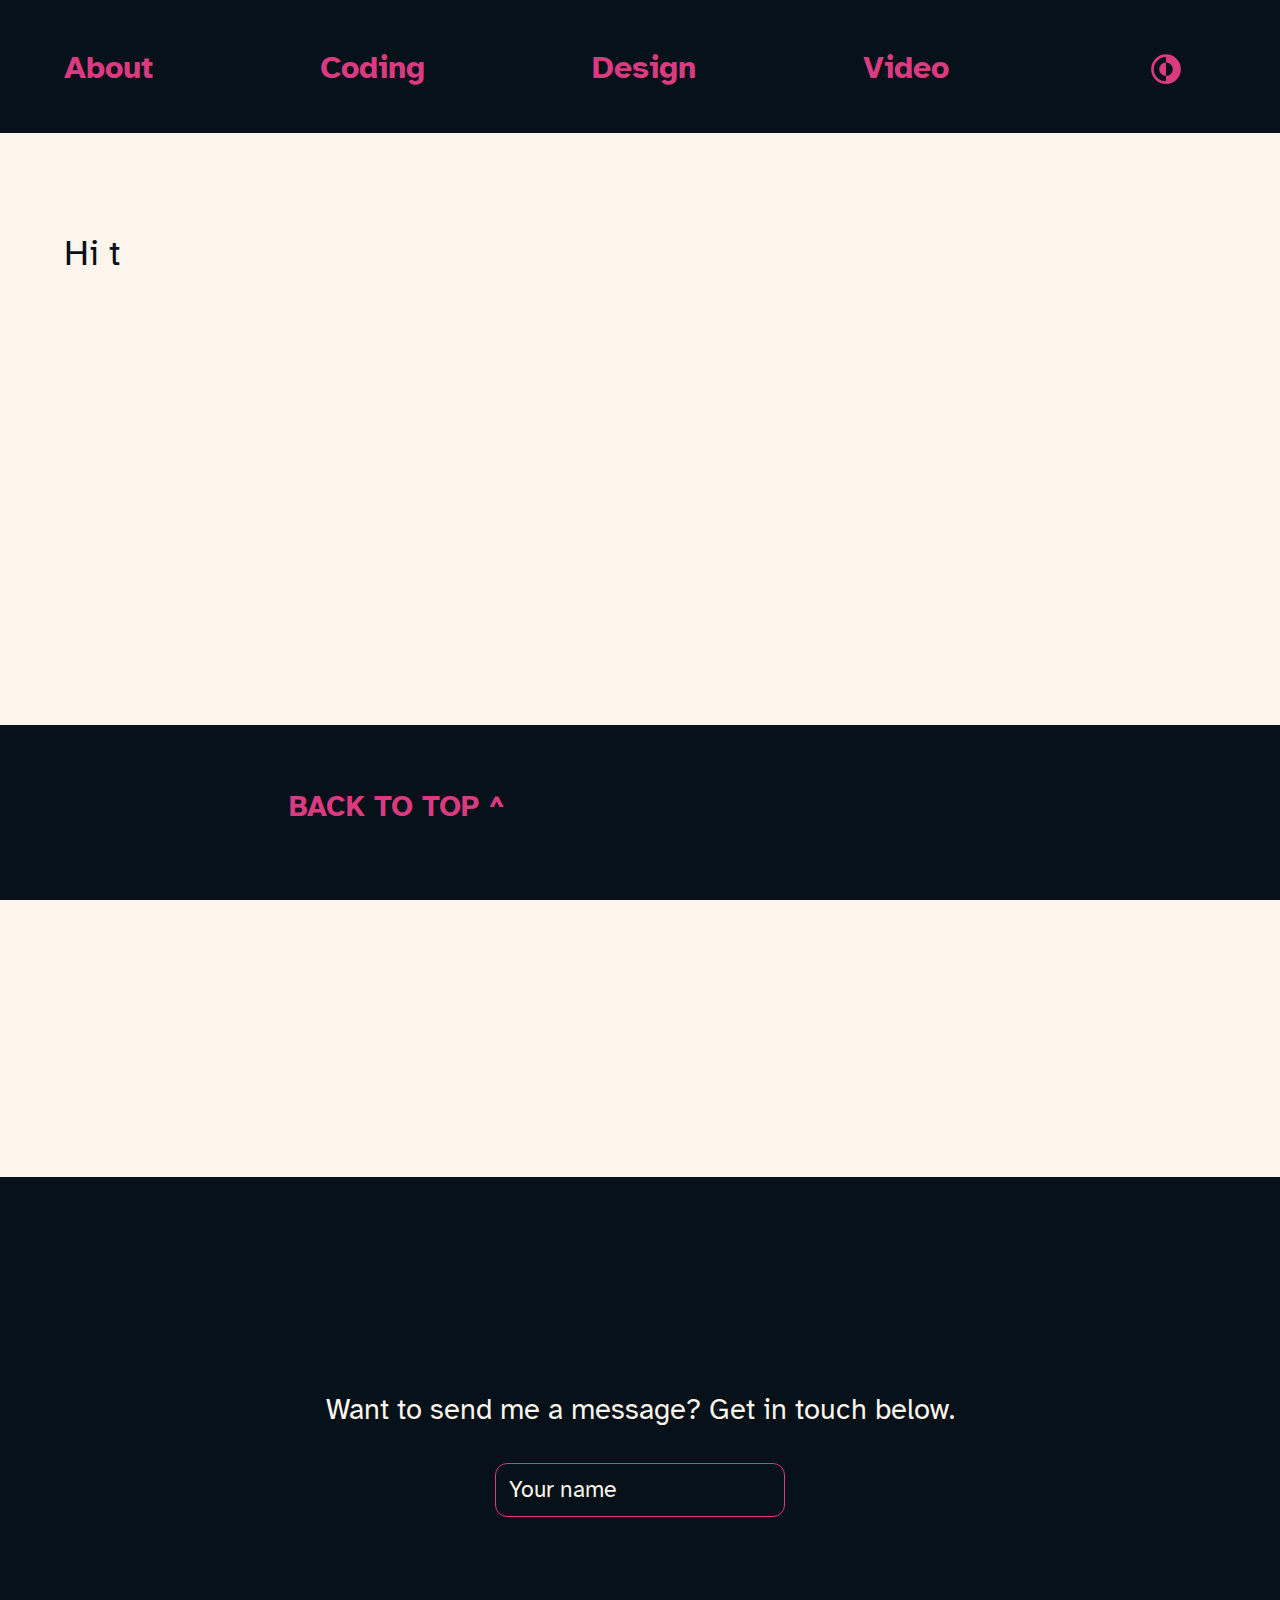
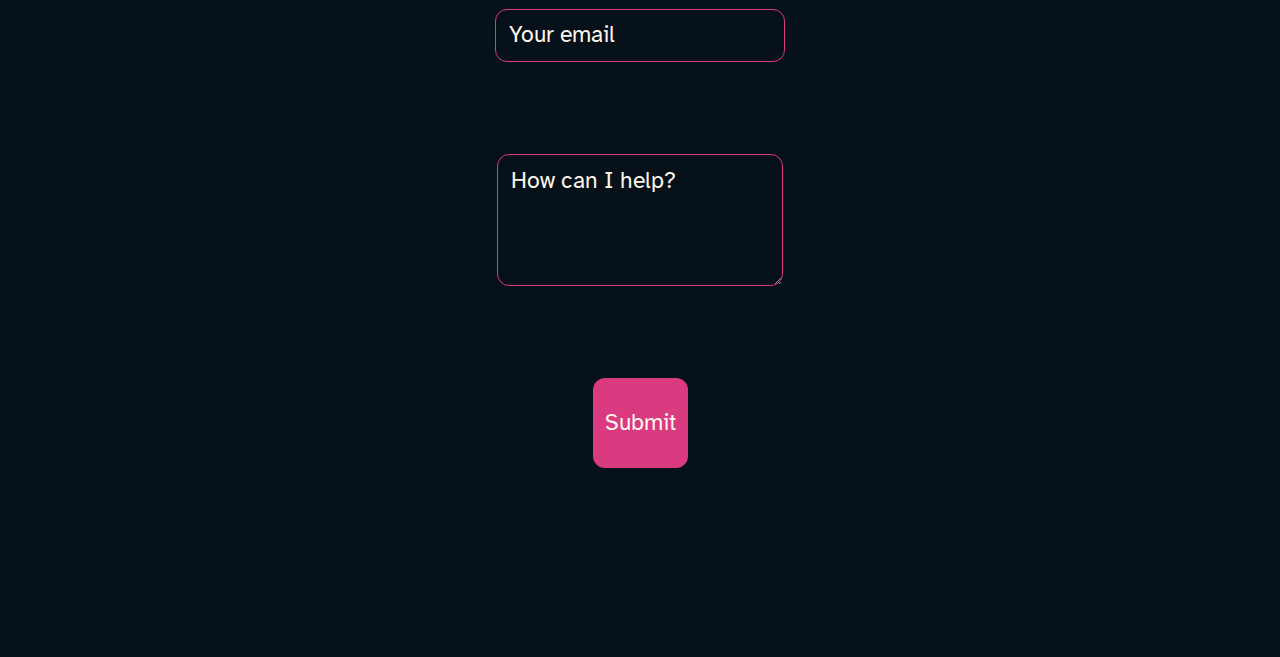
<file: index.html>
<!DOCTYPE html>
<html lang="en">
  <head>
    <meta charset="UTF-8" />
    <title>Jack Kershaw</title>
    <meta
      name="viewport"
      content="width=device-width, initial-scale=1.0, minimum-scale=1.0"
    />
    <link rel="stylesheet" href="styles/normalize.css" />
    <link rel="stylesheet" href="styles/styles.css" />
    <link rel="icon" href="images/favicon.ico" />
  </head>
  <body>
    <header>
      <navbar id="navbar">
        <section id="navbar-text">
          <h1><a href="index.html">About</a></h1>
          <h1><a href="coding.html">Coding</a></h1>
          <h1><a href="design.html">Design</a></h1>
          <h1><a href="videos.html">Video</a></h1>
          <!-- SVGs are open source from SVG Repo, www.svgrepo.com and have been edited for my needs-->
          <svg
            width="100"
            height="100"
            viewBox="0 0 48 48"
            xmlns="http://www.w3.org/2000/svg"
            id="dark-mode"
            class="icon"
            alt="button to enable user to switch to dark mode, looks like a sun and moon made of circles which rotate when clicked."
          >
            <g>
              <path
                fill="currentcolor"
                d="M14,24A10,10,0,0,0,24,34V14A10,10,0,0,0,14,24Z"
              />
              <path
                d="M24,2A22,22,0,1,0,46,24,21.9,21.9,0,0,0,24,2ZM6,24A18.1,18.1,0,0,1,24,6v8a10,10,0,0,1,0,20v8A18.1,18.1,0,0,1,6,24Z"
                fill="currentcolor"
              />
            </g>
            <title>Dark mode</title>
          </svg>
        </section>
      </navbar>
    </header>
    <div class="page" id="about-me">
      <h4 id="big-introduction">
        Hi there! I'm Jack, a London-based designer and developer. I'm
        currently studying software development with Just IT.
      </h4>
    </div>
    <div id="contact-me">
      <form
        action="https://formsubmit.co/jcode689@gmail.com"
        method="POST"
      >
        <h4>Want to send me a message? Get in touch below.</h4>
        <input
          type="text"
          id="name"
          name="name"
          placeholder="Your name"
          required
        /><br /><br />
        <input
          type="email"
          id="email"
          name="email"
          placeholder="Your email"
          required
        /><br /><br />
        <textarea
          id="message"
          name="message"
          placeholder="How can I help?"
          required
          rows="4"
        ></textarea
        ><br /><br />
        <button type="submit" value="Submit">Submit</button
        ><br /><br />
      </form>
    </div>
    <footer>
      <section id="footer-text">
        <h2 class="left" id="bottom-to-top">
          <a href="#navbar">back to top ^ </a>
        </h2>
      </section>
    </footer>
    <script src="scripts/main.js"></script>
  </body>
</html>
</file>
<file: about/index.html>
<!doctype html>
<html>
<head>
    <meta charset="utf-8">
    <meta name="keywords" content="">
    <meta name="description" content="">
    <meta name="viewport" content="width=device-width, initial-scale=1.0, viewport-fit=cover">
	<meta name="robots" content="index, follow">
    <link rel="shortcut icon" type="image/png" href="../favicon.png">
    
	<link rel="stylesheet" type="text/css" href="../all.css?7631">
	
    <title>About</title>


    
<!-- Analytics -->
 
<!-- Analytics END -->
    
</head>
<body data-clean-url="true">

<!-- Preloader -->
<div id="page-loading-blocs-notifaction" class="page-preloader"></div>
<!-- Preloader END -->


<!-- Main container -->
<div class="page-container">
    
<!-- bloc-1 -->
<div class="bloc sticky-nav bgc-3849 l-bloc " id="bloc-1">
	<div class="container bloc-no-padding">
		<div class="row">
			<div class="col ps-lg-3 pe-lg-3 ps-0 pe-0 ps-sm-2 pe-sm-2">
				<nav class="navbar navbar-light row navbar-expand-md" role="navigation">
					<div class="container-fluid ">
						<a class="navbar-brand brand ltc-2190 link-style" href="../">Jack Kershaw</a>
						<button id="nav-toggle" type="button" class="ui-navbar-toggler navbar-toggler border-0 p-0 ms-auto" aria-expanded="false" aria-label="Toggle navigation" data-bs-toggle="collapse" data-bs-target=".navbar-18508">
							<span class="navbar-toggler-icon"><svg height="32" viewBox="0 0 32 32" width="32"><path class="svg-menu-icon" d="m2 9h28m-28 7h28m-28 7h28"></path></svg></span>
						</button>
						<div class="collapse navbar-collapse navbar-18508">
								<ul class="site-navigation nav navbar-nav ms-auto">
									<li class="nav-item">
										<a href="." class="nav-link">About</a>
									</li>
									<li class="nav-item">
										<a href="../contact/" class="nav-link">Contact</a>
									</li>
								</ul>
							</div>
					</div>
				</nav>
			</div>
		</div>
	</div>
</div>
<!-- bloc-1 END -->

<!-- bloc-4 -->
<div class="bloc l-bloc" id="bloc-4">
	<div class="container bloc-md">
		<div class="row">
			<div class="text-md-start col-lg-12 col-md-12 text-start ps-0 pe-0 ps-lg-3 pe-lg-3 ps-md-3 pe-md-3 ps-sm-2 pe-sm-2">
				<h3 class="section-heading primary-text mb-3 mb-md-4">
					About
				</h3>
			</div>
			<div class="d-flex col-sm-12 col-lg-6 ps-0 pe-0 mb-3 ps-sm-2 pe-sm-2 mb-sm-3 col-md-12 ps-md-3 pe-md-3 mb-md-4 mb-lg-0">
				<div class="bento-box bgc-5341 primary-gradient">
					<picture><source type="image/webp" srcset="../img/lazyload-ph.png" data-srcset="../img/avatar@2x.webp"><img src="../img/lazyload-ph.png" data-src="../img/avatar@2x.png" class="img-fluid mx-auto d-block avatar mb-4 mt-4 mb-lg-4 lazyload" alt="avatar@2x" width="120" height="172"></picture>
					<h3 class="tc-3849 box-heading">
						Hey There...
					</h3>
					<p class="box-info tc-3849">
						Hey my name is Jack, I’m the founder and lead designer at Bento Design, a small company providing exceptional illustration and brand design solutions.<br>
					</p>
				</div>
			</div>
			<div class="d-flex col-sm-12 mb-md-0 ps-0 pe-0 text-center ps-sm-2 pe-sm-2 text-sm-start col-md-12 ps-md-3 pe-md-3 col-lg-6 mb-0 mb-sm-0">
				<div class="bento-box">
					<div>
						<h3 class="box-heading primary-text">
							My Links
						</h3>
						<p class="box-info tc-2190">
							Here are some links relating to me, my interests and my work.<br>
						</p>
					</div><a href="https://blocsapp.com" class="a-btn text-lg-left token-link mb-2">My Writing</a><a href="https://blocsapp.com" class="a-btn text-lg-left token-link mb-2">Dribbble</a><a href="https://blocsapp.com" class="a-btn text-lg-left token-link mb-2">Playlists</a><a href="https://blocsapp.com" class="a-btn text-lg-left token-link mb-2">Linkedin</a><a href="https://blocsapp.com" class="a-btn text-lg-left token-link mb-2">Vimeo</a><a href="https://blocsapp.com" class="a-btn text-lg-left token-link">Icon Design</a><a href="https://blocsapp.com" class="a-btn text-lg-left token-link">My Setup</a>
				</div>
			</div>
		</div>
	</div>
</div>
<!-- bloc-4 END -->

<!-- ScrollToTop Button -->
<button aria-label="Scroll to top button" class="bloc-button btn btn-d scrollToTop" onclick="scrollToTarget('1',this)"><svg xmlns="http://www.w3.org/2000/svg" width="22" height="22" viewBox="0 0 32 32"><path class="scroll-to-top-btn-icon" d="M30,22.656l-14-13-14,13"/></svg></button>
<!-- ScrollToTop Button END-->


</div>
<!-- Main container END -->
    


<!-- Additional JS -->
<script src="../js/all.js?1017"></script><!-- Additional JS END -->


</body>
</html>
</file>
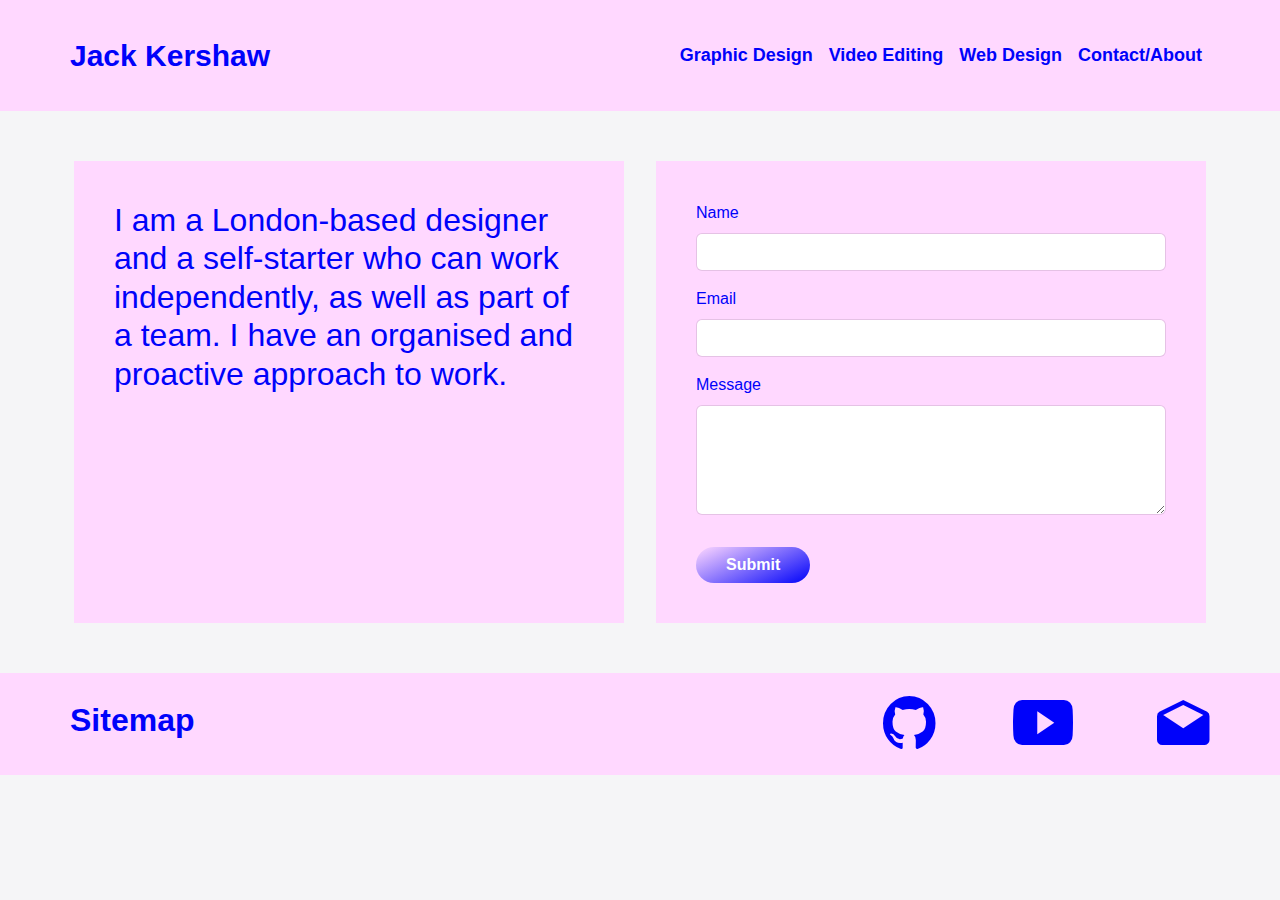
<file: aboutcontact/index.html>
<!doctype html>
<html lang="en">
<head>
    <meta charset="utf-8">
    <meta name="keywords" content="">
    <meta name="description" content="">
    <meta name="viewport" content="width=device-width, initial-scale=1.0, viewport-fit=cover">
	<meta name="robots" content="index, follow">
    <link rel="shortcut icon" type="image/png" href="../favicon.png">
    
	<link rel="stylesheet" type="text/css" href="../css/bootstrap.min.css?5739">
	<link rel="stylesheet" type="text/css" href="../style.css?3408">
	<link rel="stylesheet" type="text/css" href="../css/ionicons.min.css">
	
    <title>About</title>


    
<!-- Analytics -->
 
<!-- Analytics END -->
    
</head>
<body data-clean-url="true">
<!-- Main container -->
<div class="page-container">
    
<!-- bloc-0 -->
<div class="bloc bgc-5341 l-bloc " id="bloc-0">
	<div class="container bloc-sm">
		<div class="row">
			<div class="col">
				<nav class="navbar row navbar-expand-md navbar-dark" role="navigation">
					<div class="container-fluid">
						<a class="navbar-brand ltc-3726 brand link-style" href="../">Jack Kershaw</a>
						<button id="nav-toggle" type="button" class="ui-navbar-toggler navbar-toggler border-0 p-0 ms-auto" aria-expanded="false" aria-label="Toggle navigation" data-bs-toggle="collapse" data-bs-target=".navbar-36655">
							<span class="navbar-toggler-icon"><svg height="32" viewBox="0 0 32 32" width="32"><path class="svg-menu-icon" d="m2 9h28m-28 7h28m-28 7h28"></path></svg></span>
						</button>
						<div class="collapse navbar-collapse navbar-36655">
								<ul class="site-navigation nav navbar-nav ms-auto">
									<li class="nav-item">
										<a href="../graphic-design/" class="nav-link a-btn ltc-3726">Graphic Design</a>
									</li>
									<li class="nav-item">
										<a href="../video-editing/" class="nav-link a-btn ltc-3726">Video Editing</a>
									</li>
									<li class="nav-item">
										<a href="../web-design/" class="nav-link a-btn ltc-3726">Web Design</a>
									</li>
									<li class="nav-item">
										<a href="." class="nav-link a-btn ltc-3726">Contact/About</a>
									</li>
								</ul>
							</div>
					</div>
				</nav>
			</div>
		</div>
	</div>
</div>
<!-- bloc-0 END -->

<!-- bloc-4 -->
<div class="bloc l-bloc" id="bloc-4">
	<div class="container bloc-md">
		<div class="row">
			<div class="d-flex col-sm-12 col-lg-6 ps-0 pe-0 mb-3 ps-sm-2 pe-sm-2 mb-sm-3 col-md-12 ps-md-3 pe-md-3 mb-md-4 mb-lg-0">
				<div class="bento-box bgc-5341 container-div-bloc-4-style">
					<h2 class="mb-4 tc-3726">
						I am a London-based designer and a self-starter who can work independently, as well as part of a team. I have an organised and proactive approach to work.
					</h2>
				</div>
			</div>
			<div class="d-flex col-sm-12 mb-md-0 ps-0 pe-0 text-center ps-sm-2 pe-sm-2 text-sm-start col-md-12 ps-md-3 pe-md-3 col-lg-6 mb-0 mb-sm-0">
				<div class="bento-box bgc-5341 container-div-style">
					<form data-clean-url-used="true" id="form_25652" data-form-type="blocs-form" novalidate="" data-success-msg="Your message has been sent." data-fail-msg="Sorry it seems that our mail server is not responding, Sorry for the inconvenience!">
						<div class="form-group mb-3">
							<label class="form-label tc-3726">
								Name
							</label>
							<input id="name_18487_25652" class="form-control" required="">
						</div>
						<div class="form-group mb-3">
							<label class="form-label tc-3726">
								Email
							</label>
							<input id="email_18487_25652" class="form-control" type="email" data-error-validation-msg="Not a valid email address" required="">
						</div>
						<div class="form-group mb-3">
							<label class="form-label tc-3726">
								Message
							</label><textarea id="message_18487_25652" class="form-control" rows="4" cols="50" required=""></textarea>
						</div> 
						<button class="bloc-button btn btn-d btn-rd mt-3 primary-btn box-btn fill-mob-btn btn-submit-style" type="submit">
							Submit
						</button>
					</form>
				</div>
			</div>
		</div>
	</div>
</div>
<!-- bloc-4 END -->

<!-- ScrollToTop Button -->
<button aria-label="Scroll to top button" class="bloc-button btn btn-d scrollToTop" onclick="scrollToTarget('1',this)"><svg xmlns="http://www.w3.org/2000/svg" width="22" height="22" viewBox="0 0 32 32"><path class="scroll-to-top-btn-icon" d="M30,22.656l-14-13-14,13"/></svg></button>
<!-- ScrollToTop Button END-->


<!-- bloc-6 -->
<div class="bloc bgc-5341 l-bloc" id="bloc-6">
	<div class="container bloc-lg bloc-sm-lg">
		<div class="row">
			<div class="col">
				<h2 class="mb-4 h2-style mt-lg-2 mb-lg-3 tc-3726 mx-auto d-block">
					<div class="text-center ps-lg-0">
						<a class="link-sitemap-style ltc-3726" href="../sitemap/">Sitemap</a>
					</div>
				</h2>
			</div>
			<div class="col">
				<span class="empty-column"></span>
			</div>
			<div class="col">
			</div>
			<div class="col">
			</div>
			<div class="col-2">
				<span class="empty-column"></span>
			</div>
			<div class="col">
				<div class="text-center">
					<a href="https://github.com/jones58" target="_blank"><span class="none icon-3726 ion ion-social-github icon-lg float-lg-end"></span></a>
				</div>
			</div>
			<div class="col">
				<div class="text-center">
					<a href="https://youtube.com/playlist?list=PLUgMBcGaO0g3jJFBk-Rf8QW60U5u6TuSJ" target="_blank"><span class="icon-3726 icon-lg ion ion-social-youtube float-lg-end"></span></a>
				</div>
			</div>
			<div class="col">
				<div class="text-center">
					<a href="mailto:jkershaw986@gmail.com" target="_blank"><span class="icon-3726 icon-lg ion ion-android-drafts float-lg-end"></span></a>
				</div>
			</div>
		</div>
	</div>
</div>
<!-- bloc-6 END -->

</div>
<!-- Main container END -->
    


<!-- Additional JS -->
<script src="../js/all.js?8746"></script><!-- Additional JS END -->


</body>
</html>
</file>
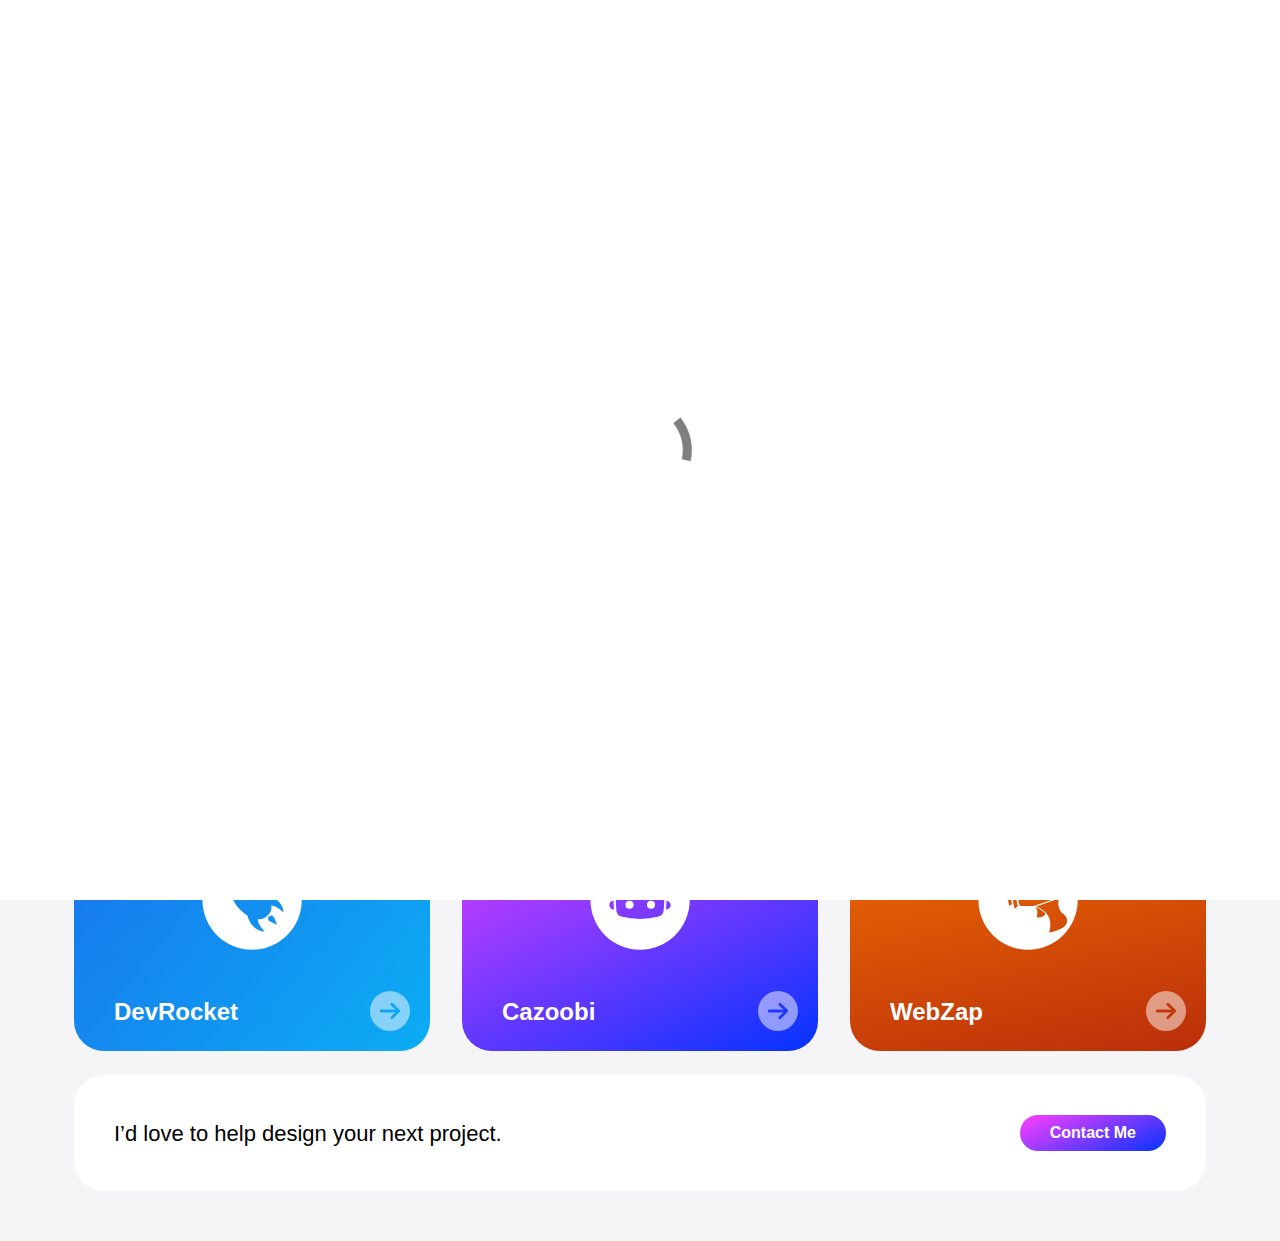
<file: catergory/index.html>
<!doctype html>
<html>
<head>
    <meta charset="utf-8">
    <meta name="keywords" content="">
    <meta name="description" content="">
    <meta name="viewport" content="width=device-width, initial-scale=1.0, viewport-fit=cover">
	<meta name="robots" content="index, follow">
    <link rel="shortcut icon" type="image/png" href="../favicon.png">
    
	<link rel="stylesheet" type="text/css" href="../all.css?7631">
	
    <title>Catergory</title>


    
<!-- Analytics -->
 
<!-- Analytics END -->
    
</head>
<body data-clean-url="true">

<!-- Preloader -->
<div id="page-loading-blocs-notifaction" class="page-preloader"></div>
<!-- Preloader END -->


<!-- Main container -->
<div class="page-container">
    
<!-- bloc-1 -->
<div class="bloc sticky-nav bgc-3849 l-bloc " id="bloc-1">
	<div class="container bloc-no-padding">
		<div class="row">
			<div class="col ps-lg-3 pe-lg-3 ps-0 pe-0 ps-sm-2 pe-sm-2">
				<nav class="navbar navbar-light row navbar-expand-md" role="navigation">
					<div class="container-fluid ">
						<a class="navbar-brand brand ltc-2190 link-style" href="../">Jack Kershaw</a>
						<button id="nav-toggle" type="button" class="ui-navbar-toggler navbar-toggler border-0 p-0 ms-auto" aria-expanded="false" aria-label="Toggle navigation" data-bs-toggle="collapse" data-bs-target=".navbar-18508">
							<span class="navbar-toggler-icon"><svg height="32" viewBox="0 0 32 32" width="32"><path class="svg-menu-icon" d="m2 9h28m-28 7h28m-28 7h28"></path></svg></span>
						</button>
						<div class="collapse navbar-collapse navbar-18508">
								<ul class="site-navigation nav navbar-nav ms-auto">
									<li class="nav-item">
										<a href="../about/" class="nav-link">About</a>
									</li>
									<li class="nav-item">
										<a href="../contact/" class="nav-link">Contact</a>
									</li>
								</ul>
							</div>
					</div>
				</nav>
			</div>
		</div>
	</div>
</div>
<!-- bloc-1 END -->

<!-- bloc-4 -->
<div class="bloc l-bloc" id="bloc-4">
	<div class="container bloc-md-lg bloc-md">
		<div class="row">
			<div class="text-center text-md-start col-md-12 col-lg-4 align-self-center mb-4 ps-0 pe-0 ps-sm-2 pe-sm-2 ps-lg-3 pe-lg-3">
				<h3 class="section-heading primary-text mb-0">
					My Work
				</h3>
			</div>
			<div class="text-center text-md-start col-md-12 col-lg-8 align-self-center text-lg-end ps-0 pe-0 ps-sm-2 pe-sm-2 mb-3 mb-md-4 ps-lg-3 pe-lg-3">
				<a href="../" class="a-btn text-lg-left token-link">All</a><a href="." class="a-btn text-lg-left token-link">Brand Design</a><a href="." class="a-btn text-lg-left token-link">Web Design</a><a href="." class="a-btn text-lg-left token-link">Logo Design</a><a href="." class="a-btn text-lg-left token-link">Icon Design</a>
			</div>
			<div class="col-md-6 text-md-start col-lg-6 pe-0 ps-0 text-start mb-2 col-sm-6 ps-sm-2 pe-sm-2 mb-sm-3 ps-lg-3 pe-lg-3 mb-lg-4">
				<div class="bento-box bg-img-box box-bg-1">
					<h3 class="box-heading gradient-heading">
						Pure
					</h3><a href="../project/"><img src="../img/lazyload-ph.png" data-src="../img/arrow.svg" class="img-fluid mx-auto d-block arrow-btn lazyload" alt="arrow" data-bs-placement="top" data-bs-toggle="tooltip" title="View Project." width="40" height="40"></a>
				</div>
			</div>
			<div class="col-md-6 text-md-start col-lg-6 ps-0 pe-0 text-start mb-2 col-sm-6 ps-sm-2 pe-sm-2 mb-sm-3 ps-lg-3 pe-lg-3 mb-lg-4">
				<div class="bento-box bg-img-box box-bg-2">
					<h3 class="box-heading gradient-heading">
						Natural
					</h3><a href="../project/"><img src="../img/lazyload-ph.png" data-src="../img/arrow.svg" class="img-fluid mx-auto d-block arrow-btn lazyload" alt="arrow" data-bs-placement="top" data-bs-toggle="tooltip" title="View Project." width="40" height="40"></a>
				</div>
			</div>
			<div class="text-md-start col-lg-4 col-md-6 ps-0 pe-0 text-start mb-2 col-sm-6 ps-sm-2 pe-sm-2 mb-sm-3 pe-lg-3 ps-lg-3 mb-lg-4">
				<div class="bento-box blue-gradient alt-bottom-padding">
					<a href="../"><img src="../img/lazyload-ph.png" data-src="../img/devrocket.svg" class="img-fluid mx-auto d-block mt-5 mb-5 md-box-img lazyload" alt="placeholder image" width="100" height="100"></a>
					<h4 class="tc-3849 mb-0 md-box-heading">
						DevRocket
					</h4><a href="../project/"><img src="../img/lazyload-ph.png" data-src="../img/arrow.svg" class="img-fluid mx-auto d-block arrow-btn lazyload" alt="arrow" data-bs-placement="top" data-bs-toggle="tooltip" title="View Project." width="40" height="40"></a>
				</div>
			</div>
			<div class="col-md-6 text-md-start col-lg-4 ps-0 pe-0 text-start mb-2 col-sm-6 ps-sm-2 pe-sm-2 mb-sm-3 ps-lg-3 pe-lg-3 mb-lg-4">
				<div class="bento-box alt-bottom-padding primary-gradient">
					<a href="../" class="lazyload"><img src="../img/lazyload-ph.png" data-src="../img/cazoobi-logo.svg" class="img-fluid mx-auto d-block mt-5 mb-5 md-box-img lazyload" alt="placeholder image" width="100" height="100"></a>
					<h4 class="tc-3849 mb-0 md-box-heading">
						Cazoobi
					</h4><a href="../project/"><img src="../img/lazyload-ph.png" data-src="../img/arrow.svg" class="img-fluid mx-auto d-block arrow-btn lazyload" alt="arrow" data-bs-placement="top" data-bs-toggle="tooltip" title="View Project." width="40" height="40"></a>
				</div>
			</div>
			<div class="text-md-start col-lg-4 ps-0 pe-0 text-start mb-2 mb-sm-3 ps-lg-3 pe-lg-3 mb-lg-4 col-md-12 ps-sm-2 pe-sm-2">
				<div class="bento-box orange-gradient l-bloc alt-bottom-padding">
					<a href="../"><img src="../img/lazyload-ph.png" data-src="../img/web-zap.svg" class="img-fluid mx-auto d-block mt-5 mb-5 md-box-img lazyload" alt="placeholder image" width="100" height="100"></a>
					<h4 class="tc-3849 text-start mb-0 md-box-heading">
						WebZap
					</h4><a href="../project/"><img src="../img/lazyload-ph.png" data-src="../img/arrow.svg" class="img-fluid mx-auto d-block arrow-btn lazyload" alt="arrow" data-bs-placement="top" data-bs-toggle="tooltip" title="View Project." width="40" height="40"></a>
				</div>
			</div>
			<div class="text-md-start l-bloc text-lg-start col-md-12 text-start d-flex col-lg-12 ps-0 pe-0 mb-0 ps-lg-3 pe-lg-3 ps-sm-2 pe-sm-2">
				<div class="bento-box">
					<div class="row">
						<div class="col-lg-8 align-self-center">
							<p class="tc-2190 box-info mb-3 text-center text-lg-start mb-lg-0">
								I’d love to help design your next project.<br>
							</p>
						</div>
						<div class="align-self-center col-lg-3 offset-lg-1 text-lg-end text-center">
							<a href="../contact/" class="btn btn-d btn-rd box-btn primary-btn float-lg-none fill-mob-btn">Contact Me</a>
						</div>
					</div>
				</div>
			</div>
		</div>
	</div>
</div>
<!-- bloc-4 END -->

<!-- ScrollToTop Button -->
<button aria-label="Scroll to top button" class="bloc-button btn btn-d scrollToTop" onclick="scrollToTarget('1',this)"><svg xmlns="http://www.w3.org/2000/svg" width="22" height="22" viewBox="0 0 32 32"><path class="scroll-to-top-btn-icon" d="M30,22.656l-14-13-14,13"/></svg></button>
<!-- ScrollToTop Button END-->


</div>
<!-- Main container END -->
    


<!-- Additional JS -->
<script src="../js/all.js?1017"></script><!-- Additional JS END -->


</body>
</html>
</file>
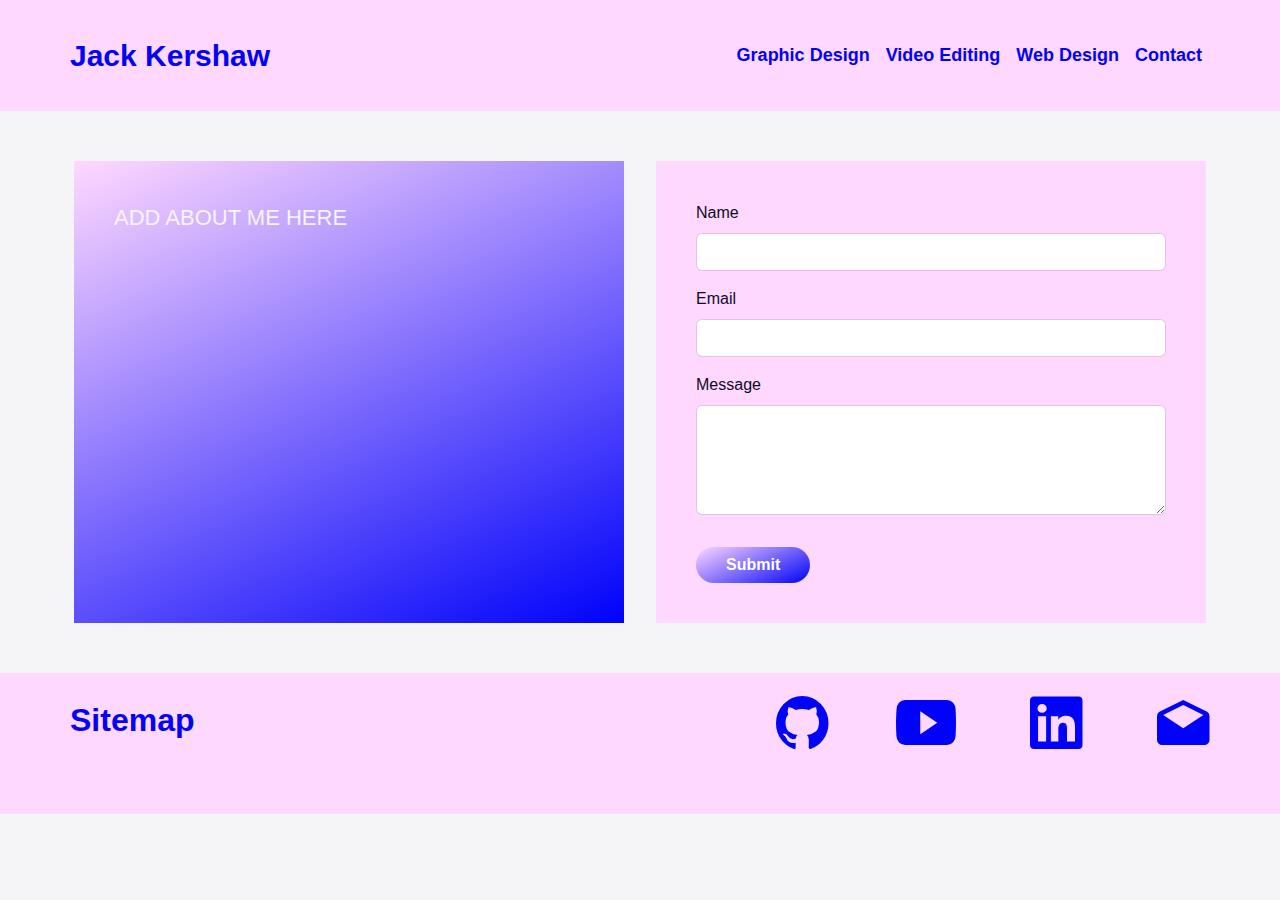
<file: contact/index.html>
<!doctype html>
<html lang="en">
<head>
    <meta charset="utf-8">
    <meta name="keywords" content="">
    <meta name="description" content="">
    <meta name="viewport" content="width=device-width, initial-scale=1.0, viewport-fit=cover">
	<meta name="robots" content="index, follow">
    <link rel="shortcut icon" type="image/png" href="../favicon.png">
    
	<link rel="stylesheet" type="text/css" href="../css/bootstrap.min.css?7937">
	<link rel="stylesheet" type="text/css" href="../style.css?6579">
	<link rel="stylesheet" type="text/css" href="../css/ionicons.min.css">
	<link rel="stylesheet" type="text/css" href="../css/all.min.css">
	
    <title>About</title>


    
<!-- Analytics -->
 
<!-- Analytics END -->
    
</head>
<body data-clean-url="true">
<!-- Main container -->
<div class="page-container">
    
<!-- bloc-0 -->
<div class="bloc bgc-5341 l-bloc" id="bloc-0">
	<div class="container bloc-sm">
		<div class="row">
			<div class="col">
				<nav class="navbar navbar-light row navbar-expand-md" role="navigation">
					<div class="container-fluid ">
						<a class="navbar-brand ltc-3726 brand link-style" href="../">Jack Kershaw</a>
						<button id="nav-toggle" type="button" class="ui-navbar-toggler navbar-toggler border-0 p-0 ms-auto" aria-expanded="false" aria-label="Toggle navigation" data-bs-toggle="collapse" data-bs-target=".navbar-36655">
							<span class="navbar-toggler-icon"><svg height="32" viewBox="0 0 32 32" width="32"><path class="svg-menu-icon" d="m2 9h28m-28 7h28m-28 7h28"></path></svg></span>
						</button>
						<div class="collapse navbar-collapse navbar-36655">
								<ul class="site-navigation nav navbar-nav ms-auto">
									<li class="nav-item">
										<a href="../graphic-design/" class="nav-link a-btn ltc-3726" target="_blank">Graphic Design</a>
									</li>
									<li class="nav-item">
										<a href="../video-editing/" class="nav-link a-btn ltc-3726" target="_blank">Video Editing</a>
									</li>
									<li class="nav-item">
										<a href="../web-design/" class="nav-link a-btn ltc-3726" target="_blank">Web Design</a>
									</li>
									<li class="nav-item">
										<a href="." class="nav-link a-btn ltc-3726" target="_blank">Contact</a>
									</li>
								</ul>
							</div>
					</div>
				</nav>
			</div>
		</div>
	</div>
</div>
<!-- bloc-0 END -->

<!-- bloc-4 -->
<div class="bloc l-bloc" id="bloc-4">
	<div class="container bloc-md">
		<div class="row">
			<div class="d-flex col-sm-12 col-lg-6 ps-0 pe-0 mb-3 ps-sm-2 pe-sm-2 mb-sm-3 col-md-12 ps-md-3 pe-md-3 mb-md-4 mb-lg-0">
				<div class="bento-box bgc-5341 primary-gradient container-div-bloc-4-style ">
					<p class="box-info tc-3849">
						ADD ABOUT ME HERE&nbsp;
					</p>
				</div>
			</div>
			<div class="d-flex col-sm-12 mb-md-0 ps-0 pe-0 text-center ps-sm-2 pe-sm-2 text-sm-start col-md-12 ps-md-3 pe-md-3 col-lg-6 mb-0 mb-sm-0">
				<div class="bento-box bgc-5341 container-div-style">
					<form data-clean-url-used="true" id="form_25652" data-form-type="blocs-form" novalidate="" data-success-msg="Your message has been sent." data-fail-msg="Sorry it seems that our mail server is not responding, Sorry for the inconvenience!">
						<div class="form-group mb-3">
							<label class="form-label tc-2190">
								Name
							</label>
							<input id="name_18487_25652" class="form-control" required="">
						</div>
						<div class="form-group mb-3">
							<label class="form-label tc-2190">
								Email
							</label>
							<input id="email_18487_25652" class="form-control" type="email" data-error-validation-msg="Not a valid email address" required="">
						</div>
						<div class="form-group mb-3">
							<label class="form-label tc-2190">
								Message
							</label><textarea id="message_18487_25652" class="form-control" rows="4" cols="50" required=""></textarea>
						</div> 
						<button class="bloc-button btn btn-d btn-rd mt-3 primary-btn box-btn fill-mob-btn" type="submit">
							Submit
						</button>
					</form>
				</div>
			</div>
		</div>
	</div>
</div>
<!-- bloc-4 END -->

<!-- ScrollToTop Button -->
<button aria-label="Scroll to top button" class="bloc-button btn btn-d scrollToTop" onclick="scrollToTarget('1',this)"><svg xmlns="http://www.w3.org/2000/svg" width="22" height="22" viewBox="0 0 32 32"><path class="scroll-to-top-btn-icon" d="M30,22.656l-14-13-14,13"/></svg></button>
<!-- ScrollToTop Button END-->


<!-- bloc-6 -->
<div class="bloc bgc-5341 l-bloc" id="bloc-6">
	<div class="container bloc-lg bloc-sm-lg">
		<div class="row">
			<div class="col">
				<h2 class="mb-4 h2-style mt-lg-2 mb-lg-3 tc-3726 mx-auto d-block">
					<div class="text-center ps-lg-0">
						<a class="link-sitemap-style ltc-3726" href="../sitemap/" target="_blank">Sitemap</a>
					</div><br>
				</h2>
			</div>
			<div class="col">
				<span class="empty-column"></span>
			</div>
			<div class="col">
			</div>
			<div class="col">
			</div>
			<div class="col">
				<span class="empty-column"></span>
			</div>
			<div class="col">
				<a href="https://github.com/jones58" target="_blank"><span class="none icon-3726 ion ion-social-github icon-lg float-lg-end"></span></a>
			</div>
			<div class="col">
				<a href="https://youtube.com/playlist?list=PLUgMBcGaO0g3jJFBk-Rf8QW60U5u6TuSJ" target="_blank"><span class="icon-3726 icon-lg ion ion-social-youtube float-lg-end"></span></a>
			</div>
			<div class="col">
				<a href="https://uk.linkedin.com/in/jack-kershaw-2278bb251" target="_blank"><span class="icon-3726 icon-lg fab fa-linkedin float-lg-end"></span></a>
			</div>
			<div class="col">
				<a href="mailto:jkershaw986@gmail.com" target="_blank"><span class="icon-3726 icon-lg ion ion-android-drafts float-lg-end"></span></a>
			</div>
		</div>
	</div>
</div>
<!-- bloc-6 END -->

</div>
<!-- Main container END -->
    


<!-- Additional JS -->
<script src="../js/all.js?5244"></script><!-- Additional JS END -->


</body>
</html>
</file>
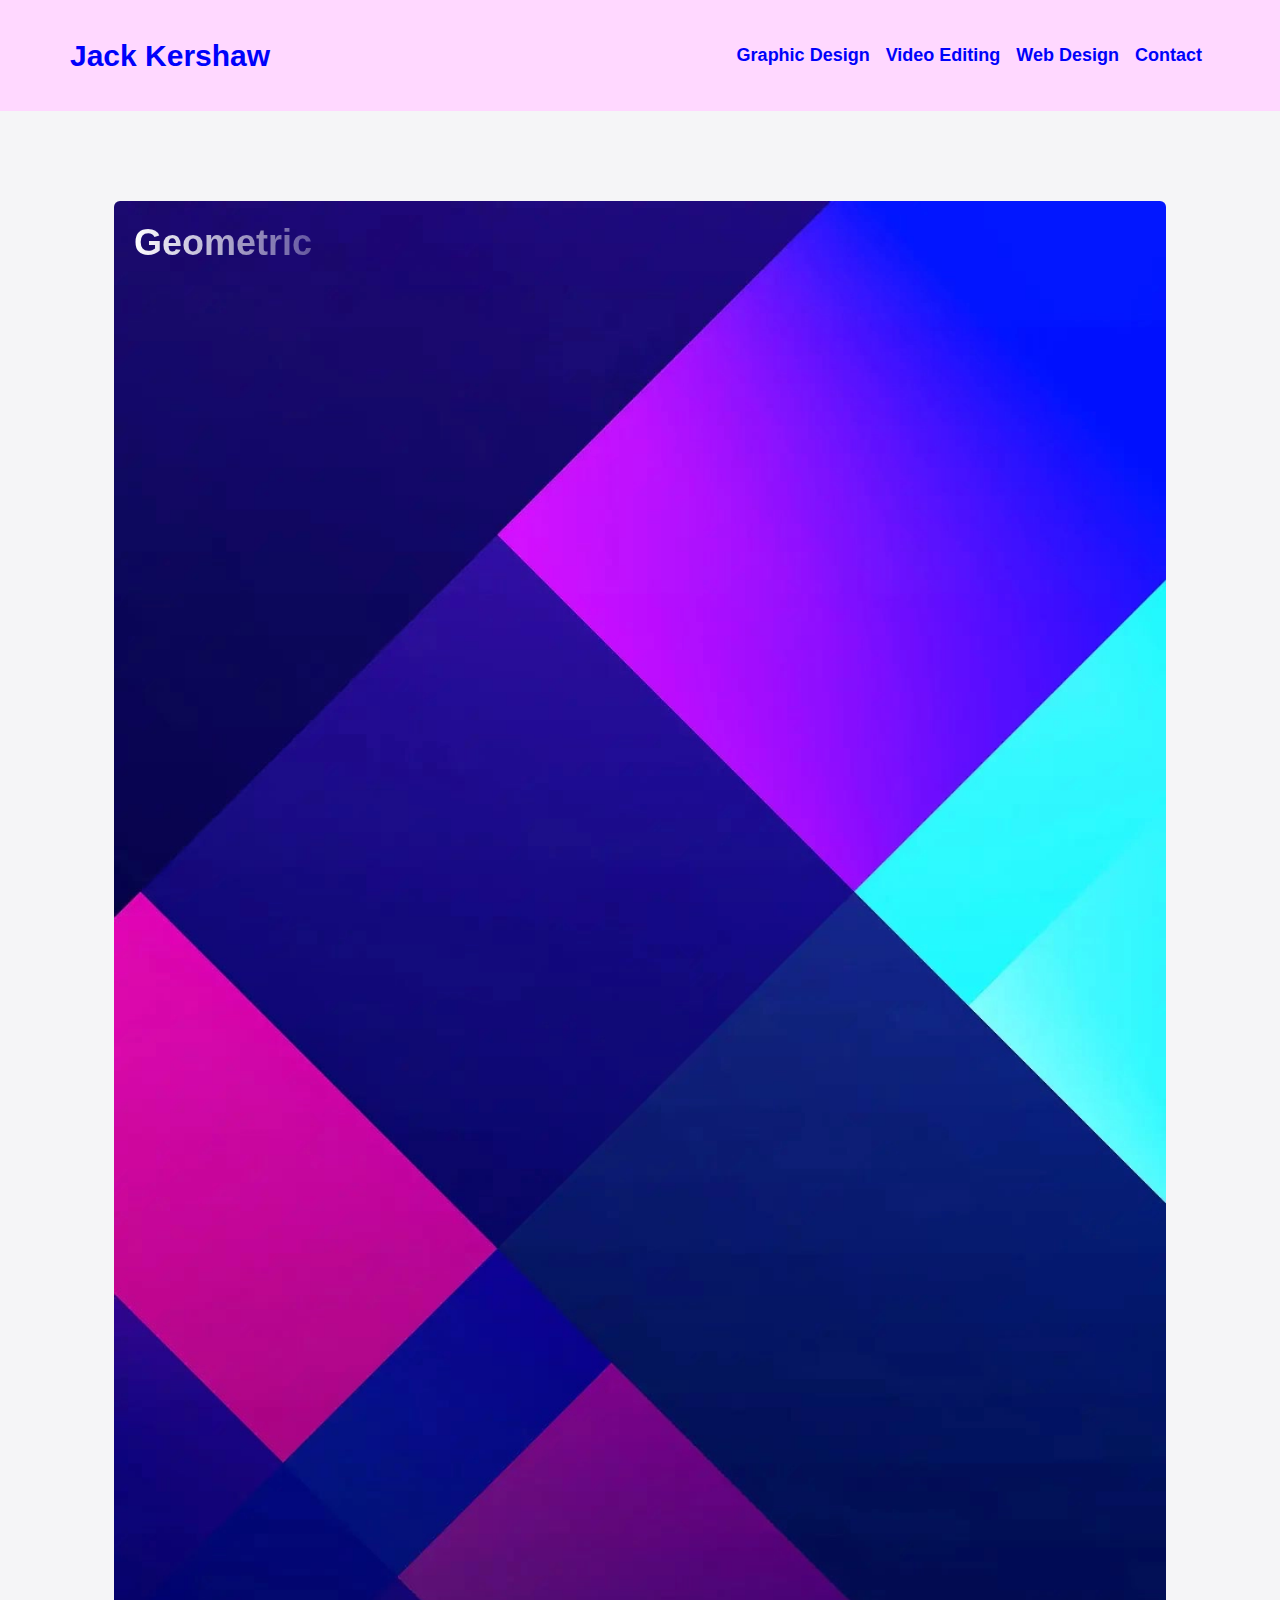
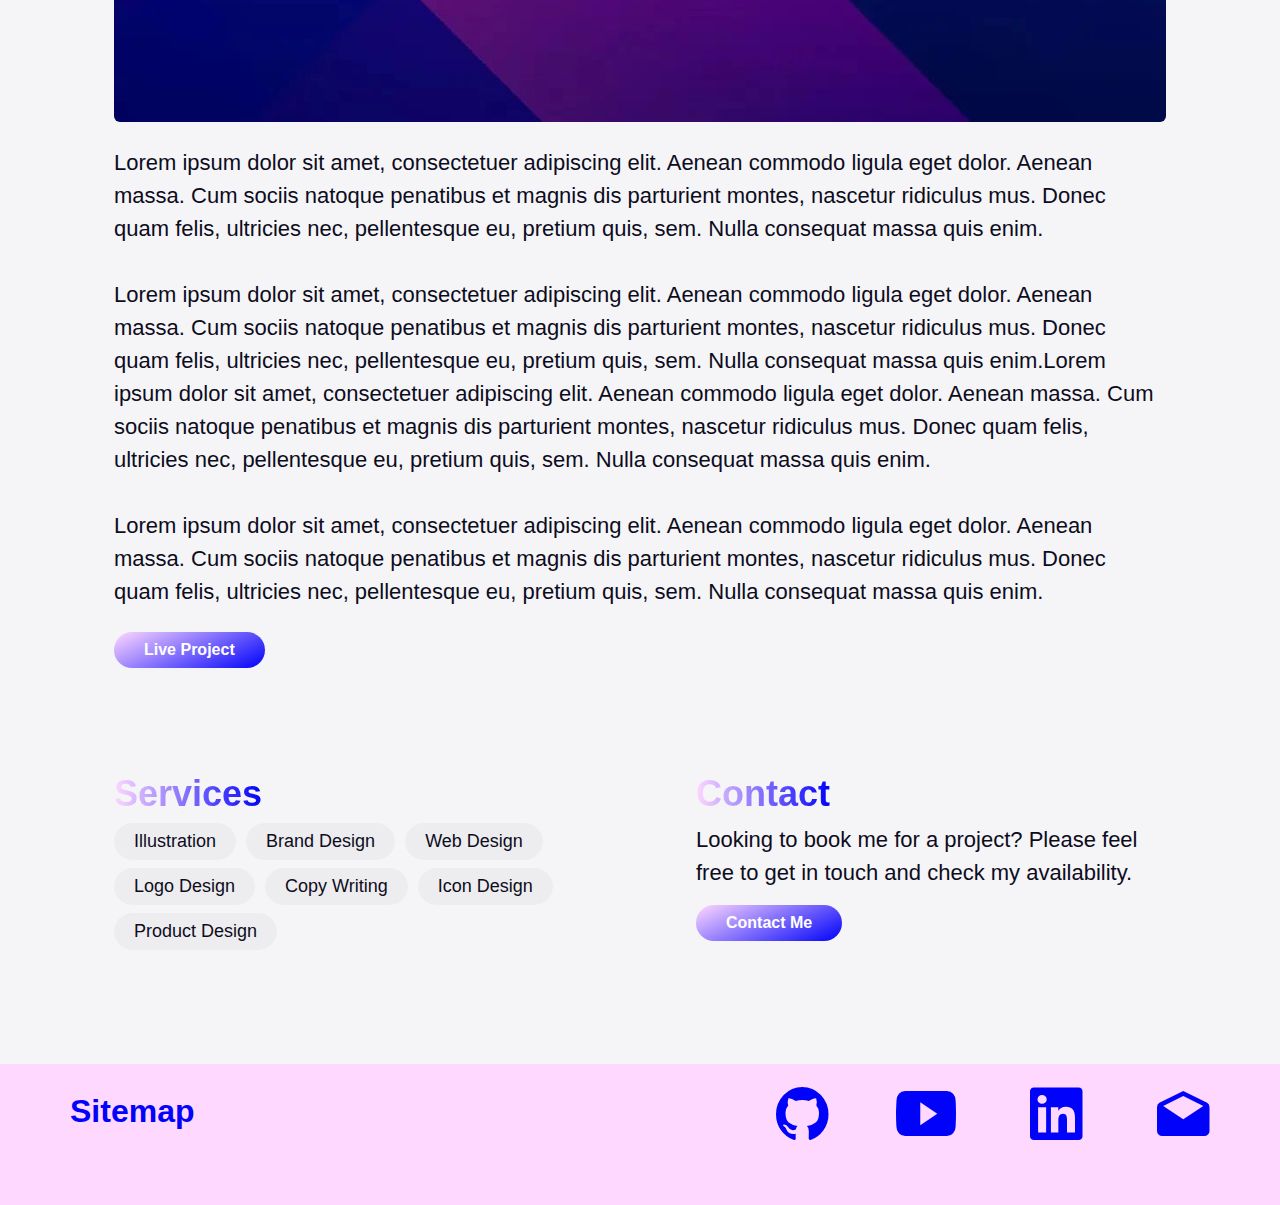
<file: graphic-design/index.html>
<!doctype html>
<html lang="en">
<head>
    <meta charset="utf-8">
    <meta name="keywords" content="">
    <meta name="description" content="">
    <meta name="viewport" content="width=device-width, initial-scale=1.0, viewport-fit=cover">
	<meta name="robots" content="index, follow">
    <link rel="shortcut icon" type="image/png" href="../favicon.png">
    
	<link rel="stylesheet" type="text/css" href="../css/bootstrap.min.css?7937">
	<link rel="stylesheet" type="text/css" href="../style.css?6579">
	<link rel="stylesheet" type="text/css" href="../css/ionicons.min.css">
	<link rel="stylesheet" type="text/css" href="../css/all.min.css">
	
    <title>Project</title>


    
<!-- Analytics -->
 
<!-- Analytics END -->
    
</head>
<body data-clean-url="true">
<!-- Main container -->
<div class="page-container">
    
<!-- bloc-0 -->
<div class="bloc bgc-5341 l-bloc" id="bloc-0">
	<div class="container bloc-sm">
		<div class="row">
			<div class="col">
				<nav class="navbar navbar-light row navbar-expand-md" role="navigation">
					<div class="container-fluid ">
						<a class="navbar-brand ltc-3726 brand link-style" href="../">Jack Kershaw</a>
						<button id="nav-toggle" type="button" class="ui-navbar-toggler navbar-toggler border-0 p-0 ms-auto" aria-expanded="false" aria-label="Toggle navigation" data-bs-toggle="collapse" data-bs-target=".navbar-36655">
							<span class="navbar-toggler-icon"><svg height="32" viewBox="0 0 32 32" width="32"><path class="svg-menu-icon" d="m2 9h28m-28 7h28m-28 7h28"></path></svg></span>
						</button>
						<div class="collapse navbar-collapse navbar-36655">
								<ul class="site-navigation nav navbar-nav ms-auto">
									<li class="nav-item">
										<a href="." class="nav-link a-btn ltc-3726" target="_blank">Graphic Design</a>
									</li>
									<li class="nav-item">
										<a href="../video-editing/" class="nav-link a-btn ltc-3726" target="_blank">Video Editing</a>
									</li>
									<li class="nav-item">
										<a href="../web-design/" class="nav-link a-btn ltc-3726" target="_blank">Web Design</a>
									</li>
									<li class="nav-item">
										<a href="../contact/" class="nav-link a-btn ltc-3726" target="_blank">Contact</a>
									</li>
								</ul>
							</div>
					</div>
				</nav>
			</div>
		</div>
	</div>
</div>
<!-- bloc-0 END -->

<!-- bloc-3 -->
<div class="bloc l-bloc" id="bloc-3">
	<div class="container bloc-md">
		<div class="row">
			<div class="text-md-start col-lg-12 ps-0 pe-0 mb-3 ps-sm-2 pe-sm-2 ps-lg-3 pe-lg-3 mb-lg-4 text-sm-start text-start">
				<div class="bento-box">
					<h3 class="mb-3 box-heading overlay-heading gradient-heading">
						Geometric
					</h3><picture><source type="image/webp" srcset="../img/lazyload-ph.png" data-srcset="../img/large-preview.webp"><img src="../img/lazyload-ph.png" data-src="../img/large-preview.jpg" class="img-fluid mx-auto d-block rounded mb-4 lazyload" alt="graphic 2" width="1052" height="1521"></picture>
					<p class="tc-2190 box-info mb-4">
						Lorem ipsum dolor sit amet, consectetuer adipiscing elit. Aenean commodo ligula eget dolor. Aenean massa. Cum sociis natoque penatibus et magnis dis parturient montes, nascetur ridiculus mus. Donec quam felis, ultricies nec, pellentesque eu, pretium quis, sem. Nulla consequat massa quis enim.<br><br>Lorem ipsum dolor sit amet, consectetuer adipiscing elit. Aenean commodo ligula eget dolor. Aenean massa. Cum sociis natoque penatibus et magnis dis parturient montes, nascetur ridiculus mus. Donec quam felis, ultricies nec, pellentesque eu, pretium quis, sem. Nulla consequat massa quis enim.Lorem ipsum dolor sit amet, consectetuer adipiscing elit. Aenean commodo ligula eget dolor. Aenean massa. Cum sociis natoque penatibus et magnis dis parturient montes, nascetur ridiculus mus. Donec quam felis, ultricies nec, pellentesque eu, pretium quis, sem. Nulla consequat massa quis enim.<br><br>Lorem ipsum dolor sit amet, consectetuer adipiscing elit. Aenean commodo ligula eget dolor. Aenean massa. Cum sociis natoque penatibus et magnis dis parturient montes, nascetur ridiculus mus. Donec quam felis, ultricies nec, pellentesque eu, pretium quis, sem. Nulla consequat massa quis enim.<br>
					</p><a href="blocsapp.com" class="btn btn-d btn-rd box-btn fill-mob-btn primary-btn">Live Project</a>
				</div>
			</div>
			<div class="col-md-6 text-center text-md-start col-lg-6 d-flex ps-0 pe-0 mb-3 ps-sm-2 pe-sm-2 ps-md-2 ps-lg-3 mb-lg-4 pe-md-2 text-sm-start pe-lg-3">
				<div class="bento-box">
					<div>
						<h3 class="box-heading primary-text">
							Services
						</h3>
					</div><a href="../" class="a-btn text-lg-left token-link mb-2">Illustration</a><a href="../" class="a-btn text-lg-left token-link mb-2">Brand Design</a><a href="../" class="a-btn text-lg-left token-link mb-2">Web Design</a><a href="../" class="a-btn text-lg-left token-link mb-2">Logo Design</a><a href="../" class="a-btn text-lg-left token-link mb-2">Copy Writing</a><a href="../" class="a-btn text-lg-left token-link">Icon Design</a><a href="../" class="a-btn text-lg-left token-link">Product Design</a>
				</div>
			</div>
			<div class="text-md-start l-bloc text-lg-start col-lg-6 d-flex ps-0 pe-0 mb-3 text-center ps-sm-2 pe-sm-2 col-md-6 mb-lg-4 ps-lg-3 pe-lg-3 text-sm-start">
				<div class="bento-box">
					<h3 class="box-heading primary-text">
						Contact
					</h3>
					<p class="tc-2190 box-info">
						Looking to book me for a project? Please feel free to get in touch and check my availability.<br>
					</p><a href="../" class="btn btn-d btn-rd box-btn primary-btn fill-mob-btn">Contact Me</a>
				</div>
			</div>
		</div>
	</div>
</div>
<!-- bloc-3 END -->

<!-- ScrollToTop Button -->
<button aria-label="Scroll to top button" class="bloc-button btn btn-d scrollToTop" onclick="scrollToTarget('1',this)"><svg xmlns="http://www.w3.org/2000/svg" width="22" height="22" viewBox="0 0 32 32"><path class="scroll-to-top-btn-icon" d="M30,22.656l-14-13-14,13"/></svg></button>
<!-- ScrollToTop Button END-->


<!-- bloc-6 -->
<div class="bloc bgc-5341 l-bloc" id="bloc-6">
	<div class="container bloc-lg bloc-sm-lg">
		<div class="row">
			<div class="col">
				<h2 class="mb-4 h2-style mt-lg-2 mb-lg-3 tc-3726 mx-auto d-block">
					<div class="text-center ps-lg-0">
						<a class="link-sitemap-style ltc-3726" href="../sitemap/" target="_blank">Sitemap</a>
					</div><br>
				</h2>
			</div>
			<div class="col">
				<span class="empty-column"></span>
			</div>
			<div class="col">
			</div>
			<div class="col">
			</div>
			<div class="col">
				<span class="empty-column"></span>
			</div>
			<div class="col">
				<a href="https://github.com/jones58" target="_blank"><span class="none icon-3726 ion ion-social-github icon-lg float-lg-end"></span></a>
			</div>
			<div class="col">
				<a href="https://youtube.com/playlist?list=PLUgMBcGaO0g3jJFBk-Rf8QW60U5u6TuSJ" target="_blank"><span class="icon-3726 icon-lg ion ion-social-youtube float-lg-end"></span></a>
			</div>
			<div class="col">
				<a href="https://uk.linkedin.com/in/jack-kershaw-2278bb251" target="_blank"><span class="icon-3726 icon-lg fab fa-linkedin float-lg-end"></span></a>
			</div>
			<div class="col">
				<a href="mailto:jkershaw986@gmail.com" target="_blank"><span class="icon-3726 icon-lg ion ion-android-drafts float-lg-end"></span></a>
			</div>
		</div>
	</div>
</div>
<!-- bloc-6 END -->

</div>
<!-- Main container END -->
    


<!-- Additional JS -->
<script src="../js/all.js?5244"></script><!-- Additional JS END -->


</body>
</html>
</file>
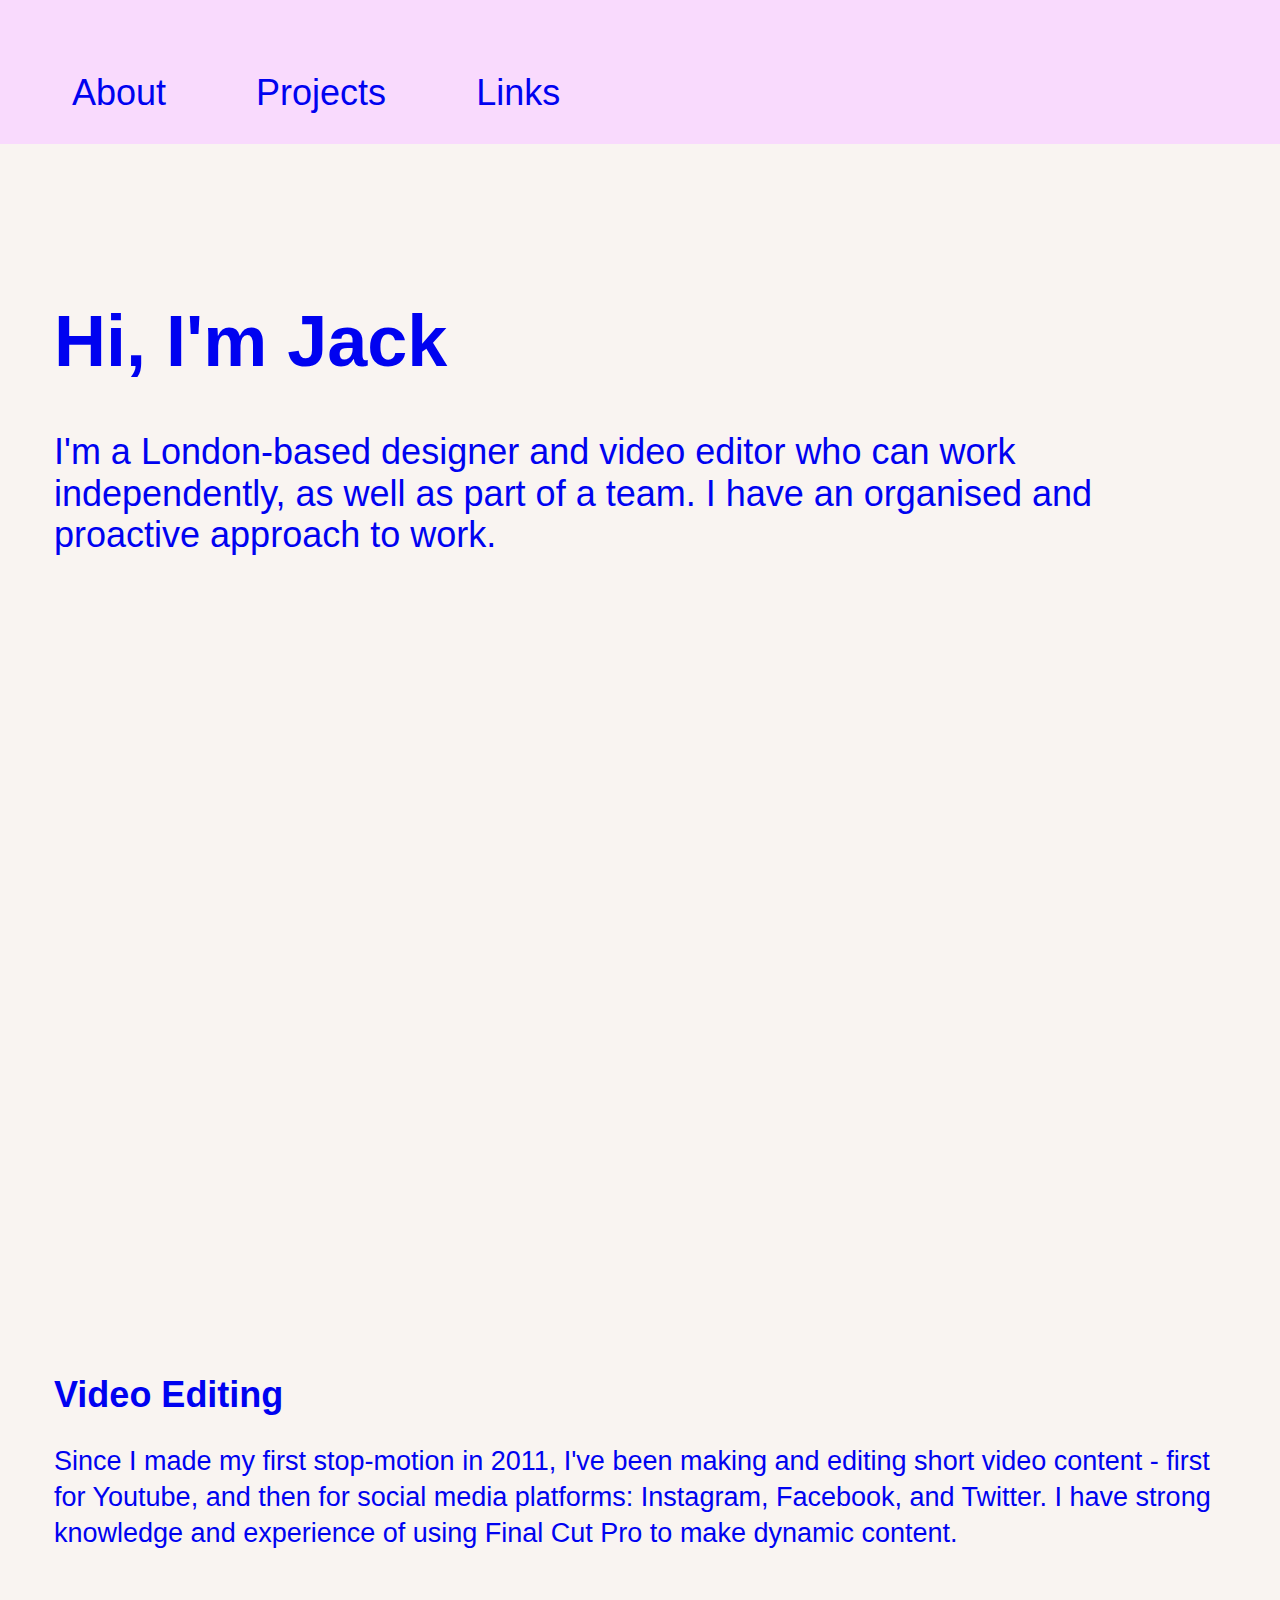
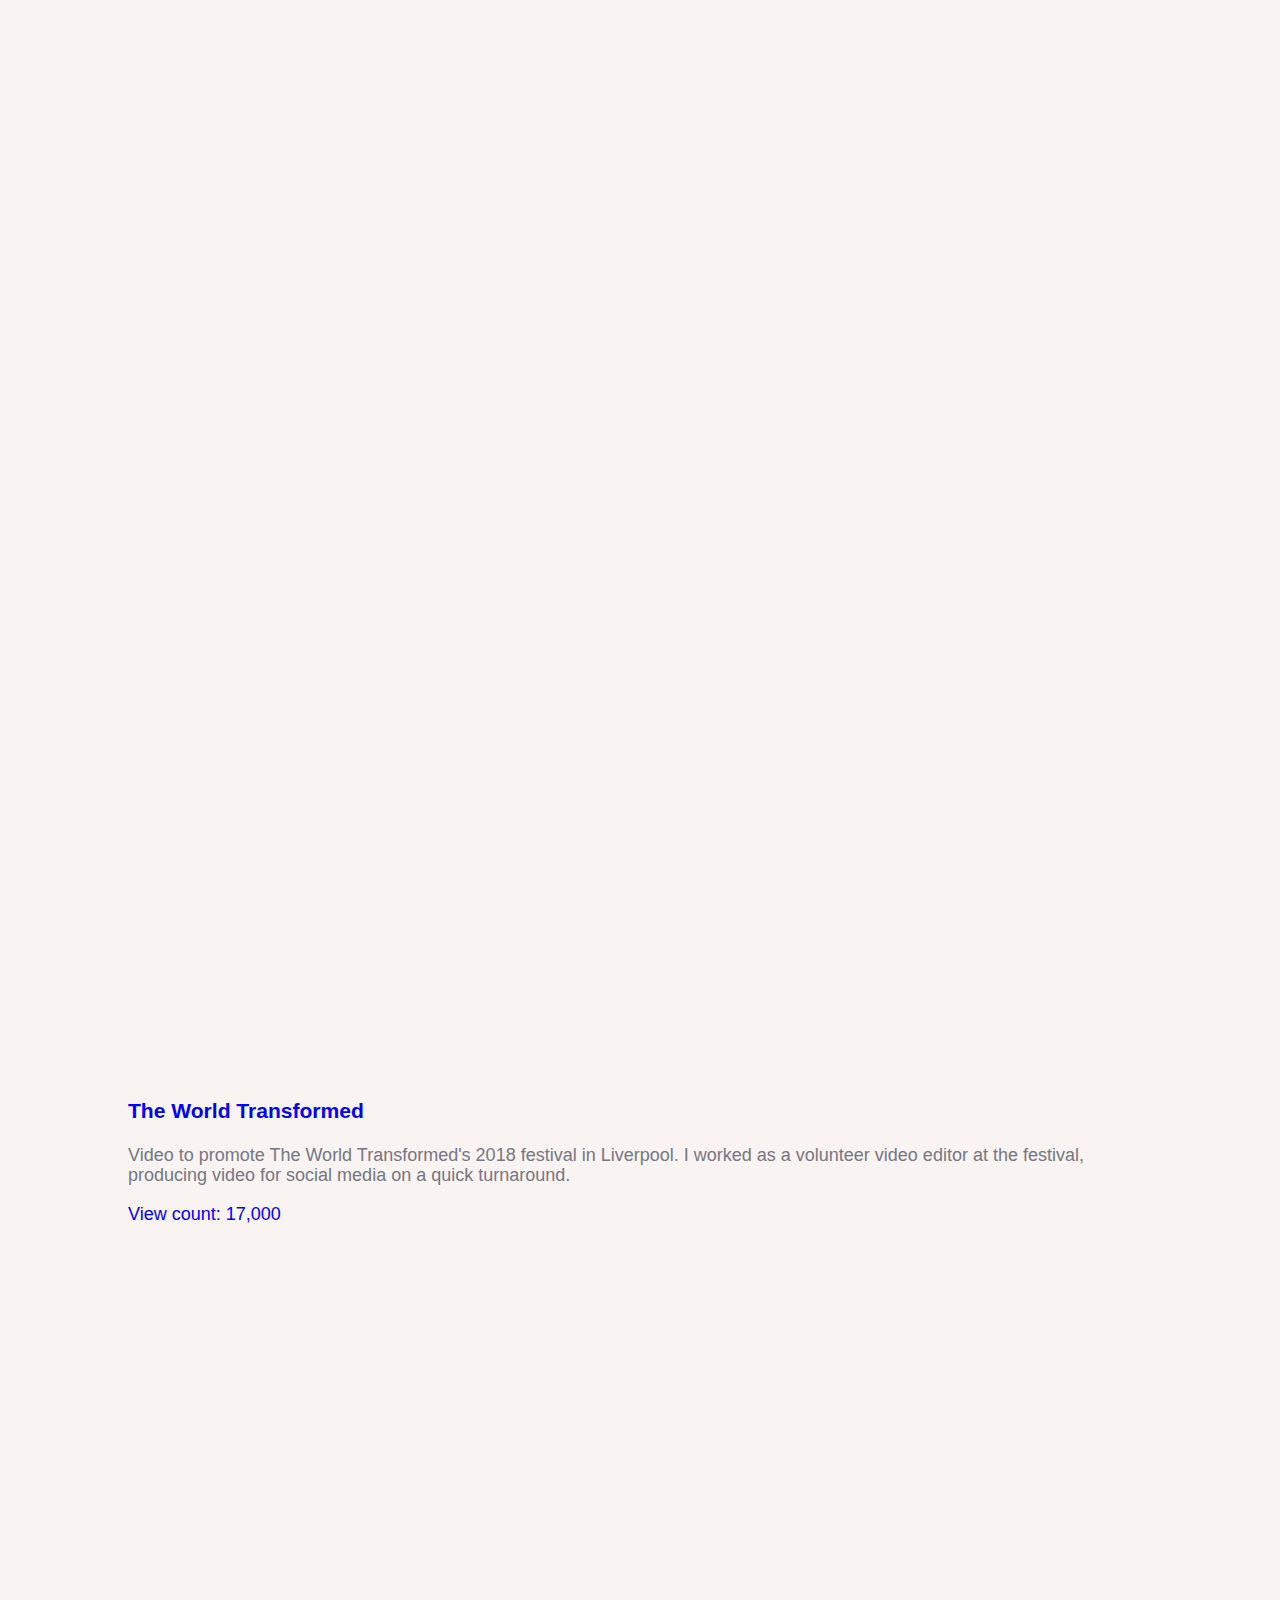
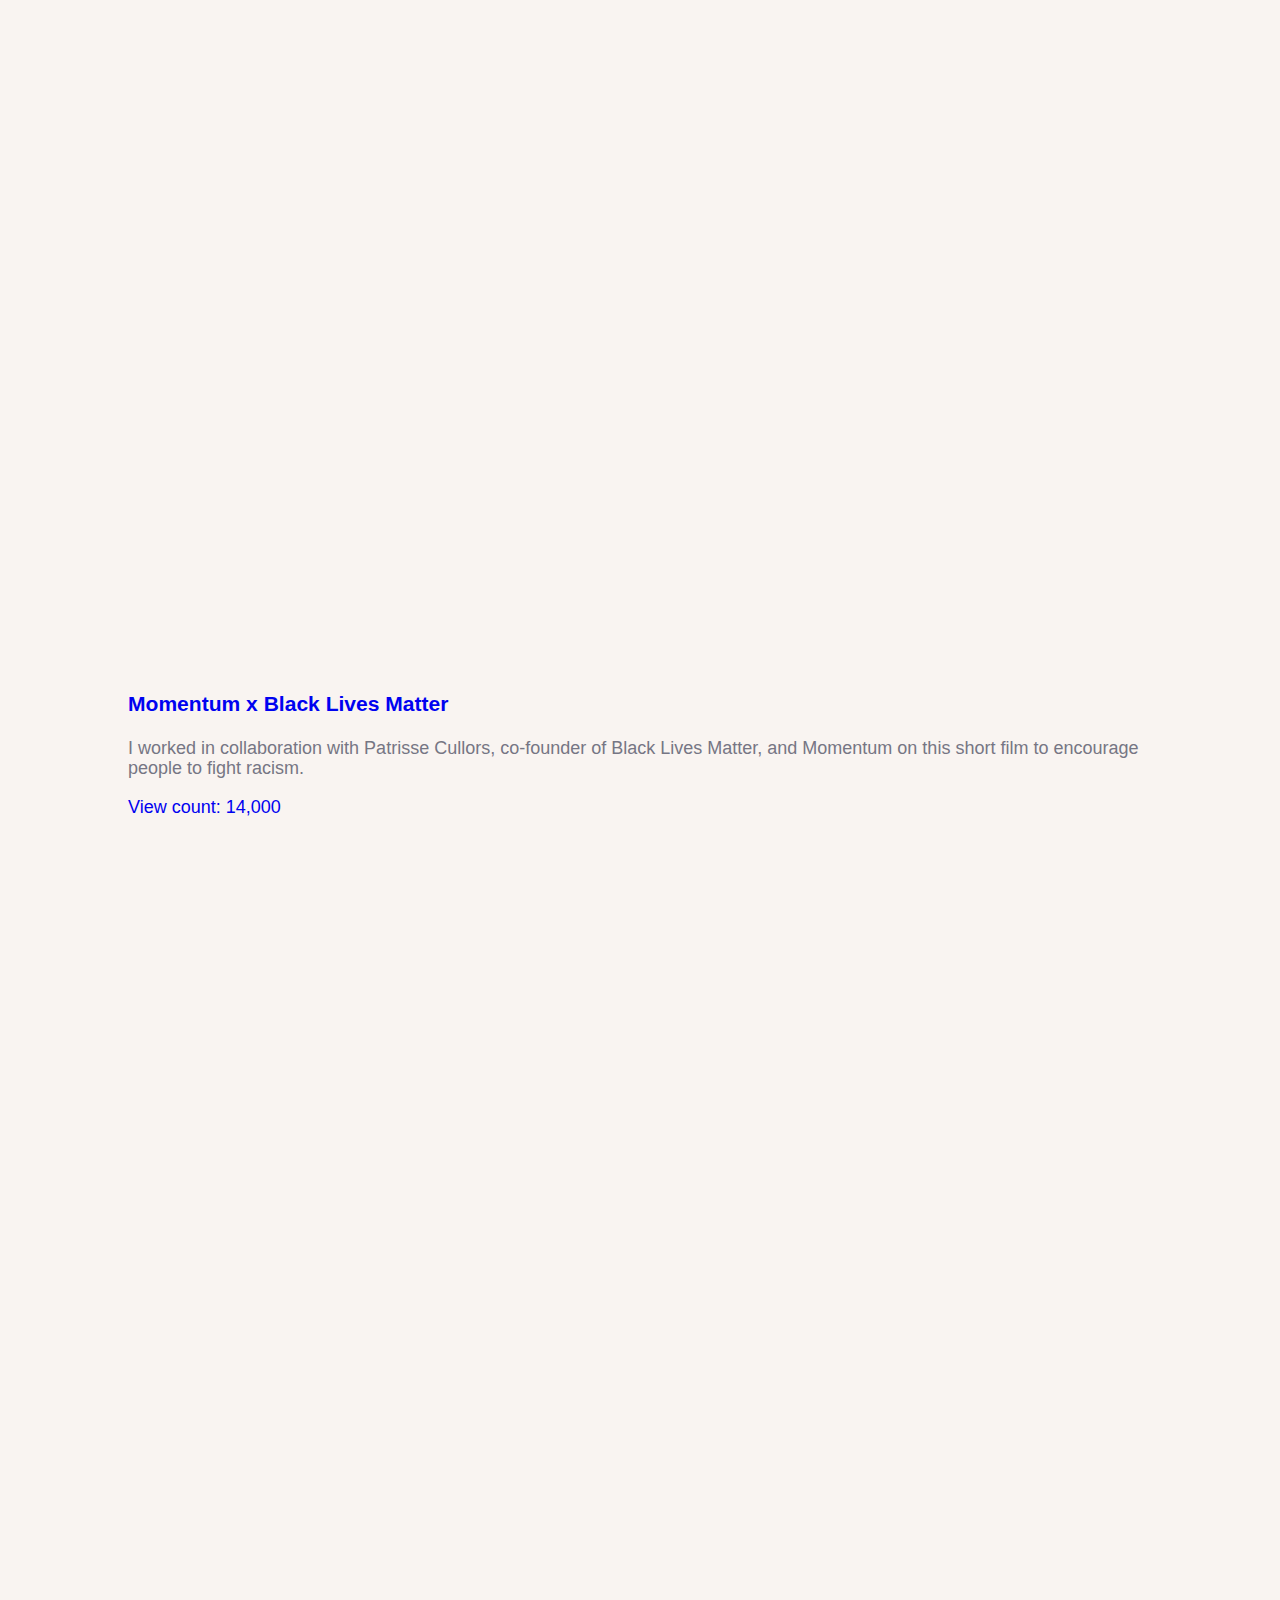
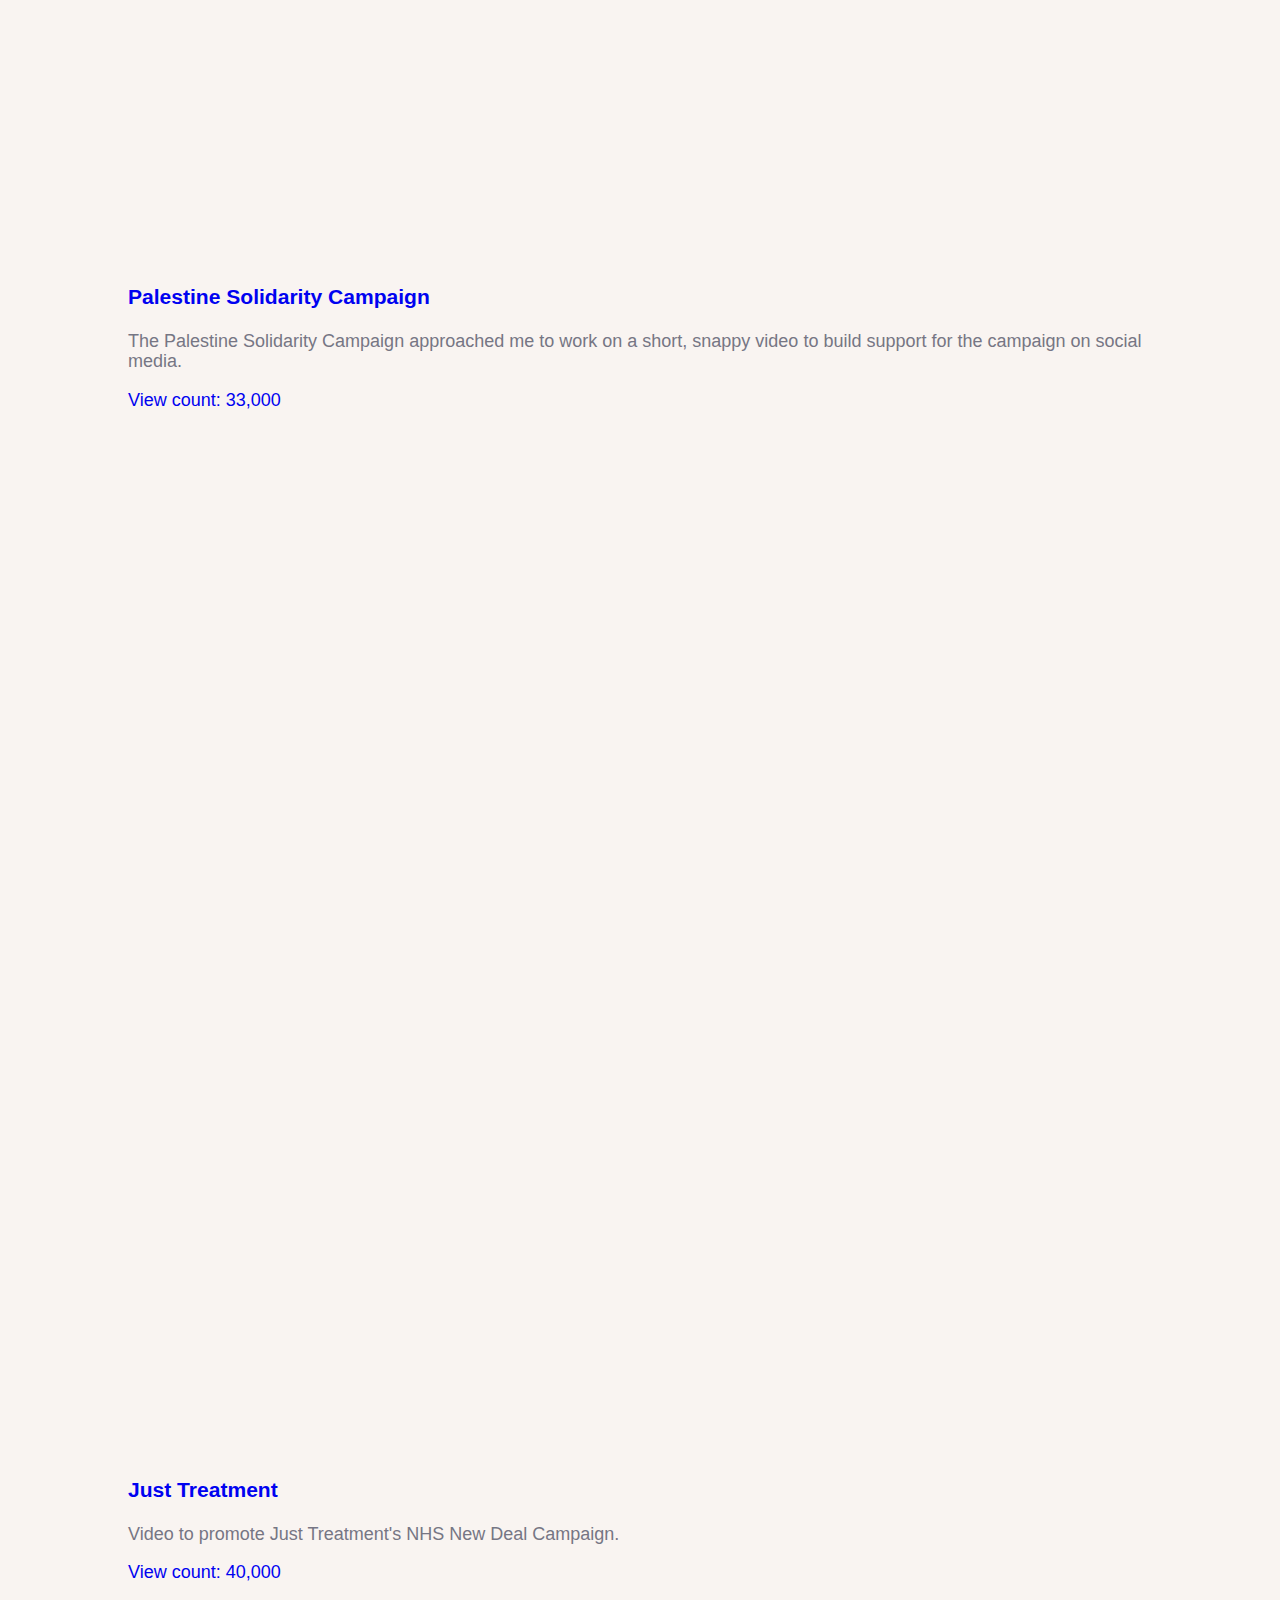
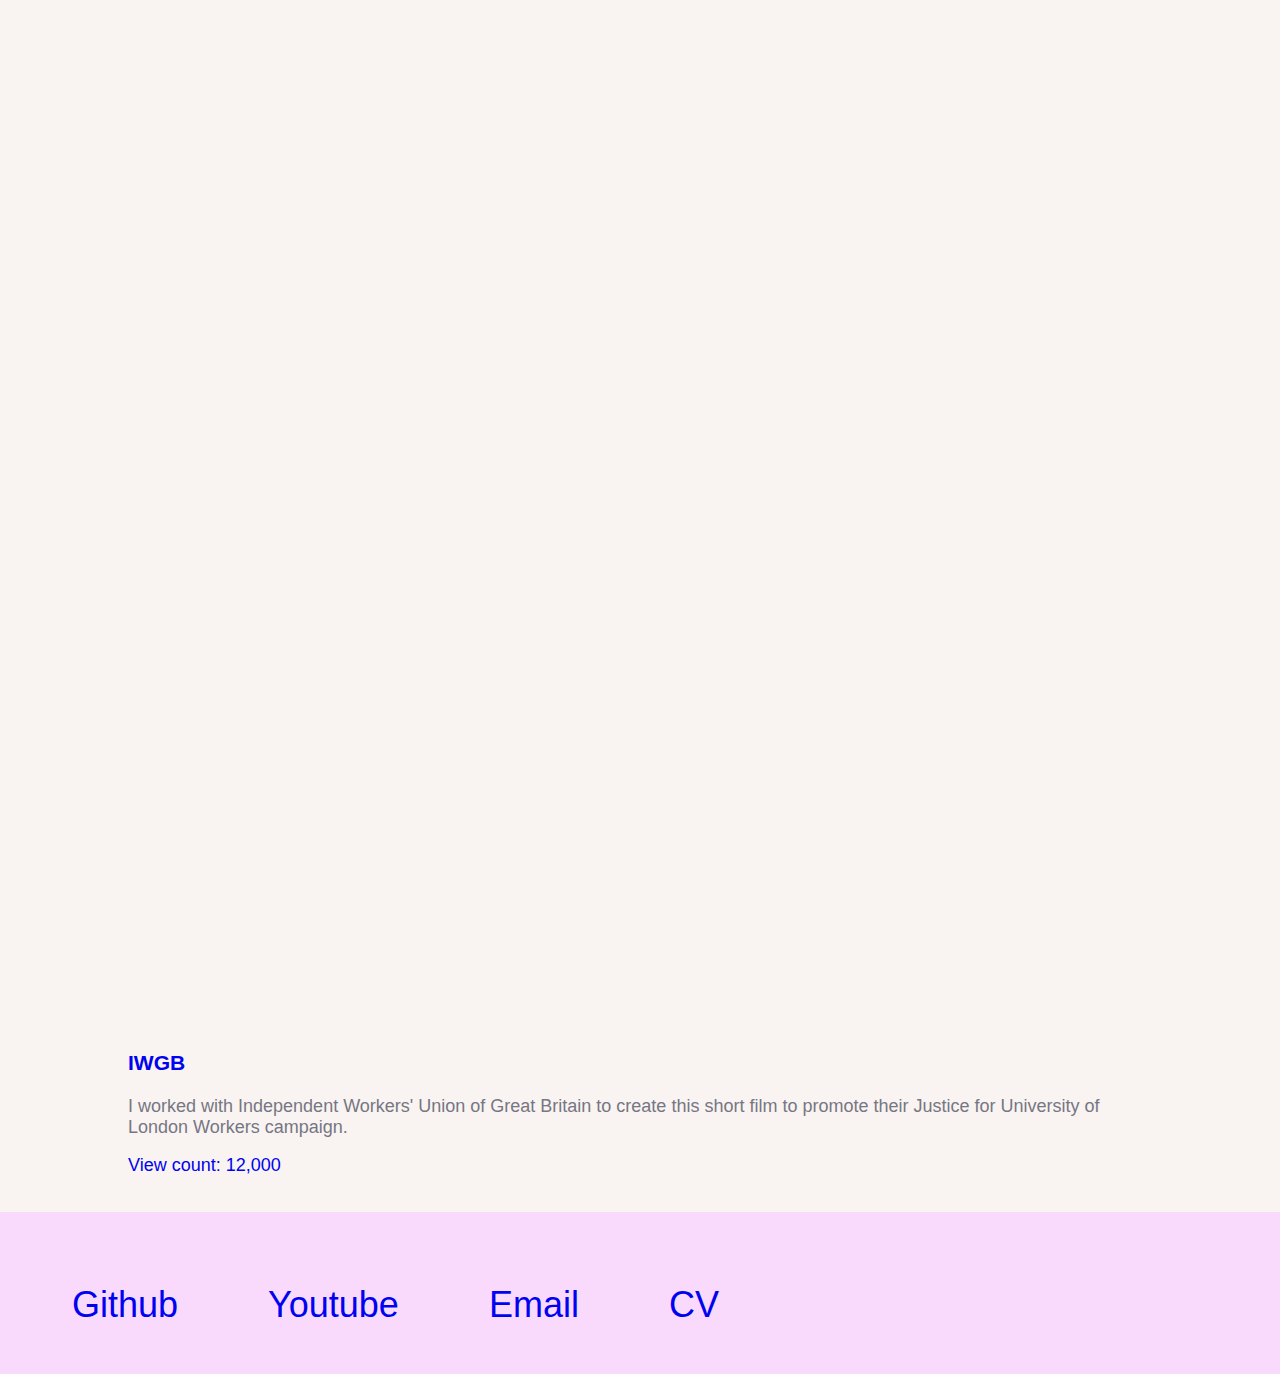
<file: old portfolio/index.html>
<!DOCTYPE html>
<html lang="en">
  <head>
    <meta charset="UTF-8" />
    <link rel="icon" type="image/x-icon" href="favicon.ico" />
    <title>Jack Kershaw</title>
    <meta
      name="viewport"
      content="width=device-width, initial-scale=1.0"
    />
    <link rel="stylesheet" href="styles.css" />
    <link rel="stylesheet" href="normalize.css" />
  </head>
  <body>
    <header>
      <navbar id="navbar">
        <a href="#welcome-section">About</a>
        <a href="#projects">Projects</a>
        <a href="#profile-link">Links</a>
      </navbar>
    </header>
    <section id="welcome-section">
      <h1>Hi, I'm Jack</h1>
      <p>
        I'm a London-based designer and video editor who can work
        independently, as well as part of a team. I have an organised
        and proactive approach to work.
      </p>
    </section>
    <section id="projects">
      <div id="projects-description">
        <h1 class="project-title">Video Editing</h1>
        <p>
          Since I made my first stop-motion in 2011, I've been making
          and editing short video content - first for Youtube, and then
          for social media platforms: Instagram, Facebook, and Twitter.
          I have strong knowledge and experience of using Final Cut Pro
          to make dynamic content.
        </p>
      </div>
      <div class="videos">
        <div class="youtube">
          <iframe
            width="1000"
            height="1000"
            src="https://www.youtube.com/embed/mYhZMghzws0"
            title="YouTube video player"
            frameborder="0"
            allow="accelerometer; autoplay; clipboard-write;
            encrypted-media; gyroscope; picture-in-picture;
            web-share"
            allowfullscreen
          ></iframe>
          <h3>The World Transformed</h3>
          <p class="video-description">
            Video to promote The World Transformed's 2018 festival in
            Liverpool. I worked as a volunteer video editor at the
            festival, producing video for social media on a quick
            turnaround.
          </p>
          <p class="view-count">View count: 17,000</p>
        </div>
        <div class="youtube">
          <iframe
            width="1000"
            height="1000"
            src="https://www.youtube.com/embed/0yw11HjRyoc"
            title="Momentum Black Lives Matter Video"
            frameborder="0"
            allow="accelerometer; autoplay; clipboard-write;
            encrypted-media; gyroscope; picture-in-picture;
            web-share"
            allowfullscreen
          ></iframe>
          <h3>Momentum x Black Lives Matter</h3>
          <p class="video-description">
            I worked in collaboration with Patrisse Cullors, co-founder
            of Black Lives Matter, and Momentum on this short film to
            encourage people to fight racism.
          </p>
          <p class="view-count">View count: 14,000</p>
        </div>
        <div class="youtube">
          <iframe
            width="1000"
            height="1000"
            src="https://www.youtube.com/embed/TAGjvtDlPgw"
            title="YouTube video player"
            frameborder="0"
            allow="accelerometer; autoplay; clipboard-write;
            encrypted-media; gyroscope; picture-in-picture;
            web-share"
            allowfullscreen
          ></iframe>
          <h3>Palestine Solidarity Campaign</h3>
          <p class="video-description">
            The Palestine Solidarity Campaign approached me to work on
            a short, snappy video to build support for the campaign on
            social media.
          </p>
          <p class="view-count">View count: 33,000</p>
        </div>
        <div class="youtube">
          <iframe
            width="1000"
            height="1000"
            src="https://www.youtube.com/embed/dfk6l4CHB1I"
            title="YouTube video player"
            frameborder="0"
            allow="accelerometer; autoplay; clipboard-write;
            encrypted-media; gyroscope; picture-in-picture;
            web-share"
            allowfullscreen
          ></iframe>
          <h3>Just Treatment</h3>
          <p class="video-description">
            Video to promote Just Treatment's NHS New Deal Campaign.
          </p>
          <p class="view-count">View count: 40,000</p>
        </div>
        <div class="youtube">
          <iframe
            width="1000"
            height="1000"
            src="https://www.youtube.com/embed/iFlnxj4UlEs"
            title="YouTube video player"
            frameborder="0"
            allow="accelerometer; autoplay; clipboard-write;
            encrypted-media; gyroscope; picture-in-picture;
            web-share"
            allowfullscreen
          ></iframe>
          <h3>IWGB</h3>
          <p class="video-description">
            I worked with Independent Workers' Union of Great Britain
            to create this short film to promote their Justice for
            University of London Workers campaign.
          </p>
          <p class="view-count">View count: 12,000</p>
        </div>
      </div>
    </section>
    <footer>
      <div id="footer-text">
        <a
          id="profile-link"
          target="_blank"
          href="https://github.com/jones58"
          >Github
        </a>
        <a
          id="profile-link-youtube"
          target="_blank"
          href="https://www.youtube.com/playlist?list=PLUgMBcGaO0g3jJFBk-Rf8QW60U5u6TuSJ"
          >Youtube</a
        >
        <a
          id="mail"
          href="mailto:jkershaw986@gmail.com"
          target="_blank"
          >Email</a
        >
        <a id="CV link" href="Jack Kershaw CV.pdf" target="_blank"
          >CV</a
        >
      </div>
      <div></div>
    </footer>
  </body>
</html>
</file>
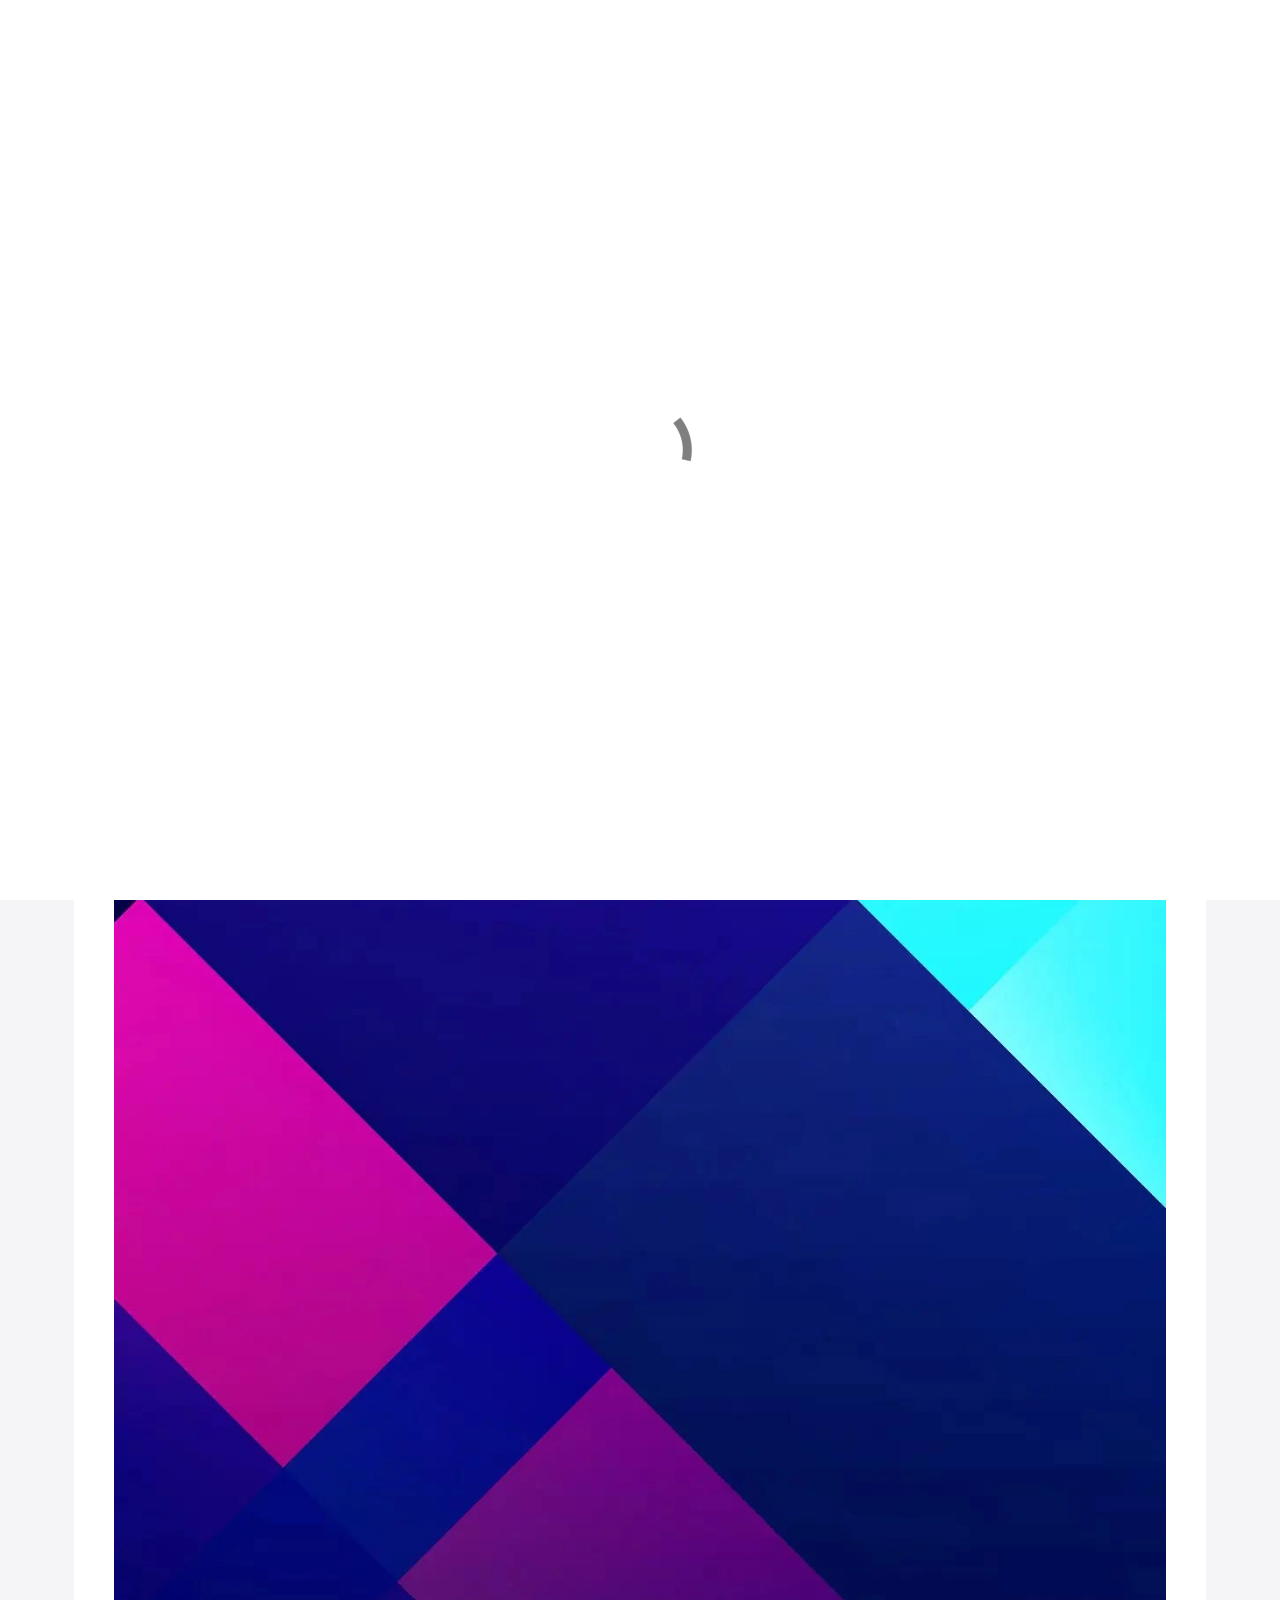
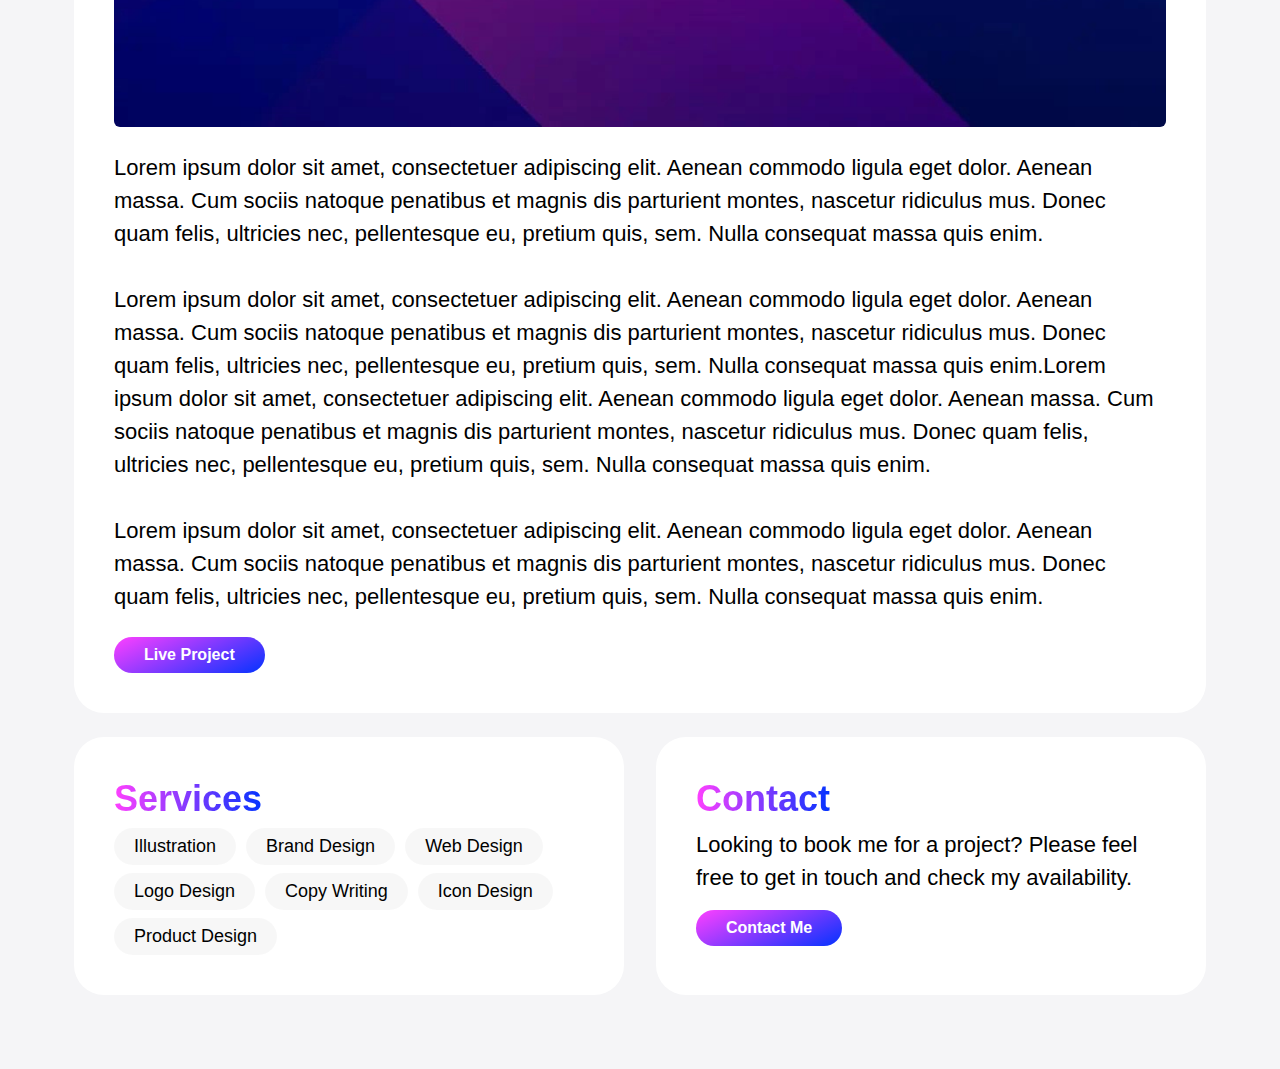
<file: project/index.html>
<!doctype html>
<html>
<head>
    <meta charset="utf-8">
    <meta name="keywords" content="">
    <meta name="description" content="">
    <meta name="viewport" content="width=device-width, initial-scale=1.0, viewport-fit=cover">
	<meta name="robots" content="index, follow">
    <link rel="shortcut icon" type="image/png" href="../favicon.png">
    
	<link rel="stylesheet" type="text/css" href="../all.css?7631">
	
    <title>Project</title>


    
<!-- Analytics -->
 
<!-- Analytics END -->
    
</head>
<body data-clean-url="true">

<!-- Preloader -->
<div id="page-loading-blocs-notifaction" class="page-preloader"></div>
<!-- Preloader END -->


<!-- Main container -->
<div class="page-container">
    
<!-- bloc-1 -->
<div class="bloc sticky-nav bgc-3849 l-bloc " id="bloc-1">
	<div class="container bloc-no-padding">
		<div class="row">
			<div class="col ps-lg-3 pe-lg-3 ps-0 pe-0 ps-sm-2 pe-sm-2">
				<nav class="navbar navbar-light row navbar-expand-md" role="navigation">
					<div class="container-fluid ">
						<a class="navbar-brand brand ltc-2190 link-style" href="../">Jack Kershaw</a>
						<button id="nav-toggle" type="button" class="ui-navbar-toggler navbar-toggler border-0 p-0 ms-auto" aria-expanded="false" aria-label="Toggle navigation" data-bs-toggle="collapse" data-bs-target=".navbar-18508">
							<span class="navbar-toggler-icon"><svg height="32" viewBox="0 0 32 32" width="32"><path class="svg-menu-icon" d="m2 9h28m-28 7h28m-28 7h28"></path></svg></span>
						</button>
						<div class="collapse navbar-collapse navbar-18508">
								<ul class="site-navigation nav navbar-nav ms-auto">
									<li class="nav-item">
										<a href="../about/" class="nav-link">About</a>
									</li>
									<li class="nav-item">
										<a href="../contact/" class="nav-link">Contact</a>
									</li>
								</ul>
							</div>
					</div>
				</nav>
			</div>
		</div>
	</div>
</div>
<!-- bloc-1 END -->

<!-- bloc-3 -->
<div class="bloc l-bloc" id="bloc-3">
	<div class="container bloc-md">
		<div class="row">
			<div class="text-md-start col-lg-12 ps-0 pe-0 mb-3 ps-sm-2 pe-sm-2 ps-lg-3 pe-lg-3 mb-lg-4 text-sm-start text-start">
				<div class="bento-box">
					<h3 class="mb-3 box-heading overlay-heading gradient-heading">
						Geometric
					</h3><picture><source type="image/webp" srcset="../img/lazyload-ph.png" data-srcset="../img/large-preview.webp"><img src="../img/lazyload-ph.png" data-src="../img/large-preview.jpg" class="img-fluid mx-auto d-block rounded mb-4 lazyload" alt="graphic 2" width="1124" height="1625"></picture>
					<p class="tc-2190 box-info mb-4">
						Lorem ipsum dolor sit amet, consectetuer adipiscing elit. Aenean commodo ligula eget dolor. Aenean massa. Cum sociis natoque penatibus et magnis dis parturient montes, nascetur ridiculus mus. Donec quam felis, ultricies nec, pellentesque eu, pretium quis, sem. Nulla consequat massa quis enim.<br><br>Lorem ipsum dolor sit amet, consectetuer adipiscing elit. Aenean commodo ligula eget dolor. Aenean massa. Cum sociis natoque penatibus et magnis dis parturient montes, nascetur ridiculus mus. Donec quam felis, ultricies nec, pellentesque eu, pretium quis, sem. Nulla consequat massa quis enim.Lorem ipsum dolor sit amet, consectetuer adipiscing elit. Aenean commodo ligula eget dolor. Aenean massa. Cum sociis natoque penatibus et magnis dis parturient montes, nascetur ridiculus mus. Donec quam felis, ultricies nec, pellentesque eu, pretium quis, sem. Nulla consequat massa quis enim.<br><br>Lorem ipsum dolor sit amet, consectetuer adipiscing elit. Aenean commodo ligula eget dolor. Aenean massa. Cum sociis natoque penatibus et magnis dis parturient montes, nascetur ridiculus mus. Donec quam felis, ultricies nec, pellentesque eu, pretium quis, sem. Nulla consequat massa quis enim.<br>
					</p><a href="blocsapp.com" class="btn btn-d btn-rd box-btn fill-mob-btn primary-btn">Live Project</a>
				</div>
			</div>
			<div class="col-md-6 text-center text-md-start col-lg-6 d-flex ps-0 pe-0 mb-3 ps-sm-2 pe-sm-2 ps-md-2 ps-lg-3 mb-lg-4 pe-md-2 text-sm-start pe-lg-3">
				<div class="bento-box">
					<div>
						<h3 class="box-heading primary-text">
							Services
						</h3>
					</div><a href="../catergory/" class="a-btn text-lg-left token-link mb-2">Illustration</a><a href="../catergory/" class="a-btn text-lg-left token-link mb-2">Brand Design</a><a href="../catergory/" class="a-btn text-lg-left token-link mb-2">Web Design</a><a href="../catergory/" class="a-btn text-lg-left token-link mb-2">Logo Design</a><a href="../catergory/" class="a-btn text-lg-left token-link mb-2">Copy Writing</a><a href="../catergory/" class="a-btn text-lg-left token-link">Icon Design</a><a href="../catergory/" class="a-btn text-lg-left token-link">Product Design</a>
				</div>
			</div>
			<div class="text-md-start l-bloc text-lg-start col-lg-6 d-flex ps-0 pe-0 mb-3 text-center ps-sm-2 pe-sm-2 col-md-6 mb-lg-4 ps-lg-3 pe-lg-3 text-sm-start">
				<div class="bento-box">
					<h3 class="box-heading primary-text">
						Contact
					</h3>
					<p class="tc-2190 box-info">
						Looking to book me for a project? Please feel free to get in touch and check my availability.<br>
					</p><a href="../contact/" class="btn btn-d btn-rd box-btn primary-btn fill-mob-btn">Contact Me</a>
				</div>
			</div>
		</div>
	</div>
</div>
<!-- bloc-3 END -->

<!-- ScrollToTop Button -->
<button aria-label="Scroll to top button" class="bloc-button btn btn-d scrollToTop" onclick="scrollToTarget('1',this)"><svg xmlns="http://www.w3.org/2000/svg" width="22" height="22" viewBox="0 0 32 32"><path class="scroll-to-top-btn-icon" d="M30,22.656l-14-13-14,13"/></svg></button>
<!-- ScrollToTop Button END-->


</div>
<!-- Main container END -->
    


<!-- Additional JS -->
<script src="../js/all.js?1017"></script><!-- Additional JS END -->


</body>
</html>
</file>
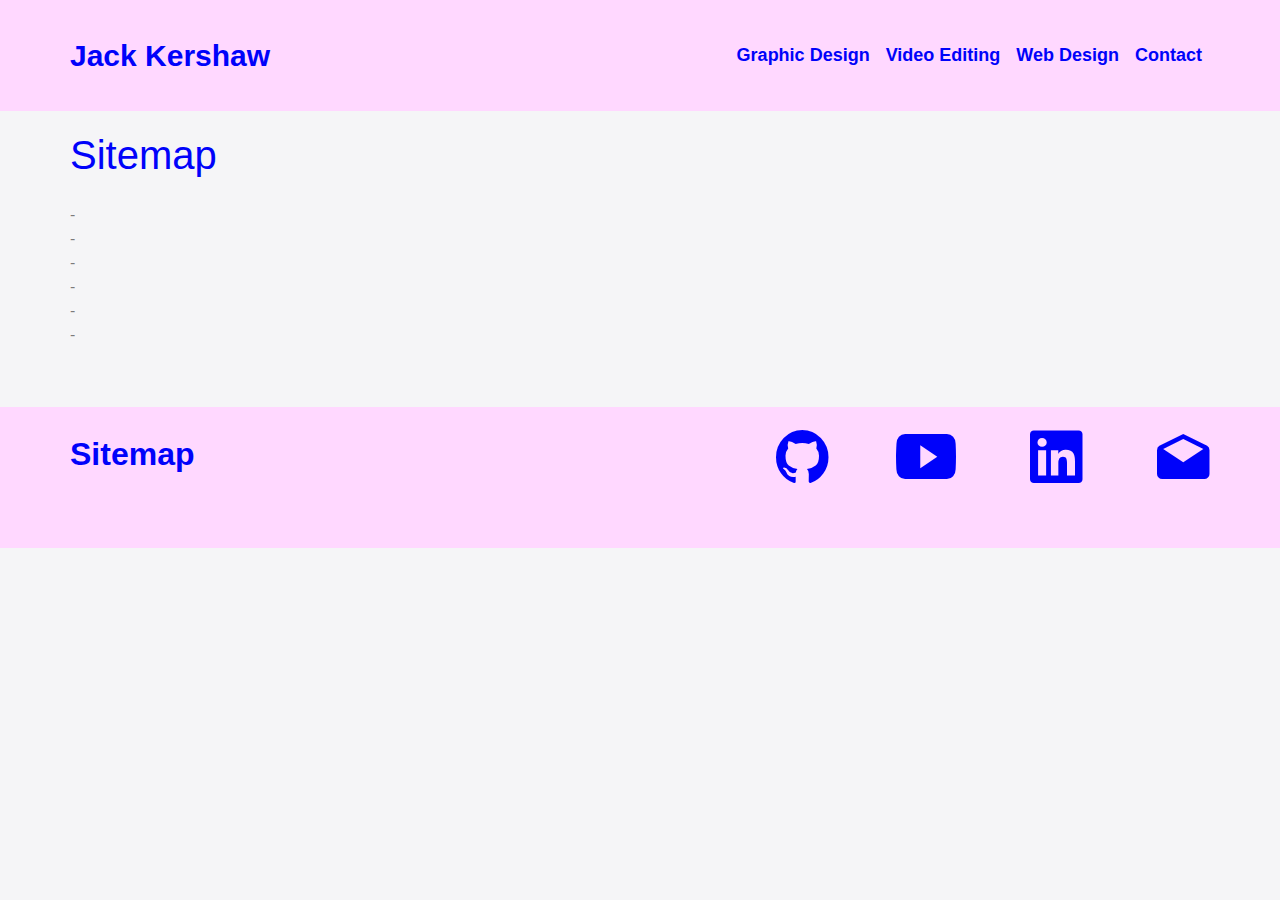
<file: sitemap/index.html>
<!doctype html>
<html lang="en">
<head>
    <meta charset="utf-8">
    <meta name="keywords" content="">
    <meta name="description" content="">
    <meta name="viewport" content="width=device-width, initial-scale=1.0, viewport-fit=cover">
	<meta name="robots" content="index, follow">
    <link rel="shortcut icon" type="image/png" href="../favicon.png">
    
	<link rel="stylesheet" type="text/css" href="../css/bootstrap.min.css?7937">
	<link rel="stylesheet" type="text/css" href="../style.css?6579">
	<link rel="stylesheet" type="text/css" href="../css/ionicons.min.css">
	<link rel="stylesheet" type="text/css" href="../css/all.min.css">
	
    <title>Contact-1</title>


    
<!-- Analytics -->
 
<!-- Analytics END -->
    
</head>
<body data-clean-url="true">
<!-- Main container -->
<div class="page-container">
    
<!-- bloc-0 -->
<div class="bloc bgc-5341 l-bloc" id="bloc-0">
	<div class="container bloc-sm">
		<div class="row">
			<div class="col">
				<nav class="navbar navbar-light row navbar-expand-md" role="navigation">
					<div class="container-fluid ">
						<a class="navbar-brand ltc-3726 brand link-style" href="../">Jack Kershaw</a>
						<button id="nav-toggle" type="button" class="ui-navbar-toggler navbar-toggler border-0 p-0 ms-auto" aria-expanded="false" aria-label="Toggle navigation" data-bs-toggle="collapse" data-bs-target=".navbar-36655">
							<span class="navbar-toggler-icon"><svg height="32" viewBox="0 0 32 32" width="32"><path class="svg-menu-icon" d="m2 9h28m-28 7h28m-28 7h28"></path></svg></span>
						</button>
						<div class="collapse navbar-collapse navbar-36655">
								<ul class="site-navigation nav navbar-nav ms-auto">
									<li class="nav-item">
										<a href="../graphic-design/" class="nav-link a-btn ltc-3726" target="_blank">Graphic Design</a>
									</li>
									<li class="nav-item">
										<a href="../video-editing/" class="nav-link a-btn ltc-3726" target="_blank">Video Editing</a>
									</li>
									<li class="nav-item">
										<a href="../web-design/" class="nav-link a-btn ltc-3726" target="_blank">Web Design</a>
									</li>
									<li class="nav-item">
										<a href="../contact/" class="nav-link a-btn ltc-3726" target="_blank">Contact</a>
									</li>
								</ul>
							</div>
					</div>
				</nav>
			</div>
		</div>
	</div>
</div>
<!-- bloc-0 END -->

<!-- bloc-6 -->
<div class="bloc l-bloc" id="bloc-6">
	<div class="container bloc-lg bloc-sm-lg">
		<div class="row">
			<div class="col text-start">
				<h1 class="mb-4 tc-3726">
					Sitemap
				</h1>
				<p>
					-<br>-<br>-<br>-<br>-<br>-<br><br>
				</p>
			</div>
		</div>
	</div>
</div>
<!-- bloc-6 END -->

<!-- ScrollToTop Button -->
<button aria-label="Scroll to top button" class="bloc-button btn btn-d scrollToTop" onclick="scrollToTarget('1',this)"><svg xmlns="http://www.w3.org/2000/svg" width="22" height="22" viewBox="0 0 32 32"><path class="scroll-to-top-btn-icon" d="M30,22.656l-14-13-14,13"/></svg></button>
<!-- ScrollToTop Button END-->


<!-- bloc-6 -->
<div class="bloc bgc-5341 l-bloc" id="bloc-6">
	<div class="container bloc-lg bloc-sm-lg">
		<div class="row">
			<div class="col">
				<h2 class="mb-4 h2-style mt-lg-2 mb-lg-3 tc-3726 mx-auto d-block">
					<div class="text-center ps-lg-0">
						<a class="link-sitemap-style ltc-3726" href="." target="_blank">Sitemap</a>
					</div><br>
				</h2>
			</div>
			<div class="col">
				<span class="empty-column"></span>
			</div>
			<div class="col">
			</div>
			<div class="col">
			</div>
			<div class="col">
				<span class="empty-column"></span>
			</div>
			<div class="col">
				<a href="https://github.com/jones58" target="_blank"><span class="none icon-3726 ion ion-social-github icon-lg float-lg-end"></span></a>
			</div>
			<div class="col">
				<a href="https://youtube.com/playlist?list=PLUgMBcGaO0g3jJFBk-Rf8QW60U5u6TuSJ" target="_blank"><span class="icon-3726 icon-lg ion ion-social-youtube float-lg-end"></span></a>
			</div>
			<div class="col">
				<a href="https://uk.linkedin.com/in/jack-kershaw-2278bb251" target="_blank"><span class="icon-3726 icon-lg fab fa-linkedin float-lg-end"></span></a>
			</div>
			<div class="col">
				<a href="mailto:jkershaw986@gmail.com" target="_blank"><span class="icon-3726 icon-lg ion ion-android-drafts float-lg-end"></span></a>
			</div>
		</div>
	</div>
</div>
<!-- bloc-6 END -->

</div>
<!-- Main container END -->
    


<!-- Additional JS -->
<script src="../js/all.js?5244"></script><!-- Additional JS END -->


</body>
</html>
</file>
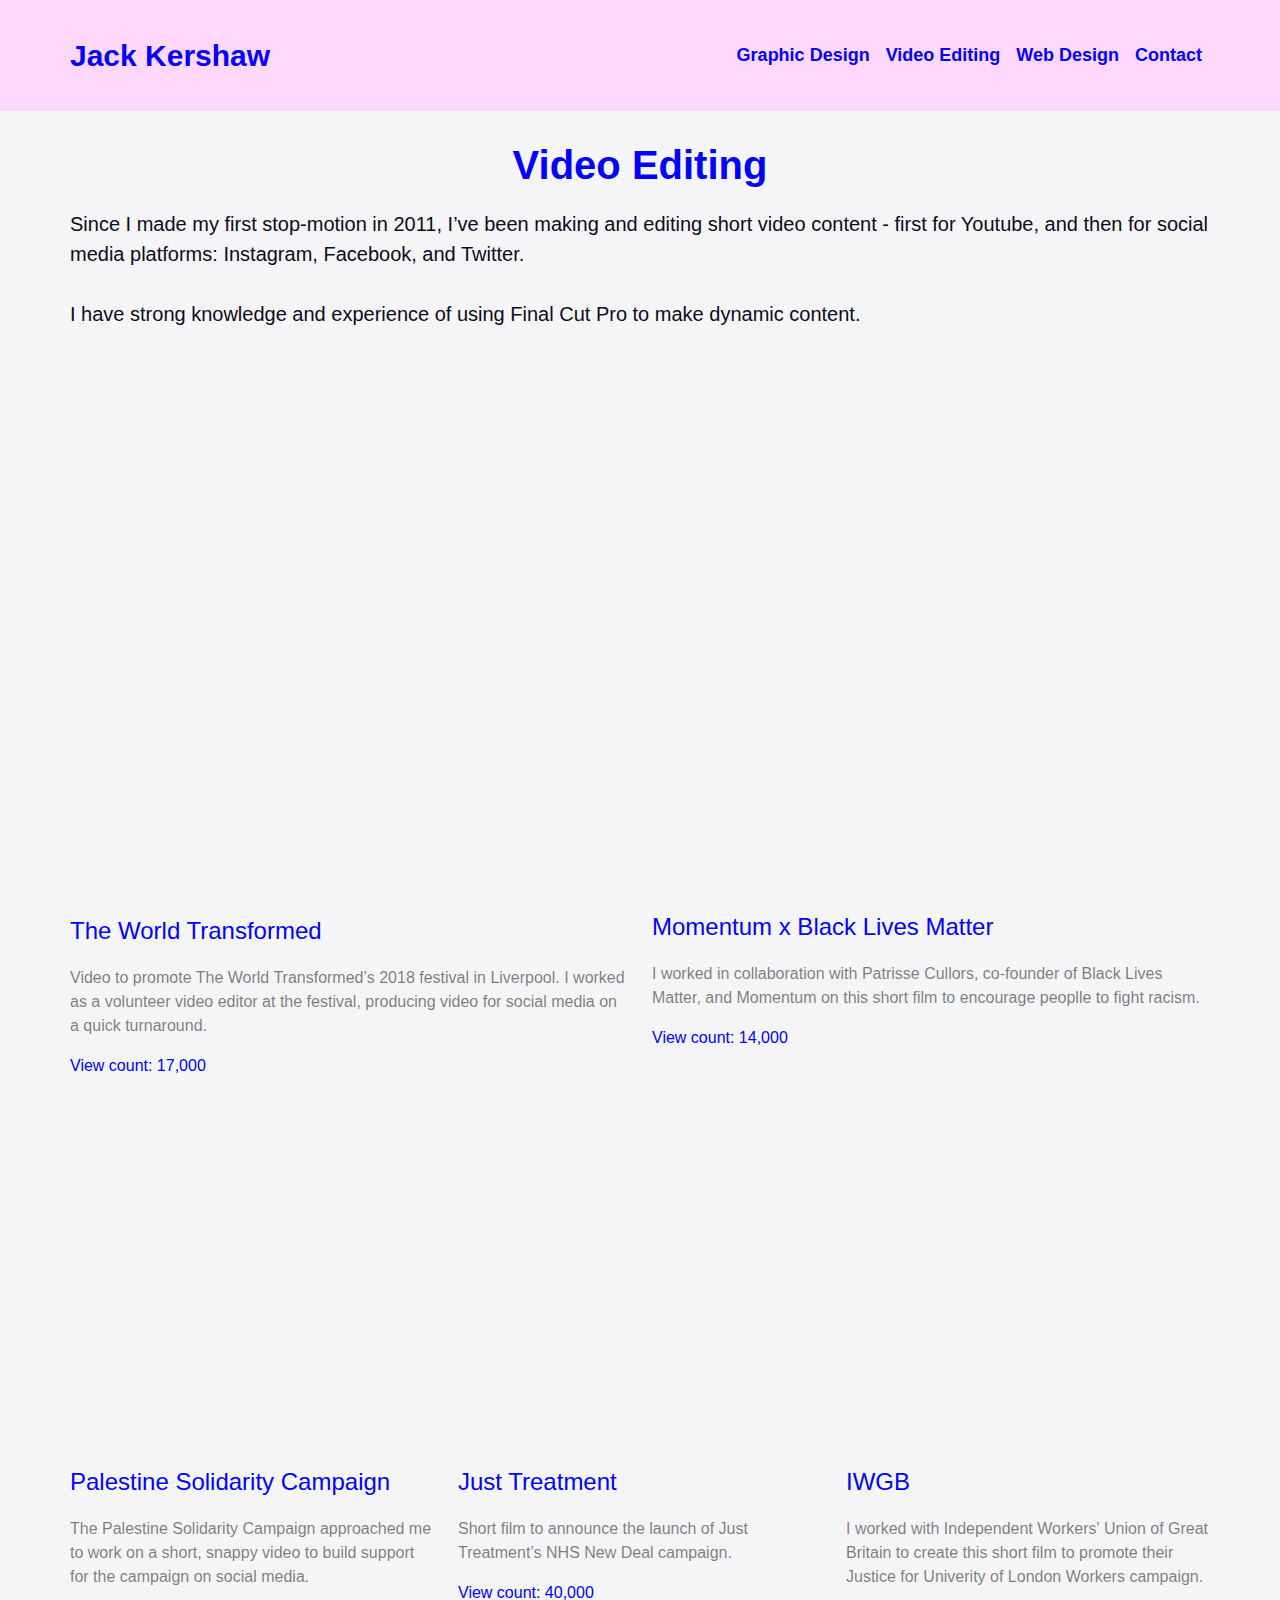
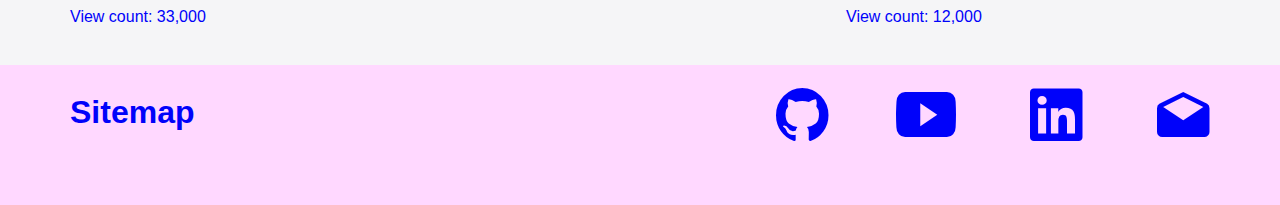
<file: video-editing/index.html>
<!doctype html>
<html lang="en">
<head>
    <meta charset="utf-8">
    <meta name="keywords" content="">
    <meta name="description" content="">
    <meta name="viewport" content="width=device-width, initial-scale=1.0, viewport-fit=cover">
	<meta name="robots" content="index, follow">
    <link rel="shortcut icon" type="image/png" href="../favicon.png">
    
	<link rel="stylesheet" type="text/css" href="../css/bootstrap.min.css?7937">
	<link rel="stylesheet" type="text/css" href="../style.css?6579">
	<link rel="stylesheet" type="text/css" href="../css/ionicons.min.css">
	<link rel="stylesheet" type="text/css" href="../css/all.min.css">
	
    <title>Graphic-Design-1</title>


    
<!-- Analytics -->
 
<!-- Analytics END -->
    
</head>
<body data-clean-url="true">
<!-- Main container -->
<div class="page-container">
    
<!-- bloc-0 -->
<div class="bloc bgc-5341 l-bloc" id="bloc-0">
	<div class="container bloc-sm">
		<div class="row">
			<div class="col">
				<nav class="navbar navbar-light row navbar-expand-md" role="navigation">
					<div class="container-fluid ">
						<a class="navbar-brand ltc-3726 brand link-style" href="../">Jack Kershaw</a>
						<button id="nav-toggle" type="button" class="ui-navbar-toggler navbar-toggler border-0 p-0 ms-auto" aria-expanded="false" aria-label="Toggle navigation" data-bs-toggle="collapse" data-bs-target=".navbar-36655">
							<span class="navbar-toggler-icon"><svg height="32" viewBox="0 0 32 32" width="32"><path class="svg-menu-icon" d="m2 9h28m-28 7h28m-28 7h28"></path></svg></span>
						</button>
						<div class="collapse navbar-collapse navbar-36655">
								<ul class="site-navigation nav navbar-nav ms-auto">
									<li class="nav-item">
										<a href="../graphic-design/" class="nav-link a-btn ltc-3726" target="_blank">Graphic Design</a>
									</li>
									<li class="nav-item">
										<a href="." class="nav-link a-btn ltc-3726" target="_blank">Video Editing</a>
									</li>
									<li class="nav-item">
										<a href="../web-design/" class="nav-link a-btn ltc-3726" target="_blank">Web Design</a>
									</li>
									<li class="nav-item">
										<a href="../contact/" class="nav-link a-btn ltc-3726" target="_blank">Contact</a>
									</li>
								</ul>
							</div>
					</div>
				</nav>
			</div>
		</div>
	</div>
</div>
<!-- bloc-0 END -->

<!-- bloc-4 -->
<div class="bloc l-bloc" id="bloc-4">
	<div class="container bloc-sm-lg bloc-sm">
		<div class="row">
			<div class="col-12">
				<h1 class="mg-md text-center h1-style tc-3726">
					<strong>Video Editing</strong><br>
				</h1>
				<p class="tc-2190 p-style btn-resize-mode text-lg-start">
					Since I made my first stop-motion in 2011, I’ve been making and editing short video content - first for Youtube, and then for social media platforms: Instagram, Facebook, and Twitter. &nbsp;<br><br>I have strong knowledge and experience of using Final Cut Pro to make dynamic content.&nbsp;
				</p>
			</div>
		</div>
		<div class="row">
			<div class="col-12">
				<div class="row">
					<div class="col">
						<div class="ratio ratio-4x4 pt-lg-1">
							<iframe class="embed-responsive-item lazyload" src="../img/lazyload-ph.png" data-src="https://www.youtube.com/embed/mYhZMghzws0" frameborder="0" webkitallowfullscreen="" mozallowfullscreen="" allowfullscreen="" allow="accelerometer; autoplay; clipboard-write; encrypted-media; gyroscope; picture-in-picture; web-share">
							</iframe>
						</div>
						<h4 class="mg-md tc-3726">
							The World Transformed
						</h4>
						<p>
							Video to promote The World Transformed’s 2018 festival in Liverpool. I worked as a volunteer video editor at the festival, producing video for social media on a quick turnaround.&nbsp;<br>
						</p>
						<p class="tc-3726">
							View count: 17,000&nbsp;
						</p>
					</div>
					<div class="col">
						<div class="ratio ratio-4x4">
							<iframe class="embed-responsive-item lazyload" src="../img/lazyload-ph.png" data-src="https://www.youtube.com/embed/0yw11HjRyoc" frameborder="0" webkitallowfullscreen="" mozallowfullscreen="" allowfullscreen="" allow="accelerometer; autoplay; clipboard-write; encrypted-media; gyroscope; picture-in-picture; web-share">
							</iframe>
						</div>
						<h4 class="mg-md tc-3726">
							Momentum x Black Lives Matter
						</h4>
						<p>
							I worked in collaboration with Patrisse Cullors, co-founder of Black Lives Matter, and Momentum on this short film to encourage peoplle to fight racism. &nbsp;<br>
						</p>
						<p class="tc-3726">
							View count: 14,000
						</p>
					</div>
				</div>
				<div class="row">
					<div class="col">
						<div class="ratio ratio-4x4">
							<iframe class="embed-responsive-item lazyload" src="../img/lazyload-ph.png" data-src="https://www.youtube.com/embed/TAGjvtDlPgw" frameborder="0" webkitallowfullscreen="" mozallowfullscreen="" allowfullscreen="" allow="accelerometer; autoplay; clipboard-write; encrypted-media; gyroscope; picture-in-picture; web-share">
							</iframe>
						</div>
						<h4 class="mg-md tc-3726">
							Palestine Solidarity Campaign
						</h4>
						<p>
							The Palestine Solidarity Campaign approached me to work on a short, snappy video to build support for the campaign on social media.&nbsp;<br>
						</p>
						<p class="tc-3726">
							View count: 33,000
						</p>
					</div>
					<div class="col">
						<div class="ratio ratio-4x4">
							<iframe class="embed-responsive-item lazyload" src="../img/lazyload-ph.png" data-src="https://www.youtube.com/embed/dfk6l4CHB1I" frameborder="0" webkitallowfullscreen="" mozallowfullscreen="" allowfullscreen="" allow="accelerometer; autoplay; clipboard-write; encrypted-media; gyroscope; picture-in-picture; web-share">
							</iframe>
						</div>
						<h4 class="mg-md tc-3726">
							Just Treatment
						</h4>
						<p>
							Short film to announce the launch of Just Treatment’s NHS New Deal campaign.&nbsp;<br>
						</p>
						<p class="tc-3726">
							View count: 40,000
						</p>
					</div>
					<div class="col">
						<div class="ratio ratio-4x4">
							<iframe class="embed-responsive-item lazyload" src="../img/lazyload-ph.png" data-src="https://www.youtube.com/embed/iFlnxj4UlEs" frameborder="0" webkitallowfullscreen="" mozallowfullscreen="" allowfullscreen="" allow="accelerometer; autoplay; clipboard-write; encrypted-media; gyroscope; picture-in-picture; web-share">
							</iframe>
						</div>
						<h4 class="mg-md tc-3726">
							IWGB
						</h4>
						<p>
							I worked with Independent Workers' Union of Great Britain to create this short film to promote their Justice for Univerity of London Workers campaign.&nbsp;<br>
						</p>
						<p class="tc-3726">
							View count: 12,000
						</p>
					</div>
				</div>
			</div>
		</div>
	</div>
</div>
<!-- bloc-4 END -->

<!-- ScrollToTop Button -->
<button aria-label="Scroll to top button" class="bloc-button btn btn-d scrollToTop" onclick="scrollToTarget('1',this)"><svg xmlns="http://www.w3.org/2000/svg" width="22" height="22" viewBox="0 0 32 32"><path class="scroll-to-top-btn-icon" d="M30,22.656l-14-13-14,13"/></svg></button>
<!-- ScrollToTop Button END-->


<!-- bloc-6 -->
<div class="bloc bgc-5341 l-bloc" id="bloc-6">
	<div class="container bloc-lg bloc-sm-lg">
		<div class="row">
			<div class="col">
				<h2 class="mb-4 h2-style mt-lg-2 mb-lg-3 tc-3726 mx-auto d-block">
					<div class="text-center ps-lg-0">
						<a class="link-sitemap-style ltc-3726" href="../sitemap/" target="_blank">Sitemap</a>
					</div><br>
				</h2>
			</div>
			<div class="col">
				<span class="empty-column"></span>
			</div>
			<div class="col">
			</div>
			<div class="col">
			</div>
			<div class="col">
				<span class="empty-column"></span>
			</div>
			<div class="col">
				<a href="https://github.com/jones58" target="_blank"><span class="none icon-3726 ion ion-social-github icon-lg float-lg-end"></span></a>
			</div>
			<div class="col">
				<a href="https://youtube.com/playlist?list=PLUgMBcGaO0g3jJFBk-Rf8QW60U5u6TuSJ" target="_blank"><span class="icon-3726 icon-lg ion ion-social-youtube float-lg-end"></span></a>
			</div>
			<div class="col">
				<a href="https://uk.linkedin.com/in/jack-kershaw-2278bb251" target="_blank"><span class="icon-3726 icon-lg fab fa-linkedin float-lg-end"></span></a>
			</div>
			<div class="col">
				<a href="mailto:jkershaw986@gmail.com" target="_blank"><span class="icon-3726 icon-lg ion ion-android-drafts float-lg-end"></span></a>
			</div>
		</div>
	</div>
</div>
<!-- bloc-6 END -->

</div>
<!-- Main container END -->
    


<!-- Additional JS -->
<script src="../js/all.js?5244"></script><!-- Additional JS END -->


</body>
</html>
</file>
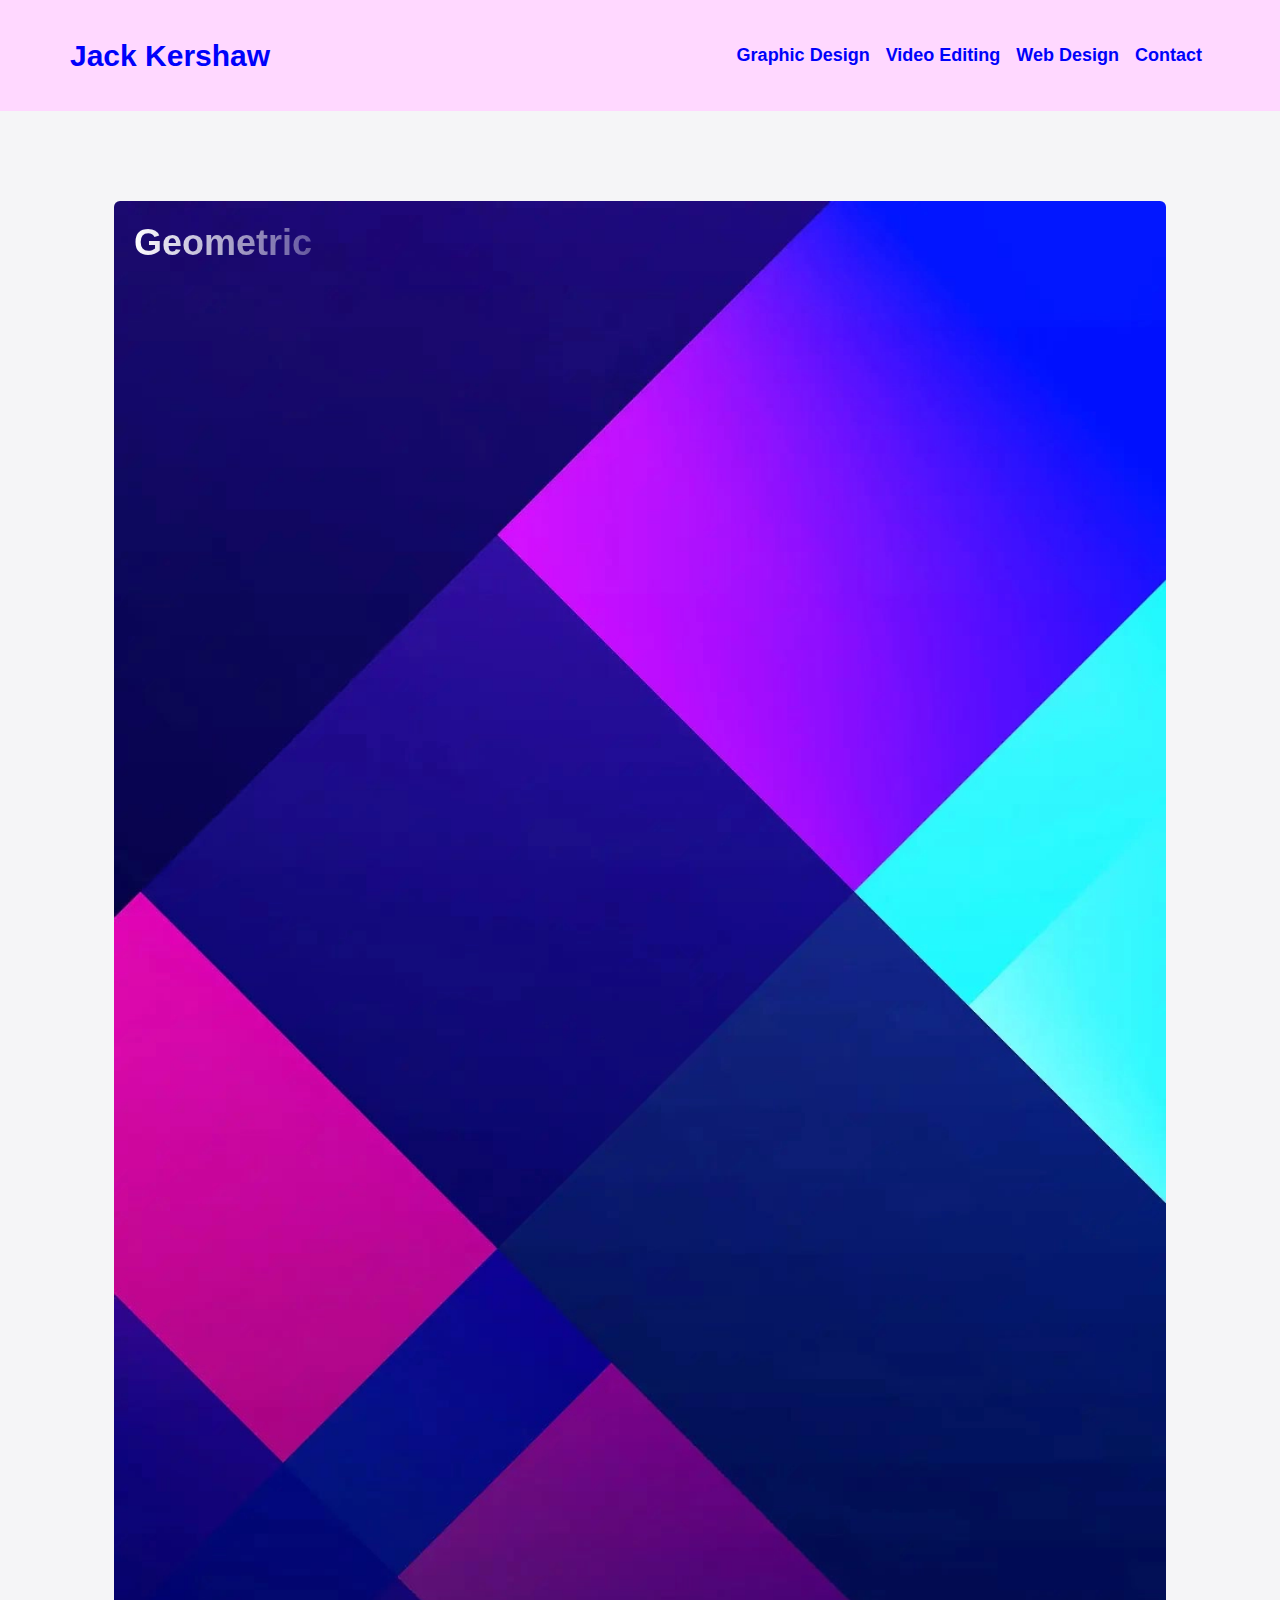
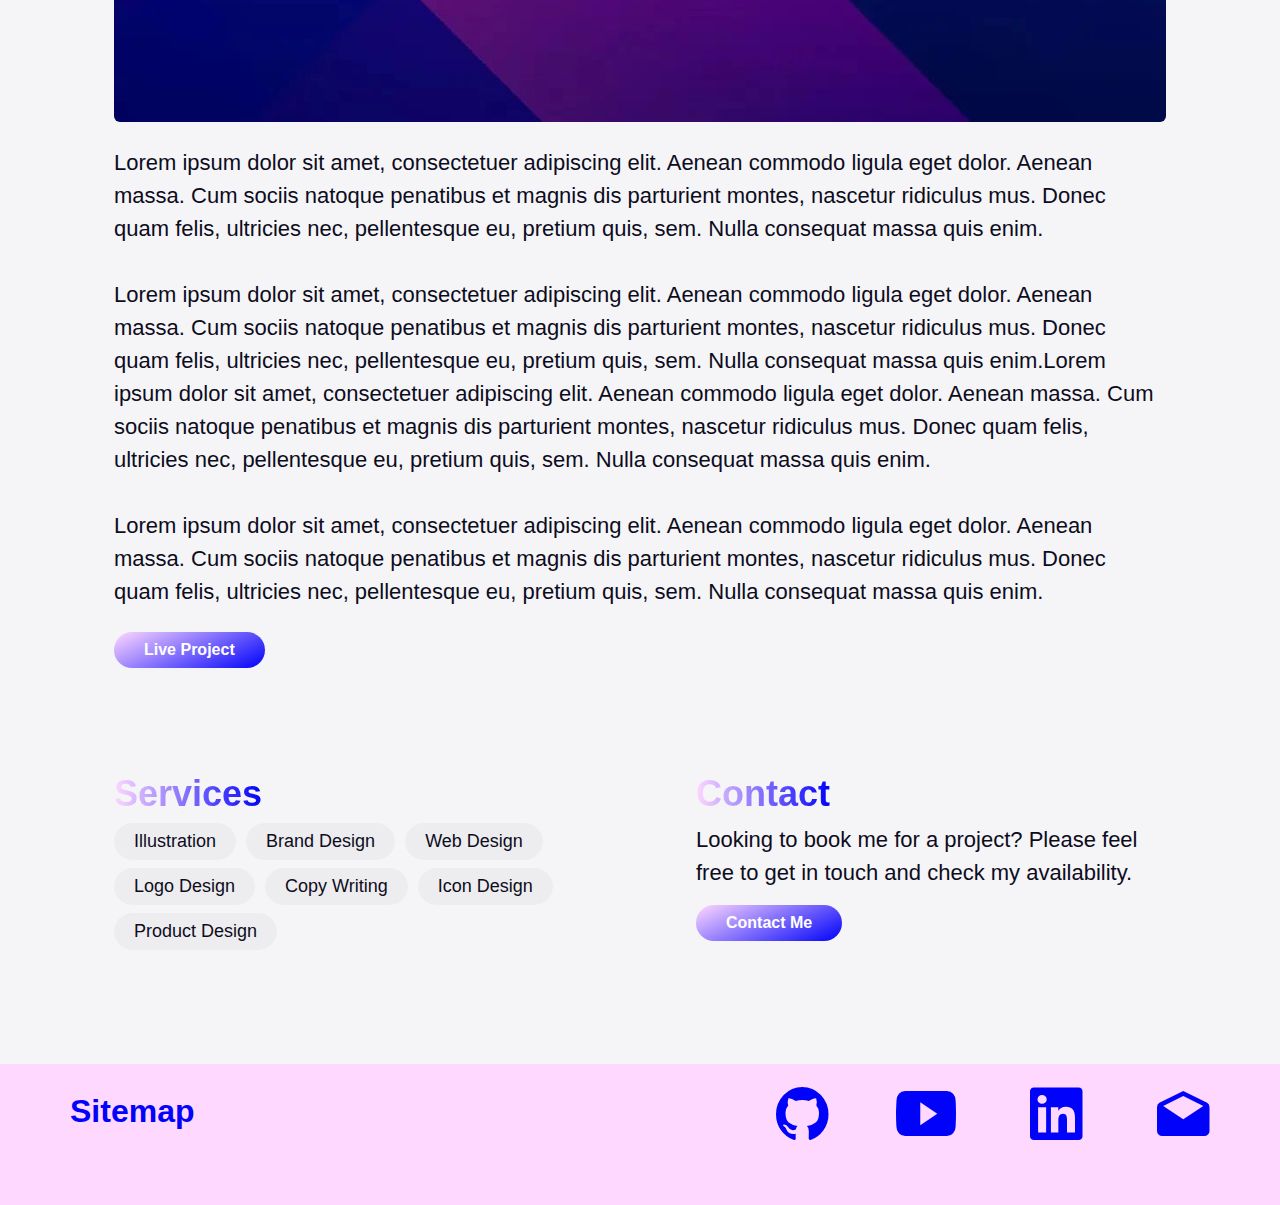
<file: web-design/index.html>
<!doctype html>
<html lang="en">
<head>
    <meta charset="utf-8">
    <meta name="keywords" content="">
    <meta name="description" content="">
    <meta name="viewport" content="width=device-width, initial-scale=1.0, viewport-fit=cover">
	<meta name="robots" content="index, follow">
    <link rel="shortcut icon" type="image/png" href="../favicon.png">
    
	<link rel="stylesheet" type="text/css" href="../css/bootstrap.min.css?7937">
	<link rel="stylesheet" type="text/css" href="../style.css?6579">
	<link rel="stylesheet" type="text/css" href="../css/ionicons.min.css">
	<link rel="stylesheet" type="text/css" href="../css/all.min.css">
	
    <title>Video-editing-1</title>


    
<!-- Analytics -->
 
<!-- Analytics END -->
    
</head>
<body data-clean-url="true">
<!-- Main container -->
<div class="page-container">
    
<!-- bloc-0 -->
<div class="bloc bgc-5341 l-bloc" id="bloc-0">
	<div class="container bloc-sm">
		<div class="row">
			<div class="col">
				<nav class="navbar navbar-light row navbar-expand-md" role="navigation">
					<div class="container-fluid ">
						<a class="navbar-brand ltc-3726 brand link-style" href="../">Jack Kershaw</a>
						<button id="nav-toggle" type="button" class="ui-navbar-toggler navbar-toggler border-0 p-0 ms-auto" aria-expanded="false" aria-label="Toggle navigation" data-bs-toggle="collapse" data-bs-target=".navbar-36655">
							<span class="navbar-toggler-icon"><svg height="32" viewBox="0 0 32 32" width="32"><path class="svg-menu-icon" d="m2 9h28m-28 7h28m-28 7h28"></path></svg></span>
						</button>
						<div class="collapse navbar-collapse navbar-36655">
								<ul class="site-navigation nav navbar-nav ms-auto">
									<li class="nav-item">
										<a href="../graphic-design/" class="nav-link a-btn ltc-3726" target="_blank">Graphic Design</a>
									</li>
									<li class="nav-item">
										<a href="../video-editing/" class="nav-link a-btn ltc-3726" target="_blank">Video Editing</a>
									</li>
									<li class="nav-item">
										<a href="." class="nav-link a-btn ltc-3726" target="_blank">Web Design</a>
									</li>
									<li class="nav-item">
										<a href="../contact/" class="nav-link a-btn ltc-3726" target="_blank">Contact</a>
									</li>
								</ul>
							</div>
					</div>
				</nav>
			</div>
		</div>
	</div>
</div>
<!-- bloc-0 END -->

<!-- bloc-3 -->
<div class="bloc l-bloc" id="bloc-3">
	<div class="container bloc-md">
		<div class="row">
			<div class="text-md-start col-lg-12 ps-0 pe-0 mb-3 ps-sm-2 pe-sm-2 ps-lg-3 pe-lg-3 mb-lg-4 text-sm-start text-start">
				<div class="bento-box">
					<h3 class="mb-3 box-heading overlay-heading gradient-heading">
						Geometric
					</h3><picture><source type="image/webp" srcset="../img/lazyload-ph.png" data-srcset="../img/large-preview.webp"><img src="../img/lazyload-ph.png" data-src="../img/large-preview.jpg" class="img-fluid mx-auto d-block rounded mb-4 lazyload" alt="graphic 2" width="1052" height="1521"></picture>
					<p class="tc-2190 box-info mb-4">
						Lorem ipsum dolor sit amet, consectetuer adipiscing elit. Aenean commodo ligula eget dolor. Aenean massa. Cum sociis natoque penatibus et magnis dis parturient montes, nascetur ridiculus mus. Donec quam felis, ultricies nec, pellentesque eu, pretium quis, sem. Nulla consequat massa quis enim.<br><br>Lorem ipsum dolor sit amet, consectetuer adipiscing elit. Aenean commodo ligula eget dolor. Aenean massa. Cum sociis natoque penatibus et magnis dis parturient montes, nascetur ridiculus mus. Donec quam felis, ultricies nec, pellentesque eu, pretium quis, sem. Nulla consequat massa quis enim.Lorem ipsum dolor sit amet, consectetuer adipiscing elit. Aenean commodo ligula eget dolor. Aenean massa. Cum sociis natoque penatibus et magnis dis parturient montes, nascetur ridiculus mus. Donec quam felis, ultricies nec, pellentesque eu, pretium quis, sem. Nulla consequat massa quis enim.<br><br>Lorem ipsum dolor sit amet, consectetuer adipiscing elit. Aenean commodo ligula eget dolor. Aenean massa. Cum sociis natoque penatibus et magnis dis parturient montes, nascetur ridiculus mus. Donec quam felis, ultricies nec, pellentesque eu, pretium quis, sem. Nulla consequat massa quis enim.<br>
					</p><a href="blocsapp.com" class="btn btn-d btn-rd box-btn fill-mob-btn primary-btn">Live Project</a>
				</div>
			</div>
			<div class="col-md-6 text-center text-md-start col-lg-6 d-flex ps-0 pe-0 mb-3 ps-sm-2 pe-sm-2 ps-md-2 ps-lg-3 mb-lg-4 pe-md-2 text-sm-start pe-lg-3">
				<div class="bento-box">
					<div>
						<h3 class="box-heading primary-text">
							Services
						</h3>
					</div><a href="../" class="a-btn text-lg-left token-link mb-2">Illustration</a><a href="../" class="a-btn text-lg-left token-link mb-2">Brand Design</a><a href="../" class="a-btn text-lg-left token-link mb-2">Web Design</a><a href="../" class="a-btn text-lg-left token-link mb-2">Logo Design</a><a href="../" class="a-btn text-lg-left token-link mb-2">Copy Writing</a><a href="../" class="a-btn text-lg-left token-link">Icon Design</a><a href="../" class="a-btn text-lg-left token-link">Product Design</a>
				</div>
			</div>
			<div class="text-md-start l-bloc text-lg-start col-lg-6 d-flex ps-0 pe-0 mb-3 text-center ps-sm-2 pe-sm-2 col-md-6 mb-lg-4 ps-lg-3 pe-lg-3 text-sm-start">
				<div class="bento-box">
					<h3 class="box-heading primary-text">
						Contact
					</h3>
					<p class="tc-2190 box-info">
						Looking to book me for a project? Please feel free to get in touch and check my availability.<br>
					</p><a href="../" class="btn btn-d btn-rd box-btn primary-btn fill-mob-btn">Contact Me</a>
				</div>
			</div>
		</div>
	</div>
</div>
<!-- bloc-3 END -->

<!-- ScrollToTop Button -->
<button aria-label="Scroll to top button" class="bloc-button btn btn-d scrollToTop" onclick="scrollToTarget('1',this)"><svg xmlns="http://www.w3.org/2000/svg" width="22" height="22" viewBox="0 0 32 32"><path class="scroll-to-top-btn-icon" d="M30,22.656l-14-13-14,13"/></svg></button>
<!-- ScrollToTop Button END-->


<!-- bloc-6 -->
<div class="bloc bgc-5341 l-bloc" id="bloc-6">
	<div class="container bloc-lg bloc-sm-lg">
		<div class="row">
			<div class="col">
				<h2 class="mb-4 h2-style mt-lg-2 mb-lg-3 tc-3726 mx-auto d-block">
					<div class="text-center ps-lg-0">
						<a class="link-sitemap-style ltc-3726" href="../sitemap/" target="_blank">Sitemap</a>
					</div><br>
				</h2>
			</div>
			<div class="col">
				<span class="empty-column"></span>
			</div>
			<div class="col">
			</div>
			<div class="col">
			</div>
			<div class="col">
				<span class="empty-column"></span>
			</div>
			<div class="col">
				<a href="https://github.com/jones58" target="_blank"><span class="none icon-3726 ion ion-social-github icon-lg float-lg-end"></span></a>
			</div>
			<div class="col">
				<a href="https://youtube.com/playlist?list=PLUgMBcGaO0g3jJFBk-Rf8QW60U5u6TuSJ" target="_blank"><span class="icon-3726 icon-lg ion ion-social-youtube float-lg-end"></span></a>
			</div>
			<div class="col">
				<a href="https://uk.linkedin.com/in/jack-kershaw-2278bb251" target="_blank"><span class="icon-3726 icon-lg fab fa-linkedin float-lg-end"></span></a>
			</div>
			<div class="col">
				<a href="mailto:jkershaw986@gmail.com" target="_blank"><span class="icon-3726 icon-lg ion ion-android-drafts float-lg-end"></span></a>
			</div>
		</div>
	</div>
</div>
<!-- bloc-6 END -->

</div>
<!-- Main container END -->
    


<!-- Additional JS -->
<script src="../js/all.js?5244"></script><!-- Additional JS END -->


</body>
</html>
</file>
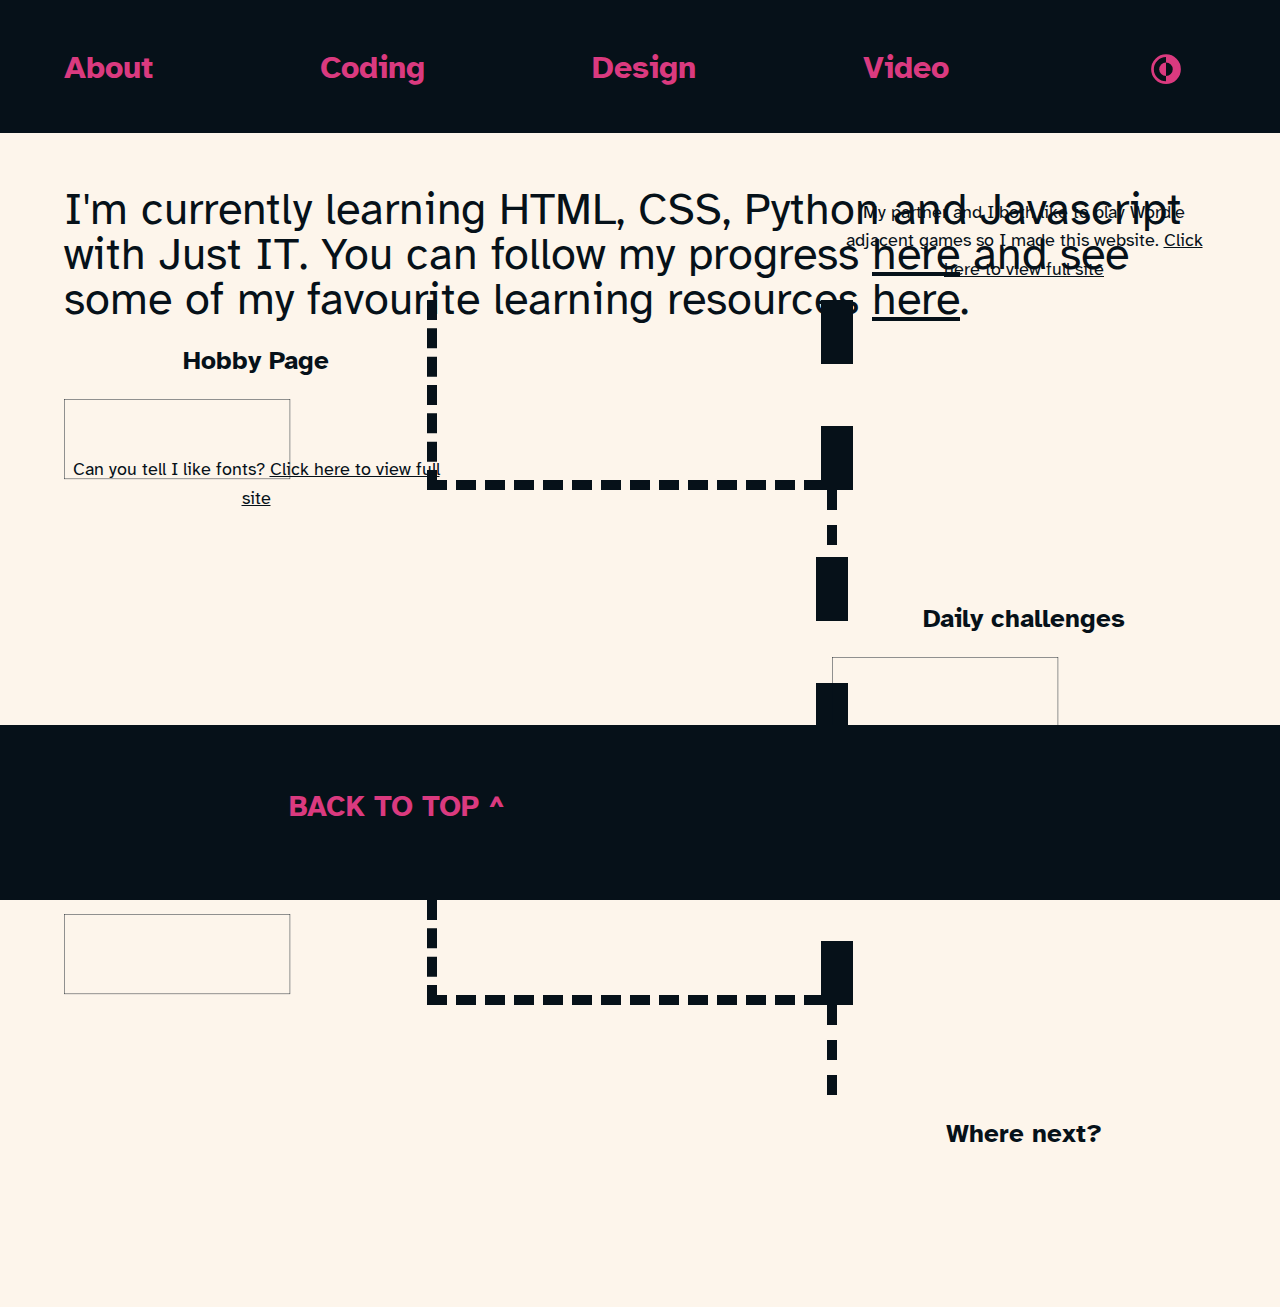
<file: coding.html>
<!DOCTYPE html>
<html lang="en">
  <head>
    <meta charset="UTF-8" />
    <title>Jack Kershaw</title>
    <meta
      name="viewport"
      content="width=device-width, initial-scale=1.0, minimum-scale=1.0"
    />
    <link rel="stylesheet" href="styles/normalize.css" />
    <link rel="stylesheet" href="styles/styles.css" />
    <link rel="icon" href="images/favicon.ico" />
  </head>
  <body>
    <header>
      <navbar id="navbar">
        <section id="navbar-text">
          <h1><a href="/index.html">About</a></h1>
          <h1><a href="/coding.html">Coding</a></h1>
          <h1><a href="/design.html">Design</a></h1>
          <h1><a href="/videos.html">Video</a></h1>
          <!--SVGs are open source from SVG Repo, www.svgrepo.com and have been edited for my needs-->
          <svg
            width="100"
            height="100"
            viewBox="0 0 48 48"
            xmlns="http://www.w3.org/2000/svg"
            id="dark-mode"
            class="icon"
            title="dark mode switcher"
            alt="button to enable user to switch to dark mode, looks like a sun and moon made of circles which rotate when clicked."
          >
            <g>
              <path
                fill="currentcolor"
                d="M14,24A10,10,0,0,0,24,34V14A10,10,0,0,0,14,24Z"
              />
              <path
                d="M24,2A22,22,0,1,0,46,24,21.9,21.9,0,0,0,24,2ZM6,24A18.1,18.1,0,0,1,24,6v8a10,10,0,0,1,0,20v8A18.1,18.1,0,0,1,6,24Z"
                fill="currentcolor"
              />
            </g>
          </svg>
        </section>
      </navbar>
    </header>
    <div class="page" id="projects">
      <p1 class="medium-introduction">
        I'm currently learning HTML, CSS, Python and Javascript with
        Just IT. You can follow my progress
        <a
          href="https://github.com/jones58/my-coding-progress/"
          target="_blank"
          >here</a
        >
        and see some of my favourite learning resources
        <a
          href="https://github.com/jones58/Learning-Resources"
          target="_blank"
          >here</a
        >.
      </p1>
      <section class="left-align">
        <h3>Hobby Page</h3>
        <div class="iframe-container">
          <iframe src="https://spiekerfann.jackkershaw.net/"></iframe>
        </div>
        <p1>What, you don't know Erik Spiekermann?</p1>
        <a href="https://spiekerfann.jackkershaw.net/" target="_blank">
          <p2>Click here to view full site</p2>
        </a>
      </section>
      <div class="dashed-line-left"></div>
      <div class="dashed-line-right-straight-short"></div>
      <section class="right-align">
        <h3>Daily challenges</h3>
        <div class="iframe-container">
          <iframe
            src="https://dailychallenges.jackkershaw.net"
          ></iframe>
        </div>
        <p1
          >My partner and I both like to play Wordle adjacent games so
          I made this website.</p1
        >
        <a
          href="https://dailychallenges.jackkershaw.net"
          target="_blank"
        >
          <p2>Click here to view full site</p2>
        </a>
      </section>
      <div class="dashed-line-right"></div>
      <div class="dashed-line-left-straight-short"></div>
      <section class="left-align">
        <h3>Game</h3>
        <div class="iframe-container">
          <iframe src="https://typespotting.jackkershaw.net/"></iframe>
        </div>
        <p1>Can you tell I like fonts?</p1>
        <a
          href="https://typespotting.jackkershaw.net/"
          target="_blank"
        >
          <p2>Click here to view full site</p2>
        </a>
      </section>
      <div class="dashed-line-left"></div>
      <div class="dashed-line-right-straight-short"></div>
      <section class="right-align">
        <h3>Where next?</h3>
      </section>
      <div class="dashed-line-right-straight"></div>
    </div>
    <footer>
      <section id="footer-text">
        <h2 class="left" id="bottom-to-top">
          <a href="#navbar">back to top ^ </a>
        </h2>
      </section>
    </footer>
    <script src="scripts/main.js"></script>
  </body>
</html>
</file>
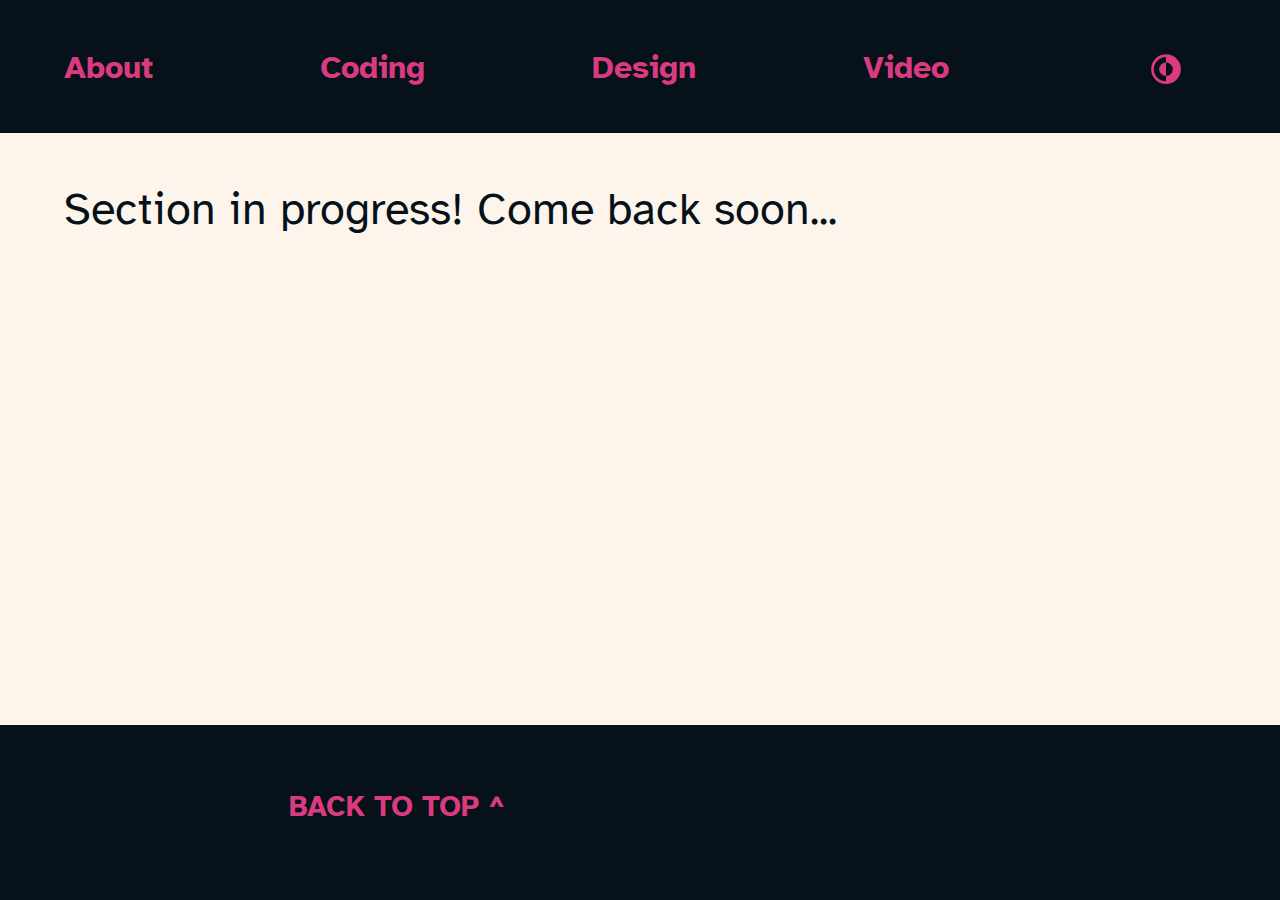
<file: design.html>
<!DOCTYPE html>
<html lang="en">
  <head>
    <meta charset="UTF-8" />
    <title>Jack Kershaw</title>
    <meta
      name="viewport"
      content="width=device-width, initial-scale=1.0, minimum-scale=1.0"
    />
    <link rel="stylesheet" href="styles/normalize.css" />
    <link rel="stylesheet" href="styles/styles.css" />
    <link rel="icon" href="images/favicon.ico" />
  </head>
  <body>
    <header>
      <navbar id="navbar">
        <section id="navbar-text">
          <h1><a href="/index.html">About</a></h1>
          <h1><a href="/coding.html">Coding</a></h1>
          <h1><a href="/design.html">Design</a></h1>
          <h1><a href="/videos.html">Video</a></h1>
          <!-- SVGs are open source from SVG Repo, www.svgrepo.com and have been edited for my needs-->
          <svg
            width="100"
            height="100"
            viewBox="0 0 48 48"
            xmlns="http://www.w3.org/2000/svg"
            id="dark-mode"
            class="icon"
            title="dark mode switcher"
            alt="button to enable user to switch to dark mode, looks like a sun and moon made of circles which rotate when clicked."
          >
            <g>
              <path
                fill="currentcolor"
                d="M14,24A10,10,0,0,0,24,34V14A10,10,0,0,0,14,24Z"
              />
              <path
                d="M24,2A22,22,0,1,0,46,24,21.9,21.9,0,0,0,24,2ZM6,24A18.1,18.1,0,0,1,24,6v8a10,10,0,0,1,0,20v8A18.1,18.1,0,0,1,6,24Z"
                fill="currentcolor"
              />
            </g>
          </svg>
        </section>
      </navbar>
    </header>
    <div class="page" id="projects">
      <p1 class="medium-introduction">
        Section in progress! Come back soon...</p1
      >
    </div>
    <footer>
      <section id="footer-text">
        <h2 class="left" id="bottom-to-top">
          <a href="#navbar">back to top ^ </a>
        </h2>
      </section>
    </footer>
    <script src="scripts/main.js"></script>
  </body>
</html>
</file>
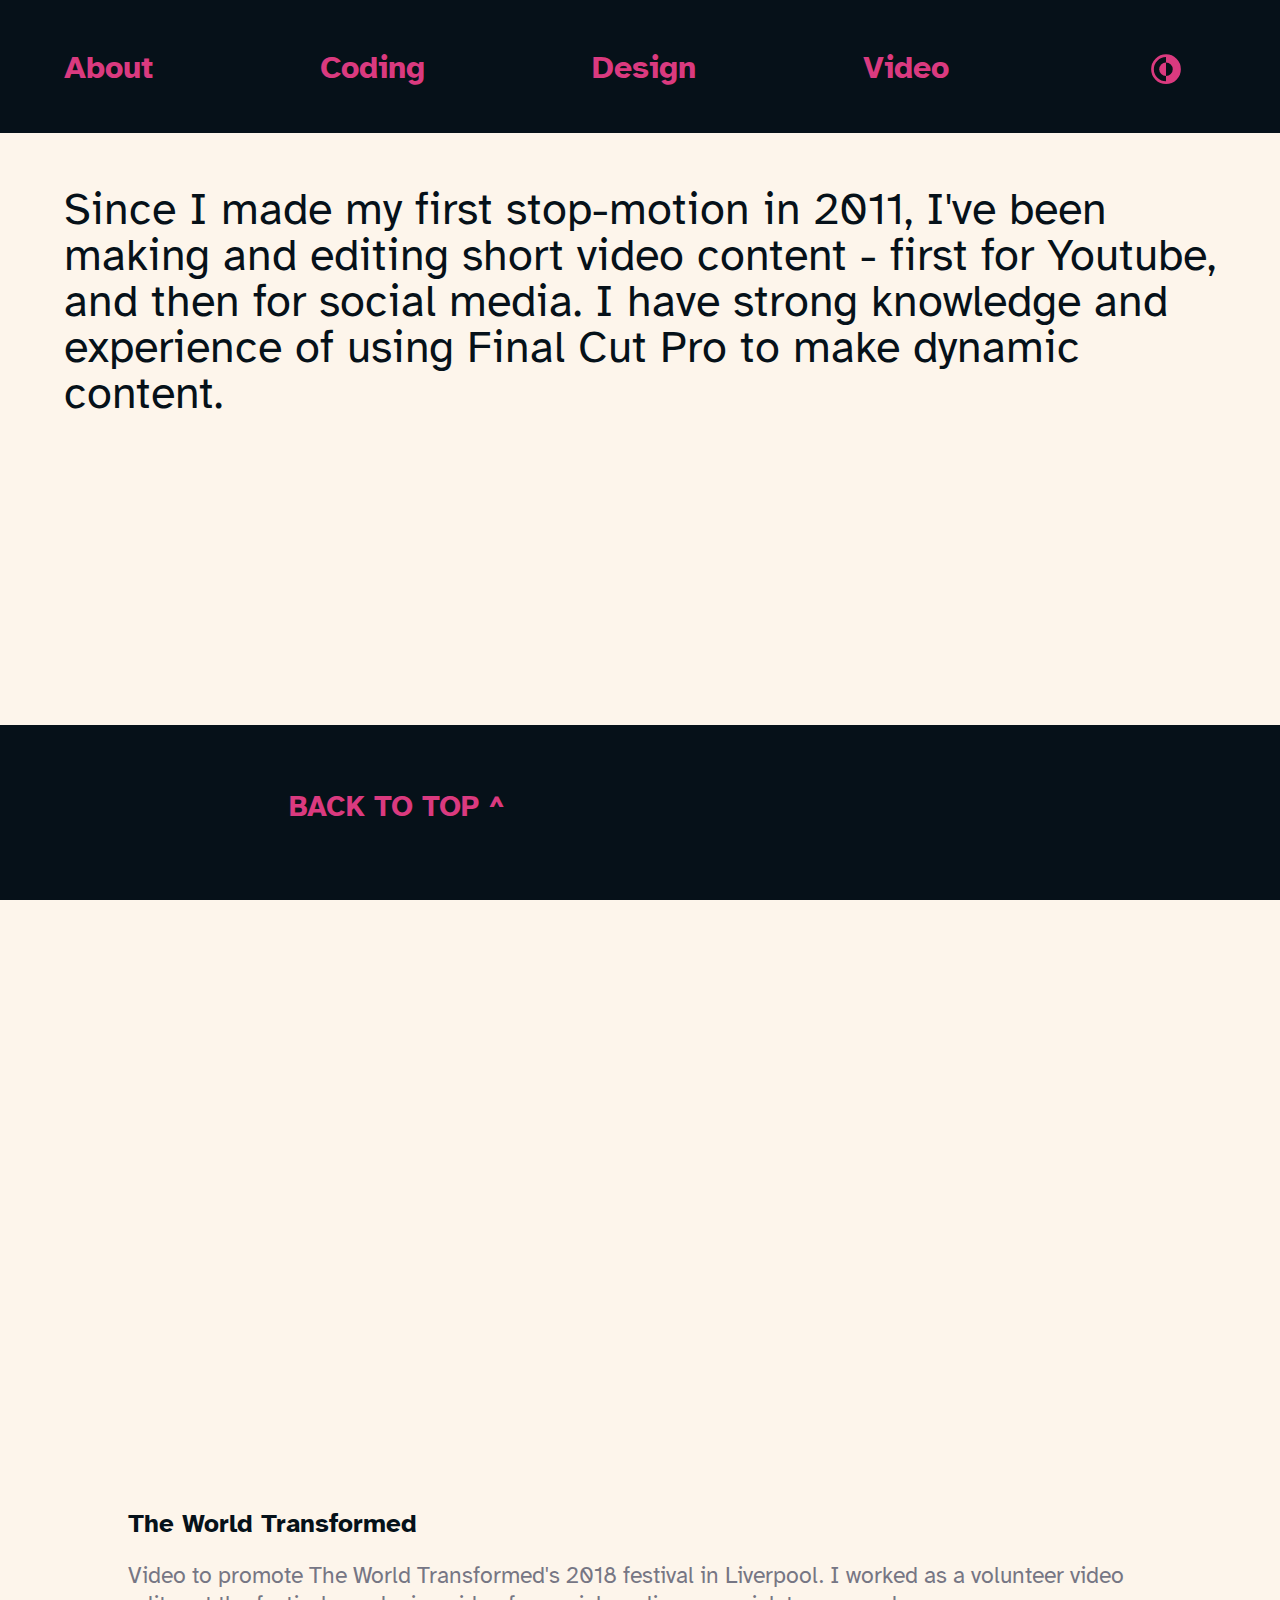
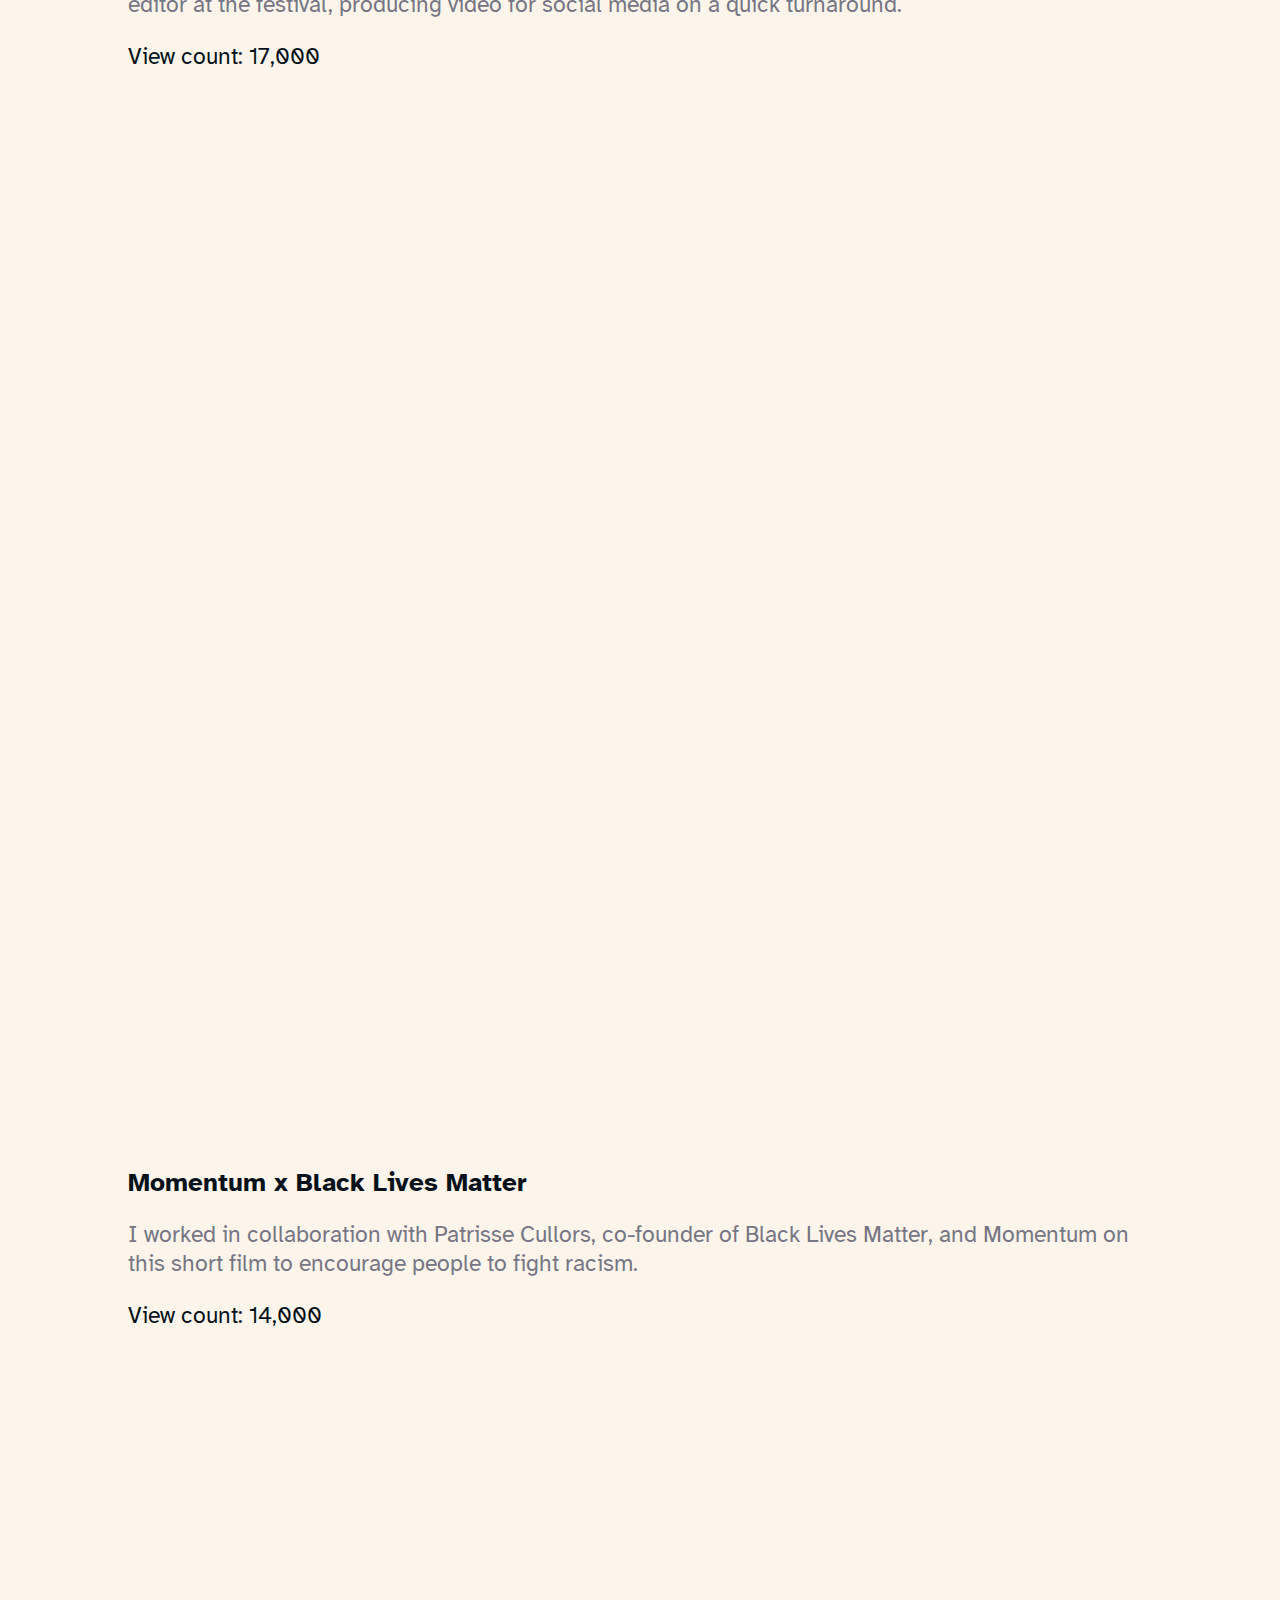
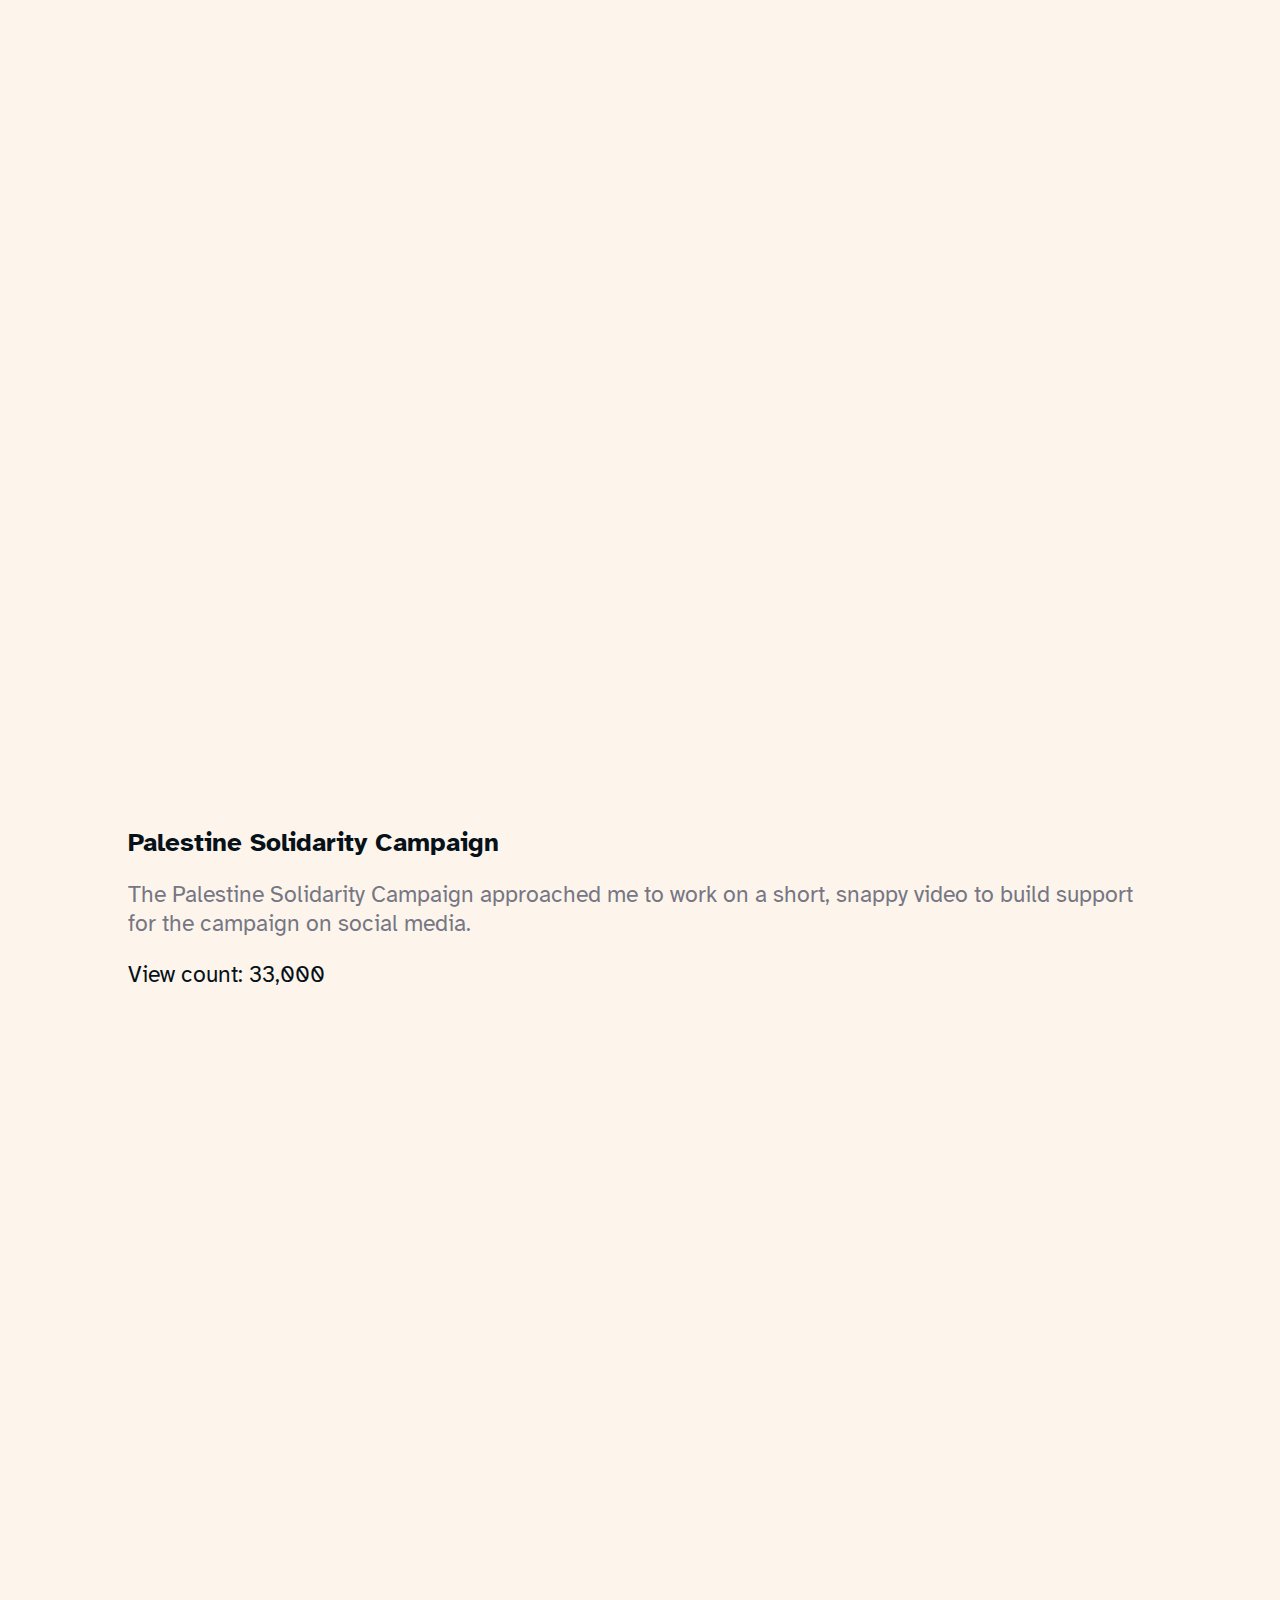
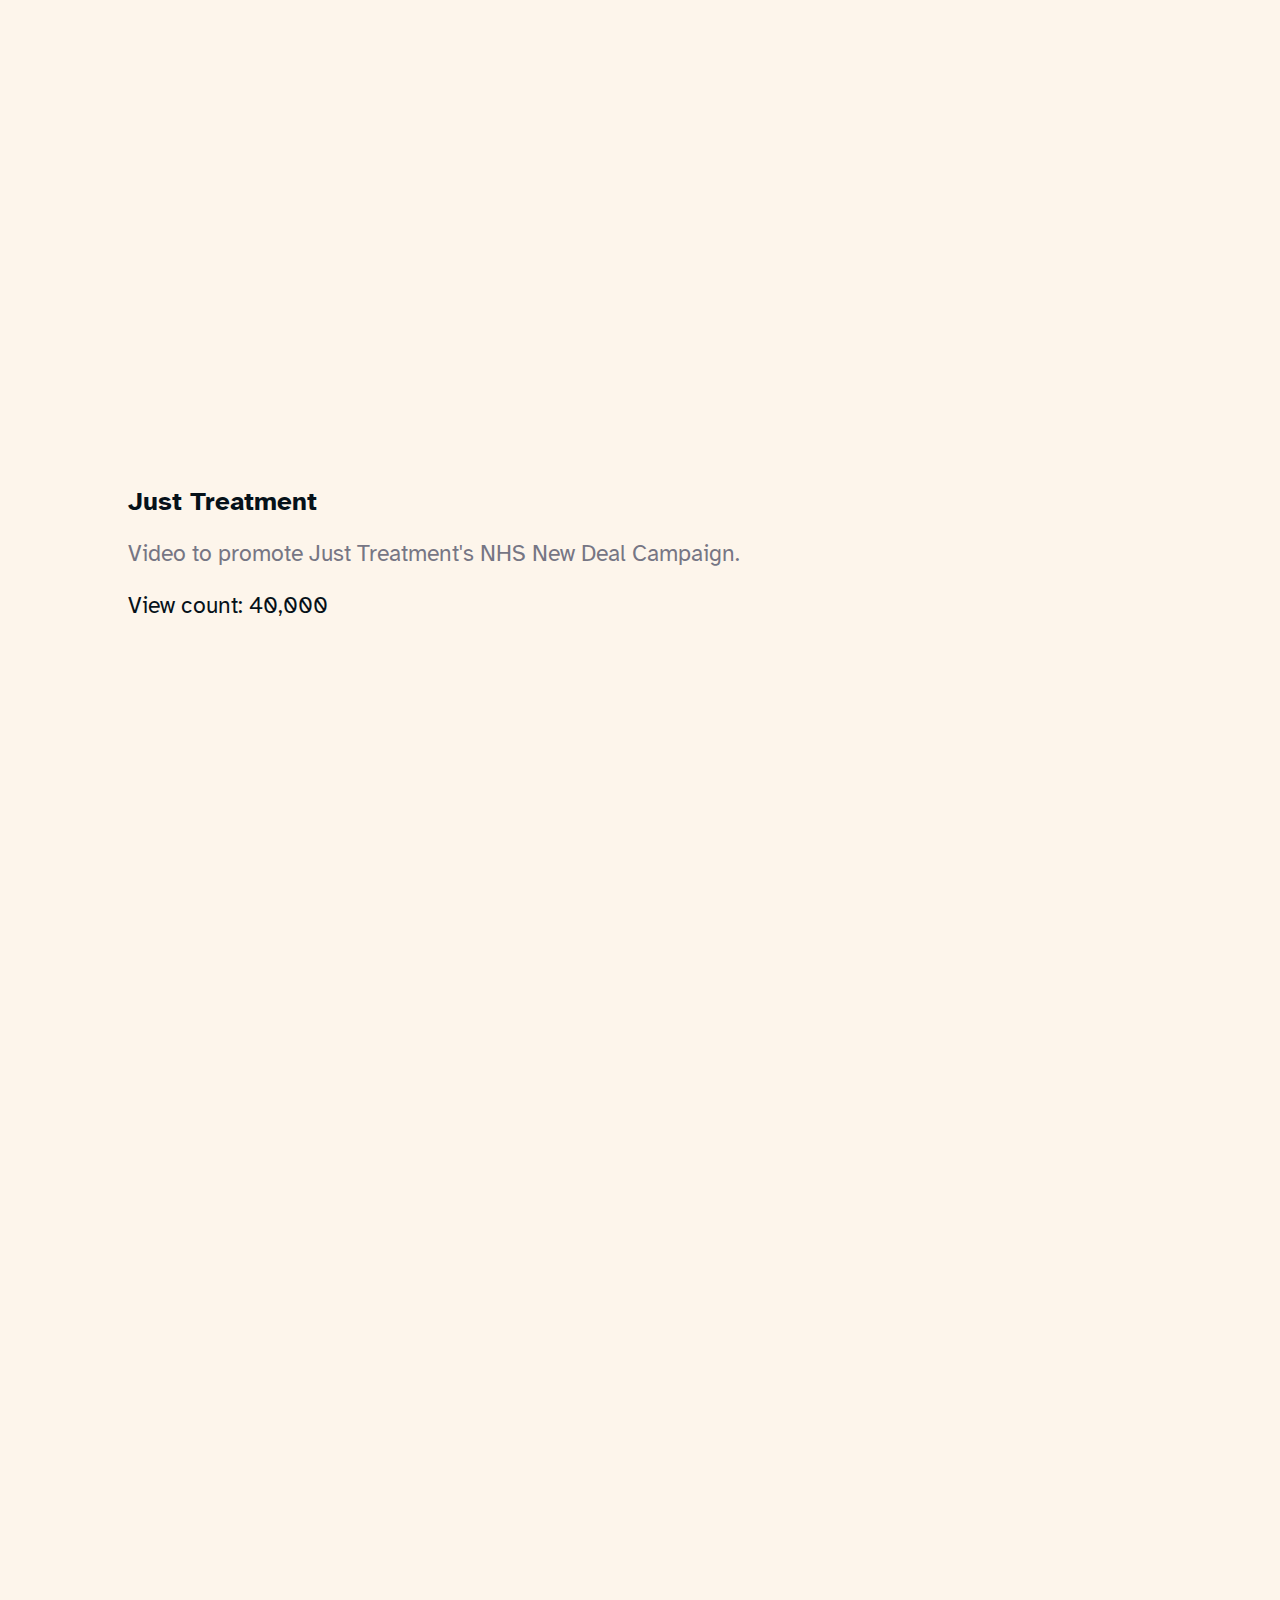
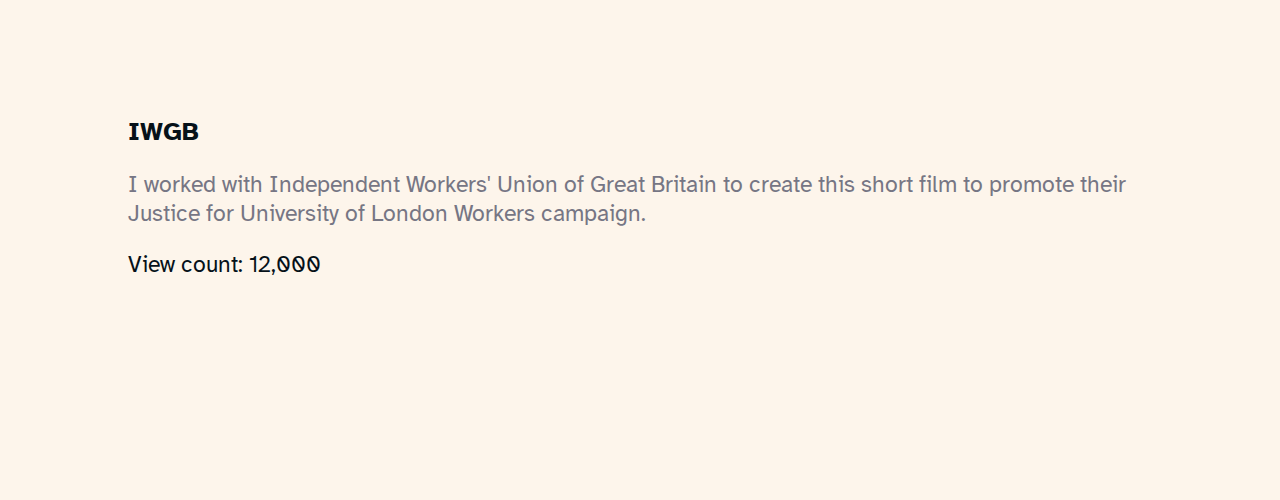
<file: videos.html>
<!DOCTYPE html>
<html lang="en">
  <head>
    <meta charset="UTF-8" />
    <title>Jack Kershaw</title>
    <meta
      name="viewport"
      content="width=device-width, initial-scale=1.0, minimum-scale=1.0"
    />
    <link rel="stylesheet" href="styles/normalize.css" />
    <link rel="stylesheet" href="styles/styles.css" />
    <link rel="icon" href="images/favicon.ico" />
  </head>
  <body>
    <header>
      <navbar id="navbar">
        <section id="navbar-text">
          <h1><a href="/index.html">About</a></h1>
          <h1><a href="/coding.html">Coding</a></h1>
          <h1><a href="/design.html">Design</a></h1>
          <h1><a href="/videos.html">Video</a></h1>
          <!-- Both SVGs are open source from SVG Repo, www.svgrepo.com and have been edited for my needs-->
          <svg
            width="100"
            height="100"
            viewBox="0 0 48 48"
            xmlns="http://www.w3.org/2000/svg"
            id="dark-mode"
            class="icon"
            title="dark mode switcher"
            alt="button to enable user to switch to dark mode, looks like a sun and moon made of circles which rotate when clicked."
          >
            <g>
              <path
                fill="currentcolor"
                d="M14,24A10,10,0,0,0,24,34V14A10,10,0,0,0,14,24Z"
              />
              <path
                d="M24,2A22,22,0,1,0,46,24,21.9,21.9,0,0,0,24,2ZM6,24A18.1,18.1,0,0,1,24,6v8a10,10,0,0,1,0,20v8A18.1,18.1,0,0,1,6,24Z"
                fill="currentcolor"
              />
            </g>
          </svg>
        </section>
      </navbar>
    </header>
    <div class="page" id="projects">
      <div id="projects-description">
        <p1 class="medium-introduction">
          Since I made my first stop-motion in 2011, I've been making
          and editing short video content - first for Youtube, and then
          for social media. I have strong knowledge and experience of
          using Final Cut Pro to make dynamic content.
        </p1>
      </div>
      <div class="videos">
        <div class="youtube">
          <iframe
            class="video-iframe"
            width="1000"
            height="1000"
            src="https://www.youtube.com/embed/mYhZMghzws0"
            title="YouTube video player"
            frameborder="0"
            allow="accelerometer; autoplay; clipboard-write;
            encrypted-media; gyroscope; picture-in-picture;
            web-share"
            allowfullscreen
          ></iframe>
          <h3>The World Transformed</h3>
          <p class="video-description">
            Video to promote The World Transformed's 2018 festival in
            Liverpool. I worked as a volunteer video editor at the
            festival, producing video for social media on a quick
            turnaround.
          </p>
          <p class="view-count">View count: 17,000</p>
        </div>
        <div class="youtube">
          <iframe
            class="video-iframe"
            width="1000"
            height="1000"
            src="https://www.youtube.com/embed/0yw11HjRyoc"
            title="Momentum Black Lives Matter Video"
            frameborder="0"
            allow="accelerometer; autoplay; clipboard-write;
            encrypted-media; gyroscope; picture-in-picture;
            web-share"
            allowfullscreen
          ></iframe>
          <h3>Momentum x Black Lives Matter</h3>
          <p class="video-description">
            I worked in collaboration with Patrisse Cullors, co-founder
            of Black Lives Matter, and Momentum on this short film to
            encourage people to fight racism.
          </p>
          <p class="view-count">View count: 14,000</p>
        </div>
        <div class="youtube">
          <iframe
            class="video-iframe"
            width="1000"
            height="1000"
            src="https://www.youtube.com/embed/TAGjvtDlPgw"
            title="YouTube video player"
            frameborder="0"
            allow="accelerometer; autoplay; clipboard-write;
            encrypted-media; gyroscope; picture-in-picture;
            web-share"
            allowfullscreen
          ></iframe>
          <h3>Palestine Solidarity Campaign</h3>
          <p class="video-description">
            The Palestine Solidarity Campaign approached me to work on
            a short, snappy video to build support for the campaign on
            social media.
          </p>
          <p class="view-count">View count: 33,000</p>
        </div>
        <div class="youtube">
          <iframe
            class="video-iframe"
            width="1000"
            height="1000"
            src="https://www.youtube.com/embed/dfk6l4CHB1I"
            title="YouTube video player"
            frameborder="0"
            allow="accelerometer; autoplay; clipboard-write;
            encrypted-media; gyroscope; picture-in-picture;
            web-share"
            allowfullscreen
          ></iframe>
          <h3>Just Treatment</h3>
          <p class="video-description">
            Video to promote Just Treatment's NHS New Deal Campaign.
          </p>
          <p class="view-count">View count: 40,000</p>
        </div>
        <div class="youtube">
          <iframe
            class="video-iframe"
            width="1000"
            height="1000"
            src="https://www.youtube.com/embed/iFlnxj4UlEs"
            title="YouTube video player"
            frameborder="0"
            allow="accelerometer; autoplay; clipboard-write;
            encrypted-media; gyroscope; picture-in-picture;
            web-share"
            allowfullscreen
          ></iframe>
          <h3>IWGB</h3>
          <p class="video-description">
            I worked with Independent Workers' Union of Great Britain
            to create this short film to promote their Justice for
            University of London Workers campaign.
          </p>
          <p class="view-count">View count: 12,000</p>
        </div>
      </div>
    </div>
    <script src="scripts/main.js"></script>
    <footer>
      <section id="footer-text">
        <h2 class="left" id="bottom-to-top">
          <a href="#navbar">back to top ^ </a>
        </h2>
      </section>
    </footer>
    <script src="scripts/main.js"></script>
  </body>
</html>
</file>
<file: styles/styles.css>
/* for debugging, use a border
* {
  border: solid 1px black;
}
*/

/* set colour scheme refer to with var(--name) elements */
:root {
  --cream: #fdf5eb;
  --blue: #061119;
  --green: #32772b;
  --pink: #da3a7f;
  --grey: #767684;
}

/* loading font */
@font-face {
  font-family: "AtkinsonHyperlegible";
  src: url("fonts/Atkinson_Hyperlegible/AtkinsonHyperlegible-Regular.ttf")
    format("truetype");
  font-weight: normal;
}
@font-face {
  font-family: "AtkinsonHyperlegible";
  src: url("fonts/Atkinson_Hyperlegible/AtkinsonHyperlegible-Bold.ttf")
    format("truetype");
  font-weight: bold;
}

html {
  box-sizing: border-box;
  font-family: "AtkinsonHyperlegible";
  font-size: 18px;
  margin: 0 auto;
  color: var(--blue);
  padding: 0;
  width: 100vw;
  line-height: 1.6rem;
}

body {
  overflow-x: hidden;
  background-color: var(--cream);
}

navbar {
  padding: 2.5vh 5vw;
  width: 100vw;
  max-width: 90vw;
}

form {
  margin: 0 5vw;
}

header {
  color: var(--pink);
  background-color: var(--blue);
  text-decoration: none;
}

a {
  color: var(--blue);
  text-decoration: none;
  text-decoration-line: underline;
}

a:hover {
  color: var(--pink);
}

a:active {
  color: var(--green);
}

#navbar a {
  color: var(--pink);
  text-decoration-line: none;
}

#navbar a:hover {
  color: var(--green);
}

#footer-text a {
  color: var(--pink);
  text-decoration-line: none;
}

#footer-text a:hover {
  color: var(--green);
}

.page {
  padding: 0 5vw;
  display: flex;
  flex-direction: column;
  justify-content: space-between;
  margin-bottom: 10vh;
  margin-top: 6vh;
}

footer {
  background-color: var(--blue);
  position: fixed;
  bottom: 0;
  height: 12.5vh;
  width: 100vw;
  text-transform: uppercase;
}

p {
  font-size: 1.266rem;
  display: block;
  margin-bottom: 2.5vh;
}

h1 {
  font-size: 1.802rem;
  line-height: 1.802rem;
}
h2 {
  font-size: 1.602rem;
  line-height: 1.602rem;
}
h3 {
  font-size: 1.424rem;
  line-height: 1.424rem;
}

h4 {
  font-size: 1.602rem;
  font-weight: normal;
}

#projects {
  padding: 0vh 5vw 10vh 5vw;
  display: flex;
  flex-direction: column;
  justify-content: space-between;
}

.darkMode,
.darkMode footer,
.darkMode header {
  background-color: var(--blue);
}

.darkMode .page,
.darkMode a {
  color: var(--cream);
}

.darkMode #dark-mode {
  transform: rotate(180deg);
}

.icon {
  height: 1.802rem;
  color: var(--pink);
}

.icon :hover {
  color: var(--green);
}

#last-line {
  margin-bottom: -5vh;
}

#about-me {
  height: 100vh;
  font-size: 40px;
}

#contact-me {
  width: 100vw;
  height: 100vh;
  background-color: var(--blue);
  color: var(--cream);
  padding-top: 10rem;
  margin: 0 auto;
}

form {
  margin: 0 auto;
  padding: 0 5vw;
  display: flex;
  flex-direction: column;
  width: 90vw;
  max-width: 800px;
  justify-content: center;
  align-items: center;
}
form input,
form textarea {
  margin-bottom: 1.899rem;
  padding: 1vw;
  color: var(--cream);
  font-size: 1.266rem;
  background-color: var(--blue);
  border: 1px solid var(--pink);
  border-radius: 12px;
}

form input::placeholder,
form textarea::placeholder {
  color: var(--cream);
}

form button {
  background: var(--pink);
  color: var(--cream);
  outline: none;
  cursor: pointer;
  font-size: 1.266rem;
  height: 10vh;
  border: none;
  border-radius: 12px;
  padding: 12px;
}

/* desktop only */

@media screen and (min-width: 1280px) {
  #navbar-text {
    display: flex;
    flex-wrap: wrap;
    flex-direction: row;
    align-items: center;
    justify-content: space-between;
    margin: 0 5vw;
  }

  #big-introduction {
    font-size: 4rem;
    line-height: 4rem;
  }

  .medium-introduction {
    font-size: 2.5rem;
    line-height: 2.5rem;
  }

  iframe {
    width: 1920px;
    height: 1080px;
    border: solid var(--blue) 10px;
  }

  .iframe-container {
    transform: scale(0.22);
    transform-origin: 0 0;
    margin-bottom: -850px;
  }

  .dashed-line-left {
    width: 30vw;
    height: 30vh;
    margin: 5vh auto;
    border-bottom: 10px dashed var(--blue);
    border-left: 10px dashed var(--blue);
  }

  .dashed-line-right {
    width: 30vw;
    height: 30vh;
    margin: 5vh auto;
    border-bottom: 10px dashed var(--blue);
    border-right: 10px dashed var(--blue);
  }

  .dashed-line-left-straight {
    width: 30vw;
    height: 30vh;
    margin: 5vh auto;
    border-left: 10px dashed var(--blue);
  }

  .dashed-line-right-straight-short {
    width: 30vw;
    height: 10vh;
    margin: -2.5vh auto 0 auto;
    border-right: 10px dashed var(--blue);
  }

  .dashed-line-left-straight-short {
    width: 30vw;
    height: 10vh;
    margin: -2.5vh auto 0 auto;
    border-left: 10px dashed var(--blue);
  }

  .darkMode .dashed-line-left {
    border-bottom: 10px dashed var(--cream);
    border-left: 10px dashed var(--cream);
  }

  .darkMode .dashed-line-right {
    border-bottom: 10px dashed var(--cream);
    border-right: 10px dashed var(--cream);
  }

  .darkMode .dashed-line-right-straight {
    border-right: 10px dashed var(--cream);
  }

  .darkMode .dashed-line-right-straight-short {
    border-right: 10px dashed var(--cream);
  }

  .darkMode .dashed-line-left-straight-short {
    border-left: 10px dashed var(--cream);
  }

  .right-align {
    margin-left: 60vw;
  }
  .left-align {
    margin-right: 60vw;
    text-align: right;
  }
  .left {
    grid-area: left;
  }
  .right {
    grid-area: right;
    justify-self: right;
  }

  #footer-text {
    display: grid;
    grid-template-columns: 5vw 45vw 45vw 5vw;
    grid-template-areas: ". left right .";
    height: 100%;
    align-items: center;
  }

  section {
    margin-bottom: -5vh;
  }
}

/*mobile only */
@media screen and (max-width: 1280px) {
  #navbar-text {
    margin: 0 5vw;
    text-align: center;
  }

  #big-introduction {
    font-size: 2rem;
    line-height: 2rem;
  }

  svg {
    margin-top: 0.25rem;
  }

  .right-align,
  .left-align {
    text-align: center;
  }

  iframe {
    border: solid var(--blue) 2px;
    object-fit: cover;
    height: 40vh;
    width: 80vw;
    margin-bottom: 2vh;
  }

  /*making dashed line centre in page */
  .dashed-line-left-straight,
  .dashed-line-left,
  .dashed-line-right {
    height: 20vh;
    margin: 2.5vh auto;
    left: 40vw;
    right: 40vw;
    border-right: 2.5vw dashed var(--blue);
  }

  .darkMode .dashed-line-left-straight,
  .darkMode .dashed-line-left,
  .darkMode .dashed-line-right {
    border-right: 2.5vw dashed var(--cream);
  }

  #footer-text {
    margin: 0 5vh 5vw;
    text-align: center;
  }
  footer {
    padding-bottom: 4vh;
    padding-top: 3vh;
  }
}

/* videos.html specific */

.video-description {
  color: var(--grey);
}

.videos {
  display: flex;
  flex-wrap: wrap;
  padding: 1rem;
  justify-content: space-evenly;
  align-items: stretch;
}

.videos div,
.videos youtube {
  max-width: 40vw;
}

.video-iframe {
  border: none;
}

/* mobile only */
@media screen and (max-width: 1280px) {
  .videos div {
    min-width: 80vw;
    max-width: 80vw;
  }

  .video-iframe {
    min-width: 80vw;
    max-width: 80vw;
    min-height: 80vw;
    max-height: 80vw;
  }
}

/* desktop only */
@media screen and (min-width: 1280px) {
  .videos div {
    max-width: 30vw;
  }

  .video-iframe {
    max-height: 30vw;
    max-width: 30vw;
  }
}
</file>
<file: style.css>
/*-----------------------------------------------------------------------------------
	My-Portfolio
	About: My portfolio website
	Author: Jack Kershaw
	Version: 1.0
	Built with Blocs
-----------------------------------------------------------------------------------*/
body{
	margin:0;
	padding:0;
    background:var(--swatch-var-Background);
    overflow-x:hidden;
    -webkit-font-smoothing: antialiased;
    -moz-osx-font-smoothing: grayscale;
}
.page-container{overflow: hidden;} /* Prevents unwanted scroll space when scroll FX used. */
a,button{transition: background .3s ease-in-out;outline: none!important;} /* Prevent blue selection glow on Chrome and Safari */
a:hover{text-decoration: none; cursor:pointer;}
.scroll-fx-lock-init{position:fixed!important;top: 0;bottom: 0;left: :0;right: 0;z-index:99999;} /* ScrollFX Lock */
.blocs-grid-container{display: grid!important;grid-template-columns: 1fr 1fr;grid-template-rows: auto auto;column-gap: 1.5rem;row-gap: 1.5rem;} /* CSS Grid */

/* = Blocs
-------------------------------------------------------------- */

.bloc{
	width:100%;
	clear:both;
	background: 50% 50% no-repeat;
	padding:0 20px;
	-webkit-background-size: cover;
	-moz-background-size: cover;
	-o-background-size: cover;
	background-size: cover;
	position:relative;
	display:flex;
}
.bloc .container{
	padding-left:0;
	padding-right:0;
	position:relative;
}


/* Sizes */

.bloc-lg{
	padding:100px 20px;
}
.bloc-md{
	padding:50px 20px;
}
.bloc-sm{
	padding:20px;
}


/* Light theme */

.d-bloc .card,.l-bloc{
	color:rgba(0,0,0,.5);
}
.d-bloc .card button:hover,.l-bloc button:hover{
	color:rgba(0,0,0,.7);
}
.l-bloc .icon-round,.l-bloc .icon-square,.l-bloc .icon-rounded,.l-bloc .icon-semi-rounded-a,.l-bloc .icon-semi-rounded-b{
	border-color:rgba(0,0,0,.7);
}
.d-bloc .card .divider-h span,.l-bloc .divider-h span{
	border-color:rgba(0,0,0,.1);
}
.d-bloc .card .a-btn,.l-bloc .a-btn,.l-bloc .navbar a,.l-bloc a .icon-sm, .l-bloc a .icon-md, .l-bloc a .icon-lg, .l-bloc a .icon-xl, .l-bloc h1 a, .l-bloc h2 a, .l-bloc h3 a, .l-bloc h4 a, .l-bloc h5 a, .l-bloc h6 a, .l-bloc p a{
	color:rgba(0,0,0,.6);
}
.d-bloc .card .a-btn:hover,.l-bloc .a-btn:hover,.l-bloc .navbar a:hover, .l-bloc a:hover .icon-sm, .l-bloc a:hover .icon-md, .l-bloc a:hover .icon-lg, .l-bloc a:hover .icon-xl, .l-bloc h1 a:hover, .l-bloc h2 a:hover, .l-bloc h3 a:hover, .l-bloc h4 a:hover, .l-bloc h5 a:hover, .l-bloc h6 a:hover, .l-bloc p a:hover{
	color:rgba(0,0,0,1);
}
.l-bloc .navbar-toggle .icon-bar{
	color:rgba(0,0,0,.6);
}
.d-bloc .card .btn-wire,.d-bloc .card .btn-wire:hover,.l-bloc .btn-wire,.l-bloc .btn-wire:hover{
	color:rgba(0,0,0,.7);
	border-color:rgba(0,0,0,.3);
}


/* = NavBar
-------------------------------------------------------------- */

/* Navbar Icon */
.svg-menu-icon{
	fill: none;
	stroke: rgba(0,0,0,0.5);
	stroke-width: 2px;
	fill-rule: evenodd;
}
.navbar-dark .svg-menu-icon{
	stroke: rgba(255,255,255,0.5);
}
.menu-icon-thin-bars{
	stroke-width: 1px;
}
.menu-icon-thick-bars{
	stroke-width: 5px;
}
.menu-icon-rounded-bars{
	stroke-width: 3px;
	stroke-linecap: round;
}
.menu-icon-filled{
	fill: rgba(0,0,0,0.5);
	stroke-width: 0px;
}
.navbar-dark .menu-icon-filled{
	fill: rgba(255,255,255,0.5);
}
.navbar-toggler-icon{
	background: none!important;
	pointer-events: none;
	width: 33px;
	height: 33px;
}
/* Handle Multi Level Navigation */
.dropdown-menu .dropdown-menu{
	border:none}
@media (min-width:576px){
	
.navbar-expand-sm .dropdown-menu .dropdown-menu{
	border:1px solid rgba(0,0,0,.15);
	position:absolute;
	left:100%;
	top:-7px}.navbar-expand-sm .dropdown-menu .submenu-left{
	right:100%;
	left:auto}}@media (min-width:768px){
	.navbar-expand-md .dropdown-menu .dropdown-menu{
	border:1px solid rgba(0,0,0,.15);
	border:1px solid rgba(0,0,0,.15);
	position:absolute;
	left:100%;
	top:-7px}.navbar-expand-md .dropdown-menu .submenu-left{
	right:100%;
	left:auto}}@media (min-width:992px){
	.navbar-expand-lg .dropdown-menu .dropdown-menu{
	border:1px solid rgba(0,0,0,.15);
	position:absolute;
	left:100%;
	top:-7px}.navbar-expand-lg .dropdown-menu .submenu-left{
	right:100%;
	left:auto}
}
/* = Bric adjustment margins
-------------------------------------------------------------- */

.mg-md{
	margin-top:10px;
	margin-bottom:20px;
}

/* = Buttons
-------------------------------------------------------------- */

.btn-d,.btn-d:hover,.btn-d:focus{
	color:#FFF;
	background:rgba(0,0,0,.3);
}

/* Prevent ugly blue glow on chrome and safari */
button{
	outline: none!important;
}

.btn-sq{
	border-radius: 0px;
}
.btn-rd{
	border-radius: 40px;
}
.btn-xl{
	padding: 16px 40px;
	font-size: 28px;
}

/* = Icons
-------------------------------------------------------------- */
.icon-lg{
	font-size:60px!important;
}




.card-sq, .card-sq .card-header, .card-sq .card-footer{
	border-radius:0;
}
.card-rd{
	border-radius:30px;
}
.card-rd .card-header{
	border-radius:29px 29px 0 0;
}
.card-rd .card-footer{
	border-radius:0 0 29px 29px;
}
/* = Masonary
-------------------------------------------------------------- */
.card-columns .card {
	margin-bottom: 0.75rem;
}
@media (min-width: 576px) {
	.card-columns {
	-webkit-column-count: 3;
	-moz-column-count: 3;
	column-count: 3;
	-webkit-column-gap: 1.25rem;
	-moz-column-gap: 1.25rem;
	column-gap: 1.25rem;
	orphans: 1;
	widows: 1;
}
.card-columns .card {
	display: inline-block;
	width: 100%;
}
}

/* = Forms
-------------------------------------------------------------- */

.form-control{
	border-color:rgba(0,0,0,.1);
	box-shadow:none;
}

/* Additional Aspect Ratios */

.ratio-4x4::before{
	padding-top:100%}.ratio-9x16::before{
	padding-top:106.25%}

/* ScrollToTop button */

.scrollToTop{
	width:36px;
	height:36px;
	padding:5px;
	position:fixed;
	bottom:20px;
	right:20px;
	opacity:0;
	z-index:999;
	transition: all .3s ease-in-out;
	pointer-events:none;
}
.showScrollTop{
	opacity: 1;
	pointer-events:all;
}
.scroll-to-top-btn-icon{
	fill: none;
	stroke: #fff;
	stroke-width: 2px;
	fill-rule: evenodd;
	stroke-linecap:round;
}

/* = Custom Styling
-------------------------------------------------------------- */

h1,h2,h3,h4,h5,h6,p,label,.btn,a{
	font-family:"Helvetica";
}
.container{
	max-width:1140px;
}
.bento-box{
	background-color:var(--swatch-var-White);
	width:100%;
	position:relative;
	padding:40px 40px 40px 40px;
}
.mini-heading{
	font-size:20px;
	font-weight:600;
	text-transform:uppercase;
}
.box-info{
	font-size:22px;
}
.section-heading{
	font-size:40px;
	font-weight:600;
}
.avatar{
	width:150px;
	border-radius:100px 100px 100px 100px;
}
.primary-gradient{
	background:linear-gradient(335deg, var(--swatch-var-Primary)  0%, var(--swatch-var-Primary-Variant) 100%);
}
.brand{
	font-weight:600;
}
.primary-text{
	background-clip:text!important;
	-webkit-background-clip:text!important;
	background:linear-gradient(90deg, var(--swatch-var-Primary-Variant) 0%, var(--swatch-var-Primary) 100%);
	color:transparent!important;
	display:inline-block;
}
.box-heading{
	font-size:36px;
	font-weight:600;
}
.arrow-btn{
	width:40px;
	position:absolute;
	right:20px;
	bottom:20px;
	height:40px;
	opacity:0.5;
}
.orange-gradient{
	background:linear-gradient(168deg, #FA7A01 0%, #BA2E0A 100%);
}
.md-box-img{
	max-width:100px;
}
.blue-gradient{
	background:linear-gradient(309deg, #0CADF4 0%, #1970EC 100%);
}
.sm-box-img{
	max-width:60px;
}
.alt-bottom-padding{
	padding-bottom:25px;
}
.sm-box-heading{
	font-size:18px;
}
.md-box-heading{
	font-weight:600;
}
.sm-arrow{
	max-width:30px;
	bottom:15px;
	right:20px;
}
.box-bg-1{
	background-image:url("img/graphic-1.jpg");
	background-image: -webkit-image-set(url("img/graphic-1.webp") 1x,
url("img/graphic-1.webp") 2x);background-image: image-set(url("img/graphic-1.jpg") 1x,
url("img/graphic-1.jpg") 2x,url("img/graphic-1.webp") 1x,
url("img/graphic-1.webp") 2x);
}
.box-bg-3{
	background-image:url("img/graphic-4.jpg");
	background-image: -webkit-image-set(url("img/graphic-4.webp") 1x,
url("img/graphic-4.webp") 2x);background-image: image-set(url("img/graphic-4.jpg") 1x,
url("img/graphic-4.jpg") 2x,url("img/graphic-4.webp") 1x,
url("img/graphic-4.webp") 2x);
}
.bg-img-box{
	height:500px;
	background-size:cover;
}
.box-bg-4{
	background-image:url("img/graphic-3.jpg");
	background-image: -webkit-image-set(url("img/graphic-3.webp") 1x,
url("img/graphic-3.webp") 2x);background-image: image-set(url("img/graphic-3.jpg") 1x,
url("img/graphic-3.jpg") 2x,url("img/graphic-3.webp") 1x,
url("img/graphic-3.webp") 2x);
}
.box-bg-2{
	background-image:url("img/graphic-2.jpg");
	background-image: -webkit-image-set(url("img/graphic-2.webp") 1x,
url("img/graphic-2.webp") 2x);background-image: image-set(url("img/graphic-2.jpg") 1x,
url("img/graphic-2.jpg") 2x,url("img/graphic-2.webp") 1x,
url("img/graphic-2.webp") 2x);
}
.gradient-heading{
	background:linear-gradient(269deg, rgba(255,255,255,0.32) 0%, #FFFFFF 100%);
	background-clip:text!important;
	-webkit-background-clip:text!important;
	color:transparent!important;
	display:inline-block;
}
.token-link{
	font-weight:400;
	text-decoration:none;
	font-size:18px;
	background-color:rgba(0,0,0,0.03);
	color:var(--swatch-var-Black)!important;
	background-size:auto auto;
	display:inline-block;
	margin-right:10px;
	padding:5px 20px 5px 20px;
	border-radius:30px 30px 30px 30px;
}
.arrow-btn:hover{
	opacity:1;
}
.token-link:hover{
	background-color:var(--swatch-var-Primary);
	color:var(--swatch-var-White)!important;
	background:linear-gradient(314deg, var(--swatch-var-Primary)  0%, var(--swatch-var-Primary-Variant) 100%);
}
.navbar-nav li a{
	font-size:18px;
	font-weight:600;
}
.box-btn{
	padding-left:30px;
	padding-right:30px;
	font-weight:600;
	border-width:0px 0px 0px 0px;
}
.overlay-heading{
	position:absolute;
	z-index:100;
	left:60px;
	top:60px;
}
.primary-btn{
	background:linear-gradient(335deg, var(--swatch-var-Primary) 0%, var(--swatch-var-Primary-Variant) 100%);
}
.primary-btn:hover{
	background:linear-gradient(128deg, var(--swatch-var-Primary)  0%, var(--swatch-var-Primary-Variant) 100%);
	color:var(--swatch-var-White)!important;
}
.active-token{
	background:linear-gradient(314deg, var(--swatch-var-Primary)  0%, var(--swatch-var-Primary-Variant) 100%);
	color:var(--swatch-var-White)!important;
}
.scrollToTop{
	background:linear-gradient(335deg, var(--swatch-var-Primary) 0%, var(--swatch-var-Primary-Variant) 100%);
	border-radius:8px 8px 8px 8px;
	border-width:0px 0px 0px 0px;
}
.scrollToTop:hover{
	background:linear-gradient(0deg, var(--swatch-var-Primary) 0%, var(--swatch-var-Primary-Variant) 100%);
}
.sticky.sticky-nav{
	backdrop-filter:blur(30px);
	-webkit-backdrop-filter:blur(30px);
	background-color:rgba(255,255,255,0.30);
}
.link-style{
	font-size:30px;
}
.container-div-style{
	width:100%;
}
.row-style{
	width:100%;
}
.p-style{
	width:100%;
	font-size:20px;
	line-height:30px;
}
.h1-style{
	font-size:40px;
}
.h2-style{
	width:100%;
}
.link-sitemap-style{
	text-decoration:none;
	font-weight:bold;
}
.btn-style{
	width:100%;
	font-weight:bold;
}

/* = Colour
-------------------------------------------------------------- */

/* Swatch Variables */
:root{
	
	--swatch-var-White:#F5F5F7;
	
	--swatch-var-Background:rgba(245,245,247,1.00);
	
	--swatch-var-Black:#0D0C1D;
	
	--swatch-var-Black-05:rgba(0,0,0,0.40);
	
	--swatch-var-Primary:#0002FA;
	
	--swatch-var-Primary-Variant:#FFD8FF;
	
}


/* Background colour styles */

.bgc-5341{
	background-color:var(--swatch-var-Primary-Variant);
}

/* Text colour styles */

.tc-2190{
	color:var(--swatch-var-Black)!important;
}
.tc-3849{
	color:var(--swatch-var-White)!important;
}
.tc-3726{
	color:var(--swatch-var-Primary)!important;
}

/* Button colour styles */

.btn-c-3726{
	background:var(--swatch-var-Primary);
	color:#FFFFFF!important;
}
.btn-c-3726:hover{
	background:#0000C7!important;
	color:#FFFFFF!important;
}

/* Link colour styles */

.ltc-3726{
	color:var(--swatch-var-Primary)!important;
}
.ltc-3726:hover{
	color:#0000C7!important;
}

/* Icon colour styles */

.icon-3726{
	color:var(--swatch-var-Primary)!important;
	border-color:var(--swatch-var-Primary)!important;
}

/* Bloc image backgrounds */




/* = Bloc Padding Multi Breakpoint
-------------------------------------------------------------- */

@media (min-width: 576px) {
    .bloc-xxl-sm{padding:200px 20px;}
    .bloc-xl-sm{padding:150px 20px;}
    .bloc-lg-sm{padding:100px 20px;}
    .bloc-md-sm{padding:50px 20px;}
    .bloc-sm-sm{padding:20px;}
    .bloc-no-padding-sm{padding:0 20px;}
}
@media (min-width: 768px) {
    .bloc-xxl-md{padding:200px 20px;}
    .bloc-xl-md{padding:150px 20px;}
    .bloc-lg-md{padding:100px 20px;}
    .bloc-md-md{padding:50px 20px;}
    .bloc-sm-md{padding:20px 20px;}
    .bloc-no-padding-md{padding:0 20px;}
}
@media (min-width: 992px) {
    .bloc-xxl-lg{padding:200px 20px;}
    .bloc-xl-lg{padding:150px 20px;}
    .bloc-lg-lg{padding:100px 20px;}
    .bloc-md-lg{padding:50px 20px;}
    .bloc-sm-lg{padding:20px;}
    .bloc-no-padding-lg{padding:0 20px;}
}


/* = Mobile adjustments 
-------------------------------------------------------------- */
@media (max-width: 1024px)
{
    .bloc.full-width-bloc, .bloc-tile-2.full-width-bloc .container, .bloc-tile-3.full-width-bloc .container, .bloc-tile-4.full-width-bloc .container{
        padding-left: 0; 
        padding-right: 0;  
    }
}
@media (max-width: 991px)
{
    .container{width:100%;}
    .bloc{padding-left: constant(safe-area-inset-left);padding-right: constant(safe-area-inset-right);} /* iPhone X Notch Support*/
    .bloc-group, .bloc-group .bloc{display:block;width:100%;}
}
@media (max-width: 767px)
{
    .bloc-tile-2 .container, .bloc-tile-3 .container, .bloc-tile-4 .container{
        padding-left:0;padding-right:0;
    }
    .btn-dwn{
       display:none; 
    }
    .voffset{
        margin-top:5px;
    }
    .voffset-md{
        margin-top:20px;
    }
    .voffset-lg{
        margin-top:30px;
    }
    form{
        padding:5px;
    }
    .close-lightbox{
        display:inline-block;
    }
    .blocsapp-device-iphone5{
	   background-size: 216px 425px;
	   padding-top:60px;
	   width:216px;
	   height:425px;
    }
    .blocsapp-device-iphone5 img{
	   width: 180px;
	   height: 320px;
    }
}

@media (max-width: 991px){
	.avatar{
		width:120px;
	}
	.token-link{
		margin-bottom:10px;
	}
	.bg-img-box{
		height:350px;
	}
	.bento-box{
		padding:30px 30px 30px 30px;
	}
	.mt-md-0{
	}
	.mt-md-4{
	}
	.p-style{
		width:100%;
	}
	
}

@media (max-width: 767px){
	.token-link{
		font-size:16px;
	}
	.bento-box{
		padding:30px 30px 30px 30px;
	}
	.box-heading{
		font-size:30px;
	}
	.box-info{
		font-size:20px;
	}
	.bg-img-box{
		height:250px;
	}
	.overlay-heading{
		top:50px;
		left:50px;
	}
	
}

@media (max-width: 575px){
	.token-link{
		font-size:14px;
		padding-right:15px;
		padding-left:15px;
	}
	.bento-box{
		padding:20px 20px 20px 20px;
	}
	.box-info{
		font-size:18px;
	}
	.section-heading{
		font-size:30px;
	}
	.bg-img-box{
		height:300px;
	}
	.sm-arrow{
		bottom:10px;
		right:15px;
	}
	.overlay-heading{
		left:30px;
		top:30px;
	}
	.fill-mob-btn{
		width:100%;
	}
	.primary-btn{
	}
	.link-style{
		font-size:22px;
	}
	.mt-1{
	}
	.container-div-bloc-4-style{
		height:70px;
	}
	.primary-gradient{
		background:linear-gradient(335deg, var(--swatch-var-Primary)   0%, var(--swatch-var-Black) 100%);
	}
	
}
</file>
<file: old portfolio/styles.css>
html {
  font-family: Helvetica, sans-serif;
  box-sizing: border-box;
  margin: 0 auto;
  padding: 0;
  color: #0002f0;
  background-color: rgb(249, 244, 241);
}

body {
  overflow-x: hidden;
}

header,
footer {
  background-color: #f9dafd;
}

footer {
  height: 3rem;
}

#projects-description {
  padding: 3rem;
  padding-top: 8rem;
}

navbar a:active,
#footer-text a:active {
  color: black;
}

a {
  text-decoration: none;
  color: currentColor;
}

.videos {
  display: flex;
  flex-wrap: wrap;
  padding: 1rem;
  justify-content: space-evenly;
  align-items: stretch;
}

.videos div,
.videos youtube {
  max-width: 40vw;
}

#projects-description h1 {
  font-size: 2.5rem;
}

#projects-description p {
  font-size: 1.25rem;
  line-height: 1.5rem;
}

.video-description {
  color: #767684;
}

iframe {
  border: none;
}

#welcome-section {
  padding: 3rem;
}

#welcome-section h1 {
  font-size: 4rem;
}

#welcome-section p {
  font-size: 2rem;
}

/* mobile only */
@media screen and (max-width: 1280px) {
  html {
    font-size: 14px;
  }

  footer {
    height: 4rem;
  }

  header,
  footer {
    padding: 2rem;
  }

  header {
    padding-bottom: 4rem;
  }

  .videos div {
    min-width: 80vw;
    max-width: 80vw;
  }

  #projects-description p {
    font-size: 1.5rem;
    line-height: 2rem;
  }

  #projects-description h1 {
    font-size: 2rem;
  }

  iframe {
    min-width: 80vw;
    max-width: 80vw;
    min-height: 80vw;
    max-height: 80vw;
  }

  navbar,
  #footer-text {
    gap: 1.5rem;
    max-width: 90vw;
    font-size: 1.5rem;
  }

  navbar > a,
  #footer-text > a {
    padding: 1rem;
  }
}

/* desktop only */
@media screen and (min-width: 1280px) {
  html {
    font-size: 18px;
  }

  navbar,
  #footer-text {
    gap: 3rem;
  }

  footer {
    height: 3rem;
  }

  header,
  footer {
    padding: 3rem;
  }

  header {
    padding-bottom: 5rem;
  }

  navbar,
  #footer-text {
    position: absolute;
    display: flex;
    flex-direction: row;
    align-items: center;
    justify-content: space-evenly;
    max-width: 90%;
  }

  .videos div {
    max-width: 30vw;
  }

  iframe {
    max-height: 30vw;
    max-width: 30vw;
  }

  #welcome-section {
    margin-top: 3rem;
    height: 100vh;
  }

  navbar,
  #footer-text {
    font-size: 2rem;
  }
}
</file>
<file: all.css>
@charset "UTF-8";/*!
 * Bootstrap  v5.2.2 (https://getbootstrap.com/)
 * Copyright 2011-2022 The Bootstrap Authors
 * Copyright 2011-2022 Twitter, Inc.
 * Licensed under MIT (https://github.com/twbs/bootstrap/blob/main/LICENSE)
 */:root{--bs-blue:#0d6efd;--bs-indigo:#6610f2;--bs-purple:#6f42c1;--bs-pink:#d63384;--bs-red:#dc3545;--bs-orange:#fd7e14;--bs-yellow:#ffc107;--bs-green:#198754;--bs-teal:#20c997;--bs-cyan:#0dcaf0;--bs-black:#000;--bs-white:#fff;--bs-gray:#6c757d;--bs-gray-dark:#343a40;--bs-gray-100:#f8f9fa;--bs-gray-200:#e9ecef;--bs-gray-300:#dee2e6;--bs-gray-400:#ced4da;--bs-gray-500:#adb5bd;--bs-gray-600:#6c757d;--bs-gray-700:#495057;--bs-gray-800:#343a40;--bs-gray-900:#212529;--bs-primary:#0d6efd;--bs-secondary:#6c757d;--bs-success:#198754;--bs-info:#0dcaf0;--bs-warning:#ffc107;--bs-danger:#dc3545;--bs-light:#f8f9fa;--bs-dark:#212529;--bs-primary-rgb:13,110,253;--bs-secondary-rgb:108,117,125;--bs-success-rgb:25,135,84;--bs-info-rgb:13,202,240;--bs-warning-rgb:255,193,7;--bs-danger-rgb:220,53,69;--bs-light-rgb:248,249,250;--bs-dark-rgb:33,37,41;--bs-white-rgb:255,255,255;--bs-black-rgb:0,0,0;--bs-body-color-rgb:33,37,41;--bs-body-bg-rgb:255,255,255;--bs-font-sans-serif:system-ui,-apple-system,"Segoe UI",Roboto,"Helvetica Neue","Noto Sans","Liberation Sans",Arial,sans-serif,"Apple Color Emoji","Segoe UI Emoji","Segoe UI Symbol","Noto Color Emoji";--bs-font-monospace:SFMono-Regular,Menlo,Monaco,Consolas,"Liberation Mono","Courier New",monospace;--bs-gradient:linear-gradient(180deg, rgba(255, 255, 255, 0.15), rgba(255, 255, 255, 0));--bs-body-font-family:var(--bs-font-sans-serif);--bs-body-font-size:1rem;--bs-body-font-weight:400;--bs-body-line-height:1.5;--bs-body-color:#212529;--bs-body-bg:#fff;--bs-border-width:1px;--bs-border-style:solid;--bs-border-color:#dee2e6;--bs-border-color-translucent:rgba(0, 0, 0, 0.175);--bs-border-radius:0.375rem;--bs-border-radius-sm:0.25rem;--bs-border-radius-lg:0.5rem;--bs-border-radius-xl:1rem;--bs-border-radius-2xl:2rem;--bs-border-radius-pill:50rem;--bs-link-color:#0d6efd;--bs-link-hover-color:#0a58ca;--bs-code-color:#d63384;--bs-highlight-bg:#fff3cd}*,::after,::before{box-sizing:border-box}@media (prefers-reduced-motion:no-preference){:root{scroll-behavior:smooth}}body{margin:0;font-family:var(--bs-body-font-family);font-size:var(--bs-body-font-size);font-weight:var(--bs-body-font-weight);line-height:var(--bs-body-line-height);color:var(--bs-body-color);text-align:var(--bs-body-text-align);background-color:var(--bs-body-bg);-webkit-text-size-adjust:100%;-webkit-tap-highlight-color:transparent}hr{margin:1rem 0;color:inherit;border:0;border-top:1px solid;opacity:.25}.h1,.h2,.h3,.h4,.h5,.h6,h1,h2,h3,h4,h5,h6{margin-top:0;margin-bottom:.5rem;font-weight:500;line-height:1.2}.h1,h1{font-size:calc(1.375rem + 1.5vw)}@media (min-width:1200px){.h1,h1{font-size:2.5rem}}.h2,h2{font-size:calc(1.325rem + .9vw)}@media (min-width:1200px){.h2,h2{font-size:2rem}}.h3,h3{font-size:calc(1.3rem + .6vw)}@media (min-width:1200px){.h3,h3{font-size:1.75rem}}.h4,h4{font-size:calc(1.275rem + .3vw)}@media (min-width:1200px){.h4,h4{font-size:1.5rem}}.h5,h5{font-size:1.25rem}.h6,h6{font-size:1rem}p{margin-top:0;margin-bottom:1rem}abbr[title]{-webkit-text-decoration:underline dotted;text-decoration:underline dotted;cursor:help;-webkit-text-decoration-skip-ink:none;text-decoration-skip-ink:none}address{margin-bottom:1rem;font-style:normal;line-height:inherit}ol,ul{padding-left:2rem}dl,ol,ul{margin-top:0;margin-bottom:1rem}ol ol,ol ul,ul ol,ul ul{margin-bottom:0}dt{font-weight:700}dd{margin-bottom:.5rem;margin-left:0}blockquote{margin:0 0 1rem}b,strong{font-weight:bolder}.small,small{font-size:.875em}.mark,mark{padding:.1875em;background-color:var(--bs-highlight-bg)}sub,sup{position:relative;font-size:.75em;line-height:0;vertical-align:baseline}sub{bottom:-.25em}sup{top:-.5em}a{color:var(--bs-link-color);text-decoration:underline}a:hover{color:var(--bs-link-hover-color)}a:not([href]):not([class]),a:not([href]):not([class]):hover{color:inherit;text-decoration:none}code,kbd,pre,samp{font-family:var(--bs-font-monospace);font-size:1em}pre{display:block;margin-top:0;margin-bottom:1rem;overflow:auto;font-size:.875em}pre code{font-size:inherit;color:inherit;word-break:normal}code{font-size:.875em;color:var(--bs-code-color);word-wrap:break-word}a>code{color:inherit}kbd{padding:.1875rem .375rem;font-size:.875em;color:var(--bs-body-bg);background-color:var(--bs-body-color);border-radius:.25rem}kbd kbd{padding:0;font-size:1em}figure{margin:0 0 1rem}img,svg{vertical-align:middle}table{caption-side:bottom;border-collapse:collapse}caption{padding-top:.5rem;padding-bottom:.5rem;color:#6c757d;text-align:left}th{text-align:inherit;text-align:-webkit-match-parent}tbody,td,tfoot,th,thead,tr{border-color:inherit;border-style:solid;border-width:0}label{display:inline-block}button{border-radius:0}button:focus:not(:focus-visible){outline:0}button,input,optgroup,select,textarea{margin:0;font-family:inherit;font-size:inherit;line-height:inherit}button,select{text-transform:none}[role=button]{cursor:pointer}select{word-wrap:normal}select:disabled{opacity:1}[list]:not([type=date]):not([type=datetime-local]):not([type=month]):not([type=week]):not([type=time])::-webkit-calendar-picker-indicator{display:none!important}[type=button],[type=reset],[type=submit],button{-webkit-appearance:button}[type=button]:not(:disabled),[type=reset]:not(:disabled),[type=submit]:not(:disabled),button:not(:disabled){cursor:pointer}::-moz-focus-inner{padding:0;border-style:none}textarea{resize:vertical}fieldset{min-width:0;padding:0;margin:0;border:0}legend{float:left;width:100%;padding:0;margin-bottom:.5rem;font-size:calc(1.275rem + .3vw);line-height:inherit}@media (min-width:1200px){legend{font-size:1.5rem}}legend+*{clear:left}::-webkit-datetime-edit-day-field,::-webkit-datetime-edit-fields-wrapper,::-webkit-datetime-edit-hour-field,::-webkit-datetime-edit-minute,::-webkit-datetime-edit-month-field,::-webkit-datetime-edit-text,::-webkit-datetime-edit-year-field{padding:0}::-webkit-inner-spin-button{height:auto}[type=search]{outline-offset:-2px;-webkit-appearance:textfield}::-webkit-search-decoration{-webkit-appearance:none}::-webkit-color-swatch-wrapper{padding:0}::-webkit-file-upload-button{font:inherit;-webkit-appearance:button}::file-selector-button{font:inherit;-webkit-appearance:button}output{display:inline-block}iframe{border:0}summary{display:list-item;cursor:pointer}progress{vertical-align:baseline}[hidden]{display:none!important}.lead{font-size:1.25rem;font-weight:300}.display-1{font-size:calc(1.625rem + 4.5vw);font-weight:300;line-height:1.2}@media (min-width:1200px){.display-1{font-size:5rem}}.display-2{font-size:calc(1.575rem + 3.9vw);font-weight:300;line-height:1.2}@media (min-width:1200px){.display-2{font-size:4.5rem}}.display-3{font-size:calc(1.525rem + 3.3vw);font-weight:300;line-height:1.2}@media (min-width:1200px){.display-3{font-size:4rem}}.display-4{font-size:calc(1.475rem + 2.7vw);font-weight:300;line-height:1.2}@media (min-width:1200px){.display-4{font-size:3.5rem}}.display-5{font-size:calc(1.425rem + 2.1vw);font-weight:300;line-height:1.2}@media (min-width:1200px){.display-5{font-size:3rem}}.display-6{font-size:calc(1.375rem + 1.5vw);font-weight:300;line-height:1.2}@media (min-width:1200px){.display-6{font-size:2.5rem}}.list-unstyled{padding-left:0;list-style:none}.list-inline{padding-left:0;list-style:none}.list-inline-item{display:inline-block}.list-inline-item:not(:last-child){margin-right:.5rem}.initialism{font-size:.875em;text-transform:uppercase}.blockquote{margin-bottom:1rem;font-size:1.25rem}.blockquote>:last-child{margin-bottom:0}.blockquote-footer{margin-top:-1rem;margin-bottom:1rem;font-size:.875em;color:#6c757d}.blockquote-footer::before{content:"— "}.img-fluid{max-width:100%;height:auto}.img-thumbnail{padding:.25rem;background-color:#fff;border:1px solid var(--bs-border-color);border-radius:.375rem;max-width:100%;height:auto}.figure{display:inline-block}.figure-img{margin-bottom:.5rem;line-height:1}.figure-caption{font-size:.875em;color:#6c757d}.container,.container-fluid,.container-lg,.container-md,.container-sm,.container-xl,.container-xxl{--bs-gutter-x:1.5rem;--bs-gutter-y:0;width:100%;padding-right:calc(var(--bs-gutter-x) * .5);padding-left:calc(var(--bs-gutter-x) * .5);margin-right:auto;margin-left:auto}@media (min-width:576px){.container,.container-sm{max-width:540px}}@media (min-width:768px){.container,.container-md,.container-sm{max-width:720px}}@media (min-width:992px){.container,.container-lg,.container-md,.container-sm{max-width:960px}}@media (min-width:1200px){.container,.container-lg,.container-md,.container-sm,.container-xl{max-width:1140px}}@media (min-width:1400px){.container,.container-lg,.container-md,.container-sm,.container-xl,.container-xxl{max-width:1320px}}.row{--bs-gutter-x:1.5rem;--bs-gutter-y:0;display:flex;flex-wrap:wrap;margin-top:calc(-1 * var(--bs-gutter-y));margin-right:calc(-.5 * var(--bs-gutter-x));margin-left:calc(-.5 * var(--bs-gutter-x))}.row>*{flex-shrink:0;width:100%;max-width:100%;padding-right:calc(var(--bs-gutter-x) * .5);padding-left:calc(var(--bs-gutter-x) * .5);margin-top:var(--bs-gutter-y)}.col{flex:1 0 0%}.row-cols-auto>*{flex:0 0 auto;width:auto}.row-cols-1>*{flex:0 0 auto;width:100%}.row-cols-2>*{flex:0 0 auto;width:50%}.row-cols-3>*{flex:0 0 auto;width:33.3333333333%}.row-cols-4>*{flex:0 0 auto;width:25%}.row-cols-5>*{flex:0 0 auto;width:20%}.row-cols-6>*{flex:0 0 auto;width:16.6666666667%}.col-auto{flex:0 0 auto;width:auto}.col-1{flex:0 0 auto;width:8.33333333%}.col-2{flex:0 0 auto;width:16.66666667%}.col-3{flex:0 0 auto;width:25%}.col-4{flex:0 0 auto;width:33.33333333%}.col-5{flex:0 0 auto;width:41.66666667%}.col-6{flex:0 0 auto;width:50%}.col-7{flex:0 0 auto;width:58.33333333%}.col-8{flex:0 0 auto;width:66.66666667%}.col-9{flex:0 0 auto;width:75%}.col-10{flex:0 0 auto;width:83.33333333%}.col-11{flex:0 0 auto;width:91.66666667%}.col-12{flex:0 0 auto;width:100%}.offset-1{margin-left:8.33333333%}.offset-2{margin-left:16.66666667%}.offset-3{margin-left:25%}.offset-4{margin-left:33.33333333%}.offset-5{margin-left:41.66666667%}.offset-6{margin-left:50%}.offset-7{margin-left:58.33333333%}.offset-8{margin-left:66.66666667%}.offset-9{margin-left:75%}.offset-10{margin-left:83.33333333%}.offset-11{margin-left:91.66666667%}.g-0,.gx-0{--bs-gutter-x:0}.g-0,.gy-0{--bs-gutter-y:0}.g-1,.gx-1{--bs-gutter-x:0.25rem}.g-1,.gy-1{--bs-gutter-y:0.25rem}.g-2,.gx-2{--bs-gutter-x:0.5rem}.g-2,.gy-2{--bs-gutter-y:0.5rem}.g-3,.gx-3{--bs-gutter-x:1rem}.g-3,.gy-3{--bs-gutter-y:1rem}.g-4,.gx-4{--bs-gutter-x:1.5rem}.g-4,.gy-4{--bs-gutter-y:1.5rem}.g-5,.gx-5{--bs-gutter-x:3rem}.g-5,.gy-5{--bs-gutter-y:3rem}@media (min-width:576px){.col-sm{flex:1 0 0%}.row-cols-sm-auto>*{flex:0 0 auto;width:auto}.row-cols-sm-1>*{flex:0 0 auto;width:100%}.row-cols-sm-2>*{flex:0 0 auto;width:50%}.row-cols-sm-3>*{flex:0 0 auto;width:33.3333333333%}.row-cols-sm-4>*{flex:0 0 auto;width:25%}.row-cols-sm-5>*{flex:0 0 auto;width:20%}.row-cols-sm-6>*{flex:0 0 auto;width:16.6666666667%}.col-sm-auto{flex:0 0 auto;width:auto}.col-sm-1{flex:0 0 auto;width:8.33333333%}.col-sm-2{flex:0 0 auto;width:16.66666667%}.col-sm-3{flex:0 0 auto;width:25%}.col-sm-4{flex:0 0 auto;width:33.33333333%}.col-sm-5{flex:0 0 auto;width:41.66666667%}.col-sm-6{flex:0 0 auto;width:50%}.col-sm-7{flex:0 0 auto;width:58.33333333%}.col-sm-8{flex:0 0 auto;width:66.66666667%}.col-sm-9{flex:0 0 auto;width:75%}.col-sm-10{flex:0 0 auto;width:83.33333333%}.col-sm-11{flex:0 0 auto;width:91.66666667%}.col-sm-12{flex:0 0 auto;width:100%}.offset-sm-0{margin-left:0}.offset-sm-1{margin-left:8.33333333%}.offset-sm-2{margin-left:16.66666667%}.offset-sm-3{margin-left:25%}.offset-sm-4{margin-left:33.33333333%}.offset-sm-5{margin-left:41.66666667%}.offset-sm-6{margin-left:50%}.offset-sm-7{margin-left:58.33333333%}.offset-sm-8{margin-left:66.66666667%}.offset-sm-9{margin-left:75%}.offset-sm-10{margin-left:83.33333333%}.offset-sm-11{margin-left:91.66666667%}.g-sm-0,.gx-sm-0{--bs-gutter-x:0}.g-sm-0,.gy-sm-0{--bs-gutter-y:0}.g-sm-1,.gx-sm-1{--bs-gutter-x:0.25rem}.g-sm-1,.gy-sm-1{--bs-gutter-y:0.25rem}.g-sm-2,.gx-sm-2{--bs-gutter-x:0.5rem}.g-sm-2,.gy-sm-2{--bs-gutter-y:0.5rem}.g-sm-3,.gx-sm-3{--bs-gutter-x:1rem}.g-sm-3,.gy-sm-3{--bs-gutter-y:1rem}.g-sm-4,.gx-sm-4{--bs-gutter-x:1.5rem}.g-sm-4,.gy-sm-4{--bs-gutter-y:1.5rem}.g-sm-5,.gx-sm-5{--bs-gutter-x:3rem}.g-sm-5,.gy-sm-5{--bs-gutter-y:3rem}}@media (min-width:768px){.col-md{flex:1 0 0%}.row-cols-md-auto>*{flex:0 0 auto;width:auto}.row-cols-md-1>*{flex:0 0 auto;width:100%}.row-cols-md-2>*{flex:0 0 auto;width:50%}.row-cols-md-3>*{flex:0 0 auto;width:33.3333333333%}.row-cols-md-4>*{flex:0 0 auto;width:25%}.row-cols-md-5>*{flex:0 0 auto;width:20%}.row-cols-md-6>*{flex:0 0 auto;width:16.6666666667%}.col-md-auto{flex:0 0 auto;width:auto}.col-md-1{flex:0 0 auto;width:8.33333333%}.col-md-2{flex:0 0 auto;width:16.66666667%}.col-md-3{flex:0 0 auto;width:25%}.col-md-4{flex:0 0 auto;width:33.33333333%}.col-md-5{flex:0 0 auto;width:41.66666667%}.col-md-6{flex:0 0 auto;width:50%}.col-md-7{flex:0 0 auto;width:58.33333333%}.col-md-8{flex:0 0 auto;width:66.66666667%}.col-md-9{flex:0 0 auto;width:75%}.col-md-10{flex:0 0 auto;width:83.33333333%}.col-md-11{flex:0 0 auto;width:91.66666667%}.col-md-12{flex:0 0 auto;width:100%}.offset-md-0{margin-left:0}.offset-md-1{margin-left:8.33333333%}.offset-md-2{margin-left:16.66666667%}.offset-md-3{margin-left:25%}.offset-md-4{margin-left:33.33333333%}.offset-md-5{margin-left:41.66666667%}.offset-md-6{margin-left:50%}.offset-md-7{margin-left:58.33333333%}.offset-md-8{margin-left:66.66666667%}.offset-md-9{margin-left:75%}.offset-md-10{margin-left:83.33333333%}.offset-md-11{margin-left:91.66666667%}.g-md-0,.gx-md-0{--bs-gutter-x:0}.g-md-0,.gy-md-0{--bs-gutter-y:0}.g-md-1,.gx-md-1{--bs-gutter-x:0.25rem}.g-md-1,.gy-md-1{--bs-gutter-y:0.25rem}.g-md-2,.gx-md-2{--bs-gutter-x:0.5rem}.g-md-2,.gy-md-2{--bs-gutter-y:0.5rem}.g-md-3,.gx-md-3{--bs-gutter-x:1rem}.g-md-3,.gy-md-3{--bs-gutter-y:1rem}.g-md-4,.gx-md-4{--bs-gutter-x:1.5rem}.g-md-4,.gy-md-4{--bs-gutter-y:1.5rem}.g-md-5,.gx-md-5{--bs-gutter-x:3rem}.g-md-5,.gy-md-5{--bs-gutter-y:3rem}}@media (min-width:992px){.col-lg{flex:1 0 0%}.row-cols-lg-auto>*{flex:0 0 auto;width:auto}.row-cols-lg-1>*{flex:0 0 auto;width:100%}.row-cols-lg-2>*{flex:0 0 auto;width:50%}.row-cols-lg-3>*{flex:0 0 auto;width:33.3333333333%}.row-cols-lg-4>*{flex:0 0 auto;width:25%}.row-cols-lg-5>*{flex:0 0 auto;width:20%}.row-cols-lg-6>*{flex:0 0 auto;width:16.6666666667%}.col-lg-auto{flex:0 0 auto;width:auto}.col-lg-1{flex:0 0 auto;width:8.33333333%}.col-lg-2{flex:0 0 auto;width:16.66666667%}.col-lg-3{flex:0 0 auto;width:25%}.col-lg-4{flex:0 0 auto;width:33.33333333%}.col-lg-5{flex:0 0 auto;width:41.66666667%}.col-lg-6{flex:0 0 auto;width:50%}.col-lg-7{flex:0 0 auto;width:58.33333333%}.col-lg-8{flex:0 0 auto;width:66.66666667%}.col-lg-9{flex:0 0 auto;width:75%}.col-lg-10{flex:0 0 auto;width:83.33333333%}.col-lg-11{flex:0 0 auto;width:91.66666667%}.col-lg-12{flex:0 0 auto;width:100%}.offset-lg-0{margin-left:0}.offset-lg-1{margin-left:8.33333333%}.offset-lg-2{margin-left:16.66666667%}.offset-lg-3{margin-left:25%}.offset-lg-4{margin-left:33.33333333%}.offset-lg-5{margin-left:41.66666667%}.offset-lg-6{margin-left:50%}.offset-lg-7{margin-left:58.33333333%}.offset-lg-8{margin-left:66.66666667%}.offset-lg-9{margin-left:75%}.offset-lg-10{margin-left:83.33333333%}.offset-lg-11{margin-left:91.66666667%}.g-lg-0,.gx-lg-0{--bs-gutter-x:0}.g-lg-0,.gy-lg-0{--bs-gutter-y:0}.g-lg-1,.gx-lg-1{--bs-gutter-x:0.25rem}.g-lg-1,.gy-lg-1{--bs-gutter-y:0.25rem}.g-lg-2,.gx-lg-2{--bs-gutter-x:0.5rem}.g-lg-2,.gy-lg-2{--bs-gutter-y:0.5rem}.g-lg-3,.gx-lg-3{--bs-gutter-x:1rem}.g-lg-3,.gy-lg-3{--bs-gutter-y:1rem}.g-lg-4,.gx-lg-4{--bs-gutter-x:1.5rem}.g-lg-4,.gy-lg-4{--bs-gutter-y:1.5rem}.g-lg-5,.gx-lg-5{--bs-gutter-x:3rem}.g-lg-5,.gy-lg-5{--bs-gutter-y:3rem}}@media (min-width:1200px){.col-xl{flex:1 0 0%}.row-cols-xl-auto>*{flex:0 0 auto;width:auto}.row-cols-xl-1>*{flex:0 0 auto;width:100%}.row-cols-xl-2>*{flex:0 0 auto;width:50%}.row-cols-xl-3>*{flex:0 0 auto;width:33.3333333333%}.row-cols-xl-4>*{flex:0 0 auto;width:25%}.row-cols-xl-5>*{flex:0 0 auto;width:20%}.row-cols-xl-6>*{flex:0 0 auto;width:16.6666666667%}.col-xl-auto{flex:0 0 auto;width:auto}.col-xl-1{flex:0 0 auto;width:8.33333333%}.col-xl-2{flex:0 0 auto;width:16.66666667%}.col-xl-3{flex:0 0 auto;width:25%}.col-xl-4{flex:0 0 auto;width:33.33333333%}.col-xl-5{flex:0 0 auto;width:41.66666667%}.col-xl-6{flex:0 0 auto;width:50%}.col-xl-7{flex:0 0 auto;width:58.33333333%}.col-xl-8{flex:0 0 auto;width:66.66666667%}.col-xl-9{flex:0 0 auto;width:75%}.col-xl-10{flex:0 0 auto;width:83.33333333%}.col-xl-11{flex:0 0 auto;width:91.66666667%}.col-xl-12{flex:0 0 auto;width:100%}.offset-xl-0{margin-left:0}.offset-xl-1{margin-left:8.33333333%}.offset-xl-2{margin-left:16.66666667%}.offset-xl-3{margin-left:25%}.offset-xl-4{margin-left:33.33333333%}.offset-xl-5{margin-left:41.66666667%}.offset-xl-6{margin-left:50%}.offset-xl-7{margin-left:58.33333333%}.offset-xl-8{margin-left:66.66666667%}.offset-xl-9{margin-left:75%}.offset-xl-10{margin-left:83.33333333%}.offset-xl-11{margin-left:91.66666667%}.g-xl-0,.gx-xl-0{--bs-gutter-x:0}.g-xl-0,.gy-xl-0{--bs-gutter-y:0}.g-xl-1,.gx-xl-1{--bs-gutter-x:0.25rem}.g-xl-1,.gy-xl-1{--bs-gutter-y:0.25rem}.g-xl-2,.gx-xl-2{--bs-gutter-x:0.5rem}.g-xl-2,.gy-xl-2{--bs-gutter-y:0.5rem}.g-xl-3,.gx-xl-3{--bs-gutter-x:1rem}.g-xl-3,.gy-xl-3{--bs-gutter-y:1rem}.g-xl-4,.gx-xl-4{--bs-gutter-x:1.5rem}.g-xl-4,.gy-xl-4{--bs-gutter-y:1.5rem}.g-xl-5,.gx-xl-5{--bs-gutter-x:3rem}.g-xl-5,.gy-xl-5{--bs-gutter-y:3rem}}@media (min-width:1400px){.col-xxl{flex:1 0 0%}.row-cols-xxl-auto>*{flex:0 0 auto;width:auto}.row-cols-xxl-1>*{flex:0 0 auto;width:100%}.row-cols-xxl-2>*{flex:0 0 auto;width:50%}.row-cols-xxl-3>*{flex:0 0 auto;width:33.3333333333%}.row-cols-xxl-4>*{flex:0 0 auto;width:25%}.row-cols-xxl-5>*{flex:0 0 auto;width:20%}.row-cols-xxl-6>*{flex:0 0 auto;width:16.6666666667%}.col-xxl-auto{flex:0 0 auto;width:auto}.col-xxl-1{flex:0 0 auto;width:8.33333333%}.col-xxl-2{flex:0 0 auto;width:16.66666667%}.col-xxl-3{flex:0 0 auto;width:25%}.col-xxl-4{flex:0 0 auto;width:33.33333333%}.col-xxl-5{flex:0 0 auto;width:41.66666667%}.col-xxl-6{flex:0 0 auto;width:50%}.col-xxl-7{flex:0 0 auto;width:58.33333333%}.col-xxl-8{flex:0 0 auto;width:66.66666667%}.col-xxl-9{flex:0 0 auto;width:75%}.col-xxl-10{flex:0 0 auto;width:83.33333333%}.col-xxl-11{flex:0 0 auto;width:91.66666667%}.col-xxl-12{flex:0 0 auto;width:100%}.offset-xxl-0{margin-left:0}.offset-xxl-1{margin-left:8.33333333%}.offset-xxl-2{margin-left:16.66666667%}.offset-xxl-3{margin-left:25%}.offset-xxl-4{margin-left:33.33333333%}.offset-xxl-5{margin-left:41.66666667%}.offset-xxl-6{margin-left:50%}.offset-xxl-7{margin-left:58.33333333%}.offset-xxl-8{margin-left:66.66666667%}.offset-xxl-9{margin-left:75%}.offset-xxl-10{margin-left:83.33333333%}.offset-xxl-11{margin-left:91.66666667%}.g-xxl-0,.gx-xxl-0{--bs-gutter-x:0}.g-xxl-0,.gy-xxl-0{--bs-gutter-y:0}.g-xxl-1,.gx-xxl-1{--bs-gutter-x:0.25rem}.g-xxl-1,.gy-xxl-1{--bs-gutter-y:0.25rem}.g-xxl-2,.gx-xxl-2{--bs-gutter-x:0.5rem}.g-xxl-2,.gy-xxl-2{--bs-gutter-y:0.5rem}.g-xxl-3,.gx-xxl-3{--bs-gutter-x:1rem}.g-xxl-3,.gy-xxl-3{--bs-gutter-y:1rem}.g-xxl-4,.gx-xxl-4{--bs-gutter-x:1.5rem}.g-xxl-4,.gy-xxl-4{--bs-gutter-y:1.5rem}.g-xxl-5,.gx-xxl-5{--bs-gutter-x:3rem}.g-xxl-5,.gy-xxl-5{--bs-gutter-y:3rem}}.table{--bs-table-color:var(--bs-body-color);--bs-table-bg:transparent;--bs-table-border-color:var(--bs-border-color);--bs-table-accent-bg:transparent;--bs-table-striped-color:var(--bs-body-color);--bs-table-striped-bg:rgba(0, 0, 0, 0.05);--bs-table-active-color:var(--bs-body-color);--bs-table-active-bg:rgba(0, 0, 0, 0.1);--bs-table-hover-color:var(--bs-body-color);--bs-table-hover-bg:rgba(0, 0, 0, 0.075);width:100%;margin-bottom:1rem;color:var(--bs-table-color);vertical-align:top;border-color:var(--bs-table-border-color)}.table>:not(caption)>*>*{padding:.5rem .5rem;background-color:var(--bs-table-bg);border-bottom-width:1px;box-shadow:inset 0 0 0 9999px var(--bs-table-accent-bg)}.table>tbody{vertical-align:inherit}.table>thead{vertical-align:bottom}.table-group-divider{border-top:2px solid currentcolor}.caption-top{caption-side:top}.table-sm>:not(caption)>*>*{padding:.25rem .25rem}.table-bordered>:not(caption)>*{border-width:1px 0}.table-bordered>:not(caption)>*>*{border-width:0 1px}.table-borderless>:not(caption)>*>*{border-bottom-width:0}.table-borderless>:not(:first-child){border-top-width:0}.table-striped>tbody>tr:nth-of-type(odd)>*{--bs-table-accent-bg:var(--bs-table-striped-bg);color:var(--bs-table-striped-color)}.table-striped-columns>:not(caption)>tr>:nth-child(2n){--bs-table-accent-bg:var(--bs-table-striped-bg);color:var(--bs-table-striped-color)}.table-active{--bs-table-accent-bg:var(--bs-table-active-bg);color:var(--bs-table-active-color)}.table-hover>tbody>tr:hover>*{--bs-table-accent-bg:var(--bs-table-hover-bg);color:var(--bs-table-hover-color)}.table-primary{--bs-table-color:#000;--bs-table-bg:#cfe2ff;--bs-table-border-color:#bacbe6;--bs-table-striped-bg:#c5d7f2;--bs-table-striped-color:#000;--bs-table-active-bg:#bacbe6;--bs-table-active-color:#000;--bs-table-hover-bg:#bfd1ec;--bs-table-hover-color:#000;color:var(--bs-table-color);border-color:var(--bs-table-border-color)}.table-secondary{--bs-table-color:#000;--bs-table-bg:#e2e3e5;--bs-table-border-color:#cbccce;--bs-table-striped-bg:#d7d8da;--bs-table-striped-color:#000;--bs-table-active-bg:#cbccce;--bs-table-active-color:#000;--bs-table-hover-bg:#d1d2d4;--bs-table-hover-color:#000;color:var(--bs-table-color);border-color:var(--bs-table-border-color)}.table-success{--bs-table-color:#000;--bs-table-bg:#d1e7dd;--bs-table-border-color:#bcd0c7;--bs-table-striped-bg:#c7dbd2;--bs-table-striped-color:#000;--bs-table-active-bg:#bcd0c7;--bs-table-active-color:#000;--bs-table-hover-bg:#c1d6cc;--bs-table-hover-color:#000;color:var(--bs-table-color);border-color:var(--bs-table-border-color)}.table-info{--bs-table-color:#000;--bs-table-bg:#cff4fc;--bs-table-border-color:#badce3;--bs-table-striped-bg:#c5e8ef;--bs-table-striped-color:#000;--bs-table-active-bg:#badce3;--bs-table-active-color:#000;--bs-table-hover-bg:#bfe2e9;--bs-table-hover-color:#000;color:var(--bs-table-color);border-color:var(--bs-table-border-color)}.table-warning{--bs-table-color:#000;--bs-table-bg:#fff3cd;--bs-table-border-color:#e6dbb9;--bs-table-striped-bg:#f2e7c3;--bs-table-striped-color:#000;--bs-table-active-bg:#e6dbb9;--bs-table-active-color:#000;--bs-table-hover-bg:#ece1be;--bs-table-hover-color:#000;color:var(--bs-table-color);border-color:var(--bs-table-border-color)}.table-danger{--bs-table-color:#000;--bs-table-bg:#f8d7da;--bs-table-border-color:#dfc2c4;--bs-table-striped-bg:#eccccf;--bs-table-striped-color:#000;--bs-table-active-bg:#dfc2c4;--bs-table-active-color:#000;--bs-table-hover-bg:#e5c7ca;--bs-table-hover-color:#000;color:var(--bs-table-color);border-color:var(--bs-table-border-color)}.table-light{--bs-table-color:#000;--bs-table-bg:#f8f9fa;--bs-table-border-color:#dfe0e1;--bs-table-striped-bg:#ecedee;--bs-table-striped-color:#000;--bs-table-active-bg:#dfe0e1;--bs-table-active-color:#000;--bs-table-hover-bg:#e5e6e7;--bs-table-hover-color:#000;color:var(--bs-table-color);border-color:var(--bs-table-border-color)}.table-dark{--bs-table-color:#fff;--bs-table-bg:#212529;--bs-table-border-color:#373b3e;--bs-table-striped-bg:#2c3034;--bs-table-striped-color:#fff;--bs-table-active-bg:#373b3e;--bs-table-active-color:#fff;--bs-table-hover-bg:#323539;--bs-table-hover-color:#fff;color:var(--bs-table-color);border-color:var(--bs-table-border-color)}.table-responsive{overflow-x:auto;-webkit-overflow-scrolling:touch}@media (max-width:575.98px){.table-responsive-sm{overflow-x:auto;-webkit-overflow-scrolling:touch}}@media (max-width:767.98px){.table-responsive-md{overflow-x:auto;-webkit-overflow-scrolling:touch}}@media (max-width:991.98px){.table-responsive-lg{overflow-x:auto;-webkit-overflow-scrolling:touch}}@media (max-width:1199.98px){.table-responsive-xl{overflow-x:auto;-webkit-overflow-scrolling:touch}}@media (max-width:1399.98px){.table-responsive-xxl{overflow-x:auto;-webkit-overflow-scrolling:touch}}.form-label{margin-bottom:.5rem}.col-form-label{padding-top:calc(.375rem + 1px);padding-bottom:calc(.375rem + 1px);margin-bottom:0;font-size:inherit;line-height:1.5}.col-form-label-lg{padding-top:calc(.5rem + 1px);padding-bottom:calc(.5rem + 1px);font-size:1.25rem}.col-form-label-sm{padding-top:calc(.25rem + 1px);padding-bottom:calc(.25rem + 1px);font-size:.875rem}.form-text{margin-top:.25rem;font-size:.875em;color:#6c757d}.form-control{display:block;width:100%;padding:.375rem .75rem;font-size:1rem;font-weight:400;line-height:1.5;color:#212529;background-color:#fff;background-clip:padding-box;border:1px solid #ced4da;-webkit-appearance:none;-moz-appearance:none;appearance:none;border-radius:.375rem;transition:border-color .15s ease-in-out,box-shadow .15s ease-in-out}@media (prefers-reduced-motion:reduce){.form-control{transition:none}}.form-control[type=file]{overflow:hidden}.form-control[type=file]:not(:disabled):not([readonly]){cursor:pointer}.form-control:focus{color:#212529;background-color:#fff;border-color:#86b7fe;outline:0;box-shadow:0 0 0 .25rem rgba(13,110,253,.25)}.form-control::-webkit-date-and-time-value{height:1.5em}.form-control::-moz-placeholder{color:#6c757d;opacity:1}.form-control::placeholder{color:#6c757d;opacity:1}.form-control:disabled{background-color:#e9ecef;opacity:1}.form-control::-webkit-file-upload-button{padding:.375rem .75rem;margin:-.375rem -.75rem;-webkit-margin-end:.75rem;margin-inline-end:.75rem;color:#212529;background-color:#e9ecef;pointer-events:none;border-color:inherit;border-style:solid;border-width:0;border-inline-end-width:1px;border-radius:0;-webkit-transition:color .15s ease-in-out,background-color .15s ease-in-out,border-color .15s ease-in-out,box-shadow .15s ease-in-out;transition:color .15s ease-in-out,background-color .15s ease-in-out,border-color .15s ease-in-out,box-shadow .15s ease-in-out}.form-control::file-selector-button{padding:.375rem .75rem;margin:-.375rem -.75rem;-webkit-margin-end:.75rem;margin-inline-end:.75rem;color:#212529;background-color:#e9ecef;pointer-events:none;border-color:inherit;border-style:solid;border-width:0;border-inline-end-width:1px;border-radius:0;transition:color .15s ease-in-out,background-color .15s ease-in-out,border-color .15s ease-in-out,box-shadow .15s ease-in-out}@media (prefers-reduced-motion:reduce){.form-control::-webkit-file-upload-button{-webkit-transition:none;transition:none}.form-control::file-selector-button{transition:none}}.form-control:hover:not(:disabled):not([readonly])::-webkit-file-upload-button{background-color:#dde0e3}.form-control:hover:not(:disabled):not([readonly])::file-selector-button{background-color:#dde0e3}.form-control-plaintext{display:block;width:100%;padding:.375rem 0;margin-bottom:0;line-height:1.5;color:#212529;background-color:transparent;border:solid transparent;border-width:1px 0}.form-control-plaintext:focus{outline:0}.form-control-plaintext.form-control-lg,.form-control-plaintext.form-control-sm{padding-right:0;padding-left:0}.form-control-sm{min-height:calc(1.5em + .5rem + 2px);padding:.25rem .5rem;font-size:.875rem;border-radius:.25rem}.form-control-sm::-webkit-file-upload-button{padding:.25rem .5rem;margin:-.25rem -.5rem;-webkit-margin-end:.5rem;margin-inline-end:.5rem}.form-control-sm::file-selector-button{padding:.25rem .5rem;margin:-.25rem -.5rem;-webkit-margin-end:.5rem;margin-inline-end:.5rem}.form-control-lg{min-height:calc(1.5em + 1rem + 2px);padding:.5rem 1rem;font-size:1.25rem;border-radius:.5rem}.form-control-lg::-webkit-file-upload-button{padding:.5rem 1rem;margin:-.5rem -1rem;-webkit-margin-end:1rem;margin-inline-end:1rem}.form-control-lg::file-selector-button{padding:.5rem 1rem;margin:-.5rem -1rem;-webkit-margin-end:1rem;margin-inline-end:1rem}textarea.form-control{min-height:calc(1.5em + .75rem + 2px)}textarea.form-control-sm{min-height:calc(1.5em + .5rem + 2px)}textarea.form-control-lg{min-height:calc(1.5em + 1rem + 2px)}.form-control-color{width:3rem;height:calc(1.5em + .75rem + 2px);padding:.375rem}.form-control-color:not(:disabled):not([readonly]){cursor:pointer}.form-control-color::-moz-color-swatch{border:0!important;border-radius:.375rem}.form-control-color::-webkit-color-swatch{border-radius:.375rem}.form-control-color.form-control-sm{height:calc(1.5em + .5rem + 2px)}.form-control-color.form-control-lg{height:calc(1.5em + 1rem + 2px)}.form-select{display:block;width:100%;padding:.375rem 2.25rem .375rem .75rem;-moz-padding-start:calc(0.75rem - 3px);font-size:1rem;font-weight:400;line-height:1.5;color:#212529;background-color:#fff;background-image:url("data:image/svg+xml,%3csvg xmlns='http://www.w3.org/2000/svg' viewBox='0 0 16 16'%3e%3cpath fill='none' stroke='%23343a40' stroke-linecap='round' stroke-linejoin='round' stroke-width='2' d='m2 5 6 6 6-6'/%3e%3c/svg%3e");background-repeat:no-repeat;background-position:right .75rem center;background-size:16px 12px;border:1px solid #ced4da;border-radius:.375rem;transition:border-color .15s ease-in-out,box-shadow .15s ease-in-out;-webkit-appearance:none;-moz-appearance:none;appearance:none}@media (prefers-reduced-motion:reduce){.form-select{transition:none}}.form-select:focus{border-color:#86b7fe;outline:0;box-shadow:0 0 0 .25rem rgba(13,110,253,.25)}.form-select[multiple],.form-select[size]:not([size="1"]){padding-right:.75rem;background-image:none}.form-select:disabled{background-color:#e9ecef}.form-select:-moz-focusring{color:transparent;text-shadow:0 0 0 #212529}.form-select-sm{padding-top:.25rem;padding-bottom:.25rem;padding-left:.5rem;font-size:.875rem;border-radius:.25rem}.form-select-lg{padding-top:.5rem;padding-bottom:.5rem;padding-left:1rem;font-size:1.25rem;border-radius:.5rem}.form-check{display:block;min-height:1.5rem;padding-left:1.5em;margin-bottom:.125rem}.form-check .form-check-input{float:left;margin-left:-1.5em}.form-check-reverse{padding-right:1.5em;padding-left:0;text-align:right}.form-check-reverse .form-check-input{float:right;margin-right:-1.5em;margin-left:0}.form-check-input{width:1em;height:1em;margin-top:.25em;vertical-align:top;background-color:#fff;background-repeat:no-repeat;background-position:center;background-size:contain;border:1px solid rgba(0,0,0,.25);-webkit-appearance:none;-moz-appearance:none;appearance:none;-webkit-print-color-adjust:exact;color-adjust:exact;print-color-adjust:exact}.form-check-input[type=checkbox]{border-radius:.25em}.form-check-input[type=radio]{border-radius:50%}.form-check-input:active{filter:brightness(90%)}.form-check-input:focus{border-color:#86b7fe;outline:0;box-shadow:0 0 0 .25rem rgba(13,110,253,.25)}.form-check-input:checked{background-color:#0d6efd;border-color:#0d6efd}.form-check-input:checked[type=checkbox]{background-image:url("data:image/svg+xml,%3csvg xmlns='http://www.w3.org/2000/svg' viewBox='0 0 20 20'%3e%3cpath fill='none' stroke='%23fff' stroke-linecap='round' stroke-linejoin='round' stroke-width='3' d='m6 10 3 3 6-6'/%3e%3c/svg%3e")}.form-check-input:checked[type=radio]{background-image:url("data:image/svg+xml,%3csvg xmlns='http://www.w3.org/2000/svg' viewBox='-4 -4 8 8'%3e%3ccircle r='2' fill='%23fff'/%3e%3c/svg%3e")}.form-check-input[type=checkbox]:indeterminate{background-color:#0d6efd;border-color:#0d6efd;background-image:url("data:image/svg+xml,%3csvg xmlns='http://www.w3.org/2000/svg' viewBox='0 0 20 20'%3e%3cpath fill='none' stroke='%23fff' stroke-linecap='round' stroke-linejoin='round' stroke-width='3' d='M6 10h8'/%3e%3c/svg%3e")}.form-check-input:disabled{pointer-events:none;filter:none;opacity:.5}.form-check-input:disabled~.form-check-label,.form-check-input[disabled]~.form-check-label{cursor:default;opacity:.5}.form-switch{padding-left:2.5em}.form-switch .form-check-input{width:2em;margin-left:-2.5em;background-image:url("data:image/svg+xml,%3csvg xmlns='http://www.w3.org/2000/svg' viewBox='-4 -4 8 8'%3e%3ccircle r='3' fill='rgba%280, 0, 0, 0.25%29'/%3e%3c/svg%3e");background-position:left center;border-radius:2em;transition:background-position .15s ease-in-out}@media (prefers-reduced-motion:reduce){.form-switch .form-check-input{transition:none}}.form-switch .form-check-input:focus{background-image:url("data:image/svg+xml,%3csvg xmlns='http://www.w3.org/2000/svg' viewBox='-4 -4 8 8'%3e%3ccircle r='3' fill='%2386b7fe'/%3e%3c/svg%3e")}.form-switch .form-check-input:checked{background-position:right center;background-image:url("data:image/svg+xml,%3csvg xmlns='http://www.w3.org/2000/svg' viewBox='-4 -4 8 8'%3e%3ccircle r='3' fill='%23fff'/%3e%3c/svg%3e")}.form-switch.form-check-reverse{padding-right:2.5em;padding-left:0}.form-switch.form-check-reverse .form-check-input{margin-right:-2.5em;margin-left:0}.form-check-inline{display:inline-block;margin-right:1rem}.btn-check{position:absolute;clip:rect(0,0,0,0);pointer-events:none}.btn-check:disabled+.btn,.btn-check[disabled]+.btn{pointer-events:none;filter:none;opacity:.65}.form-range{width:100%;height:1.5rem;padding:0;background-color:transparent;-webkit-appearance:none;-moz-appearance:none;appearance:none}.form-range:focus{outline:0}.form-range:focus::-webkit-slider-thumb{box-shadow:0 0 0 1px #fff,0 0 0 .25rem rgba(13,110,253,.25)}.form-range:focus::-moz-range-thumb{box-shadow:0 0 0 1px #fff,0 0 0 .25rem rgba(13,110,253,.25)}.form-range::-moz-focus-outer{border:0}.form-range::-webkit-slider-thumb{width:1rem;height:1rem;margin-top:-.25rem;background-color:#0d6efd;border:0;border-radius:1rem;-webkit-transition:background-color .15s ease-in-out,border-color .15s ease-in-out,box-shadow .15s ease-in-out;transition:background-color .15s ease-in-out,border-color .15s ease-in-out,box-shadow .15s ease-in-out;-webkit-appearance:none;appearance:none}@media (prefers-reduced-motion:reduce){.form-range::-webkit-slider-thumb{-webkit-transition:none;transition:none}}.form-range::-webkit-slider-thumb:active{background-color:#b6d4fe}.form-range::-webkit-slider-runnable-track{width:100%;height:.5rem;color:transparent;cursor:pointer;background-color:#dee2e6;border-color:transparent;border-radius:1rem}.form-range::-moz-range-thumb{width:1rem;height:1rem;background-color:#0d6efd;border:0;border-radius:1rem;-moz-transition:background-color .15s ease-in-out,border-color .15s ease-in-out,box-shadow .15s ease-in-out;transition:background-color .15s ease-in-out,border-color .15s ease-in-out,box-shadow .15s ease-in-out;-moz-appearance:none;appearance:none}@media (prefers-reduced-motion:reduce){.form-range::-moz-range-thumb{-moz-transition:none;transition:none}}.form-range::-moz-range-thumb:active{background-color:#b6d4fe}.form-range::-moz-range-track{width:100%;height:.5rem;color:transparent;cursor:pointer;background-color:#dee2e6;border-color:transparent;border-radius:1rem}.form-range:disabled{pointer-events:none}.form-range:disabled::-webkit-slider-thumb{background-color:#adb5bd}.form-range:disabled::-moz-range-thumb{background-color:#adb5bd}.form-floating{position:relative}.form-floating>.form-control,.form-floating>.form-control-plaintext,.form-floating>.form-select{height:calc(3.5rem + 2px);line-height:1.25}.form-floating>label{position:absolute;top:0;left:0;width:100%;height:100%;padding:1rem .75rem;overflow:hidden;text-align:start;text-overflow:ellipsis;white-space:nowrap;pointer-events:none;border:1px solid transparent;transform-origin:0 0;transition:opacity .1s ease-in-out,transform .1s ease-in-out}@media (prefers-reduced-motion:reduce){.form-floating>label{transition:none}}.form-floating>.form-control,.form-floating>.form-control-plaintext{padding:1rem .75rem}.form-floating>.form-control-plaintext::-moz-placeholder,.form-floating>.form-control::-moz-placeholder{color:transparent}.form-floating>.form-control-plaintext::placeholder,.form-floating>.form-control::placeholder{color:transparent}.form-floating>.form-control-plaintext:not(:-moz-placeholder-shown),.form-floating>.form-control:not(:-moz-placeholder-shown){padding-top:1.625rem;padding-bottom:.625rem}.form-floating>.form-control-plaintext:focus,.form-floating>.form-control-plaintext:not(:placeholder-shown),.form-floating>.form-control:focus,.form-floating>.form-control:not(:placeholder-shown){padding-top:1.625rem;padding-bottom:.625rem}.form-floating>.form-control-plaintext:-webkit-autofill,.form-floating>.form-control:-webkit-autofill{padding-top:1.625rem;padding-bottom:.625rem}.form-floating>.form-select{padding-top:1.625rem;padding-bottom:.625rem}.form-floating>.form-control:not(:-moz-placeholder-shown)~label{opacity:.65;transform:scale(.85) translateY(-.5rem) translateX(.15rem)}.form-floating>.form-control-plaintext~label,.form-floating>.form-control:focus~label,.form-floating>.form-control:not(:placeholder-shown)~label,.form-floating>.form-select~label{opacity:.65;transform:scale(.85) translateY(-.5rem) translateX(.15rem)}.form-floating>.form-control:-webkit-autofill~label{opacity:.65;transform:scale(.85) translateY(-.5rem) translateX(.15rem)}.form-floating>.form-control-plaintext~label{border-width:1px 0}.input-group{position:relative;display:flex;flex-wrap:wrap;align-items:stretch;width:100%}.input-group>.form-control,.input-group>.form-floating,.input-group>.form-select{position:relative;flex:1 1 auto;width:1%;min-width:0}.input-group>.form-control:focus,.input-group>.form-floating:focus-within,.input-group>.form-select:focus{z-index:5}.input-group .btn{position:relative;z-index:2}.input-group .btn:focus{z-index:5}.input-group-text{display:flex;align-items:center;padding:.375rem .75rem;font-size:1rem;font-weight:400;line-height:1.5;color:#212529;text-align:center;white-space:nowrap;background-color:#e9ecef;border:1px solid #ced4da;border-radius:.375rem}.input-group-lg>.btn,.input-group-lg>.form-control,.input-group-lg>.form-select,.input-group-lg>.input-group-text{padding:.5rem 1rem;font-size:1.25rem;border-radius:.5rem}.input-group-sm>.btn,.input-group-sm>.form-control,.input-group-sm>.form-select,.input-group-sm>.input-group-text{padding:.25rem .5rem;font-size:.875rem;border-radius:.25rem}.input-group-lg>.form-select,.input-group-sm>.form-select{padding-right:3rem}.input-group:not(.has-validation)>.dropdown-toggle:nth-last-child(n+3),.input-group:not(.has-validation)>.form-floating:not(:last-child)>.form-control,.input-group:not(.has-validation)>.form-floating:not(:last-child)>.form-select,.input-group:not(.has-validation)>:not(:last-child):not(.dropdown-toggle):not(.dropdown-menu):not(.form-floating){border-top-right-radius:0;border-bottom-right-radius:0}.input-group.has-validation>.dropdown-toggle:nth-last-child(n+4),.input-group.has-validation>.form-floating:nth-last-child(n+3)>.form-control,.input-group.has-validation>.form-floating:nth-last-child(n+3)>.form-select,.input-group.has-validation>:nth-last-child(n+3):not(.dropdown-toggle):not(.dropdown-menu):not(.form-floating){border-top-right-radius:0;border-bottom-right-radius:0}.input-group>:not(:first-child):not(.dropdown-menu):not(.valid-tooltip):not(.valid-feedback):not(.invalid-tooltip):not(.invalid-feedback){margin-left:-1px;border-top-left-radius:0;border-bottom-left-radius:0}.input-group>.form-floating:not(:first-child)>.form-control,.input-group>.form-floating:not(:first-child)>.form-select{border-top-left-radius:0;border-bottom-left-radius:0}.valid-feedback{display:none;width:100%;margin-top:.25rem;font-size:.875em;color:#198754}.valid-tooltip{position:absolute;top:100%;z-index:5;display:none;max-width:100%;padding:.25rem .5rem;margin-top:.1rem;font-size:.875rem;color:#fff;background-color:rgba(25,135,84,.9);border-radius:.375rem}.is-valid~.valid-feedback,.is-valid~.valid-tooltip,.was-validated :valid~.valid-feedback,.was-validated :valid~.valid-tooltip{display:block}.form-control.is-valid,.was-validated .form-control:valid{border-color:#198754;padding-right:calc(1.5em + .75rem);background-image:url("data:image/svg+xml,%3csvg xmlns='http://www.w3.org/2000/svg' viewBox='0 0 8 8'%3e%3cpath fill='%23198754' d='M2.3 6.73.6 4.53c-.4-1.04.46-1.4 1.1-.8l1.1 1.4 3.4-3.8c.6-.63 1.6-.27 1.2.7l-4 4.6c-.43.5-.8.4-1.1.1z'/%3e%3c/svg%3e");background-repeat:no-repeat;background-position:right calc(.375em + .1875rem) center;background-size:calc(.75em + .375rem) calc(.75em + .375rem)}.form-control.is-valid:focus,.was-validated .form-control:valid:focus{border-color:#198754;box-shadow:0 0 0 .25rem rgba(25,135,84,.25)}.was-validated textarea.form-control:valid,textarea.form-control.is-valid{padding-right:calc(1.5em + .75rem);background-position:top calc(.375em + .1875rem) right calc(.375em + .1875rem)}.form-select.is-valid,.was-validated .form-select:valid{border-color:#198754}.form-select.is-valid:not([multiple]):not([size]),.form-select.is-valid:not([multiple])[size="1"],.was-validated .form-select:valid:not([multiple]):not([size]),.was-validated .form-select:valid:not([multiple])[size="1"]{padding-right:4.125rem;background-image:url("data:image/svg+xml,%3csvg xmlns='http://www.w3.org/2000/svg' viewBox='0 0 16 16'%3e%3cpath fill='none' stroke='%23343a40' stroke-linecap='round' stroke-linejoin='round' stroke-width='2' d='m2 5 6 6 6-6'/%3e%3c/svg%3e"),url("data:image/svg+xml,%3csvg xmlns='http://www.w3.org/2000/svg' viewBox='0 0 8 8'%3e%3cpath fill='%23198754' d='M2.3 6.73.6 4.53c-.4-1.04.46-1.4 1.1-.8l1.1 1.4 3.4-3.8c.6-.63 1.6-.27 1.2.7l-4 4.6c-.43.5-.8.4-1.1.1z'/%3e%3c/svg%3e");background-position:right .75rem center,center right 2.25rem;background-size:16px 12px,calc(.75em + .375rem) calc(.75em + .375rem)}.form-select.is-valid:focus,.was-validated .form-select:valid:focus{border-color:#198754;box-shadow:0 0 0 .25rem rgba(25,135,84,.25)}.form-control-color.is-valid,.was-validated .form-control-color:valid{width:calc(3rem + calc(1.5em + .75rem))}.form-check-input.is-valid,.was-validated .form-check-input:valid{border-color:#198754}.form-check-input.is-valid:checked,.was-validated .form-check-input:valid:checked{background-color:#198754}.form-check-input.is-valid:focus,.was-validated .form-check-input:valid:focus{box-shadow:0 0 0 .25rem rgba(25,135,84,.25)}.form-check-input.is-valid~.form-check-label,.was-validated .form-check-input:valid~.form-check-label{color:#198754}.form-check-inline .form-check-input~.valid-feedback{margin-left:.5em}.input-group>.form-control:not(:focus).is-valid,.input-group>.form-floating:not(:focus-within).is-valid,.input-group>.form-select:not(:focus).is-valid,.was-validated .input-group>.form-control:not(:focus):valid,.was-validated .input-group>.form-floating:not(:focus-within):valid,.was-validated .input-group>.form-select:not(:focus):valid{z-index:3}.invalid-feedback{display:none;width:100%;margin-top:.25rem;font-size:.875em;color:#dc3545}.invalid-tooltip{position:absolute;top:100%;z-index:5;display:none;max-width:100%;padding:.25rem .5rem;margin-top:.1rem;font-size:.875rem;color:#fff;background-color:rgba(220,53,69,.9);border-radius:.375rem}.is-invalid~.invalid-feedback,.is-invalid~.invalid-tooltip,.was-validated :invalid~.invalid-feedback,.was-validated :invalid~.invalid-tooltip{display:block}.form-control.is-invalid,.was-validated .form-control:invalid{border-color:#dc3545;padding-right:calc(1.5em + .75rem);background-image:url("data:image/svg+xml,%3csvg xmlns='http://www.w3.org/2000/svg' viewBox='0 0 12 12' width='12' height='12' fill='none' stroke='%23dc3545'%3e%3ccircle cx='6' cy='6' r='4.5'/%3e%3cpath stroke-linejoin='round' d='M5.8 3.6h.4L6 6.5z'/%3e%3ccircle cx='6' cy='8.2' r='.6' fill='%23dc3545' stroke='none'/%3e%3c/svg%3e");background-repeat:no-repeat;background-position:right calc(.375em + .1875rem) center;background-size:calc(.75em + .375rem) calc(.75em + .375rem)}.form-control.is-invalid:focus,.was-validated .form-control:invalid:focus{border-color:#dc3545;box-shadow:0 0 0 .25rem rgba(220,53,69,.25)}.was-validated textarea.form-control:invalid,textarea.form-control.is-invalid{padding-right:calc(1.5em + .75rem);background-position:top calc(.375em + .1875rem) right calc(.375em + .1875rem)}.form-select.is-invalid,.was-validated .form-select:invalid{border-color:#dc3545}.form-select.is-invalid:not([multiple]):not([size]),.form-select.is-invalid:not([multiple])[size="1"],.was-validated .form-select:invalid:not([multiple]):not([size]),.was-validated .form-select:invalid:not([multiple])[size="1"]{padding-right:4.125rem;background-image:url("data:image/svg+xml,%3csvg xmlns='http://www.w3.org/2000/svg' viewBox='0 0 16 16'%3e%3cpath fill='none' stroke='%23343a40' stroke-linecap='round' stroke-linejoin='round' stroke-width='2' d='m2 5 6 6 6-6'/%3e%3c/svg%3e"),url("data:image/svg+xml,%3csvg xmlns='http://www.w3.org/2000/svg' viewBox='0 0 12 12' width='12' height='12' fill='none' stroke='%23dc3545'%3e%3ccircle cx='6' cy='6' r='4.5'/%3e%3cpath stroke-linejoin='round' d='M5.8 3.6h.4L6 6.5z'/%3e%3ccircle cx='6' cy='8.2' r='.6' fill='%23dc3545' stroke='none'/%3e%3c/svg%3e");background-position:right .75rem center,center right 2.25rem;background-size:16px 12px,calc(.75em + .375rem) calc(.75em + .375rem)}.form-select.is-invalid:focus,.was-validated .form-select:invalid:focus{border-color:#dc3545;box-shadow:0 0 0 .25rem rgba(220,53,69,.25)}.form-control-color.is-invalid,.was-validated .form-control-color:invalid{width:calc(3rem + calc(1.5em + .75rem))}.form-check-input.is-invalid,.was-validated .form-check-input:invalid{border-color:#dc3545}.form-check-input.is-invalid:checked,.was-validated .form-check-input:invalid:checked{background-color:#dc3545}.form-check-input.is-invalid:focus,.was-validated .form-check-input:invalid:focus{box-shadow:0 0 0 .25rem rgba(220,53,69,.25)}.form-check-input.is-invalid~.form-check-label,.was-validated .form-check-input:invalid~.form-check-label{color:#dc3545}.form-check-inline .form-check-input~.invalid-feedback{margin-left:.5em}.input-group>.form-control:not(:focus).is-invalid,.input-group>.form-floating:not(:focus-within).is-invalid,.input-group>.form-select:not(:focus).is-invalid,.was-validated .input-group>.form-control:not(:focus):invalid,.was-validated .input-group>.form-floating:not(:focus-within):invalid,.was-validated .input-group>.form-select:not(:focus):invalid{z-index:4}.btn{--bs-btn-padding-x:0.75rem;--bs-btn-padding-y:0.375rem;--bs-btn-font-family: ;--bs-btn-font-size:1rem;--bs-btn-font-weight:400;--bs-btn-line-height:1.5;--bs-btn-color:#212529;--bs-btn-bg:transparent;--bs-btn-border-width:1px;--bs-btn-border-color:transparent;--bs-btn-border-radius:0.375rem;--bs-btn-hover-border-color:transparent;--bs-btn-box-shadow:inset 0 1px 0 rgba(255, 255, 255, 0.15),0 1px 1px rgba(0, 0, 0, 0.075);--bs-btn-disabled-opacity:0.65;--bs-btn-focus-box-shadow:0 0 0 0.25rem rgba(var(--bs-btn-focus-shadow-rgb), .5);display:inline-block;padding:var(--bs-btn-padding-y) var(--bs-btn-padding-x);font-family:var(--bs-btn-font-family);font-size:var(--bs-btn-font-size);font-weight:var(--bs-btn-font-weight);line-height:var(--bs-btn-line-height);color:var(--bs-btn-color);text-align:center;text-decoration:none;vertical-align:middle;cursor:pointer;-webkit-user-select:none;-moz-user-select:none;user-select:none;border:var(--bs-btn-border-width) solid var(--bs-btn-border-color);border-radius:var(--bs-btn-border-radius);background-color:var(--bs-btn-bg);transition:color .15s ease-in-out,background-color .15s ease-in-out,border-color .15s ease-in-out,box-shadow .15s ease-in-out}@media (prefers-reduced-motion:reduce){.btn{transition:none}}.btn:hover{color:var(--bs-btn-hover-color);background-color:var(--bs-btn-hover-bg);border-color:var(--bs-btn-hover-border-color)}.btn-check+.btn:hover{color:var(--bs-btn-color);background-color:var(--bs-btn-bg);border-color:var(--bs-btn-border-color)}.btn:focus-visible{color:var(--bs-btn-hover-color);background-color:var(--bs-btn-hover-bg);border-color:var(--bs-btn-hover-border-color);outline:0;box-shadow:var(--bs-btn-focus-box-shadow)}.btn-check:focus-visible+.btn{border-color:var(--bs-btn-hover-border-color);outline:0;box-shadow:var(--bs-btn-focus-box-shadow)}.btn-check:checked+.btn,.btn.active,.btn.show,.btn:first-child:active,:not(.btn-check)+.btn:active{color:var(--bs-btn-active-color);background-color:var(--bs-btn-active-bg);border-color:var(--bs-btn-active-border-color)}.btn-check:checked+.btn:focus-visible,.btn.active:focus-visible,.btn.show:focus-visible,.btn:first-child:active:focus-visible,:not(.btn-check)+.btn:active:focus-visible{box-shadow:var(--bs-btn-focus-box-shadow)}.btn.disabled,.btn:disabled,fieldset:disabled .btn{color:var(--bs-btn-disabled-color);pointer-events:none;background-color:var(--bs-btn-disabled-bg);border-color:var(--bs-btn-disabled-border-color);opacity:var(--bs-btn-disabled-opacity)}.btn-primary{--bs-btn-color:#fff;--bs-btn-bg:#0d6efd;--bs-btn-border-color:#0d6efd;--bs-btn-hover-color:#fff;--bs-btn-hover-bg:#0b5ed7;--bs-btn-hover-border-color:#0a58ca;--bs-btn-focus-shadow-rgb:49,132,253;--bs-btn-active-color:#fff;--bs-btn-active-bg:#0a58ca;--bs-btn-active-border-color:#0a53be;--bs-btn-active-shadow:inset 0 3px 5px rgba(0, 0, 0, 0.125);--bs-btn-disabled-color:#fff;--bs-btn-disabled-bg:#0d6efd;--bs-btn-disabled-border-color:#0d6efd}.btn-secondary{--bs-btn-color:#fff;--bs-btn-bg:#6c757d;--bs-btn-border-color:#6c757d;--bs-btn-hover-color:#fff;--bs-btn-hover-bg:#5c636a;--bs-btn-hover-border-color:#565e64;--bs-btn-focus-shadow-rgb:130,138,145;--bs-btn-active-color:#fff;--bs-btn-active-bg:#565e64;--bs-btn-active-border-color:#51585e;--bs-btn-active-shadow:inset 0 3px 5px rgba(0, 0, 0, 0.125);--bs-btn-disabled-color:#fff;--bs-btn-disabled-bg:#6c757d;--bs-btn-disabled-border-color:#6c757d}.btn-success{--bs-btn-color:#fff;--bs-btn-bg:#198754;--bs-btn-border-color:#198754;--bs-btn-hover-color:#fff;--bs-btn-hover-bg:#157347;--bs-btn-hover-border-color:#146c43;--bs-btn-focus-shadow-rgb:60,153,110;--bs-btn-active-color:#fff;--bs-btn-active-bg:#146c43;--bs-btn-active-border-color:#13653f;--bs-btn-active-shadow:inset 0 3px 5px rgba(0, 0, 0, 0.125);--bs-btn-disabled-color:#fff;--bs-btn-disabled-bg:#198754;--bs-btn-disabled-border-color:#198754}.btn-info{--bs-btn-color:#000;--bs-btn-bg:#0dcaf0;--bs-btn-border-color:#0dcaf0;--bs-btn-hover-color:#000;--bs-btn-hover-bg:#31d2f2;--bs-btn-hover-border-color:#25cff2;--bs-btn-focus-shadow-rgb:11,172,204;--bs-btn-active-color:#000;--bs-btn-active-bg:#3dd5f3;--bs-btn-active-border-color:#25cff2;--bs-btn-active-shadow:inset 0 3px 5px rgba(0, 0, 0, 0.125);--bs-btn-disabled-color:#000;--bs-btn-disabled-bg:#0dcaf0;--bs-btn-disabled-border-color:#0dcaf0}.btn-warning{--bs-btn-color:#000;--bs-btn-bg:#ffc107;--bs-btn-border-color:#ffc107;--bs-btn-hover-color:#000;--bs-btn-hover-bg:#ffca2c;--bs-btn-hover-border-color:#ffc720;--bs-btn-focus-shadow-rgb:217,164,6;--bs-btn-active-color:#000;--bs-btn-active-bg:#ffcd39;--bs-btn-active-border-color:#ffc720;--bs-btn-active-shadow:inset 0 3px 5px rgba(0, 0, 0, 0.125);--bs-btn-disabled-color:#000;--bs-btn-disabled-bg:#ffc107;--bs-btn-disabled-border-color:#ffc107}.btn-danger{--bs-btn-color:#fff;--bs-btn-bg:#dc3545;--bs-btn-border-color:#dc3545;--bs-btn-hover-color:#fff;--bs-btn-hover-bg:#bb2d3b;--bs-btn-hover-border-color:#b02a37;--bs-btn-focus-shadow-rgb:225,83,97;--bs-btn-active-color:#fff;--bs-btn-active-bg:#b02a37;--bs-btn-active-border-color:#a52834;--bs-btn-active-shadow:inset 0 3px 5px rgba(0, 0, 0, 0.125);--bs-btn-disabled-color:#fff;--bs-btn-disabled-bg:#dc3545;--bs-btn-disabled-border-color:#dc3545}.btn-light{--bs-btn-color:#000;--bs-btn-bg:#f8f9fa;--bs-btn-border-color:#f8f9fa;--bs-btn-hover-color:#000;--bs-btn-hover-bg:#d3d4d5;--bs-btn-hover-border-color:#c6c7c8;--bs-btn-focus-shadow-rgb:211,212,213;--bs-btn-active-color:#000;--bs-btn-active-bg:#c6c7c8;--bs-btn-active-border-color:#babbbc;--bs-btn-active-shadow:inset 0 3px 5px rgba(0, 0, 0, 0.125);--bs-btn-disabled-color:#000;--bs-btn-disabled-bg:#f8f9fa;--bs-btn-disabled-border-color:#f8f9fa}.btn-dark{--bs-btn-color:#fff;--bs-btn-bg:#212529;--bs-btn-border-color:#212529;--bs-btn-hover-color:#fff;--bs-btn-hover-bg:#424649;--bs-btn-hover-border-color:#373b3e;--bs-btn-focus-shadow-rgb:66,70,73;--bs-btn-active-color:#fff;--bs-btn-active-bg:#4d5154;--bs-btn-active-border-color:#373b3e;--bs-btn-active-shadow:inset 0 3px 5px rgba(0, 0, 0, 0.125);--bs-btn-disabled-color:#fff;--bs-btn-disabled-bg:#212529;--bs-btn-disabled-border-color:#212529}.btn-outline-primary{--bs-btn-color:#0d6efd;--bs-btn-border-color:#0d6efd;--bs-btn-hover-color:#fff;--bs-btn-hover-bg:#0d6efd;--bs-btn-hover-border-color:#0d6efd;--bs-btn-focus-shadow-rgb:13,110,253;--bs-btn-active-color:#fff;--bs-btn-active-bg:#0d6efd;--bs-btn-active-border-color:#0d6efd;--bs-btn-active-shadow:inset 0 3px 5px rgba(0, 0, 0, 0.125);--bs-btn-disabled-color:#0d6efd;--bs-btn-disabled-bg:transparent;--bs-btn-disabled-border-color:#0d6efd;--bs-gradient:none}.btn-outline-secondary{--bs-btn-color:#6c757d;--bs-btn-border-color:#6c757d;--bs-btn-hover-color:#fff;--bs-btn-hover-bg:#6c757d;--bs-btn-hover-border-color:#6c757d;--bs-btn-focus-shadow-rgb:108,117,125;--bs-btn-active-color:#fff;--bs-btn-active-bg:#6c757d;--bs-btn-active-border-color:#6c757d;--bs-btn-active-shadow:inset 0 3px 5px rgba(0, 0, 0, 0.125);--bs-btn-disabled-color:#6c757d;--bs-btn-disabled-bg:transparent;--bs-btn-disabled-border-color:#6c757d;--bs-gradient:none}.btn-outline-success{--bs-btn-color:#198754;--bs-btn-border-color:#198754;--bs-btn-hover-color:#fff;--bs-btn-hover-bg:#198754;--bs-btn-hover-border-color:#198754;--bs-btn-focus-shadow-rgb:25,135,84;--bs-btn-active-color:#fff;--bs-btn-active-bg:#198754;--bs-btn-active-border-color:#198754;--bs-btn-active-shadow:inset 0 3px 5px rgba(0, 0, 0, 0.125);--bs-btn-disabled-color:#198754;--bs-btn-disabled-bg:transparent;--bs-btn-disabled-border-color:#198754;--bs-gradient:none}.btn-outline-info{--bs-btn-color:#0dcaf0;--bs-btn-border-color:#0dcaf0;--bs-btn-hover-color:#000;--bs-btn-hover-bg:#0dcaf0;--bs-btn-hover-border-color:#0dcaf0;--bs-btn-focus-shadow-rgb:13,202,240;--bs-btn-active-color:#000;--bs-btn-active-bg:#0dcaf0;--bs-btn-active-border-color:#0dcaf0;--bs-btn-active-shadow:inset 0 3px 5px rgba(0, 0, 0, 0.125);--bs-btn-disabled-color:#0dcaf0;--bs-btn-disabled-bg:transparent;--bs-btn-disabled-border-color:#0dcaf0;--bs-gradient:none}.btn-outline-warning{--bs-btn-color:#ffc107;--bs-btn-border-color:#ffc107;--bs-btn-hover-color:#000;--bs-btn-hover-bg:#ffc107;--bs-btn-hover-border-color:#ffc107;--bs-btn-focus-shadow-rgb:255,193,7;--bs-btn-active-color:#000;--bs-btn-active-bg:#ffc107;--bs-btn-active-border-color:#ffc107;--bs-btn-active-shadow:inset 0 3px 5px rgba(0, 0, 0, 0.125);--bs-btn-disabled-color:#ffc107;--bs-btn-disabled-bg:transparent;--bs-btn-disabled-border-color:#ffc107;--bs-gradient:none}.btn-outline-danger{--bs-btn-color:#dc3545;--bs-btn-border-color:#dc3545;--bs-btn-hover-color:#fff;--bs-btn-hover-bg:#dc3545;--bs-btn-hover-border-color:#dc3545;--bs-btn-focus-shadow-rgb:220,53,69;--bs-btn-active-color:#fff;--bs-btn-active-bg:#dc3545;--bs-btn-active-border-color:#dc3545;--bs-btn-active-shadow:inset 0 3px 5px rgba(0, 0, 0, 0.125);--bs-btn-disabled-color:#dc3545;--bs-btn-disabled-bg:transparent;--bs-btn-disabled-border-color:#dc3545;--bs-gradient:none}.btn-outline-light{--bs-btn-color:#f8f9fa;--bs-btn-border-color:#f8f9fa;--bs-btn-hover-color:#000;--bs-btn-hover-bg:#f8f9fa;--bs-btn-hover-border-color:#f8f9fa;--bs-btn-focus-shadow-rgb:248,249,250;--bs-btn-active-color:#000;--bs-btn-active-bg:#f8f9fa;--bs-btn-active-border-color:#f8f9fa;--bs-btn-active-shadow:inset 0 3px 5px rgba(0, 0, 0, 0.125);--bs-btn-disabled-color:#f8f9fa;--bs-btn-disabled-bg:transparent;--bs-btn-disabled-border-color:#f8f9fa;--bs-gradient:none}.btn-outline-dark{--bs-btn-color:#212529;--bs-btn-border-color:#212529;--bs-btn-hover-color:#fff;--bs-btn-hover-bg:#212529;--bs-btn-hover-border-color:#212529;--bs-btn-focus-shadow-rgb:33,37,41;--bs-btn-active-color:#fff;--bs-btn-active-bg:#212529;--bs-btn-active-border-color:#212529;--bs-btn-active-shadow:inset 0 3px 5px rgba(0, 0, 0, 0.125);--bs-btn-disabled-color:#212529;--bs-btn-disabled-bg:transparent;--bs-btn-disabled-border-color:#212529;--bs-gradient:none}.btn-link{--bs-btn-font-weight:400;--bs-btn-color:var(--bs-link-color);--bs-btn-bg:transparent;--bs-btn-border-color:transparent;--bs-btn-hover-color:var(--bs-link-hover-color);--bs-btn-hover-border-color:transparent;--bs-btn-active-color:var(--bs-link-hover-color);--bs-btn-active-border-color:transparent;--bs-btn-disabled-color:#6c757d;--bs-btn-disabled-border-color:transparent;--bs-btn-box-shadow:none;--bs-btn-focus-shadow-rgb:49,132,253;text-decoration:underline}.btn-link:focus-visible{color:var(--bs-btn-color)}.btn-link:hover{color:var(--bs-btn-hover-color)}.btn-group-lg>.btn,.btn-lg{--bs-btn-padding-y:0.5rem;--bs-btn-padding-x:1rem;--bs-btn-font-size:1.25rem;--bs-btn-border-radius:0.5rem}.btn-group-sm>.btn,.btn-sm{--bs-btn-padding-y:0.25rem;--bs-btn-padding-x:0.5rem;--bs-btn-font-size:0.875rem;--bs-btn-border-radius:0.25rem}.fade{transition:opacity .15s linear}@media (prefers-reduced-motion:reduce){.fade{transition:none}}.fade:not(.show){opacity:0}.collapse:not(.show){display:none}.collapsing{height:0;overflow:hidden;transition:height .35s ease}@media (prefers-reduced-motion:reduce){.collapsing{transition:none}}.collapsing.collapse-horizontal{width:0;height:auto;transition:width .35s ease}@media (prefers-reduced-motion:reduce){.collapsing.collapse-horizontal{transition:none}}.dropdown,.dropdown-center,.dropend,.dropstart,.dropup,.dropup-center{position:relative}.dropdown-toggle{white-space:nowrap}.dropdown-toggle::after{display:inline-block;margin-left:.255em;vertical-align:.255em;content:"";border-top:.3em solid;border-right:.3em solid transparent;border-bottom:0;border-left:.3em solid transparent}.dropdown-toggle:empty::after{margin-left:0}.dropdown-menu{--bs-dropdown-zindex:1000;--bs-dropdown-min-width:10rem;--bs-dropdown-padding-x:0;--bs-dropdown-padding-y:0.5rem;--bs-dropdown-spacer:0.125rem;--bs-dropdown-font-size:1rem;--bs-dropdown-color:#212529;--bs-dropdown-bg:#fff;--bs-dropdown-border-color:var(--bs-border-color-translucent);--bs-dropdown-border-radius:0.375rem;--bs-dropdown-border-width:1px;--bs-dropdown-inner-border-radius:calc(0.375rem - 1px);--bs-dropdown-divider-bg:var(--bs-border-color-translucent);--bs-dropdown-divider-margin-y:0.5rem;--bs-dropdown-box-shadow:0 0.5rem 1rem rgba(0, 0, 0, 0.15);--bs-dropdown-link-color:#212529;--bs-dropdown-link-hover-color:#1e2125;--bs-dropdown-link-hover-bg:#e9ecef;--bs-dropdown-link-active-color:#fff;--bs-dropdown-link-active-bg:#0d6efd;--bs-dropdown-link-disabled-color:#adb5bd;--bs-dropdown-item-padding-x:1rem;--bs-dropdown-item-padding-y:0.25rem;--bs-dropdown-header-color:#6c757d;--bs-dropdown-header-padding-x:1rem;--bs-dropdown-header-padding-y:0.5rem;position:absolute;z-index:var(--bs-dropdown-zindex);display:none;min-width:var(--bs-dropdown-min-width);padding:var(--bs-dropdown-padding-y) var(--bs-dropdown-padding-x);margin:0;font-size:var(--bs-dropdown-font-size);color:var(--bs-dropdown-color);text-align:left;list-style:none;background-color:var(--bs-dropdown-bg);background-clip:padding-box;border:var(--bs-dropdown-border-width) solid var(--bs-dropdown-border-color);border-radius:var(--bs-dropdown-border-radius)}.dropdown-menu[data-bs-popper]{top:100%;left:0;margin-top:var(--bs-dropdown-spacer)}.dropdown-menu-start{--bs-position:start}.dropdown-menu-start[data-bs-popper]{right:auto;left:0}.dropdown-menu-end{--bs-position:end}.dropdown-menu-end[data-bs-popper]{right:0;left:auto}@media (min-width:576px){.dropdown-menu-sm-start{--bs-position:start}.dropdown-menu-sm-start[data-bs-popper]{right:auto;left:0}.dropdown-menu-sm-end{--bs-position:end}.dropdown-menu-sm-end[data-bs-popper]{right:0;left:auto}}@media (min-width:768px){.dropdown-menu-md-start{--bs-position:start}.dropdown-menu-md-start[data-bs-popper]{right:auto;left:0}.dropdown-menu-md-end{--bs-position:end}.dropdown-menu-md-end[data-bs-popper]{right:0;left:auto}}@media (min-width:992px){.dropdown-menu-lg-start{--bs-position:start}.dropdown-menu-lg-start[data-bs-popper]{right:auto;left:0}.dropdown-menu-lg-end{--bs-position:end}.dropdown-menu-lg-end[data-bs-popper]{right:0;left:auto}}@media (min-width:1200px){.dropdown-menu-xl-start{--bs-position:start}.dropdown-menu-xl-start[data-bs-popper]{right:auto;left:0}.dropdown-menu-xl-end{--bs-position:end}.dropdown-menu-xl-end[data-bs-popper]{right:0;left:auto}}@media (min-width:1400px){.dropdown-menu-xxl-start{--bs-position:start}.dropdown-menu-xxl-start[data-bs-popper]{right:auto;left:0}.dropdown-menu-xxl-end{--bs-position:end}.dropdown-menu-xxl-end[data-bs-popper]{right:0;left:auto}}.dropup .dropdown-menu[data-bs-popper]{top:auto;bottom:100%;margin-top:0;margin-bottom:var(--bs-dropdown-spacer)}.dropup .dropdown-toggle::after{display:inline-block;margin-left:.255em;vertical-align:.255em;content:"";border-top:0;border-right:.3em solid transparent;border-bottom:.3em solid;border-left:.3em solid transparent}.dropup .dropdown-toggle:empty::after{margin-left:0}.dropend .dropdown-menu[data-bs-popper]{top:0;right:auto;left:100%;margin-top:0;margin-left:var(--bs-dropdown-spacer)}.dropend .dropdown-toggle::after{display:inline-block;margin-left:.255em;vertical-align:.255em;content:"";border-top:.3em solid transparent;border-right:0;border-bottom:.3em solid transparent;border-left:.3em solid}.dropend .dropdown-toggle:empty::after{margin-left:0}.dropend .dropdown-toggle::after{vertical-align:0}.dropstart .dropdown-menu[data-bs-popper]{top:0;right:100%;left:auto;margin-top:0;margin-right:var(--bs-dropdown-spacer)}.dropstart .dropdown-toggle::after{display:inline-block;margin-left:.255em;vertical-align:.255em;content:""}.dropstart .dropdown-toggle::after{display:none}.dropstart .dropdown-toggle::before{display:inline-block;margin-right:.255em;vertical-align:.255em;content:"";border-top:.3em solid transparent;border-right:.3em solid;border-bottom:.3em solid transparent}.dropstart .dropdown-toggle:empty::after{margin-left:0}.dropstart .dropdown-toggle::before{vertical-align:0}.dropdown-divider{height:0;margin:var(--bs-dropdown-divider-margin-y) 0;overflow:hidden;border-top:1px solid var(--bs-dropdown-divider-bg);opacity:1}.dropdown-item{display:block;width:100%;padding:var(--bs-dropdown-item-padding-y) var(--bs-dropdown-item-padding-x);clear:both;font-weight:400;color:var(--bs-dropdown-link-color);text-align:inherit;text-decoration:none;white-space:nowrap;background-color:transparent;border:0}.dropdown-item:focus,.dropdown-item:hover{color:var(--bs-dropdown-link-hover-color);background-color:var(--bs-dropdown-link-hover-bg)}.dropdown-item.active,.dropdown-item:active{color:var(--bs-dropdown-link-active-color);text-decoration:none;background-color:var(--bs-dropdown-link-active-bg)}.dropdown-item.disabled,.dropdown-item:disabled{color:var(--bs-dropdown-link-disabled-color);pointer-events:none;background-color:transparent}.dropdown-menu.show{display:block}.dropdown-header{display:block;padding:var(--bs-dropdown-header-padding-y) var(--bs-dropdown-header-padding-x);margin-bottom:0;font-size:.875rem;color:var(--bs-dropdown-header-color);white-space:nowrap}.dropdown-item-text{display:block;padding:var(--bs-dropdown-item-padding-y) var(--bs-dropdown-item-padding-x);color:var(--bs-dropdown-link-color)}.dropdown-menu-dark{--bs-dropdown-color:#dee2e6;--bs-dropdown-bg:#343a40;--bs-dropdown-border-color:var(--bs-border-color-translucent);--bs-dropdown-box-shadow: ;--bs-dropdown-link-color:#dee2e6;--bs-dropdown-link-hover-color:#fff;--bs-dropdown-divider-bg:var(--bs-border-color-translucent);--bs-dropdown-link-hover-bg:rgba(255, 255, 255, 0.15);--bs-dropdown-link-active-color:#fff;--bs-dropdown-link-active-bg:#0d6efd;--bs-dropdown-link-disabled-color:#adb5bd;--bs-dropdown-header-color:#adb5bd}.btn-group,.btn-group-vertical{position:relative;display:inline-flex;vertical-align:middle}.btn-group-vertical>.btn,.btn-group>.btn{position:relative;flex:1 1 auto}.btn-group-vertical>.btn-check:checked+.btn,.btn-group-vertical>.btn-check:focus+.btn,.btn-group-vertical>.btn.active,.btn-group-vertical>.btn:active,.btn-group-vertical>.btn:focus,.btn-group-vertical>.btn:hover,.btn-group>.btn-check:checked+.btn,.btn-group>.btn-check:focus+.btn,.btn-group>.btn.active,.btn-group>.btn:active,.btn-group>.btn:focus,.btn-group>.btn:hover{z-index:1}.btn-toolbar{display:flex;flex-wrap:wrap;justify-content:flex-start}.btn-toolbar .input-group{width:auto}.btn-group{border-radius:.375rem}.btn-group>.btn-group:not(:first-child),.btn-group>:not(.btn-check:first-child)+.btn{margin-left:-1px}.btn-group>.btn-group:not(:last-child)>.btn,.btn-group>.btn.dropdown-toggle-split:first-child,.btn-group>.btn:not(:last-child):not(.dropdown-toggle){border-top-right-radius:0;border-bottom-right-radius:0}.btn-group>.btn-group:not(:first-child)>.btn,.btn-group>.btn:nth-child(n+3),.btn-group>:not(.btn-check)+.btn{border-top-left-radius:0;border-bottom-left-radius:0}.dropdown-toggle-split{padding-right:.5625rem;padding-left:.5625rem}.dropdown-toggle-split::after,.dropend .dropdown-toggle-split::after,.dropup .dropdown-toggle-split::after{margin-left:0}.dropstart .dropdown-toggle-split::before{margin-right:0}.btn-group-sm>.btn+.dropdown-toggle-split,.btn-sm+.dropdown-toggle-split{padding-right:.375rem;padding-left:.375rem}.btn-group-lg>.btn+.dropdown-toggle-split,.btn-lg+.dropdown-toggle-split{padding-right:.75rem;padding-left:.75rem}.btn-group-vertical{flex-direction:column;align-items:flex-start;justify-content:center}.btn-group-vertical>.btn,.btn-group-vertical>.btn-group{width:100%}.btn-group-vertical>.btn-group:not(:first-child),.btn-group-vertical>.btn:not(:first-child){margin-top:-1px}.btn-group-vertical>.btn-group:not(:last-child)>.btn,.btn-group-vertical>.btn:not(:last-child):not(.dropdown-toggle){border-bottom-right-radius:0;border-bottom-left-radius:0}.btn-group-vertical>.btn-group:not(:first-child)>.btn,.btn-group-vertical>.btn~.btn{border-top-left-radius:0;border-top-right-radius:0}.nav{--bs-nav-link-padding-x:1rem;--bs-nav-link-padding-y:0.5rem;--bs-nav-link-font-weight: ;--bs-nav-link-color:var(--bs-link-color);--bs-nav-link-hover-color:var(--bs-link-hover-color);--bs-nav-link-disabled-color:#6c757d;display:flex;flex-wrap:wrap;padding-left:0;margin-bottom:0;list-style:none}.nav-link{display:block;padding:var(--bs-nav-link-padding-y) var(--bs-nav-link-padding-x);font-size:var(--bs-nav-link-font-size);font-weight:var(--bs-nav-link-font-weight);color:var(--bs-nav-link-color);text-decoration:none;transition:color .15s ease-in-out,background-color .15s ease-in-out,border-color .15s ease-in-out}@media (prefers-reduced-motion:reduce){.nav-link{transition:none}}.nav-link:focus,.nav-link:hover{color:var(--bs-nav-link-hover-color)}.nav-link.disabled{color:var(--bs-nav-link-disabled-color);pointer-events:none;cursor:default}.nav-tabs{--bs-nav-tabs-border-width:1px;--bs-nav-tabs-border-color:#dee2e6;--bs-nav-tabs-border-radius:0.375rem;--bs-nav-tabs-link-hover-border-color:#e9ecef #e9ecef #dee2e6;--bs-nav-tabs-link-active-color:#495057;--bs-nav-tabs-link-active-bg:#fff;--bs-nav-tabs-link-active-border-color:#dee2e6 #dee2e6 #fff;border-bottom:var(--bs-nav-tabs-border-width) solid var(--bs-nav-tabs-border-color)}.nav-tabs .nav-link{margin-bottom:calc(-1 * var(--bs-nav-tabs-border-width));background:0 0;border:var(--bs-nav-tabs-border-width) solid transparent;border-top-left-radius:var(--bs-nav-tabs-border-radius);border-top-right-radius:var(--bs-nav-tabs-border-radius)}.nav-tabs .nav-link:focus,.nav-tabs .nav-link:hover{isolation:isolate;border-color:var(--bs-nav-tabs-link-hover-border-color)}.nav-tabs .nav-link.disabled,.nav-tabs .nav-link:disabled{color:var(--bs-nav-link-disabled-color);background-color:transparent;border-color:transparent}.nav-tabs .nav-item.show .nav-link,.nav-tabs .nav-link.active{color:var(--bs-nav-tabs-link-active-color);background-color:var(--bs-nav-tabs-link-active-bg);border-color:var(--bs-nav-tabs-link-active-border-color)}.nav-tabs .dropdown-menu{margin-top:calc(-1 * var(--bs-nav-tabs-border-width));border-top-left-radius:0;border-top-right-radius:0}.nav-pills{--bs-nav-pills-border-radius:0.375rem;--bs-nav-pills-link-active-color:#fff;--bs-nav-pills-link-active-bg:#0d6efd}.nav-pills .nav-link{background:0 0;border:0;border-radius:var(--bs-nav-pills-border-radius)}.nav-pills .nav-link:disabled{color:var(--bs-nav-link-disabled-color);background-color:transparent;border-color:transparent}.nav-pills .nav-link.active,.nav-pills .show>.nav-link{color:var(--bs-nav-pills-link-active-color);background-color:var(--bs-nav-pills-link-active-bg)}.nav-fill .nav-item,.nav-fill>.nav-link{flex:1 1 auto;text-align:center}.nav-justified .nav-item,.nav-justified>.nav-link{flex-basis:0;flex-grow:1;text-align:center}.nav-fill .nav-item .nav-link,.nav-justified .nav-item .nav-link{width:100%}.tab-content>.tab-pane{display:none}.tab-content>.active{display:block}.navbar{--bs-navbar-padding-x:0;--bs-navbar-padding-y:0.5rem;--bs-navbar-color:rgba(0, 0, 0, 0.55);--bs-navbar-hover-color:rgba(0, 0, 0, 0.7);--bs-navbar-disabled-color:rgba(0, 0, 0, 0.3);--bs-navbar-active-color:rgba(0, 0, 0, 0.9);--bs-navbar-brand-padding-y:0.3125rem;--bs-navbar-brand-margin-end:1rem;--bs-navbar-brand-font-size:1.25rem;--bs-navbar-brand-color:rgba(0, 0, 0, 0.9);--bs-navbar-brand-hover-color:rgba(0, 0, 0, 0.9);--bs-navbar-nav-link-padding-x:0.5rem;--bs-navbar-toggler-padding-y:0.25rem;--bs-navbar-toggler-padding-x:0.75rem;--bs-navbar-toggler-font-size:1.25rem;--bs-navbar-toggler-icon-bg:url("data:image/svg+xml,%3csvg xmlns='http://www.w3.org/2000/svg' viewBox='0 0 30 30'%3e%3cpath stroke='rgba%280, 0, 0, 0.55%29' stroke-linecap='round' stroke-miterlimit='10' stroke-width='2' d='M4 7h22M4 15h22M4 23h22'/%3e%3c/svg%3e");--bs-navbar-toggler-border-color:rgba(0, 0, 0, 0.1);--bs-navbar-toggler-border-radius:0.375rem;--bs-navbar-toggler-focus-width:0.25rem;--bs-navbar-toggler-transition:box-shadow 0.15s ease-in-out;position:relative;display:flex;flex-wrap:wrap;align-items:center;justify-content:space-between;padding:var(--bs-navbar-padding-y) var(--bs-navbar-padding-x)}.navbar>.container,.navbar>.container-fluid,.navbar>.container-lg,.navbar>.container-md,.navbar>.container-sm,.navbar>.container-xl,.navbar>.container-xxl{display:flex;flex-wrap:inherit;align-items:center;justify-content:space-between}.navbar-brand{padding-top:var(--bs-navbar-brand-padding-y);padding-bottom:var(--bs-navbar-brand-padding-y);margin-right:var(--bs-navbar-brand-margin-end);font-size:var(--bs-navbar-brand-font-size);color:var(--bs-navbar-brand-color);text-decoration:none;white-space:nowrap}.navbar-brand:focus,.navbar-brand:hover{color:var(--bs-navbar-brand-hover-color)}.navbar-nav{--bs-nav-link-padding-x:0;--bs-nav-link-padding-y:0.5rem;--bs-nav-link-font-weight: ;--bs-nav-link-color:var(--bs-navbar-color);--bs-nav-link-hover-color:var(--bs-navbar-hover-color);--bs-nav-link-disabled-color:var(--bs-navbar-disabled-color);display:flex;flex-direction:column;padding-left:0;margin-bottom:0;list-style:none}.navbar-nav .nav-link.active,.navbar-nav .show>.nav-link{color:var(--bs-navbar-active-color)}.navbar-nav .dropdown-menu{position:static}.navbar-text{padding-top:.5rem;padding-bottom:.5rem;color:var(--bs-navbar-color)}.navbar-text a,.navbar-text a:focus,.navbar-text a:hover{color:var(--bs-navbar-active-color)}.navbar-collapse{flex-basis:100%;flex-grow:1;align-items:center}.navbar-toggler{padding:var(--bs-navbar-toggler-padding-y) var(--bs-navbar-toggler-padding-x);font-size:var(--bs-navbar-toggler-font-size);line-height:1;color:var(--bs-navbar-color);background-color:transparent;border:var(--bs-border-width) solid var(--bs-navbar-toggler-border-color);border-radius:var(--bs-navbar-toggler-border-radius);transition:var(--bs-navbar-toggler-transition)}@media (prefers-reduced-motion:reduce){.navbar-toggler{transition:none}}.navbar-toggler:hover{text-decoration:none}.navbar-toggler:focus{text-decoration:none;outline:0;box-shadow:0 0 0 var(--bs-navbar-toggler-focus-width)}.navbar-toggler-icon{display:inline-block;width:1.5em;height:1.5em;vertical-align:middle;background-image:var(--bs-navbar-toggler-icon-bg);background-repeat:no-repeat;background-position:center;background-size:100%}.navbar-nav-scroll{max-height:var(--bs-scroll-height,75vh);overflow-y:auto}@media (min-width:576px){.navbar-expand-sm{flex-wrap:nowrap;justify-content:flex-start}.navbar-expand-sm .navbar-nav{flex-direction:row}.navbar-expand-sm .navbar-nav .dropdown-menu{position:absolute}.navbar-expand-sm .navbar-nav .nav-link{padding-right:var(--bs-navbar-nav-link-padding-x);padding-left:var(--bs-navbar-nav-link-padding-x)}.navbar-expand-sm .navbar-nav-scroll{overflow:visible}.navbar-expand-sm .navbar-collapse{display:flex!important;flex-basis:auto}.navbar-expand-sm .navbar-toggler{display:none}.navbar-expand-sm .offcanvas{position:static;z-index:auto;flex-grow:1;width:auto!important;height:auto!important;visibility:visible!important;background-color:transparent!important;border:0!important;transform:none!important;transition:none}.navbar-expand-sm .offcanvas .offcanvas-header{display:none}.navbar-expand-sm .offcanvas .offcanvas-body{display:flex;flex-grow:0;padding:0;overflow-y:visible}}@media (min-width:768px){.navbar-expand-md{flex-wrap:nowrap;justify-content:flex-start}.navbar-expand-md .navbar-nav{flex-direction:row}.navbar-expand-md .navbar-nav .dropdown-menu{position:absolute}.navbar-expand-md .navbar-nav .nav-link{padding-right:var(--bs-navbar-nav-link-padding-x);padding-left:var(--bs-navbar-nav-link-padding-x)}.navbar-expand-md .navbar-nav-scroll{overflow:visible}.navbar-expand-md .navbar-collapse{display:flex!important;flex-basis:auto}.navbar-expand-md .navbar-toggler{display:none}.navbar-expand-md .offcanvas{position:static;z-index:auto;flex-grow:1;width:auto!important;height:auto!important;visibility:visible!important;background-color:transparent!important;border:0!important;transform:none!important;transition:none}.navbar-expand-md .offcanvas .offcanvas-header{display:none}.navbar-expand-md .offcanvas .offcanvas-body{display:flex;flex-grow:0;padding:0;overflow-y:visible}}@media (min-width:992px){.navbar-expand-lg{flex-wrap:nowrap;justify-content:flex-start}.navbar-expand-lg .navbar-nav{flex-direction:row}.navbar-expand-lg .navbar-nav .dropdown-menu{position:absolute}.navbar-expand-lg .navbar-nav .nav-link{padding-right:var(--bs-navbar-nav-link-padding-x);padding-left:var(--bs-navbar-nav-link-padding-x)}.navbar-expand-lg .navbar-nav-scroll{overflow:visible}.navbar-expand-lg .navbar-collapse{display:flex!important;flex-basis:auto}.navbar-expand-lg .navbar-toggler{display:none}.navbar-expand-lg .offcanvas{position:static;z-index:auto;flex-grow:1;width:auto!important;height:auto!important;visibility:visible!important;background-color:transparent!important;border:0!important;transform:none!important;transition:none}.navbar-expand-lg .offcanvas .offcanvas-header{display:none}.navbar-expand-lg .offcanvas .offcanvas-body{display:flex;flex-grow:0;padding:0;overflow-y:visible}}@media (min-width:1200px){.navbar-expand-xl{flex-wrap:nowrap;justify-content:flex-start}.navbar-expand-xl .navbar-nav{flex-direction:row}.navbar-expand-xl .navbar-nav .dropdown-menu{position:absolute}.navbar-expand-xl .navbar-nav .nav-link{padding-right:var(--bs-navbar-nav-link-padding-x);padding-left:var(--bs-navbar-nav-link-padding-x)}.navbar-expand-xl .navbar-nav-scroll{overflow:visible}.navbar-expand-xl .navbar-collapse{display:flex!important;flex-basis:auto}.navbar-expand-xl .navbar-toggler{display:none}.navbar-expand-xl .offcanvas{position:static;z-index:auto;flex-grow:1;width:auto!important;height:auto!important;visibility:visible!important;background-color:transparent!important;border:0!important;transform:none!important;transition:none}.navbar-expand-xl .offcanvas .offcanvas-header{display:none}.navbar-expand-xl .offcanvas .offcanvas-body{display:flex;flex-grow:0;padding:0;overflow-y:visible}}@media (min-width:1400px){.navbar-expand-xxl{flex-wrap:nowrap;justify-content:flex-start}.navbar-expand-xxl .navbar-nav{flex-direction:row}.navbar-expand-xxl .navbar-nav .dropdown-menu{position:absolute}.navbar-expand-xxl .navbar-nav .nav-link{padding-right:var(--bs-navbar-nav-link-padding-x);padding-left:var(--bs-navbar-nav-link-padding-x)}.navbar-expand-xxl .navbar-nav-scroll{overflow:visible}.navbar-expand-xxl .navbar-collapse{display:flex!important;flex-basis:auto}.navbar-expand-xxl .navbar-toggler{display:none}.navbar-expand-xxl .offcanvas{position:static;z-index:auto;flex-grow:1;width:auto!important;height:auto!important;visibility:visible!important;background-color:transparent!important;border:0!important;transform:none!important;transition:none}.navbar-expand-xxl .offcanvas .offcanvas-header{display:none}.navbar-expand-xxl .offcanvas .offcanvas-body{display:flex;flex-grow:0;padding:0;overflow-y:visible}}.navbar-expand{flex-wrap:nowrap;justify-content:flex-start}.navbar-expand .navbar-nav{flex-direction:row}.navbar-expand .navbar-nav .dropdown-menu{position:absolute}.navbar-expand .navbar-nav .nav-link{padding-right:var(--bs-navbar-nav-link-padding-x);padding-left:var(--bs-navbar-nav-link-padding-x)}.navbar-expand .navbar-nav-scroll{overflow:visible}.navbar-expand .navbar-collapse{display:flex!important;flex-basis:auto}.navbar-expand .navbar-toggler{display:none}.navbar-expand .offcanvas{position:static;z-index:auto;flex-grow:1;width:auto!important;height:auto!important;visibility:visible!important;background-color:transparent!important;border:0!important;transform:none!important;transition:none}.navbar-expand .offcanvas .offcanvas-header{display:none}.navbar-expand .offcanvas .offcanvas-body{display:flex;flex-grow:0;padding:0;overflow-y:visible}.navbar-dark{--bs-navbar-color:rgba(255, 255, 255, 0.55);--bs-navbar-hover-color:rgba(255, 255, 255, 0.75);--bs-navbar-disabled-color:rgba(255, 255, 255, 0.25);--bs-navbar-active-color:#fff;--bs-navbar-brand-color:#fff;--bs-navbar-brand-hover-color:#fff;--bs-navbar-toggler-border-color:rgba(255, 255, 255, 0.1);--bs-navbar-toggler-icon-bg:url("data:image/svg+xml,%3csvg xmlns='http://www.w3.org/2000/svg' viewBox='0 0 30 30'%3e%3cpath stroke='rgba%28255, 255, 255, 0.55%29' stroke-linecap='round' stroke-miterlimit='10' stroke-width='2' d='M4 7h22M4 15h22M4 23h22'/%3e%3c/svg%3e")}.card{--bs-card-spacer-y:1rem;--bs-card-spacer-x:1rem;--bs-card-title-spacer-y:0.5rem;--bs-card-border-width:1px;--bs-card-border-color:var(--bs-border-color-translucent);--bs-card-border-radius:0.375rem;--bs-card-box-shadow: ;--bs-card-inner-border-radius:calc(0.375rem - 1px);--bs-card-cap-padding-y:0.5rem;--bs-card-cap-padding-x:1rem;--bs-card-cap-bg:rgba(0, 0, 0, 0.03);--bs-card-cap-color: ;--bs-card-height: ;--bs-card-color: ;--bs-card-bg:#fff;--bs-card-img-overlay-padding:1rem;--bs-card-group-margin:0.75rem;position:relative;display:flex;flex-direction:column;min-width:0;height:var(--bs-card-height);word-wrap:break-word;background-color:var(--bs-card-bg);background-clip:border-box;border:var(--bs-card-border-width) solid var(--bs-card-border-color);border-radius:var(--bs-card-border-radius)}.card>hr{margin-right:0;margin-left:0}.card>.list-group{border-top:inherit;border-bottom:inherit}.card>.list-group:first-child{border-top-width:0;border-top-left-radius:var(--bs-card-inner-border-radius);border-top-right-radius:var(--bs-card-inner-border-radius)}.card>.list-group:last-child{border-bottom-width:0;border-bottom-right-radius:var(--bs-card-inner-border-radius);border-bottom-left-radius:var(--bs-card-inner-border-radius)}.card>.card-header+.list-group,.card>.list-group+.card-footer{border-top:0}.card-body{flex:1 1 auto;padding:var(--bs-card-spacer-y) var(--bs-card-spacer-x);color:var(--bs-card-color)}.card-title{margin-bottom:var(--bs-card-title-spacer-y)}.card-subtitle{margin-top:calc(-.5 * var(--bs-card-title-spacer-y));margin-bottom:0}.card-text:last-child{margin-bottom:0}.card-link+.card-link{margin-left:var(--bs-card-spacer-x)}.card-header{padding:var(--bs-card-cap-padding-y) var(--bs-card-cap-padding-x);margin-bottom:0;color:var(--bs-card-cap-color);background-color:var(--bs-card-cap-bg);border-bottom:var(--bs-card-border-width) solid var(--bs-card-border-color)}.card-header:first-child{border-radius:var(--bs-card-inner-border-radius) var(--bs-card-inner-border-radius) 0 0}.card-footer{padding:var(--bs-card-cap-padding-y) var(--bs-card-cap-padding-x);color:var(--bs-card-cap-color);background-color:var(--bs-card-cap-bg);border-top:var(--bs-card-border-width) solid var(--bs-card-border-color)}.card-footer:last-child{border-radius:0 0 var(--bs-card-inner-border-radius) var(--bs-card-inner-border-radius)}.card-header-tabs{margin-right:calc(-.5 * var(--bs-card-cap-padding-x));margin-bottom:calc(-1 * var(--bs-card-cap-padding-y));margin-left:calc(-.5 * var(--bs-card-cap-padding-x));border-bottom:0}.card-header-tabs .nav-link.active{background-color:var(--bs-card-bg);border-bottom-color:var(--bs-card-bg)}.card-header-pills{margin-right:calc(-.5 * var(--bs-card-cap-padding-x));margin-left:calc(-.5 * var(--bs-card-cap-padding-x))}.card-img-overlay{position:absolute;top:0;right:0;bottom:0;left:0;padding:var(--bs-card-img-overlay-padding);border-radius:var(--bs-card-inner-border-radius)}.card-img,.card-img-bottom,.card-img-top{width:100%}.card-img,.card-img-top{border-top-left-radius:var(--bs-card-inner-border-radius);border-top-right-radius:var(--bs-card-inner-border-radius)}.card-img,.card-img-bottom{border-bottom-right-radius:var(--bs-card-inner-border-radius);border-bottom-left-radius:var(--bs-card-inner-border-radius)}.card-group>.card{margin-bottom:var(--bs-card-group-margin)}@media (min-width:576px){.card-group{display:flex;flex-flow:row wrap}.card-group>.card{flex:1 0 0%;margin-bottom:0}.card-group>.card+.card{margin-left:0;border-left:0}.card-group>.card:not(:last-child){border-top-right-radius:0;border-bottom-right-radius:0}.card-group>.card:not(:last-child) .card-header,.card-group>.card:not(:last-child) .card-img-top{border-top-right-radius:0}.card-group>.card:not(:last-child) .card-footer,.card-group>.card:not(:last-child) .card-img-bottom{border-bottom-right-radius:0}.card-group>.card:not(:first-child){border-top-left-radius:0;border-bottom-left-radius:0}.card-group>.card:not(:first-child) .card-header,.card-group>.card:not(:first-child) .card-img-top{border-top-left-radius:0}.card-group>.card:not(:first-child) .card-footer,.card-group>.card:not(:first-child) .card-img-bottom{border-bottom-left-radius:0}}.accordion{--bs-accordion-color:#212529;--bs-accordion-bg:#fff;--bs-accordion-transition:color 0.15s ease-in-out,background-color 0.15s ease-in-out,border-color 0.15s ease-in-out,box-shadow 0.15s ease-in-out,border-radius 0.15s ease;--bs-accordion-border-color:var(--bs-border-color);--bs-accordion-border-width:1px;--bs-accordion-border-radius:0.375rem;--bs-accordion-inner-border-radius:calc(0.375rem - 1px);--bs-accordion-btn-padding-x:1.25rem;--bs-accordion-btn-padding-y:1rem;--bs-accordion-btn-color:#212529;--bs-accordion-btn-bg:var(--bs-accordion-bg);--bs-accordion-btn-icon:url("data:image/svg+xml,%3csvg xmlns='http://www.w3.org/2000/svg' viewBox='0 0 16 16' fill='%23212529'%3e%3cpath fill-rule='evenodd' d='M1.646 4.646a.5.5 0 0 1 .708 0L8 10.293l5.646-5.647a.5.5 0 0 1 .708.708l-6 6a.5.5 0 0 1-.708 0l-6-6a.5.5 0 0 1 0-.708z'/%3e%3c/svg%3e");--bs-accordion-btn-icon-width:1.25rem;--bs-accordion-btn-icon-transform:rotate(-180deg);--bs-accordion-btn-icon-transition:transform 0.2s ease-in-out;--bs-accordion-btn-active-icon:url("data:image/svg+xml,%3csvg xmlns='http://www.w3.org/2000/svg' viewBox='0 0 16 16' fill='%230c63e4'%3e%3cpath fill-rule='evenodd' d='M1.646 4.646a.5.5 0 0 1 .708 0L8 10.293l5.646-5.647a.5.5 0 0 1 .708.708l-6 6a.5.5 0 0 1-.708 0l-6-6a.5.5 0 0 1 0-.708z'/%3e%3c/svg%3e");--bs-accordion-btn-focus-border-color:#86b7fe;--bs-accordion-btn-focus-box-shadow:0 0 0 0.25rem rgba(13, 110, 253, 0.25);--bs-accordion-body-padding-x:1.25rem;--bs-accordion-body-padding-y:1rem;--bs-accordion-active-color:#0c63e4;--bs-accordion-active-bg:#e7f1ff}.accordion-button{position:relative;display:flex;align-items:center;width:100%;padding:var(--bs-accordion-btn-padding-y) var(--bs-accordion-btn-padding-x);font-size:1rem;color:var(--bs-accordion-btn-color);text-align:left;background-color:var(--bs-accordion-btn-bg);border:0;border-radius:0;overflow-anchor:none;transition:var(--bs-accordion-transition)}@media (prefers-reduced-motion:reduce){.accordion-button{transition:none}}.accordion-button:not(.collapsed){color:var(--bs-accordion-active-color);background-color:var(--bs-accordion-active-bg);box-shadow:inset 0 calc(-1 * var(--bs-accordion-border-width)) 0 var(--bs-accordion-border-color)}.accordion-button:not(.collapsed)::after{background-image:var(--bs-accordion-btn-active-icon);transform:var(--bs-accordion-btn-icon-transform)}.accordion-button::after{flex-shrink:0;width:var(--bs-accordion-btn-icon-width);height:var(--bs-accordion-btn-icon-width);margin-left:auto;content:"";background-image:var(--bs-accordion-btn-icon);background-repeat:no-repeat;background-size:var(--bs-accordion-btn-icon-width);transition:var(--bs-accordion-btn-icon-transition)}@media (prefers-reduced-motion:reduce){.accordion-button::after{transition:none}}.accordion-button:hover{z-index:2}.accordion-button:focus{z-index:3;border-color:var(--bs-accordion-btn-focus-border-color);outline:0;box-shadow:var(--bs-accordion-btn-focus-box-shadow)}.accordion-header{margin-bottom:0}.accordion-item{color:var(--bs-accordion-color);background-color:var(--bs-accordion-bg);border:var(--bs-accordion-border-width) solid var(--bs-accordion-border-color)}.accordion-item:first-of-type{border-top-left-radius:var(--bs-accordion-border-radius);border-top-right-radius:var(--bs-accordion-border-radius)}.accordion-item:first-of-type .accordion-button{border-top-left-radius:var(--bs-accordion-inner-border-radius);border-top-right-radius:var(--bs-accordion-inner-border-radius)}.accordion-item:not(:first-of-type){border-top:0}.accordion-item:last-of-type{border-bottom-right-radius:var(--bs-accordion-border-radius);border-bottom-left-radius:var(--bs-accordion-border-radius)}.accordion-item:last-of-type .accordion-button.collapsed{border-bottom-right-radius:var(--bs-accordion-inner-border-radius);border-bottom-left-radius:var(--bs-accordion-inner-border-radius)}.accordion-item:last-of-type .accordion-collapse{border-bottom-right-radius:var(--bs-accordion-border-radius);border-bottom-left-radius:var(--bs-accordion-border-radius)}.accordion-body{padding:var(--bs-accordion-body-padding-y) var(--bs-accordion-body-padding-x)}.accordion-flush .accordion-collapse{border-width:0}.accordion-flush .accordion-item{border-right:0;border-left:0;border-radius:0}.accordion-flush .accordion-item:first-child{border-top:0}.accordion-flush .accordion-item:last-child{border-bottom:0}.accordion-flush .accordion-item .accordion-button,.accordion-flush .accordion-item .accordion-button.collapsed{border-radius:0}.breadcrumb{--bs-breadcrumb-padding-x:0;--bs-breadcrumb-padding-y:0;--bs-breadcrumb-margin-bottom:1rem;--bs-breadcrumb-bg: ;--bs-breadcrumb-border-radius: ;--bs-breadcrumb-divider-color:#6c757d;--bs-breadcrumb-item-padding-x:0.5rem;--bs-breadcrumb-item-active-color:#6c757d;display:flex;flex-wrap:wrap;padding:var(--bs-breadcrumb-padding-y) var(--bs-breadcrumb-padding-x);margin-bottom:var(--bs-breadcrumb-margin-bottom);font-size:var(--bs-breadcrumb-font-size);list-style:none;background-color:var(--bs-breadcrumb-bg);border-radius:var(--bs-breadcrumb-border-radius)}.breadcrumb-item+.breadcrumb-item{padding-left:var(--bs-breadcrumb-item-padding-x)}.breadcrumb-item+.breadcrumb-item::before{float:left;padding-right:var(--bs-breadcrumb-item-padding-x);color:var(--bs-breadcrumb-divider-color);content:var(--bs-breadcrumb-divider, "/")}.breadcrumb-item.active{color:var(--bs-breadcrumb-item-active-color)}.pagination{--bs-pagination-padding-x:0.75rem;--bs-pagination-padding-y:0.375rem;--bs-pagination-font-size:1rem;--bs-pagination-color:var(--bs-link-color);--bs-pagination-bg:#fff;--bs-pagination-border-width:1px;--bs-pagination-border-color:#dee2e6;--bs-pagination-border-radius:0.375rem;--bs-pagination-hover-color:var(--bs-link-hover-color);--bs-pagination-hover-bg:#e9ecef;--bs-pagination-hover-border-color:#dee2e6;--bs-pagination-focus-color:var(--bs-link-hover-color);--bs-pagination-focus-bg:#e9ecef;--bs-pagination-focus-box-shadow:0 0 0 0.25rem rgba(13, 110, 253, 0.25);--bs-pagination-active-color:#fff;--bs-pagination-active-bg:#0d6efd;--bs-pagination-active-border-color:#0d6efd;--bs-pagination-disabled-color:#6c757d;--bs-pagination-disabled-bg:#fff;--bs-pagination-disabled-border-color:#dee2e6;display:flex;padding-left:0;list-style:none}.page-link{position:relative;display:block;padding:var(--bs-pagination-padding-y) var(--bs-pagination-padding-x);font-size:var(--bs-pagination-font-size);color:var(--bs-pagination-color);text-decoration:none;background-color:var(--bs-pagination-bg);border:var(--bs-pagination-border-width) solid var(--bs-pagination-border-color);transition:color .15s ease-in-out,background-color .15s ease-in-out,border-color .15s ease-in-out,box-shadow .15s ease-in-out}@media (prefers-reduced-motion:reduce){.page-link{transition:none}}.page-link:hover{z-index:2;color:var(--bs-pagination-hover-color);background-color:var(--bs-pagination-hover-bg);border-color:var(--bs-pagination-hover-border-color)}.page-link:focus{z-index:3;color:var(--bs-pagination-focus-color);background-color:var(--bs-pagination-focus-bg);outline:0;box-shadow:var(--bs-pagination-focus-box-shadow)}.active>.page-link,.page-link.active{z-index:3;color:var(--bs-pagination-active-color);background-color:var(--bs-pagination-active-bg);border-color:var(--bs-pagination-active-border-color)}.disabled>.page-link,.page-link.disabled{color:var(--bs-pagination-disabled-color);pointer-events:none;background-color:var(--bs-pagination-disabled-bg);border-color:var(--bs-pagination-disabled-border-color)}.page-item:not(:first-child) .page-link{margin-left:-1px}.page-item:first-child .page-link{border-top-left-radius:var(--bs-pagination-border-radius);border-bottom-left-radius:var(--bs-pagination-border-radius)}.page-item:last-child .page-link{border-top-right-radius:var(--bs-pagination-border-radius);border-bottom-right-radius:var(--bs-pagination-border-radius)}.pagination-lg{--bs-pagination-padding-x:1.5rem;--bs-pagination-padding-y:0.75rem;--bs-pagination-font-size:1.25rem;--bs-pagination-border-radius:0.5rem}.pagination-sm{--bs-pagination-padding-x:0.5rem;--bs-pagination-padding-y:0.25rem;--bs-pagination-font-size:0.875rem;--bs-pagination-border-radius:0.25rem}.badge{--bs-badge-padding-x:0.65em;--bs-badge-padding-y:0.35em;--bs-badge-font-size:0.75em;--bs-badge-font-weight:700;--bs-badge-color:#fff;--bs-badge-border-radius:0.375rem;display:inline-block;padding:var(--bs-badge-padding-y) var(--bs-badge-padding-x);font-size:var(--bs-badge-font-size);font-weight:var(--bs-badge-font-weight);line-height:1;color:var(--bs-badge-color);text-align:center;white-space:nowrap;vertical-align:baseline;border-radius:var(--bs-badge-border-radius)}.badge:empty{display:none}.btn .badge{position:relative;top:-1px}.alert{--bs-alert-bg:transparent;--bs-alert-padding-x:1rem;--bs-alert-padding-y:1rem;--bs-alert-margin-bottom:1rem;--bs-alert-color:inherit;--bs-alert-border-color:transparent;--bs-alert-border:1px solid var(--bs-alert-border-color);--bs-alert-border-radius:0.375rem;position:relative;padding:var(--bs-alert-padding-y) var(--bs-alert-padding-x);margin-bottom:var(--bs-alert-margin-bottom);color:var(--bs-alert-color);background-color:var(--bs-alert-bg);border:var(--bs-alert-border);border-radius:var(--bs-alert-border-radius)}.alert-heading{color:inherit}.alert-link{font-weight:700}.alert-dismissible{padding-right:3rem}.alert-dismissible .btn-close{position:absolute;top:0;right:0;z-index:2;padding:1.25rem 1rem}.alert-primary{--bs-alert-color:#084298;--bs-alert-bg:#cfe2ff;--bs-alert-border-color:#b6d4fe}.alert-primary .alert-link{color:#06357a}.alert-secondary{--bs-alert-color:#41464b;--bs-alert-bg:#e2e3e5;--bs-alert-border-color:#d3d6d8}.alert-secondary .alert-link{color:#34383c}.alert-success{--bs-alert-color:#0f5132;--bs-alert-bg:#d1e7dd;--bs-alert-border-color:#badbcc}.alert-success .alert-link{color:#0c4128}.alert-info{--bs-alert-color:#055160;--bs-alert-bg:#cff4fc;--bs-alert-border-color:#b6effb}.alert-info .alert-link{color:#04414d}.alert-warning{--bs-alert-color:#664d03;--bs-alert-bg:#fff3cd;--bs-alert-border-color:#ffecb5}.alert-warning .alert-link{color:#523e02}.alert-danger{--bs-alert-color:#842029;--bs-alert-bg:#f8d7da;--bs-alert-border-color:#f5c2c7}.alert-danger .alert-link{color:#6a1a21}.alert-light{--bs-alert-color:#636464;--bs-alert-bg:#fefefe;--bs-alert-border-color:#fdfdfe}.alert-light .alert-link{color:#4f5050}.alert-dark{--bs-alert-color:#141619;--bs-alert-bg:#d3d3d4;--bs-alert-border-color:#bcbebf}.alert-dark .alert-link{color:#101214}@keyframes progress-bar-stripes{0%{background-position-x:1rem}}.progress{--bs-progress-height:1rem;--bs-progress-font-size:0.75rem;--bs-progress-bg:#e9ecef;--bs-progress-border-radius:0.375rem;--bs-progress-box-shadow:inset 0 1px 2px rgba(0, 0, 0, 0.075);--bs-progress-bar-color:#fff;--bs-progress-bar-bg:#0d6efd;--bs-progress-bar-transition:width 0.6s ease;display:flex;height:var(--bs-progress-height);overflow:hidden;font-size:var(--bs-progress-font-size);background-color:var(--bs-progress-bg);border-radius:var(--bs-progress-border-radius)}.progress-bar{display:flex;flex-direction:column;justify-content:center;overflow:hidden;color:var(--bs-progress-bar-color);text-align:center;white-space:nowrap;background-color:var(--bs-progress-bar-bg);transition:var(--bs-progress-bar-transition)}@media (prefers-reduced-motion:reduce){.progress-bar{transition:none}}.progress-bar-striped{background-image:linear-gradient(45deg,rgba(255,255,255,.15) 25%,transparent 25%,transparent 50%,rgba(255,255,255,.15) 50%,rgba(255,255,255,.15) 75%,transparent 75%,transparent);background-size:var(--bs-progress-height) var(--bs-progress-height)}.progress-bar-animated{animation:1s linear infinite progress-bar-stripes}@media (prefers-reduced-motion:reduce){.progress-bar-animated{animation:none}}.list-group{--bs-list-group-color:#212529;--bs-list-group-bg:#fff;--bs-list-group-border-color:rgba(0, 0, 0, 0.125);--bs-list-group-border-width:1px;--bs-list-group-border-radius:0.375rem;--bs-list-group-item-padding-x:1rem;--bs-list-group-item-padding-y:0.5rem;--bs-list-group-action-color:#495057;--bs-list-group-action-hover-color:#495057;--bs-list-group-action-hover-bg:#f8f9fa;--bs-list-group-action-active-color:#212529;--bs-list-group-action-active-bg:#e9ecef;--bs-list-group-disabled-color:#6c757d;--bs-list-group-disabled-bg:#fff;--bs-list-group-active-color:#fff;--bs-list-group-active-bg:#0d6efd;--bs-list-group-active-border-color:#0d6efd;display:flex;flex-direction:column;padding-left:0;margin-bottom:0;border-radius:var(--bs-list-group-border-radius)}.list-group-numbered{list-style-type:none;counter-reset:section}.list-group-numbered>.list-group-item::before{content:counters(section, ".") ". ";counter-increment:section}.list-group-item-action{width:100%;color:var(--bs-list-group-action-color);text-align:inherit}.list-group-item-action:focus,.list-group-item-action:hover{z-index:1;color:var(--bs-list-group-action-hover-color);text-decoration:none;background-color:var(--bs-list-group-action-hover-bg)}.list-group-item-action:active{color:var(--bs-list-group-action-active-color);background-color:var(--bs-list-group-action-active-bg)}.list-group-item{position:relative;display:block;padding:var(--bs-list-group-item-padding-y) var(--bs-list-group-item-padding-x);color:var(--bs-list-group-color);text-decoration:none;background-color:var(--bs-list-group-bg);border:var(--bs-list-group-border-width) solid var(--bs-list-group-border-color)}.list-group-item:first-child{border-top-left-radius:inherit;border-top-right-radius:inherit}.list-group-item:last-child{border-bottom-right-radius:inherit;border-bottom-left-radius:inherit}.list-group-item.disabled,.list-group-item:disabled{color:var(--bs-list-group-disabled-color);pointer-events:none;background-color:var(--bs-list-group-disabled-bg)}.list-group-item.active{z-index:2;color:var(--bs-list-group-active-color);background-color:var(--bs-list-group-active-bg);border-color:var(--bs-list-group-active-border-color)}.list-group-item+.list-group-item{border-top-width:0}.list-group-item+.list-group-item.active{margin-top:calc(-1 * var(--bs-list-group-border-width));border-top-width:var(--bs-list-group-border-width)}.list-group-horizontal{flex-direction:row}.list-group-horizontal>.list-group-item:first-child:not(:last-child){border-bottom-left-radius:var(--bs-list-group-border-radius);border-top-right-radius:0}.list-group-horizontal>.list-group-item:last-child:not(:first-child){border-top-right-radius:var(--bs-list-group-border-radius);border-bottom-left-radius:0}.list-group-horizontal>.list-group-item.active{margin-top:0}.list-group-horizontal>.list-group-item+.list-group-item{border-top-width:var(--bs-list-group-border-width);border-left-width:0}.list-group-horizontal>.list-group-item+.list-group-item.active{margin-left:calc(-1 * var(--bs-list-group-border-width));border-left-width:var(--bs-list-group-border-width)}@media (min-width:576px){.list-group-horizontal-sm{flex-direction:row}.list-group-horizontal-sm>.list-group-item:first-child:not(:last-child){border-bottom-left-radius:var(--bs-list-group-border-radius);border-top-right-radius:0}.list-group-horizontal-sm>.list-group-item:last-child:not(:first-child){border-top-right-radius:var(--bs-list-group-border-radius);border-bottom-left-radius:0}.list-group-horizontal-sm>.list-group-item.active{margin-top:0}.list-group-horizontal-sm>.list-group-item+.list-group-item{border-top-width:var(--bs-list-group-border-width);border-left-width:0}.list-group-horizontal-sm>.list-group-item+.list-group-item.active{margin-left:calc(-1 * var(--bs-list-group-border-width));border-left-width:var(--bs-list-group-border-width)}}@media (min-width:768px){.list-group-horizontal-md{flex-direction:row}.list-group-horizontal-md>.list-group-item:first-child:not(:last-child){border-bottom-left-radius:var(--bs-list-group-border-radius);border-top-right-radius:0}.list-group-horizontal-md>.list-group-item:last-child:not(:first-child){border-top-right-radius:var(--bs-list-group-border-radius);border-bottom-left-radius:0}.list-group-horizontal-md>.list-group-item.active{margin-top:0}.list-group-horizontal-md>.list-group-item+.list-group-item{border-top-width:var(--bs-list-group-border-width);border-left-width:0}.list-group-horizontal-md>.list-group-item+.list-group-item.active{margin-left:calc(-1 * var(--bs-list-group-border-width));border-left-width:var(--bs-list-group-border-width)}}@media (min-width:992px){.list-group-horizontal-lg{flex-direction:row}.list-group-horizontal-lg>.list-group-item:first-child:not(:last-child){border-bottom-left-radius:var(--bs-list-group-border-radius);border-top-right-radius:0}.list-group-horizontal-lg>.list-group-item:last-child:not(:first-child){border-top-right-radius:var(--bs-list-group-border-radius);border-bottom-left-radius:0}.list-group-horizontal-lg>.list-group-item.active{margin-top:0}.list-group-horizontal-lg>.list-group-item+.list-group-item{border-top-width:var(--bs-list-group-border-width);border-left-width:0}.list-group-horizontal-lg>.list-group-item+.list-group-item.active{margin-left:calc(-1 * var(--bs-list-group-border-width));border-left-width:var(--bs-list-group-border-width)}}@media (min-width:1200px){.list-group-horizontal-xl{flex-direction:row}.list-group-horizontal-xl>.list-group-item:first-child:not(:last-child){border-bottom-left-radius:var(--bs-list-group-border-radius);border-top-right-radius:0}.list-group-horizontal-xl>.list-group-item:last-child:not(:first-child){border-top-right-radius:var(--bs-list-group-border-radius);border-bottom-left-radius:0}.list-group-horizontal-xl>.list-group-item.active{margin-top:0}.list-group-horizontal-xl>.list-group-item+.list-group-item{border-top-width:var(--bs-list-group-border-width);border-left-width:0}.list-group-horizontal-xl>.list-group-item+.list-group-item.active{margin-left:calc(-1 * var(--bs-list-group-border-width));border-left-width:var(--bs-list-group-border-width)}}@media (min-width:1400px){.list-group-horizontal-xxl{flex-direction:row}.list-group-horizontal-xxl>.list-group-item:first-child:not(:last-child){border-bottom-left-radius:var(--bs-list-group-border-radius);border-top-right-radius:0}.list-group-horizontal-xxl>.list-group-item:last-child:not(:first-child){border-top-right-radius:var(--bs-list-group-border-radius);border-bottom-left-radius:0}.list-group-horizontal-xxl>.list-group-item.active{margin-top:0}.list-group-horizontal-xxl>.list-group-item+.list-group-item{border-top-width:var(--bs-list-group-border-width);border-left-width:0}.list-group-horizontal-xxl>.list-group-item+.list-group-item.active{margin-left:calc(-1 * var(--bs-list-group-border-width));border-left-width:var(--bs-list-group-border-width)}}.list-group-flush{border-radius:0}.list-group-flush>.list-group-item{border-width:0 0 var(--bs-list-group-border-width)}.list-group-flush>.list-group-item:last-child{border-bottom-width:0}.list-group-item-primary{color:#084298;background-color:#cfe2ff}.list-group-item-primary.list-group-item-action:focus,.list-group-item-primary.list-group-item-action:hover{color:#084298;background-color:#bacbe6}.list-group-item-primary.list-group-item-action.active{color:#fff;background-color:#084298;border-color:#084298}.list-group-item-secondary{color:#41464b;background-color:#e2e3e5}.list-group-item-secondary.list-group-item-action:focus,.list-group-item-secondary.list-group-item-action:hover{color:#41464b;background-color:#cbccce}.list-group-item-secondary.list-group-item-action.active{color:#fff;background-color:#41464b;border-color:#41464b}.list-group-item-success{color:#0f5132;background-color:#d1e7dd}.list-group-item-success.list-group-item-action:focus,.list-group-item-success.list-group-item-action:hover{color:#0f5132;background-color:#bcd0c7}.list-group-item-success.list-group-item-action.active{color:#fff;background-color:#0f5132;border-color:#0f5132}.list-group-item-info{color:#055160;background-color:#cff4fc}.list-group-item-info.list-group-item-action:focus,.list-group-item-info.list-group-item-action:hover{color:#055160;background-color:#badce3}.list-group-item-info.list-group-item-action.active{color:#fff;background-color:#055160;border-color:#055160}.list-group-item-warning{color:#664d03;background-color:#fff3cd}.list-group-item-warning.list-group-item-action:focus,.list-group-item-warning.list-group-item-action:hover{color:#664d03;background-color:#e6dbb9}.list-group-item-warning.list-group-item-action.active{color:#fff;background-color:#664d03;border-color:#664d03}.list-group-item-danger{color:#842029;background-color:#f8d7da}.list-group-item-danger.list-group-item-action:focus,.list-group-item-danger.list-group-item-action:hover{color:#842029;background-color:#dfc2c4}.list-group-item-danger.list-group-item-action.active{color:#fff;background-color:#842029;border-color:#842029}.list-group-item-light{color:#636464;background-color:#fefefe}.list-group-item-light.list-group-item-action:focus,.list-group-item-light.list-group-item-action:hover{color:#636464;background-color:#e5e5e5}.list-group-item-light.list-group-item-action.active{color:#fff;background-color:#636464;border-color:#636464}.list-group-item-dark{color:#141619;background-color:#d3d3d4}.list-group-item-dark.list-group-item-action:focus,.list-group-item-dark.list-group-item-action:hover{color:#141619;background-color:#bebebf}.list-group-item-dark.list-group-item-action.active{color:#fff;background-color:#141619;border-color:#141619}.btn-close{box-sizing:content-box;width:1em;height:1em;padding:.25em .25em;color:#000;background:transparent url("data:image/svg+xml,%3csvg xmlns='http://www.w3.org/2000/svg' viewBox='0 0 16 16' fill='%23000'%3e%3cpath d='M.293.293a1 1 0 0 1 1.414 0L8 6.586 14.293.293a1 1 0 1 1 1.414 1.414L9.414 8l6.293 6.293a1 1 0 0 1-1.414 1.414L8 9.414l-6.293 6.293a1 1 0 0 1-1.414-1.414L6.586 8 .293 1.707a1 1 0 0 1 0-1.414z'/%3e%3c/svg%3e") center/1em auto no-repeat;border:0;border-radius:.375rem;opacity:.5}.btn-close:hover{color:#000;text-decoration:none;opacity:.75}.btn-close:focus{outline:0;box-shadow:0 0 0 .25rem rgba(13,110,253,.25);opacity:1}.btn-close.disabled,.btn-close:disabled{pointer-events:none;-webkit-user-select:none;-moz-user-select:none;user-select:none;opacity:.25}.btn-close-white{filter:invert(1) grayscale(100%) brightness(200%)}.toast{--bs-toast-zindex:1090;--bs-toast-padding-x:0.75rem;--bs-toast-padding-y:0.5rem;--bs-toast-spacing:1.5rem;--bs-toast-max-width:350px;--bs-toast-font-size:0.875rem;--bs-toast-color: ;--bs-toast-bg:rgba(255, 255, 255, 0.85);--bs-toast-border-width:1px;--bs-toast-border-color:var(--bs-border-color-translucent);--bs-toast-border-radius:0.375rem;--bs-toast-box-shadow:0 0.5rem 1rem rgba(0, 0, 0, 0.15);--bs-toast-header-color:#6c757d;--bs-toast-header-bg:rgba(255, 255, 255, 0.85);--bs-toast-header-border-color:rgba(0, 0, 0, 0.05);width:var(--bs-toast-max-width);max-width:100%;font-size:var(--bs-toast-font-size);color:var(--bs-toast-color);pointer-events:auto;background-color:var(--bs-toast-bg);background-clip:padding-box;border:var(--bs-toast-border-width) solid var(--bs-toast-border-color);box-shadow:var(--bs-toast-box-shadow);border-radius:var(--bs-toast-border-radius)}.toast.showing{opacity:0}.toast:not(.show){display:none}.toast-container{--bs-toast-zindex:1090;position:absolute;z-index:var(--bs-toast-zindex);width:-webkit-max-content;width:-moz-max-content;width:max-content;max-width:100%;pointer-events:none}.toast-container>:not(:last-child){margin-bottom:var(--bs-toast-spacing)}.toast-header{display:flex;align-items:center;padding:var(--bs-toast-padding-y) var(--bs-toast-padding-x);color:var(--bs-toast-header-color);background-color:var(--bs-toast-header-bg);background-clip:padding-box;border-bottom:var(--bs-toast-border-width) solid var(--bs-toast-header-border-color);border-top-left-radius:calc(var(--bs-toast-border-radius) - var(--bs-toast-border-width));border-top-right-radius:calc(var(--bs-toast-border-radius) - var(--bs-toast-border-width))}.toast-header .btn-close{margin-right:calc(-.5 * var(--bs-toast-padding-x));margin-left:var(--bs-toast-padding-x)}.toast-body{padding:var(--bs-toast-padding-x);word-wrap:break-word}.modal{--bs-modal-zindex:1055;--bs-modal-width:500px;--bs-modal-padding:1rem;--bs-modal-margin:0.5rem;--bs-modal-color: ;--bs-modal-bg:#fff;--bs-modal-border-color:var(--bs-border-color-translucent);--bs-modal-border-width:1px;--bs-modal-border-radius:0.5rem;--bs-modal-box-shadow:0 0.125rem 0.25rem rgba(0, 0, 0, 0.075);--bs-modal-inner-border-radius:calc(0.5rem - 1px);--bs-modal-header-padding-x:1rem;--bs-modal-header-padding-y:1rem;--bs-modal-header-padding:1rem 1rem;--bs-modal-header-border-color:var(--bs-border-color);--bs-modal-header-border-width:1px;--bs-modal-title-line-height:1.5;--bs-modal-footer-gap:0.5rem;--bs-modal-footer-bg: ;--bs-modal-footer-border-color:var(--bs-border-color);--bs-modal-footer-border-width:1px;position:fixed;top:0;left:0;z-index:var(--bs-modal-zindex);display:none;width:100%;height:100%;overflow-x:hidden;overflow-y:auto;outline:0}.modal-dialog{position:relative;width:auto;margin:var(--bs-modal-margin);pointer-events:none}.modal.fade .modal-dialog{transition:transform .3s ease-out;transform:translate(0,-50px)}@media (prefers-reduced-motion:reduce){.modal.fade .modal-dialog{transition:none}}.modal.show .modal-dialog{transform:none}.modal.modal-static .modal-dialog{transform:scale(1.02)}.modal-dialog-scrollable{height:calc(100% - var(--bs-modal-margin) * 2)}.modal-dialog-scrollable .modal-content{max-height:100%;overflow:hidden}.modal-dialog-scrollable .modal-body{overflow-y:auto}.modal-dialog-centered{display:flex;align-items:center;min-height:calc(100% - var(--bs-modal-margin) * 2)}.modal-content{position:relative;display:flex;flex-direction:column;width:100%;color:var(--bs-modal-color);pointer-events:auto;background-color:var(--bs-modal-bg);background-clip:padding-box;border:var(--bs-modal-border-width) solid var(--bs-modal-border-color);border-radius:var(--bs-modal-border-radius);outline:0}.modal-backdrop{--bs-backdrop-zindex:1050;--bs-backdrop-bg:#000;--bs-backdrop-opacity:0.5;position:fixed;top:0;left:0;z-index:var(--bs-backdrop-zindex);width:100vw;height:100vh;background-color:var(--bs-backdrop-bg)}.modal-backdrop.fade{opacity:0}.modal-backdrop.show{opacity:var(--bs-backdrop-opacity)}.modal-header{display:flex;flex-shrink:0;align-items:center;justify-content:space-between;padding:var(--bs-modal-header-padding);border-bottom:var(--bs-modal-header-border-width) solid var(--bs-modal-header-border-color);border-top-left-radius:var(--bs-modal-inner-border-radius);border-top-right-radius:var(--bs-modal-inner-border-radius)}.modal-header .btn-close{padding:calc(var(--bs-modal-header-padding-y) * .5) calc(var(--bs-modal-header-padding-x) * .5);margin:calc(-.5 * var(--bs-modal-header-padding-y)) calc(-.5 * var(--bs-modal-header-padding-x)) calc(-.5 * var(--bs-modal-header-padding-y)) auto}.modal-title{margin-bottom:0;line-height:var(--bs-modal-title-line-height)}.modal-body{position:relative;flex:1 1 auto;padding:var(--bs-modal-padding)}.modal-footer{display:flex;flex-shrink:0;flex-wrap:wrap;align-items:center;justify-content:flex-end;padding:calc(var(--bs-modal-padding) - var(--bs-modal-footer-gap) * .5);background-color:var(--bs-modal-footer-bg);border-top:var(--bs-modal-footer-border-width) solid var(--bs-modal-footer-border-color);border-bottom-right-radius:var(--bs-modal-inner-border-radius);border-bottom-left-radius:var(--bs-modal-inner-border-radius)}.modal-footer>*{margin:calc(var(--bs-modal-footer-gap) * .5)}@media (min-width:576px){.modal{--bs-modal-margin:1.75rem;--bs-modal-box-shadow:0 0.5rem 1rem rgba(0, 0, 0, 0.15)}.modal-dialog{max-width:var(--bs-modal-width);margin-right:auto;margin-left:auto}.modal-sm{--bs-modal-width:300px}}@media (min-width:992px){.modal-lg,.modal-xl{--bs-modal-width:800px}}@media (min-width:1200px){.modal-xl{--bs-modal-width:1140px}}.modal-fullscreen{width:100vw;max-width:none;height:100%;margin:0}.modal-fullscreen .modal-content{height:100%;border:0;border-radius:0}.modal-fullscreen .modal-footer,.modal-fullscreen .modal-header{border-radius:0}.modal-fullscreen .modal-body{overflow-y:auto}@media (max-width:575.98px){.modal-fullscreen-sm-down{width:100vw;max-width:none;height:100%;margin:0}.modal-fullscreen-sm-down .modal-content{height:100%;border:0;border-radius:0}.modal-fullscreen-sm-down .modal-footer,.modal-fullscreen-sm-down .modal-header{border-radius:0}.modal-fullscreen-sm-down .modal-body{overflow-y:auto}}@media (max-width:767.98px){.modal-fullscreen-md-down{width:100vw;max-width:none;height:100%;margin:0}.modal-fullscreen-md-down .modal-content{height:100%;border:0;border-radius:0}.modal-fullscreen-md-down .modal-footer,.modal-fullscreen-md-down .modal-header{border-radius:0}.modal-fullscreen-md-down .modal-body{overflow-y:auto}}@media (max-width:991.98px){.modal-fullscreen-lg-down{width:100vw;max-width:none;height:100%;margin:0}.modal-fullscreen-lg-down .modal-content{height:100%;border:0;border-radius:0}.modal-fullscreen-lg-down .modal-footer,.modal-fullscreen-lg-down .modal-header{border-radius:0}.modal-fullscreen-lg-down .modal-body{overflow-y:auto}}@media (max-width:1199.98px){.modal-fullscreen-xl-down{width:100vw;max-width:none;height:100%;margin:0}.modal-fullscreen-xl-down .modal-content{height:100%;border:0;border-radius:0}.modal-fullscreen-xl-down .modal-footer,.modal-fullscreen-xl-down .modal-header{border-radius:0}.modal-fullscreen-xl-down .modal-body{overflow-y:auto}}@media (max-width:1399.98px){.modal-fullscreen-xxl-down{width:100vw;max-width:none;height:100%;margin:0}.modal-fullscreen-xxl-down .modal-content{height:100%;border:0;border-radius:0}.modal-fullscreen-xxl-down .modal-footer,.modal-fullscreen-xxl-down .modal-header{border-radius:0}.modal-fullscreen-xxl-down .modal-body{overflow-y:auto}}.tooltip{--bs-tooltip-zindex:1080;--bs-tooltip-max-width:200px;--bs-tooltip-padding-x:0.5rem;--bs-tooltip-padding-y:0.25rem;--bs-tooltip-margin: ;--bs-tooltip-font-size:0.875rem;--bs-tooltip-color:#fff;--bs-tooltip-bg:#000;--bs-tooltip-border-radius:0.375rem;--bs-tooltip-opacity:0.9;--bs-tooltip-arrow-width:0.8rem;--bs-tooltip-arrow-height:0.4rem;z-index:var(--bs-tooltip-zindex);display:block;padding:var(--bs-tooltip-arrow-height);margin:var(--bs-tooltip-margin);font-family:var(--bs-font-sans-serif);font-style:normal;font-weight:400;line-height:1.5;text-align:left;text-align:start;text-decoration:none;text-shadow:none;text-transform:none;letter-spacing:normal;word-break:normal;white-space:normal;word-spacing:normal;line-break:auto;font-size:var(--bs-tooltip-font-size);word-wrap:break-word;opacity:0}.tooltip.show{opacity:var(--bs-tooltip-opacity)}.tooltip .tooltip-arrow{display:block;width:var(--bs-tooltip-arrow-width);height:var(--bs-tooltip-arrow-height)}.tooltip .tooltip-arrow::before{position:absolute;content:"";border-color:transparent;border-style:solid}.bs-tooltip-auto[data-popper-placement^=top] .tooltip-arrow,.bs-tooltip-top .tooltip-arrow{bottom:0}.bs-tooltip-auto[data-popper-placement^=top] .tooltip-arrow::before,.bs-tooltip-top .tooltip-arrow::before{top:-1px;border-width:var(--bs-tooltip-arrow-height) calc(var(--bs-tooltip-arrow-width) * .5) 0;border-top-color:var(--bs-tooltip-bg)}.bs-tooltip-auto[data-popper-placement^=right] .tooltip-arrow,.bs-tooltip-end .tooltip-arrow{left:0;width:var(--bs-tooltip-arrow-height);height:var(--bs-tooltip-arrow-width)}.bs-tooltip-auto[data-popper-placement^=right] .tooltip-arrow::before,.bs-tooltip-end .tooltip-arrow::before{right:-1px;border-width:calc(var(--bs-tooltip-arrow-width) * .5) var(--bs-tooltip-arrow-height) calc(var(--bs-tooltip-arrow-width) * .5) 0;border-right-color:var(--bs-tooltip-bg)}.bs-tooltip-auto[data-popper-placement^=bottom] .tooltip-arrow,.bs-tooltip-bottom .tooltip-arrow{top:0}.bs-tooltip-auto[data-popper-placement^=bottom] .tooltip-arrow::before,.bs-tooltip-bottom .tooltip-arrow::before{bottom:-1px;border-width:0 calc(var(--bs-tooltip-arrow-width) * .5) var(--bs-tooltip-arrow-height);border-bottom-color:var(--bs-tooltip-bg)}.bs-tooltip-auto[data-popper-placement^=left] .tooltip-arrow,.bs-tooltip-start .tooltip-arrow{right:0;width:var(--bs-tooltip-arrow-height);height:var(--bs-tooltip-arrow-width)}.bs-tooltip-auto[data-popper-placement^=left] .tooltip-arrow::before,.bs-tooltip-start .tooltip-arrow::before{left:-1px;border-width:calc(var(--bs-tooltip-arrow-width) * .5) 0 calc(var(--bs-tooltip-arrow-width) * .5) var(--bs-tooltip-arrow-height);border-left-color:var(--bs-tooltip-bg)}.tooltip-inner{max-width:var(--bs-tooltip-max-width);padding:var(--bs-tooltip-padding-y) var(--bs-tooltip-padding-x);color:var(--bs-tooltip-color);text-align:center;background-color:var(--bs-tooltip-bg);border-radius:var(--bs-tooltip-border-radius)}.popover{--bs-popover-zindex:1070;--bs-popover-max-width:276px;--bs-popover-font-size:0.875rem;--bs-popover-bg:#fff;--bs-popover-border-width:1px;--bs-popover-border-color:var(--bs-border-color-translucent);--bs-popover-border-radius:0.5rem;--bs-popover-inner-border-radius:calc(0.5rem - 1px);--bs-popover-box-shadow:0 0.5rem 1rem rgba(0, 0, 0, 0.15);--bs-popover-header-padding-x:1rem;--bs-popover-header-padding-y:0.5rem;--bs-popover-header-font-size:1rem;--bs-popover-header-color: ;--bs-popover-header-bg:#f0f0f0;--bs-popover-body-padding-x:1rem;--bs-popover-body-padding-y:1rem;--bs-popover-body-color:#212529;--bs-popover-arrow-width:1rem;--bs-popover-arrow-height:0.5rem;--bs-popover-arrow-border:var(--bs-popover-border-color);z-index:var(--bs-popover-zindex);display:block;max-width:var(--bs-popover-max-width);font-family:var(--bs-font-sans-serif);font-style:normal;font-weight:400;line-height:1.5;text-align:left;text-align:start;text-decoration:none;text-shadow:none;text-transform:none;letter-spacing:normal;word-break:normal;white-space:normal;word-spacing:normal;line-break:auto;font-size:var(--bs-popover-font-size);word-wrap:break-word;background-color:var(--bs-popover-bg);background-clip:padding-box;border:var(--bs-popover-border-width) solid var(--bs-popover-border-color);border-radius:var(--bs-popover-border-radius)}.popover .popover-arrow{display:block;width:var(--bs-popover-arrow-width);height:var(--bs-popover-arrow-height)}.popover .popover-arrow::after,.popover .popover-arrow::before{position:absolute;display:block;content:"";border-color:transparent;border-style:solid;border-width:0}.bs-popover-auto[data-popper-placement^=top]>.popover-arrow,.bs-popover-top>.popover-arrow{bottom:calc(-1 * (var(--bs-popover-arrow-height)) - var(--bs-popover-border-width))}.bs-popover-auto[data-popper-placement^=top]>.popover-arrow::after,.bs-popover-auto[data-popper-placement^=top]>.popover-arrow::before,.bs-popover-top>.popover-arrow::after,.bs-popover-top>.popover-arrow::before{border-width:var(--bs-popover-arrow-height) calc(var(--bs-popover-arrow-width) * .5) 0}.bs-popover-auto[data-popper-placement^=top]>.popover-arrow::before,.bs-popover-top>.popover-arrow::before{bottom:0;border-top-color:var(--bs-popover-arrow-border)}.bs-popover-auto[data-popper-placement^=top]>.popover-arrow::after,.bs-popover-top>.popover-arrow::after{bottom:var(--bs-popover-border-width);border-top-color:var(--bs-popover-bg)}.bs-popover-auto[data-popper-placement^=right]>.popover-arrow,.bs-popover-end>.popover-arrow{left:calc(-1 * (var(--bs-popover-arrow-height)) - var(--bs-popover-border-width));width:var(--bs-popover-arrow-height);height:var(--bs-popover-arrow-width)}.bs-popover-auto[data-popper-placement^=right]>.popover-arrow::after,.bs-popover-auto[data-popper-placement^=right]>.popover-arrow::before,.bs-popover-end>.popover-arrow::after,.bs-popover-end>.popover-arrow::before{border-width:calc(var(--bs-popover-arrow-width) * .5) var(--bs-popover-arrow-height) calc(var(--bs-popover-arrow-width) * .5) 0}.bs-popover-auto[data-popper-placement^=right]>.popover-arrow::before,.bs-popover-end>.popover-arrow::before{left:0;border-right-color:var(--bs-popover-arrow-border)}.bs-popover-auto[data-popper-placement^=right]>.popover-arrow::after,.bs-popover-end>.popover-arrow::after{left:var(--bs-popover-border-width);border-right-color:var(--bs-popover-bg)}.bs-popover-auto[data-popper-placement^=bottom]>.popover-arrow,.bs-popover-bottom>.popover-arrow{top:calc(-1 * (var(--bs-popover-arrow-height)) - var(--bs-popover-border-width))}.bs-popover-auto[data-popper-placement^=bottom]>.popover-arrow::after,.bs-popover-auto[data-popper-placement^=bottom]>.popover-arrow::before,.bs-popover-bottom>.popover-arrow::after,.bs-popover-bottom>.popover-arrow::before{border-width:0 calc(var(--bs-popover-arrow-width) * .5) var(--bs-popover-arrow-height)}.bs-popover-auto[data-popper-placement^=bottom]>.popover-arrow::before,.bs-popover-bottom>.popover-arrow::before{top:0;border-bottom-color:var(--bs-popover-arrow-border)}.bs-popover-auto[data-popper-placement^=bottom]>.popover-arrow::after,.bs-popover-bottom>.popover-arrow::after{top:var(--bs-popover-border-width);border-bottom-color:var(--bs-popover-bg)}.bs-popover-auto[data-popper-placement^=bottom] .popover-header::before,.bs-popover-bottom .popover-header::before{position:absolute;top:0;left:50%;display:block;width:var(--bs-popover-arrow-width);margin-left:calc(-.5 * var(--bs-popover-arrow-width));content:"";border-bottom:var(--bs-popover-border-width) solid var(--bs-popover-header-bg)}.bs-popover-auto[data-popper-placement^=left]>.popover-arrow,.bs-popover-start>.popover-arrow{right:calc(-1 * (var(--bs-popover-arrow-height)) - var(--bs-popover-border-width));width:var(--bs-popover-arrow-height);height:var(--bs-popover-arrow-width)}.bs-popover-auto[data-popper-placement^=left]>.popover-arrow::after,.bs-popover-auto[data-popper-placement^=left]>.popover-arrow::before,.bs-popover-start>.popover-arrow::after,.bs-popover-start>.popover-arrow::before{border-width:calc(var(--bs-popover-arrow-width) * .5) 0 calc(var(--bs-popover-arrow-width) * .5) var(--bs-popover-arrow-height)}.bs-popover-auto[data-popper-placement^=left]>.popover-arrow::before,.bs-popover-start>.popover-arrow::before{right:0;border-left-color:var(--bs-popover-arrow-border)}.bs-popover-auto[data-popper-placement^=left]>.popover-arrow::after,.bs-popover-start>.popover-arrow::after{right:var(--bs-popover-border-width);border-left-color:var(--bs-popover-bg)}.popover-header{padding:var(--bs-popover-header-padding-y) var(--bs-popover-header-padding-x);margin-bottom:0;font-size:var(--bs-popover-header-font-size);color:var(--bs-popover-header-color);background-color:var(--bs-popover-header-bg);border-bottom:var(--bs-popover-border-width) solid var(--bs-popover-border-color);border-top-left-radius:var(--bs-popover-inner-border-radius);border-top-right-radius:var(--bs-popover-inner-border-radius)}.popover-header:empty{display:none}.popover-body{padding:var(--bs-popover-body-padding-y) var(--bs-popover-body-padding-x);color:var(--bs-popover-body-color)}.carousel{position:relative}.carousel.pointer-event{touch-action:pan-y}.carousel-inner{position:relative;width:100%;overflow:hidden}.carousel-inner::after{display:block;clear:both;content:""}.carousel-item{position:relative;display:none;float:left;width:100%;margin-right:-100%;-webkit-backface-visibility:hidden;backface-visibility:hidden;transition:transform .6s ease-in-out}@media (prefers-reduced-motion:reduce){.carousel-item{transition:none}}.carousel-item-next,.carousel-item-prev,.carousel-item.active{display:block}.active.carousel-item-end,.carousel-item-next:not(.carousel-item-start){transform:translateX(100%)}.active.carousel-item-start,.carousel-item-prev:not(.carousel-item-end){transform:translateX(-100%)}.carousel-fade .carousel-item{opacity:0;transition-property:opacity;transform:none}.carousel-fade .carousel-item-next.carousel-item-start,.carousel-fade .carousel-item-prev.carousel-item-end,.carousel-fade .carousel-item.active{z-index:1;opacity:1}.carousel-fade .active.carousel-item-end,.carousel-fade .active.carousel-item-start{z-index:0;opacity:0;transition:opacity 0s .6s}@media (prefers-reduced-motion:reduce){.carousel-fade .active.carousel-item-end,.carousel-fade .active.carousel-item-start{transition:none}}.carousel-control-next,.carousel-control-prev{position:absolute;top:0;bottom:0;z-index:1;display:flex;align-items:center;justify-content:center;width:15%;padding:0;color:#fff;text-align:center;background:0 0;border:0;opacity:.5;transition:opacity .15s ease}@media (prefers-reduced-motion:reduce){.carousel-control-next,.carousel-control-prev{transition:none}}.carousel-control-next:focus,.carousel-control-next:hover,.carousel-control-prev:focus,.carousel-control-prev:hover{color:#fff;text-decoration:none;outline:0;opacity:.9}.carousel-control-prev{left:0}.carousel-control-next{right:0}.carousel-control-next-icon,.carousel-control-prev-icon{display:inline-block;width:2rem;height:2rem;background-repeat:no-repeat;background-position:50%;background-size:100% 100%}.carousel-control-prev-icon{background-image:url("data:image/svg+xml,%3csvg xmlns='http://www.w3.org/2000/svg' viewBox='0 0 16 16' fill='%23fff'%3e%3cpath d='M11.354 1.646a.5.5 0 0 1 0 .708L5.707 8l5.647 5.646a.5.5 0 0 1-.708.708l-6-6a.5.5 0 0 1 0-.708l6-6a.5.5 0 0 1 .708 0z'/%3e%3c/svg%3e")}.carousel-control-next-icon{background-image:url("data:image/svg+xml,%3csvg xmlns='http://www.w3.org/2000/svg' viewBox='0 0 16 16' fill='%23fff'%3e%3cpath d='M4.646 1.646a.5.5 0 0 1 .708 0l6 6a.5.5 0 0 1 0 .708l-6 6a.5.5 0 0 1-.708-.708L10.293 8 4.646 2.354a.5.5 0 0 1 0-.708z'/%3e%3c/svg%3e")}.carousel-indicators{position:absolute;right:0;bottom:0;left:0;z-index:2;display:flex;justify-content:center;padding:0;margin-right:15%;margin-bottom:1rem;margin-left:15%;list-style:none}.carousel-indicators [data-bs-target]{box-sizing:content-box;flex:0 1 auto;width:30px;height:3px;padding:0;margin-right:3px;margin-left:3px;text-indent:-999px;cursor:pointer;background-color:#fff;background-clip:padding-box;border:0;border-top:10px solid transparent;border-bottom:10px solid transparent;opacity:.5;transition:opacity .6s ease}@media (prefers-reduced-motion:reduce){.carousel-indicators [data-bs-target]{transition:none}}.carousel-indicators .active{opacity:1}.carousel-caption{position:absolute;right:15%;bottom:1.25rem;left:15%;padding-top:1.25rem;padding-bottom:1.25rem;color:#fff;text-align:center}.carousel-dark .carousel-control-next-icon,.carousel-dark .carousel-control-prev-icon{filter:invert(1) grayscale(100)}.carousel-dark .carousel-indicators [data-bs-target]{background-color:#000}.carousel-dark .carousel-caption{color:#000}.spinner-border,.spinner-grow{display:inline-block;width:var(--bs-spinner-width);height:var(--bs-spinner-height);vertical-align:var(--bs-spinner-vertical-align);border-radius:50%;animation:var(--bs-spinner-animation-speed) linear infinite var(--bs-spinner-animation-name)}@keyframes spinner-border{to{transform:rotate(360deg)}}.spinner-border{--bs-spinner-width:2rem;--bs-spinner-height:2rem;--bs-spinner-vertical-align:-0.125em;--bs-spinner-border-width:0.25em;--bs-spinner-animation-speed:0.75s;--bs-spinner-animation-name:spinner-border;border:var(--bs-spinner-border-width) solid currentcolor;border-right-color:transparent}.spinner-border-sm{--bs-spinner-width:1rem;--bs-spinner-height:1rem;--bs-spinner-border-width:0.2em}@keyframes spinner-grow{0%{transform:scale(0)}50%{opacity:1;transform:none}}.spinner-grow{--bs-spinner-width:2rem;--bs-spinner-height:2rem;--bs-spinner-vertical-align:-0.125em;--bs-spinner-animation-speed:0.75s;--bs-spinner-animation-name:spinner-grow;background-color:currentcolor;opacity:0}.spinner-grow-sm{--bs-spinner-width:1rem;--bs-spinner-height:1rem}@media (prefers-reduced-motion:reduce){.spinner-border,.spinner-grow{--bs-spinner-animation-speed:1.5s}}.offcanvas,.offcanvas-lg,.offcanvas-md,.offcanvas-sm,.offcanvas-xl,.offcanvas-xxl{--bs-offcanvas-zindex:1045;--bs-offcanvas-width:400px;--bs-offcanvas-height:30vh;--bs-offcanvas-padding-x:1rem;--bs-offcanvas-padding-y:1rem;--bs-offcanvas-color: ;--bs-offcanvas-bg:#fff;--bs-offcanvas-border-width:1px;--bs-offcanvas-border-color:var(--bs-border-color-translucent);--bs-offcanvas-box-shadow:0 0.125rem 0.25rem rgba(0, 0, 0, 0.075)}@media (max-width:575.98px){.offcanvas-sm{position:fixed;bottom:0;z-index:var(--bs-offcanvas-zindex);display:flex;flex-direction:column;max-width:100%;color:var(--bs-offcanvas-color);visibility:hidden;background-color:var(--bs-offcanvas-bg);background-clip:padding-box;outline:0;transition:transform .3s ease-in-out}}@media (max-width:575.98px) and (prefers-reduced-motion:reduce){.offcanvas-sm{transition:none}}@media (max-width:575.98px){.offcanvas-sm.offcanvas-start{top:0;left:0;width:var(--bs-offcanvas-width);border-right:var(--bs-offcanvas-border-width) solid var(--bs-offcanvas-border-color);transform:translateX(-100%)}}@media (max-width:575.98px){.offcanvas-sm.offcanvas-end{top:0;right:0;width:var(--bs-offcanvas-width);border-left:var(--bs-offcanvas-border-width) solid var(--bs-offcanvas-border-color);transform:translateX(100%)}}@media (max-width:575.98px){.offcanvas-sm.offcanvas-top{top:0;right:0;left:0;height:var(--bs-offcanvas-height);max-height:100%;border-bottom:var(--bs-offcanvas-border-width) solid var(--bs-offcanvas-border-color);transform:translateY(-100%)}}@media (max-width:575.98px){.offcanvas-sm.offcanvas-bottom{right:0;left:0;height:var(--bs-offcanvas-height);max-height:100%;border-top:var(--bs-offcanvas-border-width) solid var(--bs-offcanvas-border-color);transform:translateY(100%)}}@media (max-width:575.98px){.offcanvas-sm.show:not(.hiding),.offcanvas-sm.showing{transform:none}}@media (max-width:575.98px){.offcanvas-sm.hiding,.offcanvas-sm.show,.offcanvas-sm.showing{visibility:visible}}@media (min-width:576px){.offcanvas-sm{--bs-offcanvas-height:auto;--bs-offcanvas-border-width:0;background-color:transparent!important}.offcanvas-sm .offcanvas-header{display:none}.offcanvas-sm .offcanvas-body{display:flex;flex-grow:0;padding:0;overflow-y:visible;background-color:transparent!important}}@media (max-width:767.98px){.offcanvas-md{position:fixed;bottom:0;z-index:var(--bs-offcanvas-zindex);display:flex;flex-direction:column;max-width:100%;color:var(--bs-offcanvas-color);visibility:hidden;background-color:var(--bs-offcanvas-bg);background-clip:padding-box;outline:0;transition:transform .3s ease-in-out}}@media (max-width:767.98px) and (prefers-reduced-motion:reduce){.offcanvas-md{transition:none}}@media (max-width:767.98px){.offcanvas-md.offcanvas-start{top:0;left:0;width:var(--bs-offcanvas-width);border-right:var(--bs-offcanvas-border-width) solid var(--bs-offcanvas-border-color);transform:translateX(-100%)}}@media (max-width:767.98px){.offcanvas-md.offcanvas-end{top:0;right:0;width:var(--bs-offcanvas-width);border-left:var(--bs-offcanvas-border-width) solid var(--bs-offcanvas-border-color);transform:translateX(100%)}}@media (max-width:767.98px){.offcanvas-md.offcanvas-top{top:0;right:0;left:0;height:var(--bs-offcanvas-height);max-height:100%;border-bottom:var(--bs-offcanvas-border-width) solid var(--bs-offcanvas-border-color);transform:translateY(-100%)}}@media (max-width:767.98px){.offcanvas-md.offcanvas-bottom{right:0;left:0;height:var(--bs-offcanvas-height);max-height:100%;border-top:var(--bs-offcanvas-border-width) solid var(--bs-offcanvas-border-color);transform:translateY(100%)}}@media (max-width:767.98px){.offcanvas-md.show:not(.hiding),.offcanvas-md.showing{transform:none}}@media (max-width:767.98px){.offcanvas-md.hiding,.offcanvas-md.show,.offcanvas-md.showing{visibility:visible}}@media (min-width:768px){.offcanvas-md{--bs-offcanvas-height:auto;--bs-offcanvas-border-width:0;background-color:transparent!important}.offcanvas-md .offcanvas-header{display:none}.offcanvas-md .offcanvas-body{display:flex;flex-grow:0;padding:0;overflow-y:visible;background-color:transparent!important}}@media (max-width:991.98px){.offcanvas-lg{position:fixed;bottom:0;z-index:var(--bs-offcanvas-zindex);display:flex;flex-direction:column;max-width:100%;color:var(--bs-offcanvas-color);visibility:hidden;background-color:var(--bs-offcanvas-bg);background-clip:padding-box;outline:0;transition:transform .3s ease-in-out}}@media (max-width:991.98px) and (prefers-reduced-motion:reduce){.offcanvas-lg{transition:none}}@media (max-width:991.98px){.offcanvas-lg.offcanvas-start{top:0;left:0;width:var(--bs-offcanvas-width);border-right:var(--bs-offcanvas-border-width) solid var(--bs-offcanvas-border-color);transform:translateX(-100%)}}@media (max-width:991.98px){.offcanvas-lg.offcanvas-end{top:0;right:0;width:var(--bs-offcanvas-width);border-left:var(--bs-offcanvas-border-width) solid var(--bs-offcanvas-border-color);transform:translateX(100%)}}@media (max-width:991.98px){.offcanvas-lg.offcanvas-top{top:0;right:0;left:0;height:var(--bs-offcanvas-height);max-height:100%;border-bottom:var(--bs-offcanvas-border-width) solid var(--bs-offcanvas-border-color);transform:translateY(-100%)}}@media (max-width:991.98px){.offcanvas-lg.offcanvas-bottom{right:0;left:0;height:var(--bs-offcanvas-height);max-height:100%;border-top:var(--bs-offcanvas-border-width) solid var(--bs-offcanvas-border-color);transform:translateY(100%)}}@media (max-width:991.98px){.offcanvas-lg.show:not(.hiding),.offcanvas-lg.showing{transform:none}}@media (max-width:991.98px){.offcanvas-lg.hiding,.offcanvas-lg.show,.offcanvas-lg.showing{visibility:visible}}@media (min-width:992px){.offcanvas-lg{--bs-offcanvas-height:auto;--bs-offcanvas-border-width:0;background-color:transparent!important}.offcanvas-lg .offcanvas-header{display:none}.offcanvas-lg .offcanvas-body{display:flex;flex-grow:0;padding:0;overflow-y:visible;background-color:transparent!important}}@media (max-width:1199.98px){.offcanvas-xl{position:fixed;bottom:0;z-index:var(--bs-offcanvas-zindex);display:flex;flex-direction:column;max-width:100%;color:var(--bs-offcanvas-color);visibility:hidden;background-color:var(--bs-offcanvas-bg);background-clip:padding-box;outline:0;transition:transform .3s ease-in-out}}@media (max-width:1199.98px) and (prefers-reduced-motion:reduce){.offcanvas-xl{transition:none}}@media (max-width:1199.98px){.offcanvas-xl.offcanvas-start{top:0;left:0;width:var(--bs-offcanvas-width);border-right:var(--bs-offcanvas-border-width) solid var(--bs-offcanvas-border-color);transform:translateX(-100%)}}@media (max-width:1199.98px){.offcanvas-xl.offcanvas-end{top:0;right:0;width:var(--bs-offcanvas-width);border-left:var(--bs-offcanvas-border-width) solid var(--bs-offcanvas-border-color);transform:translateX(100%)}}@media (max-width:1199.98px){.offcanvas-xl.offcanvas-top{top:0;right:0;left:0;height:var(--bs-offcanvas-height);max-height:100%;border-bottom:var(--bs-offcanvas-border-width) solid var(--bs-offcanvas-border-color);transform:translateY(-100%)}}@media (max-width:1199.98px){.offcanvas-xl.offcanvas-bottom{right:0;left:0;height:var(--bs-offcanvas-height);max-height:100%;border-top:var(--bs-offcanvas-border-width) solid var(--bs-offcanvas-border-color);transform:translateY(100%)}}@media (max-width:1199.98px){.offcanvas-xl.show:not(.hiding),.offcanvas-xl.showing{transform:none}}@media (max-width:1199.98px){.offcanvas-xl.hiding,.offcanvas-xl.show,.offcanvas-xl.showing{visibility:visible}}@media (min-width:1200px){.offcanvas-xl{--bs-offcanvas-height:auto;--bs-offcanvas-border-width:0;background-color:transparent!important}.offcanvas-xl .offcanvas-header{display:none}.offcanvas-xl .offcanvas-body{display:flex;flex-grow:0;padding:0;overflow-y:visible;background-color:transparent!important}}@media (max-width:1399.98px){.offcanvas-xxl{position:fixed;bottom:0;z-index:var(--bs-offcanvas-zindex);display:flex;flex-direction:column;max-width:100%;color:var(--bs-offcanvas-color);visibility:hidden;background-color:var(--bs-offcanvas-bg);background-clip:padding-box;outline:0;transition:transform .3s ease-in-out}}@media (max-width:1399.98px) and (prefers-reduced-motion:reduce){.offcanvas-xxl{transition:none}}@media (max-width:1399.98px){.offcanvas-xxl.offcanvas-start{top:0;left:0;width:var(--bs-offcanvas-width);border-right:var(--bs-offcanvas-border-width) solid var(--bs-offcanvas-border-color);transform:translateX(-100%)}}@media (max-width:1399.98px){.offcanvas-xxl.offcanvas-end{top:0;right:0;width:var(--bs-offcanvas-width);border-left:var(--bs-offcanvas-border-width) solid var(--bs-offcanvas-border-color);transform:translateX(100%)}}@media (max-width:1399.98px){.offcanvas-xxl.offcanvas-top{top:0;right:0;left:0;height:var(--bs-offcanvas-height);max-height:100%;border-bottom:var(--bs-offcanvas-border-width) solid var(--bs-offcanvas-border-color);transform:translateY(-100%)}}@media (max-width:1399.98px){.offcanvas-xxl.offcanvas-bottom{right:0;left:0;height:var(--bs-offcanvas-height);max-height:100%;border-top:var(--bs-offcanvas-border-width) solid var(--bs-offcanvas-border-color);transform:translateY(100%)}}@media (max-width:1399.98px){.offcanvas-xxl.show:not(.hiding),.offcanvas-xxl.showing{transform:none}}@media (max-width:1399.98px){.offcanvas-xxl.hiding,.offcanvas-xxl.show,.offcanvas-xxl.showing{visibility:visible}}@media (min-width:1400px){.offcanvas-xxl{--bs-offcanvas-height:auto;--bs-offcanvas-border-width:0;background-color:transparent!important}.offcanvas-xxl .offcanvas-header{display:none}.offcanvas-xxl .offcanvas-body{display:flex;flex-grow:0;padding:0;overflow-y:visible;background-color:transparent!important}}.offcanvas{position:fixed;bottom:0;z-index:var(--bs-offcanvas-zindex);display:flex;flex-direction:column;max-width:100%;color:var(--bs-offcanvas-color);visibility:hidden;background-color:var(--bs-offcanvas-bg);background-clip:padding-box;outline:0;transition:transform .3s ease-in-out}@media (prefers-reduced-motion:reduce){.offcanvas{transition:none}}.offcanvas.offcanvas-start{top:0;left:0;width:var(--bs-offcanvas-width);border-right:var(--bs-offcanvas-border-width) solid var(--bs-offcanvas-border-color);transform:translateX(-100%)}.offcanvas.offcanvas-end{top:0;right:0;width:var(--bs-offcanvas-width);border-left:var(--bs-offcanvas-border-width) solid var(--bs-offcanvas-border-color);transform:translateX(100%)}.offcanvas.offcanvas-top{top:0;right:0;left:0;height:var(--bs-offcanvas-height);max-height:100%;border-bottom:var(--bs-offcanvas-border-width) solid var(--bs-offcanvas-border-color);transform:translateY(-100%)}.offcanvas.offcanvas-bottom{right:0;left:0;height:var(--bs-offcanvas-height);max-height:100%;border-top:var(--bs-offcanvas-border-width) solid var(--bs-offcanvas-border-color);transform:translateY(100%)}.offcanvas.show:not(.hiding),.offcanvas.showing{transform:none}.offcanvas.hiding,.offcanvas.show,.offcanvas.showing{visibility:visible}.offcanvas-backdrop{position:fixed;top:0;left:0;z-index:1040;width:100vw;height:100vh;background-color:#000}.offcanvas-backdrop.fade{opacity:0}.offcanvas-backdrop.show{opacity:.5}.offcanvas-header{display:flex;align-items:center;justify-content:space-between;padding:var(--bs-offcanvas-padding-y) var(--bs-offcanvas-padding-x)}.offcanvas-header .btn-close{padding:calc(var(--bs-offcanvas-padding-y) * .5) calc(var(--bs-offcanvas-padding-x) * .5);margin-top:calc(-.5 * var(--bs-offcanvas-padding-y));margin-right:calc(-.5 * var(--bs-offcanvas-padding-x));margin-bottom:calc(-.5 * var(--bs-offcanvas-padding-y))}.offcanvas-title{margin-bottom:0;line-height:1.5}.offcanvas-body{flex-grow:1;padding:var(--bs-offcanvas-padding-y) var(--bs-offcanvas-padding-x);overflow-y:auto}.placeholder{display:inline-block;min-height:1em;vertical-align:middle;cursor:wait;background-color:currentcolor;opacity:.5}.placeholder.btn::before{display:inline-block;content:""}.placeholder-xs{min-height:.6em}.placeholder-sm{min-height:.8em}.placeholder-lg{min-height:1.2em}.placeholder-glow .placeholder{animation:placeholder-glow 2s ease-in-out infinite}@keyframes placeholder-glow{50%{opacity:.2}}.placeholder-wave{-webkit-mask-image:linear-gradient(130deg,#000 55%,rgba(0,0,0,0.8) 75%,#000 95%);mask-image:linear-gradient(130deg,#000 55%,rgba(0,0,0,0.8) 75%,#000 95%);-webkit-mask-size:200% 100%;mask-size:200% 100%;animation:placeholder-wave 2s linear infinite}@keyframes placeholder-wave{100%{-webkit-mask-position:-200% 0%;mask-position:-200% 0%}}.clearfix::after{display:block;clear:both;content:""}.text-bg-primary{color:#fff!important;background-color:RGBA(13,110,253,var(--bs-bg-opacity,1))!important}.text-bg-secondary{color:#fff!important;background-color:RGBA(108,117,125,var(--bs-bg-opacity,1))!important}.text-bg-success{color:#fff!important;background-color:RGBA(25,135,84,var(--bs-bg-opacity,1))!important}.text-bg-info{color:#000!important;background-color:RGBA(13,202,240,var(--bs-bg-opacity,1))!important}.text-bg-warning{color:#000!important;background-color:RGBA(255,193,7,var(--bs-bg-opacity,1))!important}.text-bg-danger{color:#fff!important;background-color:RGBA(220,53,69,var(--bs-bg-opacity,1))!important}.text-bg-light{color:#000!important;background-color:RGBA(248,249,250,var(--bs-bg-opacity,1))!important}.text-bg-dark{color:#fff!important;background-color:RGBA(33,37,41,var(--bs-bg-opacity,1))!important}.link-primary{color:#0d6efd!important}.link-primary:focus,.link-primary:hover{color:#0a58ca!important}.link-secondary{color:#6c757d!important}.link-secondary:focus,.link-secondary:hover{color:#565e64!important}.link-success{color:#198754!important}.link-success:focus,.link-success:hover{color:#146c43!important}.link-info{color:#0dcaf0!important}.link-info:focus,.link-info:hover{color:#3dd5f3!important}.link-warning{color:#ffc107!important}.link-warning:focus,.link-warning:hover{color:#ffcd39!important}.link-danger{color:#dc3545!important}.link-danger:focus,.link-danger:hover{color:#b02a37!important}.link-light{color:#f8f9fa!important}.link-light:focus,.link-light:hover{color:#f9fafb!important}.link-dark{color:#212529!important}.link-dark:focus,.link-dark:hover{color:#1a1e21!important}.ratio{position:relative;width:100%}.ratio::before{display:block;padding-top:var(--bs-aspect-ratio);content:""}.ratio>*{position:absolute;top:0;left:0;width:100%;height:100%}.ratio-1x1{--bs-aspect-ratio:100%}.ratio-4x3{--bs-aspect-ratio:75%}.ratio-16x9{--bs-aspect-ratio:56.25%}.ratio-21x9{--bs-aspect-ratio:42.8571428571%}.fixed-top{position:fixed;top:0;right:0;left:0;z-index:1030}.fixed-bottom{position:fixed;right:0;bottom:0;left:0;z-index:1030}.sticky-top{position:-webkit-sticky;position:sticky;top:0;z-index:1020}.sticky-bottom{position:-webkit-sticky;position:sticky;bottom:0;z-index:1020}@media (min-width:576px){.sticky-sm-top{position:-webkit-sticky;position:sticky;top:0;z-index:1020}.sticky-sm-bottom{position:-webkit-sticky;position:sticky;bottom:0;z-index:1020}}@media (min-width:768px){.sticky-md-top{position:-webkit-sticky;position:sticky;top:0;z-index:1020}.sticky-md-bottom{position:-webkit-sticky;position:sticky;bottom:0;z-index:1020}}@media (min-width:992px){.sticky-lg-top{position:-webkit-sticky;position:sticky;top:0;z-index:1020}.sticky-lg-bottom{position:-webkit-sticky;position:sticky;bottom:0;z-index:1020}}@media (min-width:1200px){.sticky-xl-top{position:-webkit-sticky;position:sticky;top:0;z-index:1020}.sticky-xl-bottom{position:-webkit-sticky;position:sticky;bottom:0;z-index:1020}}@media (min-width:1400px){.sticky-xxl-top{position:-webkit-sticky;position:sticky;top:0;z-index:1020}.sticky-xxl-bottom{position:-webkit-sticky;position:sticky;bottom:0;z-index:1020}}.hstack{display:flex;flex-direction:row;align-items:center;align-self:stretch}.vstack{display:flex;flex:1 1 auto;flex-direction:column;align-self:stretch}.visually-hidden,.visually-hidden-focusable:not(:focus):not(:focus-within){position:absolute!important;width:1px!important;height:1px!important;padding:0!important;margin:-1px!important;overflow:hidden!important;clip:rect(0,0,0,0)!important;white-space:nowrap!important;border:0!important}.stretched-link::after{position:absolute;top:0;right:0;bottom:0;left:0;z-index:1;content:""}.text-truncate{overflow:hidden;text-overflow:ellipsis;white-space:nowrap}.vr{display:inline-block;align-self:stretch;width:1px;min-height:1em;background-color:currentcolor;opacity:.25}.align-baseline{vertical-align:baseline!important}.align-top{vertical-align:top!important}.align-middle{vertical-align:middle!important}.align-bottom{vertical-align:bottom!important}.align-text-bottom{vertical-align:text-bottom!important}.align-text-top{vertical-align:text-top!important}.float-start{float:left!important}.float-end{float:right!important}.float-none{float:none!important}.opacity-0{opacity:0!important}.opacity-25{opacity:.25!important}.opacity-50{opacity:.5!important}.opacity-75{opacity:.75!important}.opacity-100{opacity:1!important}.overflow-auto{overflow:auto!important}.overflow-hidden{overflow:hidden!important}.overflow-visible{overflow:visible!important}.overflow-scroll{overflow:scroll!important}.d-inline{display:inline!important}.d-inline-block{display:inline-block!important}.d-block{display:block!important}.d-grid{display:grid!important}.d-table{display:table!important}.d-table-row{display:table-row!important}.d-table-cell{display:table-cell!important}.d-flex{display:flex!important}.d-inline-flex{display:inline-flex!important}.d-none{display:none!important}.shadow{box-shadow:0 .5rem 1rem rgba(0,0,0,.15)!important}.shadow-sm{box-shadow:0 .125rem .25rem rgba(0,0,0,.075)!important}.shadow-lg{box-shadow:0 1rem 3rem rgba(0,0,0,.175)!important}.shadow-none{box-shadow:none!important}.position-static{position:static!important}.position-relative{position:relative!important}.position-absolute{position:absolute!important}.position-fixed{position:fixed!important}.position-sticky{position:-webkit-sticky!important;position:sticky!important}.top-0{top:0!important}.top-50{top:50%!important}.top-100{top:100%!important}.bottom-0{bottom:0!important}.bottom-50{bottom:50%!important}.bottom-100{bottom:100%!important}.start-0{left:0!important}.start-50{left:50%!important}.start-100{left:100%!important}.end-0{right:0!important}.end-50{right:50%!important}.end-100{right:100%!important}.translate-middle{transform:translate(-50%,-50%)!important}.translate-middle-x{transform:translateX(-50%)!important}.translate-middle-y{transform:translateY(-50%)!important}.border{border:var(--bs-border-width) var(--bs-border-style) var(--bs-border-color)!important}.border-0{border:0!important}.border-top{border-top:var(--bs-border-width) var(--bs-border-style) var(--bs-border-color)!important}.border-top-0{border-top:0!important}.border-end{border-right:var(--bs-border-width) var(--bs-border-style) var(--bs-border-color)!important}.border-end-0{border-right:0!important}.border-bottom{border-bottom:var(--bs-border-width) var(--bs-border-style) var(--bs-border-color)!important}.border-bottom-0{border-bottom:0!important}.border-start{border-left:var(--bs-border-width) var(--bs-border-style) var(--bs-border-color)!important}.border-start-0{border-left:0!important}.border-primary{--bs-border-opacity:1;border-color:rgba(var(--bs-primary-rgb),var(--bs-border-opacity))!important}.border-secondary{--bs-border-opacity:1;border-color:rgba(var(--bs-secondary-rgb),var(--bs-border-opacity))!important}.border-success{--bs-border-opacity:1;border-color:rgba(var(--bs-success-rgb),var(--bs-border-opacity))!important}.border-info{--bs-border-opacity:1;border-color:rgba(var(--bs-info-rgb),var(--bs-border-opacity))!important}.border-warning{--bs-border-opacity:1;border-color:rgba(var(--bs-warning-rgb),var(--bs-border-opacity))!important}.border-danger{--bs-border-opacity:1;border-color:rgba(var(--bs-danger-rgb),var(--bs-border-opacity))!important}.border-light{--bs-border-opacity:1;border-color:rgba(var(--bs-light-rgb),var(--bs-border-opacity))!important}.border-dark{--bs-border-opacity:1;border-color:rgba(var(--bs-dark-rgb),var(--bs-border-opacity))!important}.border-white{--bs-border-opacity:1;border-color:rgba(var(--bs-white-rgb),var(--bs-border-opacity))!important}.border-1{--bs-border-width:1px}.border-2{--bs-border-width:2px}.border-3{--bs-border-width:3px}.border-4{--bs-border-width:4px}.border-5{--bs-border-width:5px}.border-opacity-10{--bs-border-opacity:0.1}.border-opacity-25{--bs-border-opacity:0.25}.border-opacity-50{--bs-border-opacity:0.5}.border-opacity-75{--bs-border-opacity:0.75}.border-opacity-100{--bs-border-opacity:1}.w-25{width:25%!important}.w-50{width:50%!important}.w-75{width:75%!important}.w-100{width:100%!important}.w-auto{width:auto!important}.mw-100{max-width:100%!important}.vw-100{width:100vw!important}.min-vw-100{min-width:100vw!important}.h-25{height:25%!important}.h-50{height:50%!important}.h-75{height:75%!important}.h-100{height:100%!important}.h-auto{height:auto!important}.mh-100{max-height:100%!important}.vh-100{height:100vh!important}.min-vh-100{min-height:100vh!important}.flex-fill{flex:1 1 auto!important}.flex-row{flex-direction:row!important}.flex-column{flex-direction:column!important}.flex-row-reverse{flex-direction:row-reverse!important}.flex-column-reverse{flex-direction:column-reverse!important}.flex-grow-0{flex-grow:0!important}.flex-grow-1{flex-grow:1!important}.flex-shrink-0{flex-shrink:0!important}.flex-shrink-1{flex-shrink:1!important}.flex-wrap{flex-wrap:wrap!important}.flex-nowrap{flex-wrap:nowrap!important}.flex-wrap-reverse{flex-wrap:wrap-reverse!important}.justify-content-start{justify-content:flex-start!important}.justify-content-end{justify-content:flex-end!important}.justify-content-center{justify-content:center!important}.justify-content-between{justify-content:space-between!important}.justify-content-around{justify-content:space-around!important}.justify-content-evenly{justify-content:space-evenly!important}.align-items-start{align-items:flex-start!important}.align-items-end{align-items:flex-end!important}.align-items-center{align-items:center!important}.align-items-baseline{align-items:baseline!important}.align-items-stretch{align-items:stretch!important}.align-content-start{align-content:flex-start!important}.align-content-end{align-content:flex-end!important}.align-content-center{align-content:center!important}.align-content-between{align-content:space-between!important}.align-content-around{align-content:space-around!important}.align-content-stretch{align-content:stretch!important}.align-self-auto{align-self:auto!important}.align-self-start{align-self:flex-start!important}.align-self-end{align-self:flex-end!important}.align-self-center{align-self:center!important}.align-self-baseline{align-self:baseline!important}.align-self-stretch{align-self:stretch!important}.order-first{order:-1!important}.order-0{order:0!important}.order-1{order:1!important}.order-2{order:2!important}.order-3{order:3!important}.order-4{order:4!important}.order-5{order:5!important}.order-last{order:6!important}.m-0{margin:0!important}.m-1{margin:.25rem!important}.m-2{margin:.5rem!important}.m-3{margin:1rem!important}.m-4{margin:1.5rem!important}.m-5{margin:3rem!important}.m-auto{margin:auto!important}.mx-0{margin-right:0!important;margin-left:0!important}.mx-1{margin-right:.25rem!important;margin-left:.25rem!important}.mx-2{margin-right:.5rem!important;margin-left:.5rem!important}.mx-3{margin-right:1rem!important;margin-left:1rem!important}.mx-4{margin-right:1.5rem!important;margin-left:1.5rem!important}.mx-5{margin-right:3rem!important;margin-left:3rem!important}.mx-auto{margin-right:auto!important;margin-left:auto!important}.my-0{margin-top:0!important;margin-bottom:0!important}.my-1{margin-top:.25rem!important;margin-bottom:.25rem!important}.my-2{margin-top:.5rem!important;margin-bottom:.5rem!important}.my-3{margin-top:1rem!important;margin-bottom:1rem!important}.my-4{margin-top:1.5rem!important;margin-bottom:1.5rem!important}.my-5{margin-top:3rem!important;margin-bottom:3rem!important}.my-auto{margin-top:auto!important;margin-bottom:auto!important}.mt-0{margin-top:0!important}.mt-1{margin-top:.25rem!important}.mt-2{margin-top:.5rem!important}.mt-3{margin-top:1rem!important}.mt-4{margin-top:1.5rem!important}.mt-5{margin-top:3rem!important}.mt-auto{margin-top:auto!important}.me-0{margin-right:0!important}.me-1{margin-right:.25rem!important}.me-2{margin-right:.5rem!important}.me-3{margin-right:1rem!important}.me-4{margin-right:1.5rem!important}.me-5{margin-right:3rem!important}.me-auto{margin-right:auto!important}.mb-0{margin-bottom:0!important}.mb-1{margin-bottom:.25rem!important}.mb-2{margin-bottom:.5rem!important}.mb-3{margin-bottom:1rem!important}.mb-4{margin-bottom:1.5rem!important}.mb-5{margin-bottom:3rem!important}.mb-auto{margin-bottom:auto!important}.ms-0{margin-left:0!important}.ms-1{margin-left:.25rem!important}.ms-2{margin-left:.5rem!important}.ms-3{margin-left:1rem!important}.ms-4{margin-left:1.5rem!important}.ms-5{margin-left:3rem!important}.ms-auto{margin-left:auto!important}.p-0{padding:0!important}.p-1{padding:.25rem!important}.p-2{padding:.5rem!important}.p-3{padding:1rem!important}.p-4{padding:1.5rem!important}.p-5{padding:3rem!important}.px-0{padding-right:0!important;padding-left:0!important}.px-1{padding-right:.25rem!important;padding-left:.25rem!important}.px-2{padding-right:.5rem!important;padding-left:.5rem!important}.px-3{padding-right:1rem!important;padding-left:1rem!important}.px-4{padding-right:1.5rem!important;padding-left:1.5rem!important}.px-5{padding-right:3rem!important;padding-left:3rem!important}.py-0{padding-top:0!important;padding-bottom:0!important}.py-1{padding-top:.25rem!important;padding-bottom:.25rem!important}.py-2{padding-top:.5rem!important;padding-bottom:.5rem!important}.py-3{padding-top:1rem!important;padding-bottom:1rem!important}.py-4{padding-top:1.5rem!important;padding-bottom:1.5rem!important}.py-5{padding-top:3rem!important;padding-bottom:3rem!important}.pt-0{padding-top:0!important}.pt-1{padding-top:.25rem!important}.pt-2{padding-top:.5rem!important}.pt-3{padding-top:1rem!important}.pt-4{padding-top:1.5rem!important}.pt-5{padding-top:3rem!important}.pe-0{padding-right:0!important}.pe-1{padding-right:.25rem!important}.pe-2{padding-right:.5rem!important}.pe-3{padding-right:1rem!important}.pe-4{padding-right:1.5rem!important}.pe-5{padding-right:3rem!important}.pb-0{padding-bottom:0!important}.pb-1{padding-bottom:.25rem!important}.pb-2{padding-bottom:.5rem!important}.pb-3{padding-bottom:1rem!important}.pb-4{padding-bottom:1.5rem!important}.pb-5{padding-bottom:3rem!important}.ps-0{padding-left:0!important}.ps-1{padding-left:.25rem!important}.ps-2{padding-left:.5rem!important}.ps-3{padding-left:1rem!important}.ps-4{padding-left:1.5rem!important}.ps-5{padding-left:3rem!important}.gap-0{gap:0!important}.gap-1{gap:.25rem!important}.gap-2{gap:.5rem!important}.gap-3{gap:1rem!important}.gap-4{gap:1.5rem!important}.gap-5{gap:3rem!important}.font-monospace{font-family:var(--bs-font-monospace)!important}.fs-1{font-size:calc(1.375rem + 1.5vw)!important}.fs-2{font-size:calc(1.325rem + .9vw)!important}.fs-3{font-size:calc(1.3rem + .6vw)!important}.fs-4{font-size:calc(1.275rem + .3vw)!important}.fs-5{font-size:1.25rem!important}.fs-6{font-size:1rem!important}.fst-italic{font-style:italic!important}.fst-normal{font-style:normal!important}.fw-light{font-weight:300!important}.fw-lighter{font-weight:lighter!important}.fw-normal{font-weight:400!important}.fw-bold{font-weight:700!important}.fw-semibold{font-weight:600!important}.fw-bolder{font-weight:bolder!important}.lh-1{line-height:1!important}.lh-sm{line-height:1.25!important}.lh-base{line-height:1.5!important}.lh-lg{line-height:2!important}.text-start{text-align:left!important}.text-end{text-align:right!important}.text-center{text-align:center!important}.text-decoration-none{text-decoration:none!important}.text-decoration-underline{text-decoration:underline!important}.text-decoration-line-through{text-decoration:line-through!important}.text-lowercase{text-transform:lowercase!important}.text-uppercase{text-transform:uppercase!important}.text-capitalize{text-transform:capitalize!important}.text-wrap{white-space:normal!important}.text-nowrap{white-space:nowrap!important}.text-break{word-wrap:break-word!important;word-break:break-word!important}.text-primary{--bs-text-opacity:1;color:rgba(var(--bs-primary-rgb),var(--bs-text-opacity))!important}.text-secondary{--bs-text-opacity:1;color:rgba(var(--bs-secondary-rgb),var(--bs-text-opacity))!important}.text-success{--bs-text-opacity:1;color:rgba(var(--bs-success-rgb),var(--bs-text-opacity))!important}.text-info{--bs-text-opacity:1;color:rgba(var(--bs-info-rgb),var(--bs-text-opacity))!important}.text-warning{--bs-text-opacity:1;color:rgba(var(--bs-warning-rgb),var(--bs-text-opacity))!important}.text-danger{--bs-text-opacity:1;color:rgba(var(--bs-danger-rgb),var(--bs-text-opacity))!important}.text-light{--bs-text-opacity:1;color:rgba(var(--bs-light-rgb),var(--bs-text-opacity))!important}.text-dark{--bs-text-opacity:1;color:rgba(var(--bs-dark-rgb),var(--bs-text-opacity))!important}.text-black{--bs-text-opacity:1;color:rgba(var(--bs-black-rgb),var(--bs-text-opacity))!important}.text-white{--bs-text-opacity:1;color:rgba(var(--bs-white-rgb),var(--bs-text-opacity))!important}.text-body{--bs-text-opacity:1;color:rgba(var(--bs-body-color-rgb),var(--bs-text-opacity))!important}.text-muted{--bs-text-opacity:1;color:#6c757d!important}.text-black-50{--bs-text-opacity:1;color:rgba(0,0,0,.5)!important}.text-white-50{--bs-text-opacity:1;color:rgba(255,255,255,.5)!important}.text-reset{--bs-text-opacity:1;color:inherit!important}.text-opacity-25{--bs-text-opacity:0.25}.text-opacity-50{--bs-text-opacity:0.5}.text-opacity-75{--bs-text-opacity:0.75}.text-opacity-100{--bs-text-opacity:1}.bg-primary{--bs-bg-opacity:1;background-color:rgba(var(--bs-primary-rgb),var(--bs-bg-opacity))!important}.bg-secondary{--bs-bg-opacity:1;background-color:rgba(var(--bs-secondary-rgb),var(--bs-bg-opacity))!important}.bg-success{--bs-bg-opacity:1;background-color:rgba(var(--bs-success-rgb),var(--bs-bg-opacity))!important}.bg-info{--bs-bg-opacity:1;background-color:rgba(var(--bs-info-rgb),var(--bs-bg-opacity))!important}.bg-warning{--bs-bg-opacity:1;background-color:rgba(var(--bs-warning-rgb),var(--bs-bg-opacity))!important}.bg-danger{--bs-bg-opacity:1;background-color:rgba(var(--bs-danger-rgb),var(--bs-bg-opacity))!important}.bg-light{--bs-bg-opacity:1;background-color:rgba(var(--bs-light-rgb),var(--bs-bg-opacity))!important}.bg-dark{--bs-bg-opacity:1;background-color:rgba(var(--bs-dark-rgb),var(--bs-bg-opacity))!important}.bg-black{--bs-bg-opacity:1;background-color:rgba(var(--bs-black-rgb),var(--bs-bg-opacity))!important}.bg-white{--bs-bg-opacity:1;background-color:rgba(var(--bs-white-rgb),var(--bs-bg-opacity))!important}.bg-body{--bs-bg-opacity:1;background-color:rgba(var(--bs-body-bg-rgb),var(--bs-bg-opacity))!important}.bg-transparent{--bs-bg-opacity:1;background-color:transparent!important}.bg-opacity-10{--bs-bg-opacity:0.1}.bg-opacity-25{--bs-bg-opacity:0.25}.bg-opacity-50{--bs-bg-opacity:0.5}.bg-opacity-75{--bs-bg-opacity:0.75}.bg-opacity-100{--bs-bg-opacity:1}.bg-gradient{background-image:var(--bs-gradient)!important}.user-select-all{-webkit-user-select:all!important;-moz-user-select:all!important;user-select:all!important}.user-select-auto{-webkit-user-select:auto!important;-moz-user-select:auto!important;user-select:auto!important}.user-select-none{-webkit-user-select:none!important;-moz-user-select:none!important;user-select:none!important}.pe-none{pointer-events:none!important}.pe-auto{pointer-events:auto!important}.rounded{border-radius:var(--bs-border-radius)!important}.rounded-0{border-radius:0!important}.rounded-1{border-radius:var(--bs-border-radius-sm)!important}.rounded-2{border-radius:var(--bs-border-radius)!important}.rounded-3{border-radius:var(--bs-border-radius-lg)!important}.rounded-4{border-radius:var(--bs-border-radius-xl)!important}.rounded-5{border-radius:var(--bs-border-radius-2xl)!important}.rounded-circle{border-radius:50%!important}.rounded-pill{border-radius:var(--bs-border-radius-pill)!important}.rounded-top{border-top-left-radius:var(--bs-border-radius)!important;border-top-right-radius:var(--bs-border-radius)!important}.rounded-end{border-top-right-radius:var(--bs-border-radius)!important;border-bottom-right-radius:var(--bs-border-radius)!important}.rounded-bottom{border-bottom-right-radius:var(--bs-border-radius)!important;border-bottom-left-radius:var(--bs-border-radius)!important}.rounded-start{border-bottom-left-radius:var(--bs-border-radius)!important;border-top-left-radius:var(--bs-border-radius)!important}.visible{visibility:visible!important}.invisible{visibility:hidden!important}@media (min-width:576px){.float-sm-start{float:left!important}.float-sm-end{float:right!important}.float-sm-none{float:none!important}.d-sm-inline{display:inline!important}.d-sm-inline-block{display:inline-block!important}.d-sm-block{display:block!important}.d-sm-grid{display:grid!important}.d-sm-table{display:table!important}.d-sm-table-row{display:table-row!important}.d-sm-table-cell{display:table-cell!important}.d-sm-flex{display:flex!important}.d-sm-inline-flex{display:inline-flex!important}.d-sm-none{display:none!important}.flex-sm-fill{flex:1 1 auto!important}.flex-sm-row{flex-direction:row!important}.flex-sm-column{flex-direction:column!important}.flex-sm-row-reverse{flex-direction:row-reverse!important}.flex-sm-column-reverse{flex-direction:column-reverse!important}.flex-sm-grow-0{flex-grow:0!important}.flex-sm-grow-1{flex-grow:1!important}.flex-sm-shrink-0{flex-shrink:0!important}.flex-sm-shrink-1{flex-shrink:1!important}.flex-sm-wrap{flex-wrap:wrap!important}.flex-sm-nowrap{flex-wrap:nowrap!important}.flex-sm-wrap-reverse{flex-wrap:wrap-reverse!important}.justify-content-sm-start{justify-content:flex-start!important}.justify-content-sm-end{justify-content:flex-end!important}.justify-content-sm-center{justify-content:center!important}.justify-content-sm-between{justify-content:space-between!important}.justify-content-sm-around{justify-content:space-around!important}.justify-content-sm-evenly{justify-content:space-evenly!important}.align-items-sm-start{align-items:flex-start!important}.align-items-sm-end{align-items:flex-end!important}.align-items-sm-center{align-items:center!important}.align-items-sm-baseline{align-items:baseline!important}.align-items-sm-stretch{align-items:stretch!important}.align-content-sm-start{align-content:flex-start!important}.align-content-sm-end{align-content:flex-end!important}.align-content-sm-center{align-content:center!important}.align-content-sm-between{align-content:space-between!important}.align-content-sm-around{align-content:space-around!important}.align-content-sm-stretch{align-content:stretch!important}.align-self-sm-auto{align-self:auto!important}.align-self-sm-start{align-self:flex-start!important}.align-self-sm-end{align-self:flex-end!important}.align-self-sm-center{align-self:center!important}.align-self-sm-baseline{align-self:baseline!important}.align-self-sm-stretch{align-self:stretch!important}.order-sm-first{order:-1!important}.order-sm-0{order:0!important}.order-sm-1{order:1!important}.order-sm-2{order:2!important}.order-sm-3{order:3!important}.order-sm-4{order:4!important}.order-sm-5{order:5!important}.order-sm-last{order:6!important}.m-sm-0{margin:0!important}.m-sm-1{margin:.25rem!important}.m-sm-2{margin:.5rem!important}.m-sm-3{margin:1rem!important}.m-sm-4{margin:1.5rem!important}.m-sm-5{margin:3rem!important}.m-sm-auto{margin:auto!important}.mx-sm-0{margin-right:0!important;margin-left:0!important}.mx-sm-1{margin-right:.25rem!important;margin-left:.25rem!important}.mx-sm-2{margin-right:.5rem!important;margin-left:.5rem!important}.mx-sm-3{margin-right:1rem!important;margin-left:1rem!important}.mx-sm-4{margin-right:1.5rem!important;margin-left:1.5rem!important}.mx-sm-5{margin-right:3rem!important;margin-left:3rem!important}.mx-sm-auto{margin-right:auto!important;margin-left:auto!important}.my-sm-0{margin-top:0!important;margin-bottom:0!important}.my-sm-1{margin-top:.25rem!important;margin-bottom:.25rem!important}.my-sm-2{margin-top:.5rem!important;margin-bottom:.5rem!important}.my-sm-3{margin-top:1rem!important;margin-bottom:1rem!important}.my-sm-4{margin-top:1.5rem!important;margin-bottom:1.5rem!important}.my-sm-5{margin-top:3rem!important;margin-bottom:3rem!important}.my-sm-auto{margin-top:auto!important;margin-bottom:auto!important}.mt-sm-0{margin-top:0!important}.mt-sm-1{margin-top:.25rem!important}.mt-sm-2{margin-top:.5rem!important}.mt-sm-3{margin-top:1rem!important}.mt-sm-4{margin-top:1.5rem!important}.mt-sm-5{margin-top:3rem!important}.mt-sm-auto{margin-top:auto!important}.me-sm-0{margin-right:0!important}.me-sm-1{margin-right:.25rem!important}.me-sm-2{margin-right:.5rem!important}.me-sm-3{margin-right:1rem!important}.me-sm-4{margin-right:1.5rem!important}.me-sm-5{margin-right:3rem!important}.me-sm-auto{margin-right:auto!important}.mb-sm-0{margin-bottom:0!important}.mb-sm-1{margin-bottom:.25rem!important}.mb-sm-2{margin-bottom:.5rem!important}.mb-sm-3{margin-bottom:1rem!important}.mb-sm-4{margin-bottom:1.5rem!important}.mb-sm-5{margin-bottom:3rem!important}.mb-sm-auto{margin-bottom:auto!important}.ms-sm-0{margin-left:0!important}.ms-sm-1{margin-left:.25rem!important}.ms-sm-2{margin-left:.5rem!important}.ms-sm-3{margin-left:1rem!important}.ms-sm-4{margin-left:1.5rem!important}.ms-sm-5{margin-left:3rem!important}.ms-sm-auto{margin-left:auto!important}.p-sm-0{padding:0!important}.p-sm-1{padding:.25rem!important}.p-sm-2{padding:.5rem!important}.p-sm-3{padding:1rem!important}.p-sm-4{padding:1.5rem!important}.p-sm-5{padding:3rem!important}.px-sm-0{padding-right:0!important;padding-left:0!important}.px-sm-1{padding-right:.25rem!important;padding-left:.25rem!important}.px-sm-2{padding-right:.5rem!important;padding-left:.5rem!important}.px-sm-3{padding-right:1rem!important;padding-left:1rem!important}.px-sm-4{padding-right:1.5rem!important;padding-left:1.5rem!important}.px-sm-5{padding-right:3rem!important;padding-left:3rem!important}.py-sm-0{padding-top:0!important;padding-bottom:0!important}.py-sm-1{padding-top:.25rem!important;padding-bottom:.25rem!important}.py-sm-2{padding-top:.5rem!important;padding-bottom:.5rem!important}.py-sm-3{padding-top:1rem!important;padding-bottom:1rem!important}.py-sm-4{padding-top:1.5rem!important;padding-bottom:1.5rem!important}.py-sm-5{padding-top:3rem!important;padding-bottom:3rem!important}.pt-sm-0{padding-top:0!important}.pt-sm-1{padding-top:.25rem!important}.pt-sm-2{padding-top:.5rem!important}.pt-sm-3{padding-top:1rem!important}.pt-sm-4{padding-top:1.5rem!important}.pt-sm-5{padding-top:3rem!important}.pe-sm-0{padding-right:0!important}.pe-sm-1{padding-right:.25rem!important}.pe-sm-2{padding-right:.5rem!important}.pe-sm-3{padding-right:1rem!important}.pe-sm-4{padding-right:1.5rem!important}.pe-sm-5{padding-right:3rem!important}.pb-sm-0{padding-bottom:0!important}.pb-sm-1{padding-bottom:.25rem!important}.pb-sm-2{padding-bottom:.5rem!important}.pb-sm-3{padding-bottom:1rem!important}.pb-sm-4{padding-bottom:1.5rem!important}.pb-sm-5{padding-bottom:3rem!important}.ps-sm-0{padding-left:0!important}.ps-sm-1{padding-left:.25rem!important}.ps-sm-2{padding-left:.5rem!important}.ps-sm-3{padding-left:1rem!important}.ps-sm-4{padding-left:1.5rem!important}.ps-sm-5{padding-left:3rem!important}.gap-sm-0{gap:0!important}.gap-sm-1{gap:.25rem!important}.gap-sm-2{gap:.5rem!important}.gap-sm-3{gap:1rem!important}.gap-sm-4{gap:1.5rem!important}.gap-sm-5{gap:3rem!important}.text-sm-start{text-align:left!important}.text-sm-end{text-align:right!important}.text-sm-center{text-align:center!important}}@media (min-width:768px){.float-md-start{float:left!important}.float-md-end{float:right!important}.float-md-none{float:none!important}.d-md-inline{display:inline!important}.d-md-inline-block{display:inline-block!important}.d-md-block{display:block!important}.d-md-grid{display:grid!important}.d-md-table{display:table!important}.d-md-table-row{display:table-row!important}.d-md-table-cell{display:table-cell!important}.d-md-flex{display:flex!important}.d-md-inline-flex{display:inline-flex!important}.d-md-none{display:none!important}.flex-md-fill{flex:1 1 auto!important}.flex-md-row{flex-direction:row!important}.flex-md-column{flex-direction:column!important}.flex-md-row-reverse{flex-direction:row-reverse!important}.flex-md-column-reverse{flex-direction:column-reverse!important}.flex-md-grow-0{flex-grow:0!important}.flex-md-grow-1{flex-grow:1!important}.flex-md-shrink-0{flex-shrink:0!important}.flex-md-shrink-1{flex-shrink:1!important}.flex-md-wrap{flex-wrap:wrap!important}.flex-md-nowrap{flex-wrap:nowrap!important}.flex-md-wrap-reverse{flex-wrap:wrap-reverse!important}.justify-content-md-start{justify-content:flex-start!important}.justify-content-md-end{justify-content:flex-end!important}.justify-content-md-center{justify-content:center!important}.justify-content-md-between{justify-content:space-between!important}.justify-content-md-around{justify-content:space-around!important}.justify-content-md-evenly{justify-content:space-evenly!important}.align-items-md-start{align-items:flex-start!important}.align-items-md-end{align-items:flex-end!important}.align-items-md-center{align-items:center!important}.align-items-md-baseline{align-items:baseline!important}.align-items-md-stretch{align-items:stretch!important}.align-content-md-start{align-content:flex-start!important}.align-content-md-end{align-content:flex-end!important}.align-content-md-center{align-content:center!important}.align-content-md-between{align-content:space-between!important}.align-content-md-around{align-content:space-around!important}.align-content-md-stretch{align-content:stretch!important}.align-self-md-auto{align-self:auto!important}.align-self-md-start{align-self:flex-start!important}.align-self-md-end{align-self:flex-end!important}.align-self-md-center{align-self:center!important}.align-self-md-baseline{align-self:baseline!important}.align-self-md-stretch{align-self:stretch!important}.order-md-first{order:-1!important}.order-md-0{order:0!important}.order-md-1{order:1!important}.order-md-2{order:2!important}.order-md-3{order:3!important}.order-md-4{order:4!important}.order-md-5{order:5!important}.order-md-last{order:6!important}.m-md-0{margin:0!important}.m-md-1{margin:.25rem!important}.m-md-2{margin:.5rem!important}.m-md-3{margin:1rem!important}.m-md-4{margin:1.5rem!important}.m-md-5{margin:3rem!important}.m-md-auto{margin:auto!important}.mx-md-0{margin-right:0!important;margin-left:0!important}.mx-md-1{margin-right:.25rem!important;margin-left:.25rem!important}.mx-md-2{margin-right:.5rem!important;margin-left:.5rem!important}.mx-md-3{margin-right:1rem!important;margin-left:1rem!important}.mx-md-4{margin-right:1.5rem!important;margin-left:1.5rem!important}.mx-md-5{margin-right:3rem!important;margin-left:3rem!important}.mx-md-auto{margin-right:auto!important;margin-left:auto!important}.my-md-0{margin-top:0!important;margin-bottom:0!important}.my-md-1{margin-top:.25rem!important;margin-bottom:.25rem!important}.my-md-2{margin-top:.5rem!important;margin-bottom:.5rem!important}.my-md-3{margin-top:1rem!important;margin-bottom:1rem!important}.my-md-4{margin-top:1.5rem!important;margin-bottom:1.5rem!important}.my-md-5{margin-top:3rem!important;margin-bottom:3rem!important}.my-md-auto{margin-top:auto!important;margin-bottom:auto!important}.mt-md-0{margin-top:0!important}.mt-md-1{margin-top:.25rem!important}.mt-md-2{margin-top:.5rem!important}.mt-md-3{margin-top:1rem!important}.mt-md-4{margin-top:1.5rem!important}.mt-md-5{margin-top:3rem!important}.mt-md-auto{margin-top:auto!important}.me-md-0{margin-right:0!important}.me-md-1{margin-right:.25rem!important}.me-md-2{margin-right:.5rem!important}.me-md-3{margin-right:1rem!important}.me-md-4{margin-right:1.5rem!important}.me-md-5{margin-right:3rem!important}.me-md-auto{margin-right:auto!important}.mb-md-0{margin-bottom:0!important}.mb-md-1{margin-bottom:.25rem!important}.mb-md-2{margin-bottom:.5rem!important}.mb-md-3{margin-bottom:1rem!important}.mb-md-4{margin-bottom:1.5rem!important}.mb-md-5{margin-bottom:3rem!important}.mb-md-auto{margin-bottom:auto!important}.ms-md-0{margin-left:0!important}.ms-md-1{margin-left:.25rem!important}.ms-md-2{margin-left:.5rem!important}.ms-md-3{margin-left:1rem!important}.ms-md-4{margin-left:1.5rem!important}.ms-md-5{margin-left:3rem!important}.ms-md-auto{margin-left:auto!important}.p-md-0{padding:0!important}.p-md-1{padding:.25rem!important}.p-md-2{padding:.5rem!important}.p-md-3{padding:1rem!important}.p-md-4{padding:1.5rem!important}.p-md-5{padding:3rem!important}.px-md-0{padding-right:0!important;padding-left:0!important}.px-md-1{padding-right:.25rem!important;padding-left:.25rem!important}.px-md-2{padding-right:.5rem!important;padding-left:.5rem!important}.px-md-3{padding-right:1rem!important;padding-left:1rem!important}.px-md-4{padding-right:1.5rem!important;padding-left:1.5rem!important}.px-md-5{padding-right:3rem!important;padding-left:3rem!important}.py-md-0{padding-top:0!important;padding-bottom:0!important}.py-md-1{padding-top:.25rem!important;padding-bottom:.25rem!important}.py-md-2{padding-top:.5rem!important;padding-bottom:.5rem!important}.py-md-3{padding-top:1rem!important;padding-bottom:1rem!important}.py-md-4{padding-top:1.5rem!important;padding-bottom:1.5rem!important}.py-md-5{padding-top:3rem!important;padding-bottom:3rem!important}.pt-md-0{padding-top:0!important}.pt-md-1{padding-top:.25rem!important}.pt-md-2{padding-top:.5rem!important}.pt-md-3{padding-top:1rem!important}.pt-md-4{padding-top:1.5rem!important}.pt-md-5{padding-top:3rem!important}.pe-md-0{padding-right:0!important}.pe-md-1{padding-right:.25rem!important}.pe-md-2{padding-right:.5rem!important}.pe-md-3{padding-right:1rem!important}.pe-md-4{padding-right:1.5rem!important}.pe-md-5{padding-right:3rem!important}.pb-md-0{padding-bottom:0!important}.pb-md-1{padding-bottom:.25rem!important}.pb-md-2{padding-bottom:.5rem!important}.pb-md-3{padding-bottom:1rem!important}.pb-md-4{padding-bottom:1.5rem!important}.pb-md-5{padding-bottom:3rem!important}.ps-md-0{padding-left:0!important}.ps-md-1{padding-left:.25rem!important}.ps-md-2{padding-left:.5rem!important}.ps-md-3{padding-left:1rem!important}.ps-md-4{padding-left:1.5rem!important}.ps-md-5{padding-left:3rem!important}.gap-md-0{gap:0!important}.gap-md-1{gap:.25rem!important}.gap-md-2{gap:.5rem!important}.gap-md-3{gap:1rem!important}.gap-md-4{gap:1.5rem!important}.gap-md-5{gap:3rem!important}.text-md-start{text-align:left!important}.text-md-end{text-align:right!important}.text-md-center{text-align:center!important}}@media (min-width:992px){.float-lg-start{float:left!important}.float-lg-end{float:right!important}.float-lg-none{float:none!important}.d-lg-inline{display:inline!important}.d-lg-inline-block{display:inline-block!important}.d-lg-block{display:block!important}.d-lg-grid{display:grid!important}.d-lg-table{display:table!important}.d-lg-table-row{display:table-row!important}.d-lg-table-cell{display:table-cell!important}.d-lg-flex{display:flex!important}.d-lg-inline-flex{display:inline-flex!important}.d-lg-none{display:none!important}.flex-lg-fill{flex:1 1 auto!important}.flex-lg-row{flex-direction:row!important}.flex-lg-column{flex-direction:column!important}.flex-lg-row-reverse{flex-direction:row-reverse!important}.flex-lg-column-reverse{flex-direction:column-reverse!important}.flex-lg-grow-0{flex-grow:0!important}.flex-lg-grow-1{flex-grow:1!important}.flex-lg-shrink-0{flex-shrink:0!important}.flex-lg-shrink-1{flex-shrink:1!important}.flex-lg-wrap{flex-wrap:wrap!important}.flex-lg-nowrap{flex-wrap:nowrap!important}.flex-lg-wrap-reverse{flex-wrap:wrap-reverse!important}.justify-content-lg-start{justify-content:flex-start!important}.justify-content-lg-end{justify-content:flex-end!important}.justify-content-lg-center{justify-content:center!important}.justify-content-lg-between{justify-content:space-between!important}.justify-content-lg-around{justify-content:space-around!important}.justify-content-lg-evenly{justify-content:space-evenly!important}.align-items-lg-start{align-items:flex-start!important}.align-items-lg-end{align-items:flex-end!important}.align-items-lg-center{align-items:center!important}.align-items-lg-baseline{align-items:baseline!important}.align-items-lg-stretch{align-items:stretch!important}.align-content-lg-start{align-content:flex-start!important}.align-content-lg-end{align-content:flex-end!important}.align-content-lg-center{align-content:center!important}.align-content-lg-between{align-content:space-between!important}.align-content-lg-around{align-content:space-around!important}.align-content-lg-stretch{align-content:stretch!important}.align-self-lg-auto{align-self:auto!important}.align-self-lg-start{align-self:flex-start!important}.align-self-lg-end{align-self:flex-end!important}.align-self-lg-center{align-self:center!important}.align-self-lg-baseline{align-self:baseline!important}.align-self-lg-stretch{align-self:stretch!important}.order-lg-first{order:-1!important}.order-lg-0{order:0!important}.order-lg-1{order:1!important}.order-lg-2{order:2!important}.order-lg-3{order:3!important}.order-lg-4{order:4!important}.order-lg-5{order:5!important}.order-lg-last{order:6!important}.m-lg-0{margin:0!important}.m-lg-1{margin:.25rem!important}.m-lg-2{margin:.5rem!important}.m-lg-3{margin:1rem!important}.m-lg-4{margin:1.5rem!important}.m-lg-5{margin:3rem!important}.m-lg-auto{margin:auto!important}.mx-lg-0{margin-right:0!important;margin-left:0!important}.mx-lg-1{margin-right:.25rem!important;margin-left:.25rem!important}.mx-lg-2{margin-right:.5rem!important;margin-left:.5rem!important}.mx-lg-3{margin-right:1rem!important;margin-left:1rem!important}.mx-lg-4{margin-right:1.5rem!important;margin-left:1.5rem!important}.mx-lg-5{margin-right:3rem!important;margin-left:3rem!important}.mx-lg-auto{margin-right:auto!important;margin-left:auto!important}.my-lg-0{margin-top:0!important;margin-bottom:0!important}.my-lg-1{margin-top:.25rem!important;margin-bottom:.25rem!important}.my-lg-2{margin-top:.5rem!important;margin-bottom:.5rem!important}.my-lg-3{margin-top:1rem!important;margin-bottom:1rem!important}.my-lg-4{margin-top:1.5rem!important;margin-bottom:1.5rem!important}.my-lg-5{margin-top:3rem!important;margin-bottom:3rem!important}.my-lg-auto{margin-top:auto!important;margin-bottom:auto!important}.mt-lg-0{margin-top:0!important}.mt-lg-1{margin-top:.25rem!important}.mt-lg-2{margin-top:.5rem!important}.mt-lg-3{margin-top:1rem!important}.mt-lg-4{margin-top:1.5rem!important}.mt-lg-5{margin-top:3rem!important}.mt-lg-auto{margin-top:auto!important}.me-lg-0{margin-right:0!important}.me-lg-1{margin-right:.25rem!important}.me-lg-2{margin-right:.5rem!important}.me-lg-3{margin-right:1rem!important}.me-lg-4{margin-right:1.5rem!important}.me-lg-5{margin-right:3rem!important}.me-lg-auto{margin-right:auto!important}.mb-lg-0{margin-bottom:0!important}.mb-lg-1{margin-bottom:.25rem!important}.mb-lg-2{margin-bottom:.5rem!important}.mb-lg-3{margin-bottom:1rem!important}.mb-lg-4{margin-bottom:1.5rem!important}.mb-lg-5{margin-bottom:3rem!important}.mb-lg-auto{margin-bottom:auto!important}.ms-lg-0{margin-left:0!important}.ms-lg-1{margin-left:.25rem!important}.ms-lg-2{margin-left:.5rem!important}.ms-lg-3{margin-left:1rem!important}.ms-lg-4{margin-left:1.5rem!important}.ms-lg-5{margin-left:3rem!important}.ms-lg-auto{margin-left:auto!important}.p-lg-0{padding:0!important}.p-lg-1{padding:.25rem!important}.p-lg-2{padding:.5rem!important}.p-lg-3{padding:1rem!important}.p-lg-4{padding:1.5rem!important}.p-lg-5{padding:3rem!important}.px-lg-0{padding-right:0!important;padding-left:0!important}.px-lg-1{padding-right:.25rem!important;padding-left:.25rem!important}.px-lg-2{padding-right:.5rem!important;padding-left:.5rem!important}.px-lg-3{padding-right:1rem!important;padding-left:1rem!important}.px-lg-4{padding-right:1.5rem!important;padding-left:1.5rem!important}.px-lg-5{padding-right:3rem!important;padding-left:3rem!important}.py-lg-0{padding-top:0!important;padding-bottom:0!important}.py-lg-1{padding-top:.25rem!important;padding-bottom:.25rem!important}.py-lg-2{padding-top:.5rem!important;padding-bottom:.5rem!important}.py-lg-3{padding-top:1rem!important;padding-bottom:1rem!important}.py-lg-4{padding-top:1.5rem!important;padding-bottom:1.5rem!important}.py-lg-5{padding-top:3rem!important;padding-bottom:3rem!important}.pt-lg-0{padding-top:0!important}.pt-lg-1{padding-top:.25rem!important}.pt-lg-2{padding-top:.5rem!important}.pt-lg-3{padding-top:1rem!important}.pt-lg-4{padding-top:1.5rem!important}.pt-lg-5{padding-top:3rem!important}.pe-lg-0{padding-right:0!important}.pe-lg-1{padding-right:.25rem!important}.pe-lg-2{padding-right:.5rem!important}.pe-lg-3{padding-right:1rem!important}.pe-lg-4{padding-right:1.5rem!important}.pe-lg-5{padding-right:3rem!important}.pb-lg-0{padding-bottom:0!important}.pb-lg-1{padding-bottom:.25rem!important}.pb-lg-2{padding-bottom:.5rem!important}.pb-lg-3{padding-bottom:1rem!important}.pb-lg-4{padding-bottom:1.5rem!important}.pb-lg-5{padding-bottom:3rem!important}.ps-lg-0{padding-left:0!important}.ps-lg-1{padding-left:.25rem!important}.ps-lg-2{padding-left:.5rem!important}.ps-lg-3{padding-left:1rem!important}.ps-lg-4{padding-left:1.5rem!important}.ps-lg-5{padding-left:3rem!important}.gap-lg-0{gap:0!important}.gap-lg-1{gap:.25rem!important}.gap-lg-2{gap:.5rem!important}.gap-lg-3{gap:1rem!important}.gap-lg-4{gap:1.5rem!important}.gap-lg-5{gap:3rem!important}.text-lg-start{text-align:left!important}.text-lg-end{text-align:right!important}.text-lg-center{text-align:center!important}}@media (min-width:1200px){.float-xl-start{float:left!important}.float-xl-end{float:right!important}.float-xl-none{float:none!important}.d-xl-inline{display:inline!important}.d-xl-inline-block{display:inline-block!important}.d-xl-block{display:block!important}.d-xl-grid{display:grid!important}.d-xl-table{display:table!important}.d-xl-table-row{display:table-row!important}.d-xl-table-cell{display:table-cell!important}.d-xl-flex{display:flex!important}.d-xl-inline-flex{display:inline-flex!important}.d-xl-none{display:none!important}.flex-xl-fill{flex:1 1 auto!important}.flex-xl-row{flex-direction:row!important}.flex-xl-column{flex-direction:column!important}.flex-xl-row-reverse{flex-direction:row-reverse!important}.flex-xl-column-reverse{flex-direction:column-reverse!important}.flex-xl-grow-0{flex-grow:0!important}.flex-xl-grow-1{flex-grow:1!important}.flex-xl-shrink-0{flex-shrink:0!important}.flex-xl-shrink-1{flex-shrink:1!important}.flex-xl-wrap{flex-wrap:wrap!important}.flex-xl-nowrap{flex-wrap:nowrap!important}.flex-xl-wrap-reverse{flex-wrap:wrap-reverse!important}.justify-content-xl-start{justify-content:flex-start!important}.justify-content-xl-end{justify-content:flex-end!important}.justify-content-xl-center{justify-content:center!important}.justify-content-xl-between{justify-content:space-between!important}.justify-content-xl-around{justify-content:space-around!important}.justify-content-xl-evenly{justify-content:space-evenly!important}.align-items-xl-start{align-items:flex-start!important}.align-items-xl-end{align-items:flex-end!important}.align-items-xl-center{align-items:center!important}.align-items-xl-baseline{align-items:baseline!important}.align-items-xl-stretch{align-items:stretch!important}.align-content-xl-start{align-content:flex-start!important}.align-content-xl-end{align-content:flex-end!important}.align-content-xl-center{align-content:center!important}.align-content-xl-between{align-content:space-between!important}.align-content-xl-around{align-content:space-around!important}.align-content-xl-stretch{align-content:stretch!important}.align-self-xl-auto{align-self:auto!important}.align-self-xl-start{align-self:flex-start!important}.align-self-xl-end{align-self:flex-end!important}.align-self-xl-center{align-self:center!important}.align-self-xl-baseline{align-self:baseline!important}.align-self-xl-stretch{align-self:stretch!important}.order-xl-first{order:-1!important}.order-xl-0{order:0!important}.order-xl-1{order:1!important}.order-xl-2{order:2!important}.order-xl-3{order:3!important}.order-xl-4{order:4!important}.order-xl-5{order:5!important}.order-xl-last{order:6!important}.m-xl-0{margin:0!important}.m-xl-1{margin:.25rem!important}.m-xl-2{margin:.5rem!important}.m-xl-3{margin:1rem!important}.m-xl-4{margin:1.5rem!important}.m-xl-5{margin:3rem!important}.m-xl-auto{margin:auto!important}.mx-xl-0{margin-right:0!important;margin-left:0!important}.mx-xl-1{margin-right:.25rem!important;margin-left:.25rem!important}.mx-xl-2{margin-right:.5rem!important;margin-left:.5rem!important}.mx-xl-3{margin-right:1rem!important;margin-left:1rem!important}.mx-xl-4{margin-right:1.5rem!important;margin-left:1.5rem!important}.mx-xl-5{margin-right:3rem!important;margin-left:3rem!important}.mx-xl-auto{margin-right:auto!important;margin-left:auto!important}.my-xl-0{margin-top:0!important;margin-bottom:0!important}.my-xl-1{margin-top:.25rem!important;margin-bottom:.25rem!important}.my-xl-2{margin-top:.5rem!important;margin-bottom:.5rem!important}.my-xl-3{margin-top:1rem!important;margin-bottom:1rem!important}.my-xl-4{margin-top:1.5rem!important;margin-bottom:1.5rem!important}.my-xl-5{margin-top:3rem!important;margin-bottom:3rem!important}.my-xl-auto{margin-top:auto!important;margin-bottom:auto!important}.mt-xl-0{margin-top:0!important}.mt-xl-1{margin-top:.25rem!important}.mt-xl-2{margin-top:.5rem!important}.mt-xl-3{margin-top:1rem!important}.mt-xl-4{margin-top:1.5rem!important}.mt-xl-5{margin-top:3rem!important}.mt-xl-auto{margin-top:auto!important}.me-xl-0{margin-right:0!important}.me-xl-1{margin-right:.25rem!important}.me-xl-2{margin-right:.5rem!important}.me-xl-3{margin-right:1rem!important}.me-xl-4{margin-right:1.5rem!important}.me-xl-5{margin-right:3rem!important}.me-xl-auto{margin-right:auto!important}.mb-xl-0{margin-bottom:0!important}.mb-xl-1{margin-bottom:.25rem!important}.mb-xl-2{margin-bottom:.5rem!important}.mb-xl-3{margin-bottom:1rem!important}.mb-xl-4{margin-bottom:1.5rem!important}.mb-xl-5{margin-bottom:3rem!important}.mb-xl-auto{margin-bottom:auto!important}.ms-xl-0{margin-left:0!important}.ms-xl-1{margin-left:.25rem!important}.ms-xl-2{margin-left:.5rem!important}.ms-xl-3{margin-left:1rem!important}.ms-xl-4{margin-left:1.5rem!important}.ms-xl-5{margin-left:3rem!important}.ms-xl-auto{margin-left:auto!important}.p-xl-0{padding:0!important}.p-xl-1{padding:.25rem!important}.p-xl-2{padding:.5rem!important}.p-xl-3{padding:1rem!important}.p-xl-4{padding:1.5rem!important}.p-xl-5{padding:3rem!important}.px-xl-0{padding-right:0!important;padding-left:0!important}.px-xl-1{padding-right:.25rem!important;padding-left:.25rem!important}.px-xl-2{padding-right:.5rem!important;padding-left:.5rem!important}.px-xl-3{padding-right:1rem!important;padding-left:1rem!important}.px-xl-4{padding-right:1.5rem!important;padding-left:1.5rem!important}.px-xl-5{padding-right:3rem!important;padding-left:3rem!important}.py-xl-0{padding-top:0!important;padding-bottom:0!important}.py-xl-1{padding-top:.25rem!important;padding-bottom:.25rem!important}.py-xl-2{padding-top:.5rem!important;padding-bottom:.5rem!important}.py-xl-3{padding-top:1rem!important;padding-bottom:1rem!important}.py-xl-4{padding-top:1.5rem!important;padding-bottom:1.5rem!important}.py-xl-5{padding-top:3rem!important;padding-bottom:3rem!important}.pt-xl-0{padding-top:0!important}.pt-xl-1{padding-top:.25rem!important}.pt-xl-2{padding-top:.5rem!important}.pt-xl-3{padding-top:1rem!important}.pt-xl-4{padding-top:1.5rem!important}.pt-xl-5{padding-top:3rem!important}.pe-xl-0{padding-right:0!important}.pe-xl-1{padding-right:.25rem!important}.pe-xl-2{padding-right:.5rem!important}.pe-xl-3{padding-right:1rem!important}.pe-xl-4{padding-right:1.5rem!important}.pe-xl-5{padding-right:3rem!important}.pb-xl-0{padding-bottom:0!important}.pb-xl-1{padding-bottom:.25rem!important}.pb-xl-2{padding-bottom:.5rem!important}.pb-xl-3{padding-bottom:1rem!important}.pb-xl-4{padding-bottom:1.5rem!important}.pb-xl-5{padding-bottom:3rem!important}.ps-xl-0{padding-left:0!important}.ps-xl-1{padding-left:.25rem!important}.ps-xl-2{padding-left:.5rem!important}.ps-xl-3{padding-left:1rem!important}.ps-xl-4{padding-left:1.5rem!important}.ps-xl-5{padding-left:3rem!important}.gap-xl-0{gap:0!important}.gap-xl-1{gap:.25rem!important}.gap-xl-2{gap:.5rem!important}.gap-xl-3{gap:1rem!important}.gap-xl-4{gap:1.5rem!important}.gap-xl-5{gap:3rem!important}.text-xl-start{text-align:left!important}.text-xl-end{text-align:right!important}.text-xl-center{text-align:center!important}}@media (min-width:1400px){.float-xxl-start{float:left!important}.float-xxl-end{float:right!important}.float-xxl-none{float:none!important}.d-xxl-inline{display:inline!important}.d-xxl-inline-block{display:inline-block!important}.d-xxl-block{display:block!important}.d-xxl-grid{display:grid!important}.d-xxl-table{display:table!important}.d-xxl-table-row{display:table-row!important}.d-xxl-table-cell{display:table-cell!important}.d-xxl-flex{display:flex!important}.d-xxl-inline-flex{display:inline-flex!important}.d-xxl-none{display:none!important}.flex-xxl-fill{flex:1 1 auto!important}.flex-xxl-row{flex-direction:row!important}.flex-xxl-column{flex-direction:column!important}.flex-xxl-row-reverse{flex-direction:row-reverse!important}.flex-xxl-column-reverse{flex-direction:column-reverse!important}.flex-xxl-grow-0{flex-grow:0!important}.flex-xxl-grow-1{flex-grow:1!important}.flex-xxl-shrink-0{flex-shrink:0!important}.flex-xxl-shrink-1{flex-shrink:1!important}.flex-xxl-wrap{flex-wrap:wrap!important}.flex-xxl-nowrap{flex-wrap:nowrap!important}.flex-xxl-wrap-reverse{flex-wrap:wrap-reverse!important}.justify-content-xxl-start{justify-content:flex-start!important}.justify-content-xxl-end{justify-content:flex-end!important}.justify-content-xxl-center{justify-content:center!important}.justify-content-xxl-between{justify-content:space-between!important}.justify-content-xxl-around{justify-content:space-around!important}.justify-content-xxl-evenly{justify-content:space-evenly!important}.align-items-xxl-start{align-items:flex-start!important}.align-items-xxl-end{align-items:flex-end!important}.align-items-xxl-center{align-items:center!important}.align-items-xxl-baseline{align-items:baseline!important}.align-items-xxl-stretch{align-items:stretch!important}.align-content-xxl-start{align-content:flex-start!important}.align-content-xxl-end{align-content:flex-end!important}.align-content-xxl-center{align-content:center!important}.align-content-xxl-between{align-content:space-between!important}.align-content-xxl-around{align-content:space-around!important}.align-content-xxl-stretch{align-content:stretch!important}.align-self-xxl-auto{align-self:auto!important}.align-self-xxl-start{align-self:flex-start!important}.align-self-xxl-end{align-self:flex-end!important}.align-self-xxl-center{align-self:center!important}.align-self-xxl-baseline{align-self:baseline!important}.align-self-xxl-stretch{align-self:stretch!important}.order-xxl-first{order:-1!important}.order-xxl-0{order:0!important}.order-xxl-1{order:1!important}.order-xxl-2{order:2!important}.order-xxl-3{order:3!important}.order-xxl-4{order:4!important}.order-xxl-5{order:5!important}.order-xxl-last{order:6!important}.m-xxl-0{margin:0!important}.m-xxl-1{margin:.25rem!important}.m-xxl-2{margin:.5rem!important}.m-xxl-3{margin:1rem!important}.m-xxl-4{margin:1.5rem!important}.m-xxl-5{margin:3rem!important}.m-xxl-auto{margin:auto!important}.mx-xxl-0{margin-right:0!important;margin-left:0!important}.mx-xxl-1{margin-right:.25rem!important;margin-left:.25rem!important}.mx-xxl-2{margin-right:.5rem!important;margin-left:.5rem!important}.mx-xxl-3{margin-right:1rem!important;margin-left:1rem!important}.mx-xxl-4{margin-right:1.5rem!important;margin-left:1.5rem!important}.mx-xxl-5{margin-right:3rem!important;margin-left:3rem!important}.mx-xxl-auto{margin-right:auto!important;margin-left:auto!important}.my-xxl-0{margin-top:0!important;margin-bottom:0!important}.my-xxl-1{margin-top:.25rem!important;margin-bottom:.25rem!important}.my-xxl-2{margin-top:.5rem!important;margin-bottom:.5rem!important}.my-xxl-3{margin-top:1rem!important;margin-bottom:1rem!important}.my-xxl-4{margin-top:1.5rem!important;margin-bottom:1.5rem!important}.my-xxl-5{margin-top:3rem!important;margin-bottom:3rem!important}.my-xxl-auto{margin-top:auto!important;margin-bottom:auto!important}.mt-xxl-0{margin-top:0!important}.mt-xxl-1{margin-top:.25rem!important}.mt-xxl-2{margin-top:.5rem!important}.mt-xxl-3{margin-top:1rem!important}.mt-xxl-4{margin-top:1.5rem!important}.mt-xxl-5{margin-top:3rem!important}.mt-xxl-auto{margin-top:auto!important}.me-xxl-0{margin-right:0!important}.me-xxl-1{margin-right:.25rem!important}.me-xxl-2{margin-right:.5rem!important}.me-xxl-3{margin-right:1rem!important}.me-xxl-4{margin-right:1.5rem!important}.me-xxl-5{margin-right:3rem!important}.me-xxl-auto{margin-right:auto!important}.mb-xxl-0{margin-bottom:0!important}.mb-xxl-1{margin-bottom:.25rem!important}.mb-xxl-2{margin-bottom:.5rem!important}.mb-xxl-3{margin-bottom:1rem!important}.mb-xxl-4{margin-bottom:1.5rem!important}.mb-xxl-5{margin-bottom:3rem!important}.mb-xxl-auto{margin-bottom:auto!important}.ms-xxl-0{margin-left:0!important}.ms-xxl-1{margin-left:.25rem!important}.ms-xxl-2{margin-left:.5rem!important}.ms-xxl-3{margin-left:1rem!important}.ms-xxl-4{margin-left:1.5rem!important}.ms-xxl-5{margin-left:3rem!important}.ms-xxl-auto{margin-left:auto!important}.p-xxl-0{padding:0!important}.p-xxl-1{padding:.25rem!important}.p-xxl-2{padding:.5rem!important}.p-xxl-3{padding:1rem!important}.p-xxl-4{padding:1.5rem!important}.p-xxl-5{padding:3rem!important}.px-xxl-0{padding-right:0!important;padding-left:0!important}.px-xxl-1{padding-right:.25rem!important;padding-left:.25rem!important}.px-xxl-2{padding-right:.5rem!important;padding-left:.5rem!important}.px-xxl-3{padding-right:1rem!important;padding-left:1rem!important}.px-xxl-4{padding-right:1.5rem!important;padding-left:1.5rem!important}.px-xxl-5{padding-right:3rem!important;padding-left:3rem!important}.py-xxl-0{padding-top:0!important;padding-bottom:0!important}.py-xxl-1{padding-top:.25rem!important;padding-bottom:.25rem!important}.py-xxl-2{padding-top:.5rem!important;padding-bottom:.5rem!important}.py-xxl-3{padding-top:1rem!important;padding-bottom:1rem!important}.py-xxl-4{padding-top:1.5rem!important;padding-bottom:1.5rem!important}.py-xxl-5{padding-top:3rem!important;padding-bottom:3rem!important}.pt-xxl-0{padding-top:0!important}.pt-xxl-1{padding-top:.25rem!important}.pt-xxl-2{padding-top:.5rem!important}.pt-xxl-3{padding-top:1rem!important}.pt-xxl-4{padding-top:1.5rem!important}.pt-xxl-5{padding-top:3rem!important}.pe-xxl-0{padding-right:0!important}.pe-xxl-1{padding-right:.25rem!important}.pe-xxl-2{padding-right:.5rem!important}.pe-xxl-3{padding-right:1rem!important}.pe-xxl-4{padding-right:1.5rem!important}.pe-xxl-5{padding-right:3rem!important}.pb-xxl-0{padding-bottom:0!important}.pb-xxl-1{padding-bottom:.25rem!important}.pb-xxl-2{padding-bottom:.5rem!important}.pb-xxl-3{padding-bottom:1rem!important}.pb-xxl-4{padding-bottom:1.5rem!important}.pb-xxl-5{padding-bottom:3rem!important}.ps-xxl-0{padding-left:0!important}.ps-xxl-1{padding-left:.25rem!important}.ps-xxl-2{padding-left:.5rem!important}.ps-xxl-3{padding-left:1rem!important}.ps-xxl-4{padding-left:1.5rem!important}.ps-xxl-5{padding-left:3rem!important}.gap-xxl-0{gap:0!important}.gap-xxl-1{gap:.25rem!important}.gap-xxl-2{gap:.5rem!important}.gap-xxl-3{gap:1rem!important}.gap-xxl-4{gap:1.5rem!important}.gap-xxl-5{gap:3rem!important}.text-xxl-start{text-align:left!important}.text-xxl-end{text-align:right!important}.text-xxl-center{text-align:center!important}}@media (min-width:1200px){.fs-1{font-size:2.5rem!important}.fs-2{font-size:2rem!important}.fs-3{font-size:1.75rem!important}.fs-4{font-size:1.5rem!important}}@media print{.d-print-inline{display:inline!important}.d-print-inline-block{display:inline-block!important}.d-print-block{display:block!important}.d-print-grid{display:grid!important}.d-print-table{display:table!important}.d-print-table-row{display:table-row!important}.d-print-table-cell{display:table-cell!important}.d-print-flex{display:flex!important}.d-print-inline-flex{display:inline-flex!important}.d-print-none{display:none!important}}
/*-----------------------------------------------------------------------------------
	Jack Kershaw
	Built with Blocs
-----------------------------------------------------------------------------------*/
body{
	margin:0;
	padding:0;
    background:var(--swatch-var-Background);
    overflow-x:hidden;
    -webkit-font-smoothing: antialiased;
    -moz-osx-font-smoothing: grayscale;
}
.page-container{overflow: hidden;} /* Prevents unwanted scroll space when scroll FX used. */
a,button{transition: background .3s ease-in-out;outline: none!important;} /* Prevent blue selection glow on Chrome and Safari */
a:hover{text-decoration: none; cursor:pointer;}
.scroll-fx-lock-init{position:fixed!important;top: 0;bottom: 0;left: :0;right: 0;z-index:99999;} /* ScrollFX Lock */
.blocs-grid-container{display: grid!important;grid-template-columns: 1fr 1fr;grid-template-rows: auto auto;column-gap: 1.5rem;row-gap: 1.5rem;} /* CSS Grid */


/* Preloader */

.page-preloader{position: fixed;top: 0;bottom: 0;width: 100%;z-index:100000;background:#FFFFFF url("img/pageload-spinner.gif") no-repeat center center;animation-name: preloader-fade;animation-delay: 2s;animation-duration: 0.5s;animation-fill-mode: both;}
.preloader-complete{animation-delay:0.1s;}
@keyframes preloader-fade {0% {opacity: 1;visibility: visible;}100% {opacity: 0;visibility: hidden;}}

/* = Blocs
-------------------------------------------------------------- */

.bloc{
	width:100%;
	clear:both;
	background: 50% 50% no-repeat;
	padding:0 20px;
	-webkit-background-size: cover;
	-moz-background-size: cover;
	-o-background-size: cover;
	background-size: cover;
	position:relative;
	display:flex;
}
.bloc .container{
	padding-left:0;
	padding-right:0;
	position:relative;
}


/* Sizes */

.bloc-md{
	padding:50px 20px;
}
.bloc-sm{
	padding:20px;
}


/* Light theme */

.d-bloc .card,.l-bloc{
	color:rgba(0,0,0,.5);
}
.d-bloc .card button:hover,.l-bloc button:hover{
	color:rgba(0,0,0,.7);
}
.l-bloc .icon-round,.l-bloc .icon-square,.l-bloc .icon-rounded,.l-bloc .icon-semi-rounded-a,.l-bloc .icon-semi-rounded-b{
	border-color:rgba(0,0,0,.7);
}
.d-bloc .card .divider-h span,.l-bloc .divider-h span{
	border-color:rgba(0,0,0,.1);
}
.d-bloc .card .a-btn,.l-bloc .a-btn,.l-bloc .navbar a,.l-bloc a .icon-sm, .l-bloc a .icon-md, .l-bloc a .icon-lg, .l-bloc a .icon-xl, .l-bloc h1 a, .l-bloc h2 a, .l-bloc h3 a, .l-bloc h4 a, .l-bloc h5 a, .l-bloc h6 a, .l-bloc p a{
	color:rgba(0,0,0,.6);
}
.d-bloc .card .a-btn:hover,.l-bloc .a-btn:hover,.l-bloc .navbar a:hover, .l-bloc a:hover .icon-sm, .l-bloc a:hover .icon-md, .l-bloc a:hover .icon-lg, .l-bloc a:hover .icon-xl, .l-bloc h1 a:hover, .l-bloc h2 a:hover, .l-bloc h3 a:hover, .l-bloc h4 a:hover, .l-bloc h5 a:hover, .l-bloc h6 a:hover, .l-bloc p a:hover{
	color:rgba(0,0,0,1);
}
.l-bloc .navbar-toggle .icon-bar{
	color:rgba(0,0,0,.6);
}
.d-bloc .card .btn-wire,.d-bloc .card .btn-wire:hover,.l-bloc .btn-wire,.l-bloc .btn-wire:hover{
	color:rgba(0,0,0,.7);
	border-color:rgba(0,0,0,.3);
}


/* = NavBar
-------------------------------------------------------------- */

/* = Sticky Nav
-------------------------------------------------------------- */

.sticky-nav.sticky{
	position:fixed;
	top:0;
	z-index:1000;
	box-shadow:0 1px 2px rgba(0,0,0,.3);
	 transition: all .2s ease-out;
}
/* Navbar Icon */
.svg-menu-icon{
	fill: none;
	stroke: rgba(0,0,0,0.5);
	stroke-width: 2px;
	fill-rule: evenodd;
}
.navbar-dark .svg-menu-icon{
	stroke: rgba(255,255,255,0.5);
}
.menu-icon-thin-bars{
	stroke-width: 1px;
}
.menu-icon-thick-bars{
	stroke-width: 5px;
}
.menu-icon-rounded-bars{
	stroke-width: 3px;
	stroke-linecap: round;
}
.menu-icon-filled{
	fill: rgba(0,0,0,0.5);
	stroke-width: 0px;
}
.navbar-dark .menu-icon-filled{
	fill: rgba(255,255,255,0.5);
}
.navbar-toggler-icon{
	background: none!important;
	pointer-events: none;
	width: 33px;
	height: 33px;
}
/* Handle Multi Level Navigation */
.dropdown-menu .dropdown-menu{
	border:none}
@media (min-width:576px){
	
.navbar-expand-sm .dropdown-menu .dropdown-menu{
	border:1px solid rgba(0,0,0,.15);
	position:absolute;
	left:100%;
	top:-7px}.navbar-expand-sm .dropdown-menu .submenu-left{
	right:100%;
	left:auto}}@media (min-width:768px){
	.navbar-expand-md .dropdown-menu .dropdown-menu{
	border:1px solid rgba(0,0,0,.15);
	border:1px solid rgba(0,0,0,.15);
	position:absolute;
	left:100%;
	top:-7px}.navbar-expand-md .dropdown-menu .submenu-left{
	right:100%;
	left:auto}}@media (min-width:992px){
	.navbar-expand-lg .dropdown-menu .dropdown-menu{
	border:1px solid rgba(0,0,0,.15);
	position:absolute;
	left:100%;
	top:-7px}.navbar-expand-lg .dropdown-menu .submenu-left{
	right:100%;
	left:auto}
}

/* = Buttons
-------------------------------------------------------------- */

.btn-d,.btn-d:hover,.btn-d:focus{
	color:#FFF;
	background:rgba(0,0,0,.3);
}

/* Prevent ugly blue glow on chrome and safari */
button{
	outline: none!important;
}

.btn-rd{
	border-radius: 40px;
}





.card-sq, .card-sq .card-header, .card-sq .card-footer{
	border-radius:0;
}
.card-rd{
	border-radius:30px;
}
.card-rd .card-header{
	border-radius:29px 29px 0 0;
}
.card-rd .card-footer{
	border-radius:0 0 29px 29px;
}
/* = Masonary
-------------------------------------------------------------- */
.card-columns .card {
	margin-bottom: 0.75rem;
}
@media (min-width: 576px) {
	.card-columns {
	-webkit-column-count: 3;
	-moz-column-count: 3;
	column-count: 3;
	-webkit-column-gap: 1.25rem;
	-moz-column-gap: 1.25rem;
	column-gap: 1.25rem;
	orphans: 1;
	widows: 1;
}
.card-columns .card {
	display: inline-block;
	width: 100%;
}
}

/* = Forms
-------------------------------------------------------------- */

.form-control{
	border-color:rgba(0,0,0,.1);
	box-shadow:none;
}



/* ScrollToTop button */

.scrollToTop{
	width:36px;
	height:36px;
	padding:5px;
	position:fixed;
	bottom:20px;
	right:20px;
	opacity:0;
	z-index:999;
	transition: all .3s ease-in-out;
	pointer-events:none;
}
.showScrollTop{
	opacity: 1;
	pointer-events:all;
}
.scroll-to-top-btn-icon{
	fill: none;
	stroke: #fff;
	stroke-width: 2px;
	fill-rule: evenodd;
	stroke-linecap:round;
}

/* = Custom Styling
-------------------------------------------------------------- */

h1,h2,h3,h4,h5,h6,p,label,.btn,a{
	font-family:"Helvetica";
}
.container{
	max-width:1140px;
}
.bento-box{
	background-color:var(--swatch-var-White);
	width:100%;
	position:relative;
	padding:40px 40px 40px 40px;
	border-radius:30px 30px 30px 30px;
}
.mini-heading{
	font-size:20px;
	font-weight:600;
	text-transform:uppercase;
}
.box-info{
	font-size:22px;
}
.section-heading{
	font-size:40px;
	font-weight:600;
}
.avatar{
	width:150px;
	border-radius:100px 100px 100px 100px;
}
.primary-gradient{
	background:linear-gradient(335deg, var(--swatch-var-Primary)  0%, var(--swatch-var-Primary-Variant) 100%);
}
.brand{
	font-weight:600;
}
.primary-text{
	background-clip:text!important;
	-webkit-background-clip:text!important;
	background:linear-gradient(90deg, var(--swatch-var-Primary-Variant) 0%, var(--swatch-var-Primary) 100%);
	color:transparent!important;
	display:inline-block;
}
.box-heading{
	font-size:36px;
	font-weight:600;
}
.arrow-btn{
	width:40px;
	position:absolute;
	right:20px;
	bottom:20px;
	height:40px;
	opacity:0.5;
}
.orange-gradient{
	background:linear-gradient(168deg, #FA7A01 0%, #BA2E0A 100%);
}
.md-box-img{
	max-width:100px;
}
.blue-gradient{
	background:linear-gradient(309deg, #0CADF4 0%, #1970EC 100%);
}
.sm-box-img{
	max-width:60px;
}
.alt-bottom-padding{
	padding-bottom:25px;
}
.sm-box-heading{
	font-size:18px;
}
.md-box-heading{
	font-weight:600;
}
.sm-arrow{
	max-width:30px;
	bottom:15px;
	right:20px;
}
.box-bg-1{
	background-image:url("img/graphic-1.jpg");
	background-image: -webkit-image-set(url("img/graphic-1.webp") 1x,
url("img/graphic-1.webp") 2x);background-image: image-set(url("img/graphic-1.jpg") 1x,
url("img/graphic-1.jpg") 2x,url("img/graphic-1.webp") 1x,
url("img/graphic-1.webp") 2x);
}
.box-bg-3{
	background-image:url("img/graphic-4.jpg");
	background-image: -webkit-image-set(url("img/graphic-4.webp") 1x,
url("img/graphic-4.webp") 2x);background-image: image-set(url("img/graphic-4.jpg") 1x,
url("img/graphic-4.jpg") 2x,url("img/graphic-4.webp") 1x,
url("img/graphic-4.webp") 2x);
}
.bg-img-box{
	height:500px;
	background-size:cover;
}
.box-bg-4{
	background-image:url("img/graphic-3.jpg");
	background-image: -webkit-image-set(url("img/graphic-3.webp") 1x,
url("img/graphic-3.webp") 2x);background-image: image-set(url("img/graphic-3.jpg") 1x,
url("img/graphic-3.jpg") 2x,url("img/graphic-3.webp") 1x,
url("img/graphic-3.webp") 2x);
}
.box-bg-2{
	background-image:url("img/graphic-2.jpg");
	background-image: -webkit-image-set(url("img/graphic-2.webp") 1x,
url("img/graphic-2.webp") 2x);background-image: image-set(url("img/graphic-2.jpg") 1x,
url("img/graphic-2.jpg") 2x,url("img/graphic-2.webp") 1x,
url("img/graphic-2.webp") 2x);
}
.gradient-heading{
	background:linear-gradient(269deg, rgba(255,255,255,0.32) 0%, #FFFFFF 100%);
	background-clip:text!important;
	-webkit-background-clip:text!important;
	color:transparent!important;
	display:inline-block;
}
.token-link{
	font-weight:400;
	text-decoration:none;
	font-size:18px;
	background-color:rgba(0,0,0,0.03);
	color:var(--swatch-var-Black)!important;
	background-size:auto auto;
	display:inline-block;
	margin-right:10px;
	padding:5px 20px 5px 20px;
	border-radius:30px 30px 30px 30px;
}
.arrow-btn:hover{
	opacity:1;
}
.token-link:hover{
	background-color:var(--swatch-var-Primary);
	color:var(--swatch-var-White)!important;
	background:linear-gradient(314deg, var(--swatch-var-Primary)  0%, var(--swatch-var-Primary-Variant) 100%);
}
.navbar-nav li a{
	font-size:18px;
	font-weight:600;
}
.box-btn{
	padding-left:30px;
	padding-right:30px;
	font-weight:600;
	border-width:0px 0px 0px 0px;
}
.overlay-heading{
	position:absolute;
	z-index:100;
	left:60px;
	top:60px;
}
.primary-btn{
	background:linear-gradient(335deg, var(--swatch-var-Primary) 0%, var(--swatch-var-Primary-Variant) 100%);
}
.primary-btn:hover{
	background:linear-gradient(128deg, var(--swatch-var-Primary)  0%, var(--swatch-var-Primary-Variant) 100%);
	color:var(--swatch-var-White)!important;
}
.active-token{
	background:linear-gradient(314deg, var(--swatch-var-Primary)  0%, var(--swatch-var-Primary-Variant) 100%);
	color:var(--swatch-var-White)!important;
}
.scrollToTop{
	background:linear-gradient(335deg, var(--swatch-var-Primary) 0%, var(--swatch-var-Primary-Variant) 100%);
	border-radius:8px 8px 8px 8px;
	border-width:0px 0px 0px 0px;
}
.scrollToTop:hover{
	background:linear-gradient(0deg, var(--swatch-var-Primary) 0%, var(--swatch-var-Primary-Variant) 100%);
}
.sticky.sticky-nav{
	backdrop-filter:blur(30px);
	-webkit-backdrop-filter:blur(30px);
	background-color:rgba(255,255,255,0.30);
}
.link-style{
	font-size:60px;
}

/* = Colour
-------------------------------------------------------------- */

/* Swatch Variables */
:root{
	
	--swatch-var-White:rgba(255,255,255,1.00);
	
	--swatch-var-Background:rgba(245,245,247,1.00);
	
	--swatch-var-Black:rgba(0,0,0,1.00);
	
	--swatch-var-Black-05:rgba(0,0,0,0.40);
	
	--swatch-var-Primary:rgba(4,51,255,1.00);
	
	--swatch-var-Primary-Variant:rgba(255,64,255,1.00);
	
}


/* Background colour styles */

.bgc-3849{
	background-color:var(--swatch-var-White);
}

/* Text colour styles */

.tc-2190{
	color:var(--swatch-var-Black)!important;
}
.tc-3849{
	color:var(--swatch-var-White)!important;
}

/* Button colour styles */

.btn-c-3726{
	background:var(--swatch-var-Primary);
	color:#FFFFFF!important;
}
.btn-c-3726:hover{
	background:#0000CC!important;
	color:#FFFFFF!important;
}

/* Link colour styles */

.ltc-2190{
	color:var(--swatch-var-Black)!important;
}
.ltc-2190:hover{
	color:#000000!important;
}




/* = Bloc Padding Multi Breakpoint
-------------------------------------------------------------- */

@media (min-width: 576px) {
    .bloc-xxl-sm{padding:200px 20px;}
    .bloc-xl-sm{padding:150px 20px;}
    .bloc-lg-sm{padding:100px 20px;}
    .bloc-md-sm{padding:50px 20px;}
    .bloc-sm-sm{padding:20px;}
    .bloc-no-padding-sm{padding:0 20px;}
}
@media (min-width: 768px) {
    .bloc-xxl-md{padding:200px 20px;}
    .bloc-xl-md{padding:150px 20px;}
    .bloc-lg-md{padding:100px 20px;}
    .bloc-md-md{padding:50px 20px;}
    .bloc-sm-md{padding:20px 20px;}
    .bloc-no-padding-md{padding:0 20px;}
}
@media (min-width: 992px) {
    .bloc-xxl-lg{padding:200px 20px;}
    .bloc-xl-lg{padding:150px 20px;}
    .bloc-lg-lg{padding:100px 20px;}
    .bloc-md-lg{padding:50px 20px;}
    .bloc-sm-lg{padding:20px;}
    .bloc-no-padding-lg{padding:0 20px;}
}


/* = Mobile adjustments 
-------------------------------------------------------------- */
@media (max-width: 1024px)
{
    .bloc.full-width-bloc, .bloc-tile-2.full-width-bloc .container, .bloc-tile-3.full-width-bloc .container, .bloc-tile-4.full-width-bloc .container{
        padding-left: 0; 
        padding-right: 0;  
    }
}
@media (max-width: 991px)
{
    .container{width:100%;}
    .bloc{padding-left: constant(safe-area-inset-left);padding-right: constant(safe-area-inset-right);} /* iPhone X Notch Support*/
    .bloc-group, .bloc-group .bloc{display:block;width:100%;}
}
@media (max-width: 767px)
{
    .bloc-tile-2 .container, .bloc-tile-3 .container, .bloc-tile-4 .container{
        padding-left:0;padding-right:0;
    }
    .btn-dwn{
       display:none; 
    }
    .voffset{
        margin-top:5px;
    }
    .voffset-md{
        margin-top:20px;
    }
    .voffset-lg{
        margin-top:30px;
    }
    form{
        padding:5px;
    }
    .close-lightbox{
        display:inline-block;
    }
    .blocsapp-device-iphone5{
	   background-size: 216px 425px;
	   padding-top:60px;
	   width:216px;
	   height:425px;
    }
    .blocsapp-device-iphone5 img{
	   width: 180px;
	   height: 320px;
    }
}

@media (max-width: 991px){
	.avatar{
		width:120px;
	}
	.token-link{
		margin-bottom:10px;
	}
	.bg-img-box{
		height:350px;
	}
	.bento-box{
		padding:30px 30px 30px 30px;
	}
	
}

@media (max-width: 767px){
	.token-link{
		font-size:16px;
	}
	.bento-box{
		padding:30px 30px 30px 30px;
	}
	.box-heading{
		font-size:30px;
	}
	.box-info{
		font-size:20px;
	}
	.bg-img-box{
		height:250px;
	}
	.overlay-heading{
		top:50px;
		left:50px;
	}
	
}

@media (max-width: 575px){
	.token-link{
		font-size:14px;
		padding-right:15px;
		padding-left:15px;
	}
	.bento-box{
		padding:20px 20px 20px 20px;
	}
	.box-info{
		font-size:18px;
	}
	.section-heading{
		font-size:30px;
	}
	.bg-img-box{
		height:300px;
	}
	.sm-arrow{
		bottom:10px;
		right:15px;
	}
	.overlay-heading{
		left:30px;
		top:30px;
	}
	.fill-mob-btn{
		width:100%;
	}
	.primary-btn{
	}
	.link-style{
		font-size:22px;
	}
	
}


@charset "UTF-8";

/*!
 * animate.css -http://daneden.me/animate
 * Version - 3.7.0
 * Licensed under the MIT license - http://opensource.org/licenses/MIT
 *
 * Copyright (c) 2018 Daniel Eden
 */

@-webkit-keyframes bounce{20%,53%,80%,from,to{-webkit-animation-timing-function:cubic-bezier(.215,.61,.355,1);animation-timing-function:cubic-bezier(.215,.61,.355,1);-webkit-transform:translate3d(0,0,0);transform:translate3d(0,0,0)}40%,43%{-webkit-animation-timing-function:cubic-bezier(.755,.05,.855,.06);animation-timing-function:cubic-bezier(.755,.05,.855,.06);-webkit-transform:translate3d(0,-30px,0);transform:translate3d(0,-30px,0)}70%{-webkit-animation-timing-function:cubic-bezier(.755,.05,.855,.06);animation-timing-function:cubic-bezier(.755,.05,.855,.06);-webkit-transform:translate3d(0,-15px,0);transform:translate3d(0,-15px,0)}90%{-webkit-transform:translate3d(0,-4px,0);transform:translate3d(0,-4px,0)}}@keyframes bounce{20%,53%,80%,from,to{-webkit-animation-timing-function:cubic-bezier(.215,.61,.355,1);animation-timing-function:cubic-bezier(.215,.61,.355,1);-webkit-transform:translate3d(0,0,0);transform:translate3d(0,0,0)}40%,43%{-webkit-animation-timing-function:cubic-bezier(.755,.05,.855,.06);animation-timing-function:cubic-bezier(.755,.05,.855,.06);-webkit-transform:translate3d(0,-30px,0);transform:translate3d(0,-30px,0)}70%{-webkit-animation-timing-function:cubic-bezier(.755,.05,.855,.06);animation-timing-function:cubic-bezier(.755,.05,.855,.06);-webkit-transform:translate3d(0,-15px,0);transform:translate3d(0,-15px,0)}90%{-webkit-transform:translate3d(0,-4px,0);transform:translate3d(0,-4px,0)}}.bounce,.bounce-actv:active,.bounce-hvr:hover{-webkit-animation-name:bounce;animation-name:bounce;-webkit-transform-origin:center bottom;-ms-transform-origin:center bottom;transform-origin:center bottom}@-webkit-keyframes flash{50%,from,to{opacity:1}25%,75%{opacity:0}}@keyframes flash{50%,from,to{opacity:1}25%,75%{opacity:0}}.flash{-webkit-animation-name:flash;animation-name:flash}@-webkit-keyframes pulse{from,to{-webkit-transform:scale3d(1,1,1);transform:scale3d(1,1,1)}50%{-webkit-transform:scale3d(1.05,1.05,1.05);transform:scale3d(1.05,1.05,1.05)}}@keyframes pulse{from,to{-webkit-transform:scale3d(1,1,1);transform:scale3d(1,1,1)}50%{-webkit-transform:scale3d(1.05,1.05,1.05);transform:scale3d(1.05,1.05,1.05)}}.pulse,.pulse-actv:active,.pulse-hvr:hover{-webkit-animation-name:pulse;animation-name:pulse}@-webkit-keyframes rubberBand{from,to{-webkit-transform:scale3d(1,1,1);transform:scale3d(1,1,1)}30%{-webkit-transform:scale3d(1.25,.75,1);transform:scale3d(1.25,.75,1)}40%{-webkit-transform:scale3d(.75,1.25,1);transform:scale3d(.75,1.25,1)}50%{-webkit-transform:scale3d(1.15,.85,1);transform:scale3d(1.15,.85,1)}65%{-webkit-transform:scale3d(.95,1.05,1);transform:scale3d(.95,1.05,1)}75%{-webkit-transform:scale3d(1.05,.95,1);transform:scale3d(1.05,.95,1)}}@keyframes rubberBand{from,to{-webkit-transform:scale3d(1,1,1);transform:scale3d(1,1,1)}30%{-webkit-transform:scale3d(1.25,.75,1);transform:scale3d(1.25,.75,1)}40%{-webkit-transform:scale3d(.75,1.25,1);transform:scale3d(.75,1.25,1)}50%{-webkit-transform:scale3d(1.15,.85,1);transform:scale3d(1.15,.85,1)}65%{-webkit-transform:scale3d(.95,1.05,1);transform:scale3d(.95,1.05,1)}75%{-webkit-transform:scale3d(1.05,.95,1);transform:scale3d(1.05,.95,1)}}.rubberBand,.rubberBand-actv:active,.rubberBand-hvr:hover{-webkit-animation-name:rubberBand;animation-name:rubberBand}@-webkit-keyframes shake{from,to{-webkit-transform:translate3d(0,0,0);transform:translate3d(0,0,0)}10%,30%,50%,70%,90%{-webkit-transform:translate3d(-10px,0,0);transform:translate3d(-10px,0,0)}20%,40%,60%,80%{-webkit-transform:translate3d(10px,0,0);transform:translate3d(10px,0,0)}}@keyframes shake{from,to{-webkit-transform:translate3d(0,0,0);transform:translate3d(0,0,0)}10%,30%,50%,70%,90%{-webkit-transform:translate3d(-10px,0,0);transform:translate3d(-10px,0,0)}20%,40%,60%,80%{-webkit-transform:translate3d(10px,0,0);transform:translate3d(10px,0,0)}}.shake{-webkit-animation-name:shake;animation-name:shake}@-webkit-keyframes headShake{0%{-webkit-transform:translateX(0);transform:translateX(0)}6.5%{-webkit-transform:translateX(-6px) rotateY(-9deg);transform:translateX(-6px) rotateY(-9deg)}18.5%{-webkit-transform:translateX(5px) rotateY(7deg);transform:translateX(5px) rotateY(7deg)}31.5%{-webkit-transform:translateX(-3px) rotateY(-5deg);transform:translateX(-3px) rotateY(-5deg)}43.5%{-webkit-transform:translateX(2px) rotateY(3deg);transform:translateX(2px) rotateY(3deg)}50%{-webkit-transform:translateX(0);transform:translateX(0)}}@keyframes headShake{0%{-webkit-transform:translateX(0);transform:translateX(0)}6.5%{-webkit-transform:translateX(-6px) rotateY(-9deg);transform:translateX(-6px) rotateY(-9deg)}18.5%{-webkit-transform:translateX(5px) rotateY(7deg);transform:translateX(5px) rotateY(7deg)}31.5%{-webkit-transform:translateX(-3px) rotateY(-5deg);transform:translateX(-3px) rotateY(-5deg)}43.5%{-webkit-transform:translateX(2px) rotateY(3deg);transform:translateX(2px) rotateY(3deg)}50%{-webkit-transform:translateX(0);transform:translateX(0)}}.headShake{-webkit-animation-timing-function:ease-in-out;animation-timing-function:ease-in-out;-webkit-animation-name:headShake;animation-name:headShake}@-webkit-keyframes swing{20%{-webkit-transform:rotate3d(0,0,1,15deg);transform:rotate3d(0,0,1,15deg)}40%{-webkit-transform:rotate3d(0,0,1,-10deg);transform:rotate3d(0,0,1,-10deg)}60%{-webkit-transform:rotate3d(0,0,1,5deg);transform:rotate3d(0,0,1,5deg)}80%{-webkit-transform:rotate3d(0,0,1,-5deg);transform:rotate3d(0,0,1,-5deg)}to{-webkit-transform:rotate3d(0,0,1,0deg);transform:rotate3d(0,0,1,0deg)}}@keyframes swing{20%{-webkit-transform:rotate3d(0,0,1,15deg);transform:rotate3d(0,0,1,15deg)}40%{-webkit-transform:rotate3d(0,0,1,-10deg);transform:rotate3d(0,0,1,-10deg)}60%{-webkit-transform:rotate3d(0,0,1,5deg);transform:rotate3d(0,0,1,5deg)}80%{-webkit-transform:rotate3d(0,0,1,-5deg);transform:rotate3d(0,0,1,-5deg)}to{-webkit-transform:rotate3d(0,0,1,0deg);transform:rotate3d(0,0,1,0deg)}}.swing,.swing-actv:active,.swing-hvr:hover{-webkit-transform-origin:top center;transform-origin:top center;-webkit-animation-name:swing;animation-name:swing}@-webkit-keyframes tada{from,to{-webkit-transform:scale3d(1,1,1);transform:scale3d(1,1,1)}10%,20%{-webkit-transform:scale3d(.9,.9,.9) rotate3d(0,0,1,-3deg);transform:scale3d(.9,.9,.9) rotate3d(0,0,1,-3deg)}30%,50%,70%,90%{-webkit-transform:scale3d(1.1,1.1,1.1) rotate3d(0,0,1,3deg);transform:scale3d(1.1,1.1,1.1) rotate3d(0,0,1,3deg)}40%,60%,80%{-webkit-transform:scale3d(1.1,1.1,1.1) rotate3d(0,0,1,-3deg);transform:scale3d(1.1,1.1,1.1) rotate3d(0,0,1,-3deg)}}@keyframes tada{from,to{-webkit-transform:scale3d(1,1,1);transform:scale3d(1,1,1)}10%,20%{-webkit-transform:scale3d(.9,.9,.9) rotate3d(0,0,1,-3deg);transform:scale3d(.9,.9,.9) rotate3d(0,0,1,-3deg)}30%,50%,70%,90%{-webkit-transform:scale3d(1.1,1.1,1.1) rotate3d(0,0,1,3deg);transform:scale3d(1.1,1.1,1.1) rotate3d(0,0,1,3deg)}40%,60%,80%{-webkit-transform:scale3d(1.1,1.1,1.1) rotate3d(0,0,1,-3deg);transform:scale3d(1.1,1.1,1.1) rotate3d(0,0,1,-3deg)}}.tada,.tada-actv:active,.tada-hvr:hover{-webkit-animation-name:tada;animation-name:tada}@-webkit-keyframes wobble{from,to{-webkit-transform:translate3d(0,0,0);transform:translate3d(0,0,0)}15%{-webkit-transform:translate3d(-25%,0,0) rotate3d(0,0,1,-5deg);transform:translate3d(-25%,0,0) rotate3d(0,0,1,-5deg)}30%{-webkit-transform:translate3d(20%,0,0) rotate3d(0,0,1,3deg);transform:translate3d(20%,0,0) rotate3d(0,0,1,3deg)}45%{-webkit-transform:translate3d(-15%,0,0) rotate3d(0,0,1,-3deg);transform:translate3d(-15%,0,0) rotate3d(0,0,1,-3deg)}60%{-webkit-transform:translate3d(10%,0,0) rotate3d(0,0,1,2deg);transform:translate3d(10%,0,0) rotate3d(0,0,1,2deg)}75%{-webkit-transform:translate3d(-5%,0,0) rotate3d(0,0,1,-1deg);transform:translate3d(-5%,0,0) rotate3d(0,0,1,-1deg)}}@keyframes wobble{from,to{-webkit-transform:translate3d(0,0,0);transform:translate3d(0,0,0)}15%{-webkit-transform:translate3d(-25%,0,0) rotate3d(0,0,1,-5deg);transform:translate3d(-25%,0,0) rotate3d(0,0,1,-5deg)}30%{-webkit-transform:translate3d(20%,0,0) rotate3d(0,0,1,3deg);transform:translate3d(20%,0,0) rotate3d(0,0,1,3deg)}45%{-webkit-transform:translate3d(-15%,0,0) rotate3d(0,0,1,-3deg);transform:translate3d(-15%,0,0) rotate3d(0,0,1,-3deg)}60%{-webkit-transform:translate3d(10%,0,0) rotate3d(0,0,1,2deg);transform:translate3d(10%,0,0) rotate3d(0,0,1,2deg)}75%{-webkit-transform:translate3d(-5%,0,0) rotate3d(0,0,1,-1deg);transform:translate3d(-5%,0,0) rotate3d(0,0,1,-1deg)}}.wobble,.wobble-actv:active,.wobble-hvr:hover{-webkit-animation-name:wobble;animation-name:wobble}@-webkit-keyframes jello{11.1%,from,to{-webkit-transform:translate3d(0,0,0);transform:translate3d(0,0,0)}22.2%{-webkit-transform:skewX(-12.5deg) skewY(-12.5deg);transform:skewX(-12.5deg) skewY(-12.5deg)}33.3%{-webkit-transform:skewX(6.25deg) skewY(6.25deg);transform:skewX(6.25deg) skewY(6.25deg)}44.4%{-webkit-transform:skewX(-3.125deg) skewY(-3.125deg);transform:skewX(-3.125deg) skewY(-3.125deg)}55.5%{-webkit-transform:skewX(1.5625deg) skewY(1.5625deg);transform:skewX(1.5625deg) skewY(1.5625deg)}66.6%{-webkit-transform:skewX(-.78125deg) skewY(-.78125deg);transform:skewX(-.78125deg) skewY(-.78125deg)}77.7%{-webkit-transform:skewX(.390625deg) skewY(.390625deg);transform:skewX(.390625deg) skewY(.390625deg)}88.8%{-webkit-transform:skewX(-.1953125deg) skewY(-.1953125deg);transform:skewX(-.1953125deg) skewY(-.1953125deg)}}@keyframes jello{11.1%,from,to{-webkit-transform:translate3d(0,0,0);transform:translate3d(0,0,0)}22.2%{-webkit-transform:skewX(-12.5deg) skewY(-12.5deg);transform:skewX(-12.5deg) skewY(-12.5deg)}33.3%{-webkit-transform:skewX(6.25deg) skewY(6.25deg);transform:skewX(6.25deg) skewY(6.25deg)}44.4%{-webkit-transform:skewX(-3.125deg) skewY(-3.125deg);transform:skewX(-3.125deg) skewY(-3.125deg)}55.5%{-webkit-transform:skewX(1.5625deg) skewY(1.5625deg);transform:skewX(1.5625deg) skewY(1.5625deg)}66.6%{-webkit-transform:skewX(-.78125deg) skewY(-.78125deg);transform:skewX(-.78125deg) skewY(-.78125deg)}77.7%{-webkit-transform:skewX(.390625deg) skewY(.390625deg);transform:skewX(.390625deg) skewY(.390625deg)}88.8%{-webkit-transform:skewX(-.1953125deg) skewY(-.1953125deg);transform:skewX(-.1953125deg) skewY(-.1953125deg)}}.jello,.jello-actv:active,.jello-hvr:hover{-webkit-animation-name:jello;animation-name:jello;-webkit-transform-origin:center;transform-origin:center}@-webkit-keyframes heartBeat{0%,28%,70%{-webkit-transform:scale(1);transform:scale(1)}14%,42%{-webkit-transform:scale(1.3);transform:scale(1.3)}}@keyframes heartBeat{0%,28%,70%{-webkit-transform:scale(1);transform:scale(1)}14%,42%{-webkit-transform:scale(1.3);transform:scale(1.3)}}.heartBeat{-webkit-animation-name:heartBeat;animation-name:heartBeat;-webkit-animation-duration:1.3s;animation-duration:1.3s;-webkit-animation-timing-function:ease-in-out;animation-timing-function:ease-in-out}@-webkit-keyframes bounceIn{20%,40%,60%,80%,from,to{-webkit-animation-timing-function:cubic-bezier(.215,.61,.355,1);animation-timing-function:cubic-bezier(.215,.61,.355,1)}0%{opacity:0;-webkit-transform:scale3d(.3,.3,.3);transform:scale3d(.3,.3,.3)}20%{-webkit-transform:scale3d(1.1,1.1,1.1);transform:scale3d(1.1,1.1,1.1)}40%{-webkit-transform:scale3d(.9,.9,.9);transform:scale3d(.9,.9,.9)}60%{opacity:1;-webkit-transform:scale3d(1.03,1.03,1.03);transform:scale3d(1.03,1.03,1.03)}80%{-webkit-transform:scale3d(.97,.97,.97);transform:scale3d(.97,.97,.97)}to{opacity:1;-webkit-transform:scale3d(1,1,1);transform:scale3d(1,1,1)}}@keyframes bounceIn{20%,40%,60%,80%,from,to{-webkit-animation-timing-function:cubic-bezier(.215,.61,.355,1);animation-timing-function:cubic-bezier(.215,.61,.355,1)}0%{opacity:0;-webkit-transform:scale3d(.3,.3,.3);transform:scale3d(.3,.3,.3)}20%{-webkit-transform:scale3d(1.1,1.1,1.1);transform:scale3d(1.1,1.1,1.1)}40%{-webkit-transform:scale3d(.9,.9,.9);transform:scale3d(.9,.9,.9)}60%{opacity:1;-webkit-transform:scale3d(1.03,1.03,1.03);transform:scale3d(1.03,1.03,1.03)}80%{-webkit-transform:scale3d(.97,.97,.97);transform:scale3d(.97,.97,.97)}to{opacity:1;-webkit-transform:scale3d(1,1,1);transform:scale3d(1,1,1)}}.bounceIn{-webkit-animation-duration:.75s;animation-duration:.75s;-webkit-animation-name:bounceIn;animation-name:bounceIn}.bounceOut,.flipOutX{-webkit-animation-duration:.75s}@-webkit-keyframes bounceInDown{60%,75%,90%,from,to{-webkit-animation-timing-function:cubic-bezier(.215,.61,.355,1);animation-timing-function:cubic-bezier(.215,.61,.355,1)}0%{opacity:0;-webkit-transform:translate3d(0,-3000px,0);transform:translate3d(0,-3000px,0)}60%{opacity:1;-webkit-transform:translate3d(0,25px,0);transform:translate3d(0,25px,0)}75%{-webkit-transform:translate3d(0,-10px,0);transform:translate3d(0,-10px,0)}90%{-webkit-transform:translate3d(0,5px,0);transform:translate3d(0,5px,0)}to{-webkit-transform:translate3d(0,0,0);transform:translate3d(0,0,0)}}@keyframes bounceInDown{60%,75%,90%,from,to{-webkit-animation-timing-function:cubic-bezier(.215,.61,.355,1);animation-timing-function:cubic-bezier(.215,.61,.355,1)}0%{opacity:0;-webkit-transform:translate3d(0,-3000px,0);transform:translate3d(0,-3000px,0)}60%{opacity:1;-webkit-transform:translate3d(0,25px,0);transform:translate3d(0,25px,0)}75%{-webkit-transform:translate3d(0,-10px,0);transform:translate3d(0,-10px,0)}90%{-webkit-transform:translate3d(0,5px,0);transform:translate3d(0,5px,0)}to{-webkit-transform:translate3d(0,0,0);transform:translate3d(0,0,0)}}.bounceInDown{-webkit-animation-name:bounceInDown;animation-name:bounceInDown}@-webkit-keyframes bounceInLeft{60%,75%,90%,from,to{-webkit-animation-timing-function:cubic-bezier(.215,.61,.355,1);animation-timing-function:cubic-bezier(.215,.61,.355,1)}0%{opacity:0;-webkit-transform:translate3d(-3000px,0,0);transform:translate3d(-3000px,0,0)}60%{opacity:1;-webkit-transform:translate3d(25px,0,0);transform:translate3d(25px,0,0)}75%{-webkit-transform:translate3d(-10px,0,0);transform:translate3d(-10px,0,0)}90%{-webkit-transform:translate3d(5px,0,0);transform:translate3d(5px,0,0)}to{-webkit-transform:translate3d(0,0,0);transform:translate3d(0,0,0)}}@keyframes bounceInLeft{60%,75%,90%,from,to{-webkit-animation-timing-function:cubic-bezier(.215,.61,.355,1);animation-timing-function:cubic-bezier(.215,.61,.355,1)}0%{opacity:0;-webkit-transform:translate3d(-3000px,0,0);transform:translate3d(-3000px,0,0)}60%{opacity:1;-webkit-transform:translate3d(25px,0,0);transform:translate3d(25px,0,0)}75%{-webkit-transform:translate3d(-10px,0,0);transform:translate3d(-10px,0,0)}90%{-webkit-transform:translate3d(5px,0,0);transform:translate3d(5px,0,0)}to{-webkit-transform:translate3d(0,0,0);transform:translate3d(0,0,0)}}.bounceInLeft{-webkit-animation-name:bounceInLeft;animation-name:bounceInLeft}@-webkit-keyframes bounceInRight{60%,75%,90%,from,to{-webkit-animation-timing-function:cubic-bezier(.215,.61,.355,1);animation-timing-function:cubic-bezier(.215,.61,.355,1)}from{opacity:0;-webkit-transform:translate3d(3000px,0,0);transform:translate3d(3000px,0,0)}60%{opacity:1;-webkit-transform:translate3d(-25px,0,0);transform:translate3d(-25px,0,0)}75%{-webkit-transform:translate3d(10px,0,0);transform:translate3d(10px,0,0)}90%{-webkit-transform:translate3d(-5px,0,0);transform:translate3d(-5px,0,0)}to{-webkit-transform:translate3d(0,0,0);transform:translate3d(0,0,0)}}@keyframes bounceInRight{60%,75%,90%,from,to{-webkit-animation-timing-function:cubic-bezier(.215,.61,.355,1);animation-timing-function:cubic-bezier(.215,.61,.355,1)}from{opacity:0;-webkit-transform:translate3d(3000px,0,0);transform:translate3d(3000px,0,0)}60%{opacity:1;-webkit-transform:translate3d(-25px,0,0);transform:translate3d(-25px,0,0)}75%{-webkit-transform:translate3d(10px,0,0);transform:translate3d(10px,0,0)}90%{-webkit-transform:translate3d(-5px,0,0);transform:translate3d(-5px,0,0)}to{-webkit-transform:translate3d(0,0,0);transform:translate3d(0,0,0)}}.bounceInRight{-webkit-animation-name:bounceInRight;animation-name:bounceInRight}@-webkit-keyframes bounceInUp{60%,75%,90%,from,to{-webkit-animation-timing-function:cubic-bezier(.215,.61,.355,1);animation-timing-function:cubic-bezier(.215,.61,.355,1)}from{opacity:0;-webkit-transform:translate3d(0,3000px,0);transform:translate3d(0,3000px,0)}60%{opacity:1;-webkit-transform:translate3d(0,-20px,0);transform:translate3d(0,-20px,0)}75%{-webkit-transform:translate3d(0,10px,0);transform:translate3d(0,10px,0)}90%{-webkit-transform:translate3d(0,-5px,0);transform:translate3d(0,-5px,0)}to{-webkit-transform:translate3d(0,0,0);transform:translate3d(0,0,0)}}@keyframes bounceInUp{60%,75%,90%,from,to{-webkit-animation-timing-function:cubic-bezier(.215,.61,.355,1);animation-timing-function:cubic-bezier(.215,.61,.355,1)}from{opacity:0;-webkit-transform:translate3d(0,3000px,0);transform:translate3d(0,3000px,0)}60%{opacity:1;-webkit-transform:translate3d(0,-20px,0);transform:translate3d(0,-20px,0)}75%{-webkit-transform:translate3d(0,10px,0);transform:translate3d(0,10px,0)}90%{-webkit-transform:translate3d(0,-5px,0);transform:translate3d(0,-5px,0)}to{-webkit-transform:translate3d(0,0,0);transform:translate3d(0,0,0)}}.bounceInUp{-webkit-animation-name:bounceInUp;animation-name:bounceInUp}@-webkit-keyframes bounceOut{20%{-webkit-transform:scale3d(.9,.9,.9);transform:scale3d(.9,.9,.9)}50%,55%{opacity:1;-webkit-transform:scale3d(1.1,1.1,1.1);transform:scale3d(1.1,1.1,1.1)}to{opacity:0;-webkit-transform:scale3d(.3,.3,.3);transform:scale3d(.3,.3,.3)}}@keyframes bounceOut{20%{-webkit-transform:scale3d(.9,.9,.9);transform:scale3d(.9,.9,.9)}50%,55%{opacity:1;-webkit-transform:scale3d(1.1,1.1,1.1);transform:scale3d(1.1,1.1,1.1)}to{opacity:0;-webkit-transform:scale3d(.3,.3,.3);transform:scale3d(.3,.3,.3)}}.bounceOut{animation-duration:.75s;-webkit-animation-name:bounceOut;animation-name:bounceOut}@-webkit-keyframes bounceOutDown{20%{-webkit-transform:translate3d(0,10px,0);transform:translate3d(0,10px,0)}40%,45%{opacity:1;-webkit-transform:translate3d(0,-20px,0);transform:translate3d(0,-20px,0)}to{opacity:0;-webkit-transform:translate3d(0,2000px,0);transform:translate3d(0,2000px,0)}}@keyframes bounceOutDown{20%{-webkit-transform:translate3d(0,10px,0);transform:translate3d(0,10px,0)}40%,45%{opacity:1;-webkit-transform:translate3d(0,-20px,0);transform:translate3d(0,-20px,0)}to{opacity:0;-webkit-transform:translate3d(0,2000px,0);transform:translate3d(0,2000px,0)}}.bounceOutDown{-webkit-animation-name:bounceOutDown;animation-name:bounceOutDown}@-webkit-keyframes bounceOutLeft{20%{opacity:1;-webkit-transform:translate3d(20px,0,0);transform:translate3d(20px,0,0)}to{opacity:0;-webkit-transform:translate3d(-2000px,0,0);transform:translate3d(-2000px,0,0)}}@keyframes bounceOutLeft{20%{opacity:1;-webkit-transform:translate3d(20px,0,0);transform:translate3d(20px,0,0)}to{opacity:0;-webkit-transform:translate3d(-2000px,0,0);transform:translate3d(-2000px,0,0)}}.bounceOutLeft{-webkit-animation-name:bounceOutLeft;animation-name:bounceOutLeft}@-webkit-keyframes bounceOutRight{20%{opacity:1;-webkit-transform:translate3d(-20px,0,0);transform:translate3d(-20px,0,0)}to{opacity:0;-webkit-transform:translate3d(2000px,0,0);transform:translate3d(2000px,0,0)}}@keyframes bounceOutRight{20%{opacity:1;-webkit-transform:translate3d(-20px,0,0);transform:translate3d(-20px,0,0)}to{opacity:0;-webkit-transform:translate3d(2000px,0,0);transform:translate3d(2000px,0,0)}}.bounceOutRight{-webkit-animation-name:bounceOutRight;animation-name:bounceOutRight}@-webkit-keyframes bounceOutUp{20%{-webkit-transform:translate3d(0,-10px,0);transform:translate3d(0,-10px,0)}40%,45%{opacity:1;-webkit-transform:translate3d(0,20px,0);transform:translate3d(0,20px,0)}to{opacity:0;-webkit-transform:translate3d(0,-2000px,0);transform:translate3d(0,-2000px,0)}}@keyframes bounceOutUp{20%{-webkit-transform:translate3d(0,-10px,0);transform:translate3d(0,-10px,0)}40%,45%{opacity:1;-webkit-transform:translate3d(0,20px,0);transform:translate3d(0,20px,0)}to{opacity:0;-webkit-transform:translate3d(0,-2000px,0);transform:translate3d(0,-2000px,0)}}.bounceOutUp{-webkit-animation-name:bounceOutUp;animation-name:bounceOutUp}@-webkit-keyframes fadeIn{from{opacity:0}to{opacity:1}}@keyframes fadeIn{from{opacity:0}to{opacity:1}}.fadeIn{-webkit-animation-name:fadeIn;animation-name:fadeIn}@-webkit-keyframes fadeInDown{from{opacity:0;-webkit-transform:translate3d(0,-100%,0);transform:translate3d(0,-100%,0)}to{opacity:1;-webkit-transform:translate3d(0,0,0);transform:translate3d(0,0,0)}}@keyframes fadeInDown{from{opacity:0;-webkit-transform:translate3d(0,-100%,0);transform:translate3d(0,-100%,0)}to{opacity:1;-webkit-transform:translate3d(0,0,0);transform:translate3d(0,0,0)}}.fadeInDown{-webkit-animation-name:fadeInDown;animation-name:fadeInDown}@-webkit-keyframes fadeInDownBig{from{opacity:0;-webkit-transform:translate3d(0,-2000px,0);transform:translate3d(0,-2000px,0)}to{opacity:1;-webkit-transform:translate3d(0,0,0);transform:translate3d(0,0,0)}}@keyframes fadeInDownBig{from{opacity:0;-webkit-transform:translate3d(0,-2000px,0);transform:translate3d(0,-2000px,0)}to{opacity:1;-webkit-transform:translate3d(0,0,0);transform:translate3d(0,0,0)}}.fadeInDownBig{-webkit-animation-name:fadeInDownBig;animation-name:fadeInDownBig}@-webkit-keyframes fadeInLeft{from{opacity:0;-webkit-transform:translate3d(-100%,0,0);transform:translate3d(-100%,0,0)}to{opacity:1;-webkit-transform:translate3d(0,0,0);transform:translate3d(0,0,0)}}@keyframes fadeInLeft{from{opacity:0;-webkit-transform:translate3d(-100%,0,0);transform:translate3d(-100%,0,0)}to{opacity:1;-webkit-transform:translate3d(0,0,0);transform:translate3d(0,0,0)}}.fadeInLeft{-webkit-animation-name:fadeInLeft;animation-name:fadeInLeft}@-webkit-keyframes fadeInLeftBig{from{opacity:0;-webkit-transform:translate3d(-2000px,0,0);transform:translate3d(-2000px,0,0)}to{opacity:1;-webkit-transform:translate3d(0,0,0);transform:translate3d(0,0,0)}}@keyframes fadeInLeftBig{from{opacity:0;-webkit-transform:translate3d(-2000px,0,0);transform:translate3d(-2000px,0,0)}to{opacity:1;-webkit-transform:translate3d(0,0,0);transform:translate3d(0,0,0)}}.fadeInLeftBig{-webkit-animation-name:fadeInLeftBig;animation-name:fadeInLeftBig}@-webkit-keyframes fadeInRight{from{opacity:0;-webkit-transform:translate3d(100%,0,0);transform:translate3d(100%,0,0)}to{opacity:1;-webkit-transform:translate3d(0,0,0);transform:translate3d(0,0,0)}}@keyframes fadeInRight{from{opacity:0;-webkit-transform:translate3d(100%,0,0);transform:translate3d(100%,0,0)}to{opacity:1;-webkit-transform:translate3d(0,0,0);transform:translate3d(0,0,0)}}.fadeInRight{-webkit-animation-name:fadeInRight;animation-name:fadeInRight}@-webkit-keyframes fadeInRightBig{from{opacity:0;-webkit-transform:translate3d(2000px,0,0);transform:translate3d(2000px,0,0)}to{opacity:1;-webkit-transform:translate3d(0,0,0);transform:translate3d(0,0,0)}}@keyframes fadeInRightBig{from{opacity:0;-webkit-transform:translate3d(2000px,0,0);transform:translate3d(2000px,0,0)}to{opacity:1;-webkit-transform:translate3d(0,0,0);transform:translate3d(0,0,0)}}.fadeInRightBig{-webkit-animation-name:fadeInRightBig;animation-name:fadeInRightBig}@-webkit-keyframes fadeInUp{from{opacity:0;-webkit-transform:translate3d(0,100%,0);transform:translate3d(0,100%,0)}to{opacity:1;-webkit-transform:translate3d(0,0,0);transform:translate3d(0,0,0)}}@keyframes fadeInUp{from{opacity:0;-webkit-transform:translate3d(0,100%,0);transform:translate3d(0,100%,0)}to{opacity:1;-webkit-transform:translate3d(0,0,0);transform:translate3d(0,0,0)}}.fadeInUp{-webkit-animation-name:fadeInUp;animation-name:fadeInUp}@-webkit-keyframes fadeInUpBig{from{opacity:0;-webkit-transform:translate3d(0,2000px,0);transform:translate3d(0,2000px,0)}to{opacity:1;-webkit-transform:translate3d(0,0,0);transform:translate3d(0,0,0)}}@keyframes fadeInUpBig{from{opacity:0;-webkit-transform:translate3d(0,2000px,0);transform:translate3d(0,2000px,0)}to{opacity:1;-webkit-transform:translate3d(0,0,0);transform:translate3d(0,0,0)}}.fadeInUpBig{-webkit-animation-name:fadeInUpBig;animation-name:fadeInUpBig}@-webkit-keyframes fadeOut{from{opacity:1}to{opacity:0}}@keyframes fadeOut{from{opacity:1}to{opacity:0}}.fadeOut{-webkit-animation-name:fadeOut;animation-name:fadeOut}@-webkit-keyframes fadeOutDown{from{opacity:1}to{opacity:0;-webkit-transform:translate3d(0,100%,0);transform:translate3d(0,100%,0)}}@keyframes fadeOutDown{from{opacity:1}to{opacity:0;-webkit-transform:translate3d(0,100%,0);transform:translate3d(0,100%,0)}}.fadeOutDown{-webkit-animation-name:fadeOutDown;animation-name:fadeOutDown}@-webkit-keyframes fadeOutDownBig{from{opacity:1}to{opacity:0;-webkit-transform:translate3d(0,2000px,0);transform:translate3d(0,2000px,0)}}@keyframes fadeOutDownBig{from{opacity:1}to{opacity:0;-webkit-transform:translate3d(0,2000px,0);transform:translate3d(0,2000px,0)}}.fadeOutDownBig{-webkit-animation-name:fadeOutDownBig;animation-name:fadeOutDownBig}@-webkit-keyframes fadeOutLeft{from{opacity:1}to{opacity:0;-webkit-transform:translate3d(-100%,0,0);transform:translate3d(-100%,0,0)}}@keyframes fadeOutLeft{from{opacity:1}to{opacity:0;-webkit-transform:translate3d(-100%,0,0);transform:translate3d(-100%,0,0)}}.fadeOutLeft{-webkit-animation-name:fadeOutLeft;animation-name:fadeOutLeft}@-webkit-keyframes fadeOutLeftBig{from{opacity:1}to{opacity:0;-webkit-transform:translate3d(-2000px,0,0);transform:translate3d(-2000px,0,0)}}@keyframes fadeOutLeftBig{from{opacity:1}to{opacity:0;-webkit-transform:translate3d(-2000px,0,0);transform:translate3d(-2000px,0,0)}}.fadeOutLeftBig{-webkit-animation-name:fadeOutLeftBig;animation-name:fadeOutLeftBig}@-webkit-keyframes fadeOutRight{from{opacity:1}to{opacity:0;-webkit-transform:translate3d(100%,0,0);transform:translate3d(100%,0,0)}}@keyframes fadeOutRight{from{opacity:1}to{opacity:0;-webkit-transform:translate3d(100%,0,0);transform:translate3d(100%,0,0)}}.fadeOutRight{-webkit-animation-name:fadeOutRight;animation-name:fadeOutRight}@-webkit-keyframes fadeOutRightBig{from{opacity:1}to{opacity:0;-webkit-transform:translate3d(2000px,0,0);transform:translate3d(2000px,0,0)}}@keyframes fadeOutRightBig{from{opacity:1}to{opacity:0;-webkit-transform:translate3d(2000px,0,0);transform:translate3d(2000px,0,0)}}.fadeOutRightBig{-webkit-animation-name:fadeOutRightBig;animation-name:fadeOutRightBig}@-webkit-keyframes fadeOutUp{from{opacity:1}to{opacity:0;-webkit-transform:translate3d(0,-100%,0);transform:translate3d(0,-100%,0)}}@keyframes fadeOutUp{from{opacity:1}to{opacity:0;-webkit-transform:translate3d(0,-100%,0);transform:translate3d(0,-100%,0)}}.fadeOutUp{-webkit-animation-name:fadeOutUp;animation-name:fadeOutUp}@-webkit-keyframes fadeOutUpBig{from{opacity:1}to{opacity:0;-webkit-transform:translate3d(0,-2000px,0);transform:translate3d(0,-2000px,0)}}@keyframes fadeOutUpBig{from{opacity:1}to{opacity:0;-webkit-transform:translate3d(0,-2000px,0);transform:translate3d(0,-2000px,0)}}.fadeOutUpBig{-webkit-animation-name:fadeOutUpBig;animation-name:fadeOutUpBig}@-webkit-keyframes flip{from{-webkit-transform:perspective(400px) scale3d(1,1,1) translate3d(0,0,0) rotate3d(0,1,0,-360deg);transform:perspective(400px) scale3d(1,1,1) translate3d(0,0,0) rotate3d(0,1,0,-360deg);-webkit-animation-timing-function:ease-out;animation-timing-function:ease-out}40%{-webkit-transform:perspective(400px) scale3d(1,1,1) translate3d(0,0,150px) rotate3d(0,1,0,-190deg);transform:perspective(400px) scale3d(1,1,1) translate3d(0,0,150px) rotate3d(0,1,0,-190deg);-webkit-animation-timing-function:ease-out;animation-timing-function:ease-out}50%{-webkit-transform:perspective(400px) scale3d(1,1,1) translate3d(0,0,150px) rotate3d(0,1,0,-170deg);transform:perspective(400px) scale3d(1,1,1) translate3d(0,0,150px) rotate3d(0,1,0,-170deg);-webkit-animation-timing-function:ease-in;animation-timing-function:ease-in}80%{-webkit-transform:perspective(400px) scale3d(.95,.95,.95) translate3d(0,0,0) rotate3d(0,1,0,0deg);transform:perspective(400px) scale3d(.95,.95,.95) translate3d(0,0,0) rotate3d(0,1,0,0deg);-webkit-animation-timing-function:ease-in;animation-timing-function:ease-in}to{-webkit-transform:perspective(400px) scale3d(1,1,1) translate3d(0,0,0) rotate3d(0,1,0,0deg);transform:perspective(400px) scale3d(1,1,1) translate3d(0,0,0) rotate3d(0,1,0,0deg);-webkit-animation-timing-function:ease-in;animation-timing-function:ease-in}}@keyframes flip{from{-webkit-transform:perspective(400px) scale3d(1,1,1) translate3d(0,0,0) rotate3d(0,1,0,-360deg);transform:perspective(400px) scale3d(1,1,1) translate3d(0,0,0) rotate3d(0,1,0,-360deg);-webkit-animation-timing-function:ease-out;animation-timing-function:ease-out}40%{-webkit-transform:perspective(400px) scale3d(1,1,1) translate3d(0,0,150px) rotate3d(0,1,0,-190deg);transform:perspective(400px) scale3d(1,1,1) translate3d(0,0,150px) rotate3d(0,1,0,-190deg);-webkit-animation-timing-function:ease-out;animation-timing-function:ease-out}50%{-webkit-transform:perspective(400px) scale3d(1,1,1) translate3d(0,0,150px) rotate3d(0,1,0,-170deg);transform:perspective(400px) scale3d(1,1,1) translate3d(0,0,150px) rotate3d(0,1,0,-170deg);-webkit-animation-timing-function:ease-in;animation-timing-function:ease-in}80%{-webkit-transform:perspective(400px) scale3d(.95,.95,.95) translate3d(0,0,0) rotate3d(0,1,0,0deg);transform:perspective(400px) scale3d(.95,.95,.95) translate3d(0,0,0) rotate3d(0,1,0,0deg);-webkit-animation-timing-function:ease-in;animation-timing-function:ease-in}to{-webkit-transform:perspective(400px) scale3d(1,1,1) translate3d(0,0,0) rotate3d(0,1,0,0deg);transform:perspective(400px) scale3d(1,1,1) translate3d(0,0,0) rotate3d(0,1,0,0deg);-webkit-animation-timing-function:ease-in;animation-timing-function:ease-in}}.animated.flip,.animated.flip-actv:active,.animated.flip-hvr:hover{-webkit-backface-visibility:visible;backface-visibility:visible;-webkit-animation-name:flip;animation-name:flip}@-webkit-keyframes flipInX{from{-webkit-transform:perspective(400px) rotate3d(1,0,0,90deg);transform:perspective(400px) rotate3d(1,0,0,90deg);-webkit-animation-timing-function:ease-in;animation-timing-function:ease-in;opacity:0}40%{-webkit-transform:perspective(400px) rotate3d(1,0,0,-20deg);transform:perspective(400px) rotate3d(1,0,0,-20deg);-webkit-animation-timing-function:ease-in;animation-timing-function:ease-in}60%{-webkit-transform:perspective(400px) rotate3d(1,0,0,10deg);transform:perspective(400px) rotate3d(1,0,0,10deg);opacity:1}80%{-webkit-transform:perspective(400px) rotate3d(1,0,0,-5deg);transform:perspective(400px) rotate3d(1,0,0,-5deg)}to{-webkit-transform:perspective(400px);transform:perspective(400px)}}@keyframes flipInX{from{-webkit-transform:perspective(400px) rotate3d(1,0,0,90deg);transform:perspective(400px) rotate3d(1,0,0,90deg);-webkit-animation-timing-function:ease-in;animation-timing-function:ease-in;opacity:0}40%{-webkit-transform:perspective(400px) rotate3d(1,0,0,-20deg);transform:perspective(400px) rotate3d(1,0,0,-20deg);-webkit-animation-timing-function:ease-in;animation-timing-function:ease-in}60%{-webkit-transform:perspective(400px) rotate3d(1,0,0,10deg);transform:perspective(400px) rotate3d(1,0,0,10deg);opacity:1}80%{-webkit-transform:perspective(400px) rotate3d(1,0,0,-5deg);transform:perspective(400px) rotate3d(1,0,0,-5deg)}to{-webkit-transform:perspective(400px);transform:perspective(400px)}}.flipInX{-webkit-backface-visibility:visible!important;backface-visibility:visible!important;-webkit-animation-name:flipInX;animation-name:flipInX}.flipInY,.flipOutX{-webkit-backface-visibility:visible!important}@-webkit-keyframes flipInY{from{-webkit-transform:perspective(400px) rotate3d(0,1,0,90deg);transform:perspective(400px) rotate3d(0,1,0,90deg);-webkit-animation-timing-function:ease-in;animation-timing-function:ease-in;opacity:0}40%{-webkit-transform:perspective(400px) rotate3d(0,1,0,-20deg);transform:perspective(400px) rotate3d(0,1,0,-20deg);-webkit-animation-timing-function:ease-in;animation-timing-function:ease-in}60%{-webkit-transform:perspective(400px) rotate3d(0,1,0,10deg);transform:perspective(400px) rotate3d(0,1,0,10deg);opacity:1}80%{-webkit-transform:perspective(400px) rotate3d(0,1,0,-5deg);transform:perspective(400px) rotate3d(0,1,0,-5deg)}to{-webkit-transform:perspective(400px);transform:perspective(400px)}}@keyframes flipInY{from{-webkit-transform:perspective(400px) rotate3d(0,1,0,90deg);transform:perspective(400px) rotate3d(0,1,0,90deg);-webkit-animation-timing-function:ease-in;animation-timing-function:ease-in;opacity:0}40%{-webkit-transform:perspective(400px) rotate3d(0,1,0,-20deg);transform:perspective(400px) rotate3d(0,1,0,-20deg);-webkit-animation-timing-function:ease-in;animation-timing-function:ease-in}60%{-webkit-transform:perspective(400px) rotate3d(0,1,0,10deg);transform:perspective(400px) rotate3d(0,1,0,10deg);opacity:1}80%{-webkit-transform:perspective(400px) rotate3d(0,1,0,-5deg);transform:perspective(400px) rotate3d(0,1,0,-5deg)}to{-webkit-transform:perspective(400px);transform:perspective(400px)}}.flipInY{backface-visibility:visible!important;-webkit-animation-name:flipInY;animation-name:flipInY}@-webkit-keyframes flipOutX{from{-webkit-transform:perspective(400px);transform:perspective(400px)}30%{-webkit-transform:perspective(400px) rotate3d(1,0,0,-20deg);transform:perspective(400px) rotate3d(1,0,0,-20deg);opacity:1}to{-webkit-transform:perspective(400px) rotate3d(1,0,0,90deg);transform:perspective(400px) rotate3d(1,0,0,90deg);opacity:0}}@keyframes flipOutX{from{-webkit-transform:perspective(400px);transform:perspective(400px)}30%{-webkit-transform:perspective(400px) rotate3d(1,0,0,-20deg);transform:perspective(400px) rotate3d(1,0,0,-20deg);opacity:1}to{-webkit-transform:perspective(400px) rotate3d(1,0,0,90deg);transform:perspective(400px) rotate3d(1,0,0,90deg);opacity:0}}.flipOutX{animation-duration:.75s;-webkit-animation-name:flipOutX;animation-name:flipOutX;backface-visibility:visible!important}@-webkit-keyframes flipOutY{from{-webkit-transform:perspective(400px);transform:perspective(400px)}30%{-webkit-transform:perspective(400px) rotate3d(0,1,0,-15deg);transform:perspective(400px) rotate3d(0,1,0,-15deg);opacity:1}to{-webkit-transform:perspective(400px) rotate3d(0,1,0,90deg);transform:perspective(400px) rotate3d(0,1,0,90deg);opacity:0}}@keyframes flipOutY{from{-webkit-transform:perspective(400px);transform:perspective(400px)}30%{-webkit-transform:perspective(400px) rotate3d(0,1,0,-15deg);transform:perspective(400px) rotate3d(0,1,0,-15deg);opacity:1}to{-webkit-transform:perspective(400px) rotate3d(0,1,0,90deg);transform:perspective(400px) rotate3d(0,1,0,90deg);opacity:0}}.flipOutY{-webkit-animation-duration:.75s;animation-duration:.75s;-webkit-backface-visibility:visible!important;backface-visibility:visible!important;-webkit-animation-name:flipOutY;animation-name:flipOutY}@-webkit-keyframes lightSpeedIn{from{-webkit-transform:translate3d(100%,0,0) skewX(-30deg);transform:translate3d(100%,0,0) skewX(-30deg);opacity:0}60%{-webkit-transform:skewX(20deg);transform:skewX(20deg);opacity:1}80%{-webkit-transform:skewX(-5deg);transform:skewX(-5deg)}to{-webkit-transform:translate3d(0,0,0);transform:translate3d(0,0,0)}}@keyframes lightSpeedIn{from{-webkit-transform:translate3d(100%,0,0) skewX(-30deg);transform:translate3d(100%,0,0) skewX(-30deg);opacity:0}60%{-webkit-transform:skewX(20deg);transform:skewX(20deg);opacity:1}80%{-webkit-transform:skewX(-5deg);transform:skewX(-5deg)}to{-webkit-transform:translate3d(0,0,0);transform:translate3d(0,0,0)}}.lightSpeedIn{-webkit-animation-name:lightSpeedIn;animation-name:lightSpeedIn;-webkit-animation-timing-function:ease-out;animation-timing-function:ease-out}@-webkit-keyframes lightSpeedOut{from{opacity:1}to{-webkit-transform:translate3d(100%,0,0) skewX(30deg);transform:translate3d(100%,0,0) skewX(30deg);opacity:0}}@keyframes lightSpeedOut{from{opacity:1}to{-webkit-transform:translate3d(100%,0,0) skewX(30deg);transform:translate3d(100%,0,0) skewX(30deg);opacity:0}}.lightSpeedOut{-webkit-animation-name:lightSpeedOut;animation-name:lightSpeedOut;-webkit-animation-timing-function:ease-in;animation-timing-function:ease-in}@-webkit-keyframes rotateIn{from{-webkit-transform-origin:center;transform-origin:center;-webkit-transform:rotate3d(0,0,1,-200deg);transform:rotate3d(0,0,1,-200deg);opacity:0}to{-webkit-transform-origin:center;transform-origin:center;-webkit-transform:translate3d(0,0,0);transform:translate3d(0,0,0);opacity:1}}@keyframes rotateIn{from{-webkit-transform-origin:center;transform-origin:center;-webkit-transform:rotate3d(0,0,1,-200deg);transform:rotate3d(0,0,1,-200deg);opacity:0}to{-webkit-transform-origin:center;transform-origin:center;-webkit-transform:translate3d(0,0,0);transform:translate3d(0,0,0);opacity:1}}.rotateIn{-webkit-animation-name:rotateIn;animation-name:rotateIn}@-webkit-keyframes rotateInDownLeft{from{-webkit-transform-origin:left bottom;transform-origin:left bottom;-webkit-transform:rotate3d(0,0,1,-45deg);transform:rotate3d(0,0,1,-45deg);opacity:0}to{-webkit-transform-origin:left bottom;transform-origin:left bottom;-webkit-transform:translate3d(0,0,0);transform:translate3d(0,0,0);opacity:1}}@keyframes rotateInDownLeft{from{-webkit-transform-origin:left bottom;transform-origin:left bottom;-webkit-transform:rotate3d(0,0,1,-45deg);transform:rotate3d(0,0,1,-45deg);opacity:0}to{-webkit-transform-origin:left bottom;transform-origin:left bottom;-webkit-transform:translate3d(0,0,0);transform:translate3d(0,0,0);opacity:1}}.rotateInDownLeft{-webkit-animation-name:rotateInDownLeft;animation-name:rotateInDownLeft}@-webkit-keyframes rotateInDownRight{from{-webkit-transform-origin:right bottom;transform-origin:right bottom;-webkit-transform:rotate3d(0,0,1,45deg);transform:rotate3d(0,0,1,45deg);opacity:0}to{-webkit-transform-origin:right bottom;transform-origin:right bottom;-webkit-transform:translate3d(0,0,0);transform:translate3d(0,0,0);opacity:1}}@keyframes rotateInDownRight{from{-webkit-transform-origin:right bottom;transform-origin:right bottom;-webkit-transform:rotate3d(0,0,1,45deg);transform:rotate3d(0,0,1,45deg);opacity:0}to{-webkit-transform-origin:right bottom;transform-origin:right bottom;-webkit-transform:translate3d(0,0,0);transform:translate3d(0,0,0);opacity:1}}.rotateInDownRight{-webkit-animation-name:rotateInDownRight;animation-name:rotateInDownRight}@-webkit-keyframes rotateInUpLeft{from{-webkit-transform-origin:left bottom;transform-origin:left bottom;-webkit-transform:rotate3d(0,0,1,45deg);transform:rotate3d(0,0,1,45deg);opacity:0}to{-webkit-transform-origin:left bottom;transform-origin:left bottom;-webkit-transform:translate3d(0,0,0);transform:translate3d(0,0,0);opacity:1}}@keyframes rotateInUpLeft{from{-webkit-transform-origin:left bottom;transform-origin:left bottom;-webkit-transform:rotate3d(0,0,1,45deg);transform:rotate3d(0,0,1,45deg);opacity:0}to{-webkit-transform-origin:left bottom;transform-origin:left bottom;-webkit-transform:translate3d(0,0,0);transform:translate3d(0,0,0);opacity:1}}.rotateInUpLeft{-webkit-animation-name:rotateInUpLeft;animation-name:rotateInUpLeft}@-webkit-keyframes rotateInUpRight{from{-webkit-transform-origin:right bottom;transform-origin:right bottom;-webkit-transform:rotate3d(0,0,1,-90deg);transform:rotate3d(0,0,1,-90deg);opacity:0}to{-webkit-transform-origin:right bottom;transform-origin:right bottom;-webkit-transform:translate3d(0,0,0);transform:translate3d(0,0,0);opacity:1}}@keyframes rotateInUpRight{from{-webkit-transform-origin:right bottom;transform-origin:right bottom;-webkit-transform:rotate3d(0,0,1,-90deg);transform:rotate3d(0,0,1,-90deg);opacity:0}to{-webkit-transform-origin:right bottom;transform-origin:right bottom;-webkit-transform:translate3d(0,0,0);transform:translate3d(0,0,0);opacity:1}}.rotateInUpRight{-webkit-animation-name:rotateInUpRight;animation-name:rotateInUpRight}@-webkit-keyframes rotateOut{from{-webkit-transform-origin:center;transform-origin:center;opacity:1}to{-webkit-transform-origin:center;transform-origin:center;-webkit-transform:rotate3d(0,0,1,200deg);transform:rotate3d(0,0,1,200deg);opacity:0}}@keyframes rotateOut{from{-webkit-transform-origin:center;transform-origin:center;opacity:1}to{-webkit-transform-origin:center;transform-origin:center;-webkit-transform:rotate3d(0,0,1,200deg);transform:rotate3d(0,0,1,200deg);opacity:0}}.rotateOut{-webkit-animation-name:rotateOut;animation-name:rotateOut}@-webkit-keyframes rotateOutDownLeft{from{-webkit-transform-origin:left bottom;transform-origin:left bottom;opacity:1}to{-webkit-transform-origin:left bottom;transform-origin:left bottom;-webkit-transform:rotate3d(0,0,1,45deg);transform:rotate3d(0,0,1,45deg);opacity:0}}@keyframes rotateOutDownLeft{from{-webkit-transform-origin:left bottom;transform-origin:left bottom;opacity:1}to{-webkit-transform-origin:left bottom;transform-origin:left bottom;-webkit-transform:rotate3d(0,0,1,45deg);transform:rotate3d(0,0,1,45deg);opacity:0}}.rotateOutDownLeft{-webkit-animation-name:rotateOutDownLeft;animation-name:rotateOutDownLeft}@-webkit-keyframes rotateOutDownRight{from{-webkit-transform-origin:right bottom;transform-origin:right bottom;opacity:1}to{-webkit-transform-origin:right bottom;transform-origin:right bottom;-webkit-transform:rotate3d(0,0,1,-45deg);transform:rotate3d(0,0,1,-45deg);opacity:0}}@keyframes rotateOutDownRight{from{-webkit-transform-origin:right bottom;transform-origin:right bottom;opacity:1}to{-webkit-transform-origin:right bottom;transform-origin:right bottom;-webkit-transform:rotate3d(0,0,1,-45deg);transform:rotate3d(0,0,1,-45deg);opacity:0}}.rotateOutDownRight{-webkit-animation-name:rotateOutDownRight;animation-name:rotateOutDownRight}@-webkit-keyframes rotateOutUpLeft{from{-webkit-transform-origin:left bottom;transform-origin:left bottom;opacity:1}to{-webkit-transform-origin:left bottom;transform-origin:left bottom;-webkit-transform:rotate3d(0,0,1,-45deg);transform:rotate3d(0,0,1,-45deg);opacity:0}}@keyframes rotateOutUpLeft{from{-webkit-transform-origin:left bottom;transform-origin:left bottom;opacity:1}to{-webkit-transform-origin:left bottom;transform-origin:left bottom;-webkit-transform:rotate3d(0,0,1,-45deg);transform:rotate3d(0,0,1,-45deg);opacity:0}}.rotateOutUpLeft{-webkit-animation-name:rotateOutUpLeft;animation-name:rotateOutUpLeft}@-webkit-keyframes rotateOutUpRight{from{-webkit-transform-origin:right bottom;transform-origin:right bottom;opacity:1}to{-webkit-transform-origin:right bottom;transform-origin:right bottom;-webkit-transform:rotate3d(0,0,1,90deg);transform:rotate3d(0,0,1,90deg);opacity:0}}@keyframes rotateOutUpRight{from{-webkit-transform-origin:right bottom;transform-origin:right bottom;opacity:1}to{-webkit-transform-origin:right bottom;transform-origin:right bottom;-webkit-transform:rotate3d(0,0,1,90deg);transform:rotate3d(0,0,1,90deg);opacity:0}}.rotateOutUpRight{-webkit-animation-name:rotateOutUpRight;animation-name:rotateOutUpRight}@-webkit-keyframes hinge{0%{-webkit-transform-origin:top left;transform-origin:top left;-webkit-animation-timing-function:ease-in-out;animation-timing-function:ease-in-out}20%,60%{-webkit-transform:rotate3d(0,0,1,80deg);transform:rotate3d(0,0,1,80deg);-webkit-transform-origin:top left;transform-origin:top left;-webkit-animation-timing-function:ease-in-out;animation-timing-function:ease-in-out}40%,80%{-webkit-transform:rotate3d(0,0,1,60deg);transform:rotate3d(0,0,1,60deg);-webkit-transform-origin:top left;transform-origin:top left;-webkit-animation-timing-function:ease-in-out;animation-timing-function:ease-in-out;opacity:1}to{-webkit-transform:translate3d(0,700px,0);transform:translate3d(0,700px,0);opacity:0}}@keyframes hinge{0%{-webkit-transform-origin:top left;transform-origin:top left;-webkit-animation-timing-function:ease-in-out;animation-timing-function:ease-in-out}20%,60%{-webkit-transform:rotate3d(0,0,1,80deg);transform:rotate3d(0,0,1,80deg);-webkit-transform-origin:top left;transform-origin:top left;-webkit-animation-timing-function:ease-in-out;animation-timing-function:ease-in-out}40%,80%{-webkit-transform:rotate3d(0,0,1,60deg);transform:rotate3d(0,0,1,60deg);-webkit-transform-origin:top left;transform-origin:top left;-webkit-animation-timing-function:ease-in-out;animation-timing-function:ease-in-out;opacity:1}to{-webkit-transform:translate3d(0,700px,0);transform:translate3d(0,700px,0);opacity:0}}.hinge{-webkit-animation-duration:2s;animation-duration:2s;-webkit-animation-name:hinge;animation-name:hinge}@-webkit-keyframes jackInTheBox{from{opacity:0;-webkit-transform:scale(.1) rotate(30deg);transform:scale(.1) rotate(30deg);-webkit-transform-origin:center bottom;transform-origin:center bottom}50%{-webkit-transform:rotate(-10deg);transform:rotate(-10deg)}70%{-webkit-transform:rotate(3deg);transform:rotate(3deg)}to{opacity:1;-webkit-transform:scale(1);transform:scale(1)}}@keyframes jackInTheBox{from{opacity:0;-webkit-transform:scale(.1) rotate(30deg);transform:scale(.1) rotate(30deg);-webkit-transform-origin:center bottom;transform-origin:center bottom}50%{-webkit-transform:rotate(-10deg);transform:rotate(-10deg)}70%{-webkit-transform:rotate(3deg);transform:rotate(3deg)}to{opacity:1;-webkit-transform:scale(1);transform:scale(1)}}.jackInTheBox{-webkit-animation-name:jackInTheBox;animation-name:jackInTheBox}@-webkit-keyframes rollIn{from{opacity:0;-webkit-transform:translate3d(-100%,0,0) rotate3d(0,0,1,-120deg);transform:translate3d(-100%,0,0) rotate3d(0,0,1,-120deg)}to{opacity:1;-webkit-transform:translate3d(0,0,0);transform:translate3d(0,0,0)}}@keyframes rollIn{from{opacity:0;-webkit-transform:translate3d(-100%,0,0) rotate3d(0,0,1,-120deg);transform:translate3d(-100%,0,0) rotate3d(0,0,1,-120deg)}to{opacity:1;-webkit-transform:translate3d(0,0,0);transform:translate3d(0,0,0)}}.rollIn{-webkit-animation-name:rollIn;animation-name:rollIn}@-webkit-keyframes rollOut{from{opacity:1}to{opacity:0;-webkit-transform:translate3d(100%,0,0) rotate3d(0,0,1,120deg);transform:translate3d(100%,0,0) rotate3d(0,0,1,120deg)}}@keyframes rollOut{from{opacity:1}to{opacity:0;-webkit-transform:translate3d(100%,0,0) rotate3d(0,0,1,120deg);transform:translate3d(100%,0,0) rotate3d(0,0,1,120deg)}}.rollOut{-webkit-animation-name:rollOut;animation-name:rollOut}@-webkit-keyframes zoomIn{from{opacity:0;-webkit-transform:scale3d(.3,.3,.3);transform:scale3d(.3,.3,.3)}50%{opacity:1}}@keyframes zoomIn{from{opacity:0;-webkit-transform:scale3d(.3,.3,.3);transform:scale3d(.3,.3,.3)}50%{opacity:1}}.zoomIn{-webkit-animation-name:zoomIn;animation-name:zoomIn}@-webkit-keyframes zoomInDown{from{opacity:0;-webkit-transform:scale3d(.1,.1,.1) translate3d(0,-1000px,0);transform:scale3d(.1,.1,.1) translate3d(0,-1000px,0);-webkit-animation-timing-function:cubic-bezier(.55,.055,.675,.19);animation-timing-function:cubic-bezier(.55,.055,.675,.19)}60%{opacity:1;-webkit-transform:scale3d(.475,.475,.475) translate3d(0,60px,0);transform:scale3d(.475,.475,.475) translate3d(0,60px,0);-webkit-animation-timing-function:cubic-bezier(.175,.885,.32,1);animation-timing-function:cubic-bezier(.175,.885,.32,1)}}@keyframes zoomInDown{from{opacity:0;-webkit-transform:scale3d(.1,.1,.1) translate3d(0,-1000px,0);transform:scale3d(.1,.1,.1) translate3d(0,-1000px,0);-webkit-animation-timing-function:cubic-bezier(.55,.055,.675,.19);animation-timing-function:cubic-bezier(.55,.055,.675,.19)}60%{opacity:1;-webkit-transform:scale3d(.475,.475,.475) translate3d(0,60px,0);transform:scale3d(.475,.475,.475) translate3d(0,60px,0);-webkit-animation-timing-function:cubic-bezier(.175,.885,.32,1);animation-timing-function:cubic-bezier(.175,.885,.32,1)}}.zoomInDown{-webkit-animation-name:zoomInDown;animation-name:zoomInDown}@-webkit-keyframes zoomInLeft{from{opacity:0;-webkit-transform:scale3d(.1,.1,.1) translate3d(-1000px,0,0);transform:scale3d(.1,.1,.1) translate3d(-1000px,0,0);-webkit-animation-timing-function:cubic-bezier(.55,.055,.675,.19);animation-timing-function:cubic-bezier(.55,.055,.675,.19)}60%{opacity:1;-webkit-transform:scale3d(.475,.475,.475) translate3d(10px,0,0);transform:scale3d(.475,.475,.475) translate3d(10px,0,0);-webkit-animation-timing-function:cubic-bezier(.175,.885,.32,1);animation-timing-function:cubic-bezier(.175,.885,.32,1)}}@keyframes zoomInLeft{from{opacity:0;-webkit-transform:scale3d(.1,.1,.1) translate3d(-1000px,0,0);transform:scale3d(.1,.1,.1) translate3d(-1000px,0,0);-webkit-animation-timing-function:cubic-bezier(.55,.055,.675,.19);animation-timing-function:cubic-bezier(.55,.055,.675,.19)}60%{opacity:1;-webkit-transform:scale3d(.475,.475,.475) translate3d(10px,0,0);transform:scale3d(.475,.475,.475) translate3d(10px,0,0);-webkit-animation-timing-function:cubic-bezier(.175,.885,.32,1);animation-timing-function:cubic-bezier(.175,.885,.32,1)}}.zoomInLeft{-webkit-animation-name:zoomInLeft;animation-name:zoomInLeft}@-webkit-keyframes zoomInRight{from{opacity:0;-webkit-transform:scale3d(.1,.1,.1) translate3d(1000px,0,0);transform:scale3d(.1,.1,.1) translate3d(1000px,0,0);-webkit-animation-timing-function:cubic-bezier(.55,.055,.675,.19);animation-timing-function:cubic-bezier(.55,.055,.675,.19)}60%{opacity:1;-webkit-transform:scale3d(.475,.475,.475) translate3d(-10px,0,0);transform:scale3d(.475,.475,.475) translate3d(-10px,0,0);-webkit-animation-timing-function:cubic-bezier(.175,.885,.32,1);animation-timing-function:cubic-bezier(.175,.885,.32,1)}}@keyframes zoomInRight{from{opacity:0;-webkit-transform:scale3d(.1,.1,.1) translate3d(1000px,0,0);transform:scale3d(.1,.1,.1) translate3d(1000px,0,0);-webkit-animation-timing-function:cubic-bezier(.55,.055,.675,.19);animation-timing-function:cubic-bezier(.55,.055,.675,.19)}60%{opacity:1;-webkit-transform:scale3d(.475,.475,.475) translate3d(-10px,0,0);transform:scale3d(.475,.475,.475) translate3d(-10px,0,0);-webkit-animation-timing-function:cubic-bezier(.175,.885,.32,1);animation-timing-function:cubic-bezier(.175,.885,.32,1)}}.zoomInRight{-webkit-animation-name:zoomInRight;animation-name:zoomInRight}@-webkit-keyframes zoomInUp{from{opacity:0;-webkit-transform:scale3d(.1,.1,.1) translate3d(0,1000px,0);transform:scale3d(.1,.1,.1) translate3d(0,1000px,0);-webkit-animation-timing-function:cubic-bezier(.55,.055,.675,.19);animation-timing-function:cubic-bezier(.55,.055,.675,.19)}60%{opacity:1;-webkit-transform:scale3d(.475,.475,.475) translate3d(0,-60px,0);transform:scale3d(.475,.475,.475) translate3d(0,-60px,0);-webkit-animation-timing-function:cubic-bezier(.175,.885,.32,1);animation-timing-function:cubic-bezier(.175,.885,.32,1)}}@keyframes zoomInUp{from{opacity:0;-webkit-transform:scale3d(.1,.1,.1) translate3d(0,1000px,0);transform:scale3d(.1,.1,.1) translate3d(0,1000px,0);-webkit-animation-timing-function:cubic-bezier(.55,.055,.675,.19);animation-timing-function:cubic-bezier(.55,.055,.675,.19)}60%{opacity:1;-webkit-transform:scale3d(.475,.475,.475) translate3d(0,-60px,0);transform:scale3d(.475,.475,.475) translate3d(0,-60px,0);-webkit-animation-timing-function:cubic-bezier(.175,.885,.32,1);animation-timing-function:cubic-bezier(.175,.885,.32,1)}}.zoomInUp{-webkit-animation-name:zoomInUp;animation-name:zoomInUp}@-webkit-keyframes zoomOut{from{opacity:1}50%{opacity:0;-webkit-transform:scale3d(.3,.3,.3);transform:scale3d(.3,.3,.3)}to{opacity:0}}@keyframes zoomOut{from{opacity:1}50%{opacity:0;-webkit-transform:scale3d(.3,.3,.3);transform:scale3d(.3,.3,.3)}to{opacity:0}}.zoomOut{-webkit-animation-name:zoomOut;animation-name:zoomOut}@-webkit-keyframes zoomOutDown{40%{opacity:1;-webkit-transform:scale3d(.475,.475,.475) translate3d(0,-60px,0);transform:scale3d(.475,.475,.475) translate3d(0,-60px,0);-webkit-animation-timing-function:cubic-bezier(.55,.055,.675,.19);animation-timing-function:cubic-bezier(.55,.055,.675,.19)}to{opacity:0;-webkit-transform:scale3d(.1,.1,.1) translate3d(0,2000px,0);transform:scale3d(.1,.1,.1) translate3d(0,2000px,0);-webkit-transform-origin:center bottom;transform-origin:center bottom;-webkit-animation-timing-function:cubic-bezier(.175,.885,.32,1);animation-timing-function:cubic-bezier(.175,.885,.32,1)}}@keyframes zoomOutDown{40%{opacity:1;-webkit-transform:scale3d(.475,.475,.475) translate3d(0,-60px,0);transform:scale3d(.475,.475,.475) translate3d(0,-60px,0);-webkit-animation-timing-function:cubic-bezier(.55,.055,.675,.19);animation-timing-function:cubic-bezier(.55,.055,.675,.19)}to{opacity:0;-webkit-transform:scale3d(.1,.1,.1) translate3d(0,2000px,0);transform:scale3d(.1,.1,.1) translate3d(0,2000px,0);-webkit-transform-origin:center bottom;transform-origin:center bottom;-webkit-animation-timing-function:cubic-bezier(.175,.885,.32,1);animation-timing-function:cubic-bezier(.175,.885,.32,1)}}.zoomOutDown{-webkit-animation-name:zoomOutDown;animation-name:zoomOutDown}@-webkit-keyframes zoomOutLeft{40%{opacity:1;-webkit-transform:scale3d(.475,.475,.475) translate3d(42px,0,0);transform:scale3d(.475,.475,.475) translate3d(42px,0,0)}to{opacity:0;-webkit-transform:scale(.1) translate3d(-2000px,0,0);transform:scale(.1) translate3d(-2000px,0,0);-webkit-transform-origin:left center;transform-origin:left center}}@keyframes zoomOutLeft{40%{opacity:1;-webkit-transform:scale3d(.475,.475,.475) translate3d(42px,0,0);transform:scale3d(.475,.475,.475) translate3d(42px,0,0)}to{opacity:0;-webkit-transform:scale(.1) translate3d(-2000px,0,0);transform:scale(.1) translate3d(-2000px,0,0);-webkit-transform-origin:left center;transform-origin:left center}}.zoomOutLeft{-webkit-animation-name:zoomOutLeft;animation-name:zoomOutLeft}@-webkit-keyframes zoomOutRight{40%{opacity:1;-webkit-transform:scale3d(.475,.475,.475) translate3d(-42px,0,0);transform:scale3d(.475,.475,.475) translate3d(-42px,0,0)}to{opacity:0;-webkit-transform:scale(.1) translate3d(2000px,0,0);transform:scale(.1) translate3d(2000px,0,0);-webkit-transform-origin:right center;transform-origin:right center}}@keyframes zoomOutRight{40%{opacity:1;-webkit-transform:scale3d(.475,.475,.475) translate3d(-42px,0,0);transform:scale3d(.475,.475,.475) translate3d(-42px,0,0)}to{opacity:0;-webkit-transform:scale(.1) translate3d(2000px,0,0);transform:scale(.1) translate3d(2000px,0,0);-webkit-transform-origin:right center;transform-origin:right center}}.zoomOutRight{-webkit-animation-name:zoomOutRight;animation-name:zoomOutRight}@-webkit-keyframes zoomOutUp{40%{opacity:1;-webkit-transform:scale3d(.475,.475,.475) translate3d(0,60px,0);transform:scale3d(.475,.475,.475) translate3d(0,60px,0);-webkit-animation-timing-function:cubic-bezier(.55,.055,.675,.19);animation-timing-function:cubic-bezier(.55,.055,.675,.19)}to{opacity:0;-webkit-transform:scale3d(.1,.1,.1) translate3d(0,-2000px,0);transform:scale3d(.1,.1,.1) translate3d(0,-2000px,0);-webkit-transform-origin:center bottom;transform-origin:center bottom;-webkit-animation-timing-function:cubic-bezier(.175,.885,.32,1);animation-timing-function:cubic-bezier(.175,.885,.32,1)}}@keyframes zoomOutUp{40%{opacity:1;-webkit-transform:scale3d(.475,.475,.475) translate3d(0,60px,0);transform:scale3d(.475,.475,.475) translate3d(0,60px,0);-webkit-animation-timing-function:cubic-bezier(.55,.055,.675,.19);animation-timing-function:cubic-bezier(.55,.055,.675,.19)}to{opacity:0;-webkit-transform:scale3d(.1,.1,.1) translate3d(0,-2000px,0);transform:scale3d(.1,.1,.1) translate3d(0,-2000px,0);-webkit-transform-origin:center bottom;transform-origin:center bottom;-webkit-animation-timing-function:cubic-bezier(.175,.885,.32,1);animation-timing-function:cubic-bezier(.175,.885,.32,1)}}.zoomOutUp{-webkit-animation-name:zoomOutUp;animation-name:zoomOutUp}@-webkit-keyframes slideInDown{from{-webkit-transform:translate3d(0,-100%,0);transform:translate3d(0,-100%,0);visibility:visible}to{-webkit-transform:translate3d(0,0,0);transform:translate3d(0,0,0)}}@keyframes slideInDown{from{-webkit-transform:translate3d(0,-100%,0);transform:translate3d(0,-100%,0);visibility:visible}to{-webkit-transform:translate3d(0,0,0);transform:translate3d(0,0,0)}}.slideInDown{-webkit-animation-name:slideInDown;animation-name:slideInDown}@-webkit-keyframes slideInLeft{from{-webkit-transform:translate3d(-100%,0,0);transform:translate3d(-100%,0,0);visibility:visible}to{-webkit-transform:translate3d(0,0,0);transform:translate3d(0,0,0)}}@keyframes slideInLeft{from{-webkit-transform:translate3d(-100%,0,0);transform:translate3d(-100%,0,0);visibility:visible}to{-webkit-transform:translate3d(0,0,0);transform:translate3d(0,0,0)}}.slideInLeft{-webkit-animation-name:slideInLeft;animation-name:slideInLeft}@-webkit-keyframes slideInRight{from{-webkit-transform:translate3d(100%,0,0);transform:translate3d(100%,0,0);visibility:visible}to{-webkit-transform:translate3d(0,0,0);transform:translate3d(0,0,0)}}@keyframes slideInRight{from{-webkit-transform:translate3d(100%,0,0);transform:translate3d(100%,0,0);visibility:visible}to{-webkit-transform:translate3d(0,0,0);transform:translate3d(0,0,0)}}.slideInRight{-webkit-animation-name:slideInRight;animation-name:slideInRight}@-webkit-keyframes slideInUp{from{-webkit-transform:translate3d(0,100%,0);transform:translate3d(0,100%,0);visibility:visible}to{-webkit-transform:translate3d(0,0,0);transform:translate3d(0,0,0)}}@keyframes slideInUp{from{-webkit-transform:translate3d(0,100%,0);transform:translate3d(0,100%,0);visibility:visible}to{-webkit-transform:translate3d(0,0,0);transform:translate3d(0,0,0)}}.slideInUp{-webkit-animation-name:slideInUp;animation-name:slideInUp}@-webkit-keyframes slideOutDown{from{-webkit-transform:translate3d(0,0,0);transform:translate3d(0,0,0)}to{visibility:hidden;-webkit-transform:translate3d(0,100%,0);transform:translate3d(0,100%,0)}}@keyframes slideOutDown{from{-webkit-transform:translate3d(0,0,0);transform:translate3d(0,0,0)}to{visibility:hidden;-webkit-transform:translate3d(0,100%,0);transform:translate3d(0,100%,0)}}.slideOutDown{-webkit-animation-name:slideOutDown;animation-name:slideOutDown}@-webkit-keyframes slideOutLeft{from{-webkit-transform:translate3d(0,0,0);transform:translate3d(0,0,0)}to{visibility:hidden;-webkit-transform:translate3d(-100%,0,0);transform:translate3d(-100%,0,0)}}@keyframes slideOutLeft{from{-webkit-transform:translate3d(0,0,0);transform:translate3d(0,0,0)}to{visibility:hidden;-webkit-transform:translate3d(-100%,0,0);transform:translate3d(-100%,0,0)}}.slideOutLeft{-webkit-animation-name:slideOutLeft;animation-name:slideOutLeft}@-webkit-keyframes slideOutRight{from{-webkit-transform:translate3d(0,0,0);transform:translate3d(0,0,0)}to{visibility:hidden;-webkit-transform:translate3d(100%,0,0);transform:translate3d(100%,0,0)}}@keyframes slideOutRight{from{-webkit-transform:translate3d(0,0,0);transform:translate3d(0,0,0)}to{visibility:hidden;-webkit-transform:translate3d(100%,0,0);transform:translate3d(100%,0,0)}}.slideOutRight{-webkit-animation-name:slideOutRight;animation-name:slideOutRight}@-webkit-keyframes slideOutUp{from{-webkit-transform:translate3d(0,0,0);transform:translate3d(0,0,0)}to{visibility:hidden;-webkit-transform:translate3d(0,-100%,0);transform:translate3d(0,-100%,0)}}@keyframes slideOutUp{from{-webkit-transform:translate3d(0,0,0);transform:translate3d(0,0,0)}to{visibility:hidden;-webkit-transform:translate3d(0,-100%,0);transform:translate3d(0,-100%,0)}}.slideOutUp{-webkit-animation-name:slideOutUp;animation-name:slideOutUp}.animated{-webkit-animation-duration:1s;animation-duration:1s;-webkit-animation-fill-mode:both;animation-fill-mode:both}.animated.infinite{-webkit-animation-iteration-count:infinite;animation-iteration-count:infinite}.animated.delay-1s{-webkit-animation-delay:1s;animation-delay:1s}.animated.delay-2s{-webkit-animation-delay:2s;animation-delay:2s}.animated.delay-3s{-webkit-animation-delay:3s;animation-delay:3s}.animated.delay-4s{-webkit-animation-delay:4s;animation-delay:4s}.animated.delay-5s{-webkit-animation-delay:5s;animation-delay:5s}.animated.fast{-webkit-animation-duration:.8s;animation-duration:.8s}.animated.faster{-webkit-animation-duration:.5s;animation-duration:.5s}.animated.slow{-webkit-animation-duration:2s;animation-duration:2s}.animated.slower{-webkit-animation-duration:3s;animation-duration:3s}@media (prefers-reduced-motion){.animated{-webkit-animation:unset!important;animation:unset!important;-webkit-transition:none!important;transition:none!important}}

/* Additional */
@keyframes floating{0%{transform:translateY(0)}50%{transform:translateY(-20px)}100%{transform:translateY(0)}}.floating{-webkit-animation-name:floating;animation-name:floating}@-webkit-keyframes rotate-clockwise{0%{-webkit-transform:rotateZ(0);transform:rotateZ(0)}100%{-webkit-transform:rotateZ(360deg);transform:rotateZ(360deg)}}@keyframes rotate-clockwise{0%{-webkit-transform:rotateZ(0);transform:rotateZ(0)}100%{-webkit-transform:rotateZ(360deg);transform:rotateZ(360deg)}}.rotate-clockwise{-webkit-animation:rotate-clockwise 1s linear;animation:rotate-clockwise 1s linear}@-webkit-keyframes rotate-anti-clockwise{0%{-webkit-transform:rotateZ(0);transform:rotateZ(0)}100%{-webkit-transform:rotateZ(-360deg);transform:rotateZ(-360deg)}}@keyframes rotate-anti-clockwise{0%{-webkit-transform:rotateZ(0);transform:rotateZ(0)}100%{-webkit-transform:rotateZ(-360deg);transform:rotateZ(-360deg)}}.rotate-anti-clockwise{-webkit-animation:rotate-anti-clockwise 1s linear;animation:rotate-anti-clockwise 1s linear}

/*! Magic - Ver 1.1.0 - http://minimamente.com Licensed under the MIT license Copyright (c) 2014 Christian Pucci */

@-webkit-keyframes puffIn{0%{opacity:0;-webkit-transform-origin:50% 50%;-webkit-transform:scale(2,2);-webkit-filter:blur(2px);}100%{opacity:1;-webkit-transform-origin:50% 50%;-webkit-transform:scale(1,1);-webkit-filter:blur(0);}}@keyframes puffIn{0%{opacity:0;transform-origin:50% 50%;transform:scale(2,2);filter:blur(2px);}100%{opacity:1;transform-origin:50% 50%;transform:scale(1,1);filter:blur(0);}}.puffIn{-webkit-animation-name:puffIn;animation-name:puffIn;}@-webkit-keyframes vanishIn{0%{opacity:0;-webkit-transform-origin:50% 50%;-webkit-transform:scale(2,2);-webkit-filter:blur(90px);}100%{opacity:1;-webkit-transform-origin:50% 50%;-webkit-transform:scale(1,1);-webkit-filter:blur(0);}}@keyframes vanishIn{0%{opacity:0;transform-origin:50% 50%;transform:scale(2,2);-webkit-filter:blur(90px);}100%{opacity:1;transform-origin:50% 50%;transform:scale(1,1);-webkit-filter:blur(0);}}.vanishIn{-webkit-animation-name:vanishIn;animation-name:vanishIn;}.animSpeed02,.animSpeed02-hvr{-webkit-animation-duration:.2s;animation-duration:.2s}.animSpeed04,.animSpeed04-hvr,.animSpeedFast,.animSpeedFast-hvr{-webkit-animation-duration:.4s;animation-duration:.4s}.animSpeed06,.animSpeed06-hvr{-webkit-animation-duration:.6s;animation-duration:.6s}.animSpeed08,.animSpeed08-hvr{-webkit-animation-duration:.8s;animation-duration:.8s}.animSpeed2,.animSpeed2-hvr{-webkit-animation-duration:1s;animation-duration:1s}.animSpeed3,.animSpeed3-hvr,.animSpeedLazy,.animSpeedLazy-hvr{-webkit-animation-duration:2s;animation-duration:2s}.animSpeed5,.animSpeed5-hvr,.animSpeedSlow,.animSpeedSlow-hvr{-webkit-animation-duration:5s;animation-duration:5s}.animSpeed10,.animSpeed10-hvr{-webkit-animation-duration:10s;animation-duration:10s}.animDelay02,.animDelay02-hvr{-webkit-animation-delay:.2s;animation-delay:.2s}.animDelay04,.animDelay04-hvr{-webkit-animation-delay:.4s;animation-delay:.4s}.animDelay06,.animDelay06-hvr{-webkit-animation-delay:.6s;animation-delay:.6s}.animDelay08,.animDelay08-hvr{-webkit-animation-delay:.8s;animation-delay:.8s}.animDelay-hvr,.animDelay1{-webkit-animation-delay:1s;animation-delay:1s}.animDelay2,.animDelay2-hvr{-webkit-animation-delay:2s;animation-delay:2s}.animLoop02,.animLoop02-hvr{-webkit-animation-iteration-count:2;animation-iteration-count:2}.animLoop03,.animLoop03-hvr{-webkit-animation-iteration-count:3;animation-iteration-count:3}.animLoop04,.animLoop04-hvr{-webkit-animation-iteration-count:4;animation-iteration-count:4}.animLoop05,.animLoop05-hvr{-webkit-animation-iteration-count:5;animation-iteration-count:5}.animLoopInfinite,.animLoopInfinite-hvr{-webkit-animation-iteration-count:infinite;animation-iteration-count:infinite}.hideMe{visibility:hidden}@media (max-width: 767px){.mob-disable-anim .animated{animation-duration:0s;-webkit-animation-duration:0s;animation-delay: 0s;-webkit-animation-delay:0s;}}
</file>
